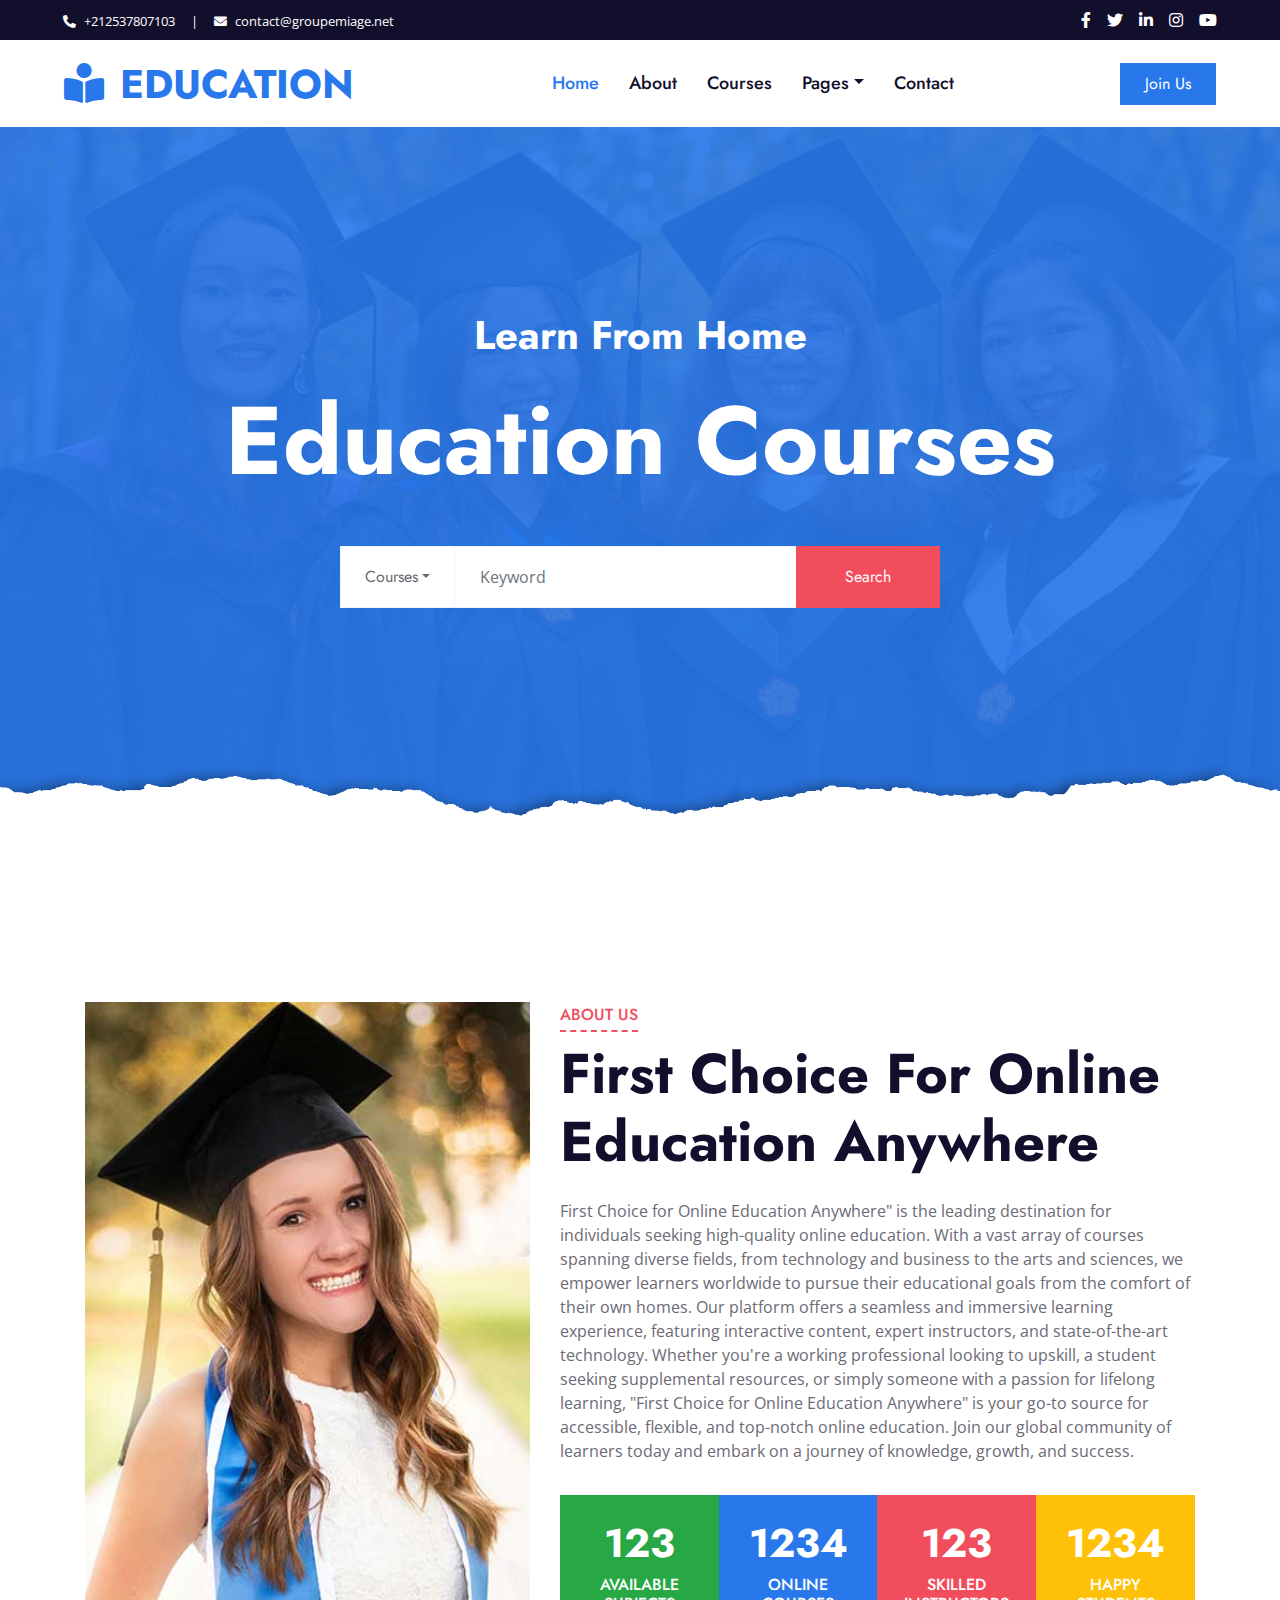
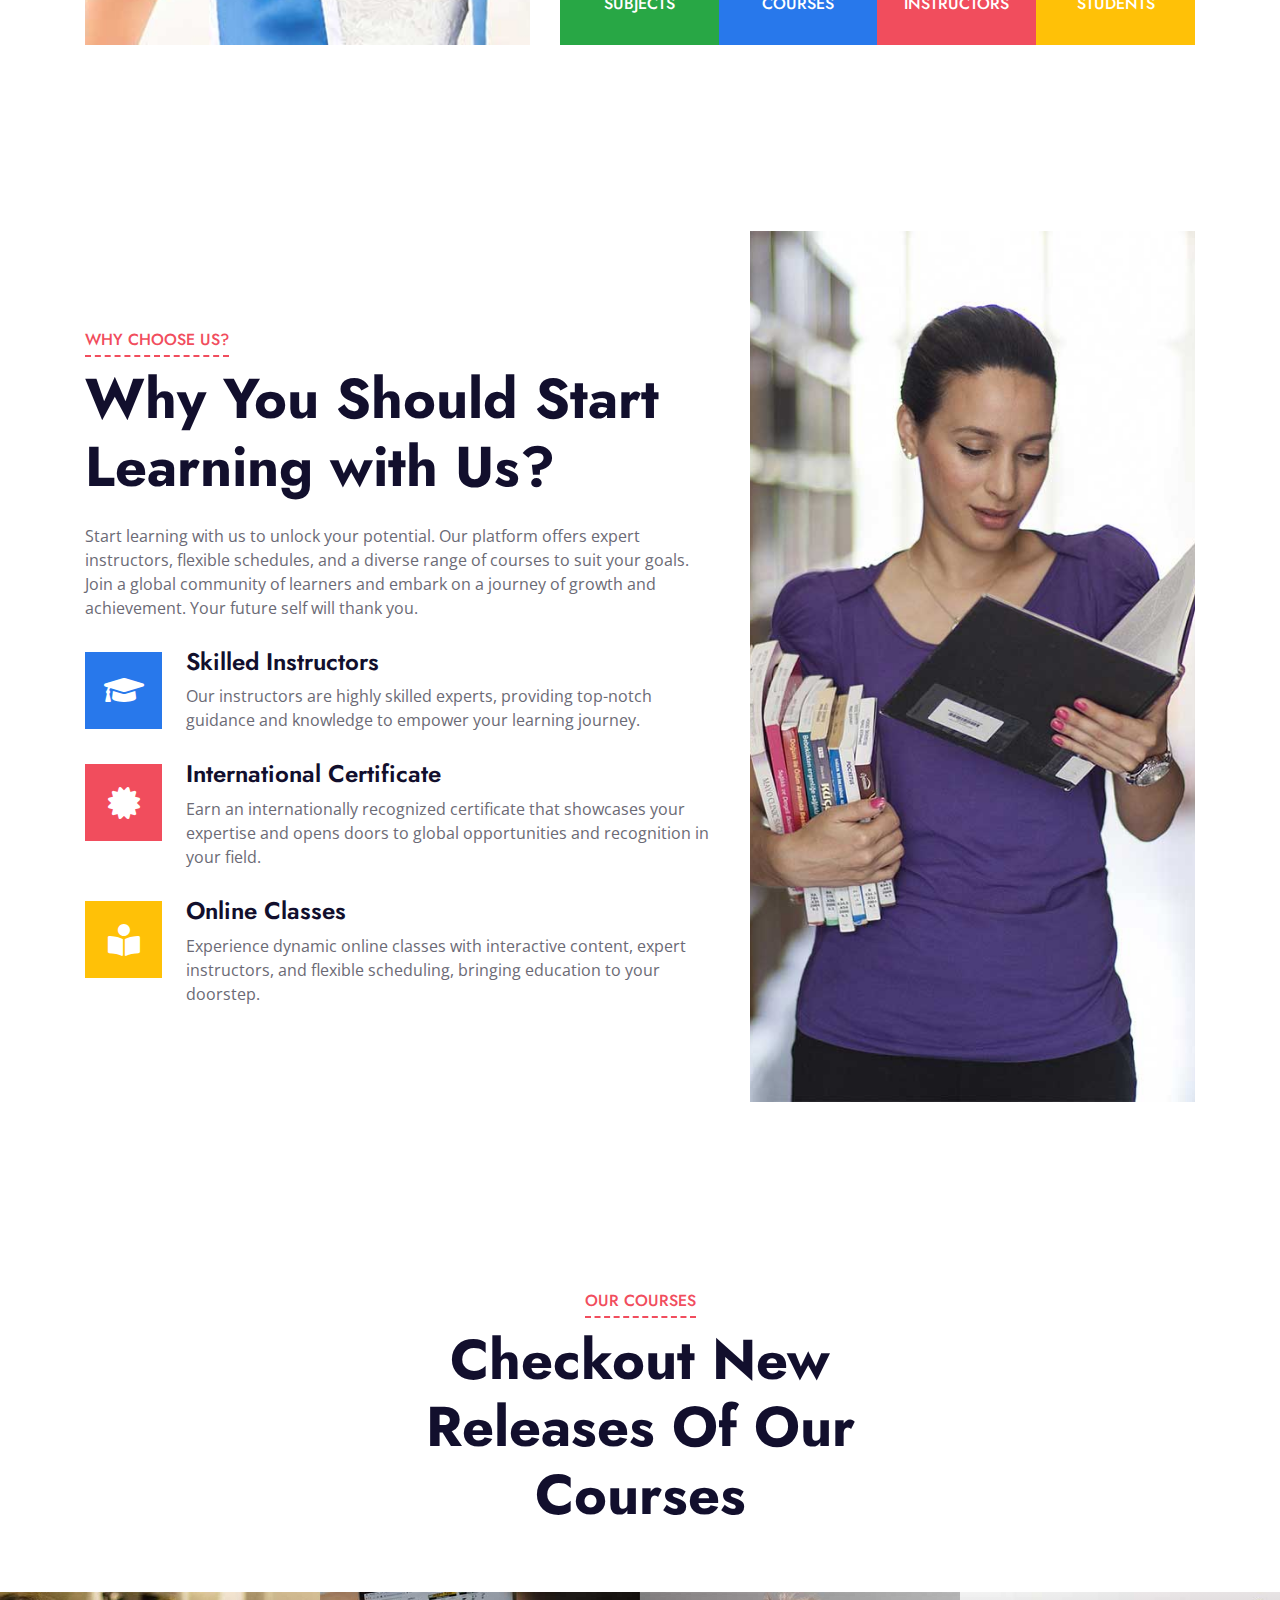
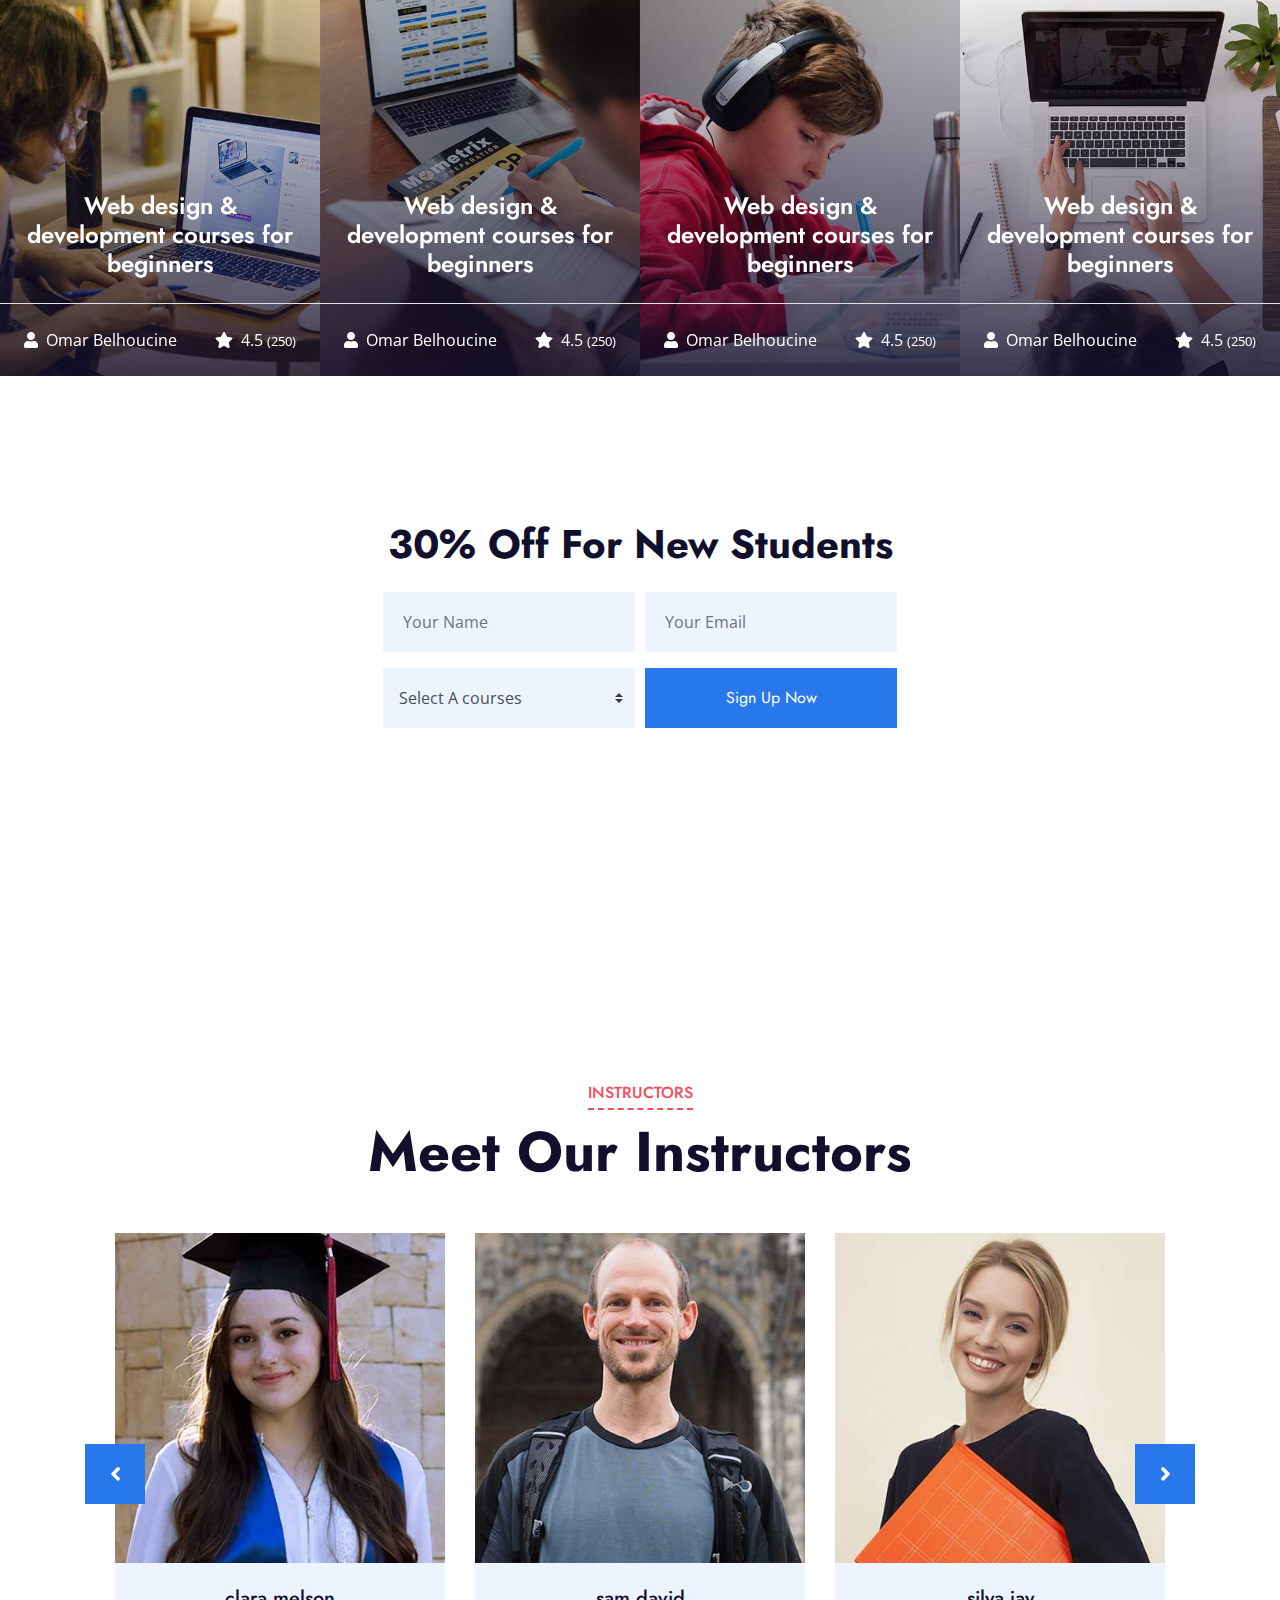
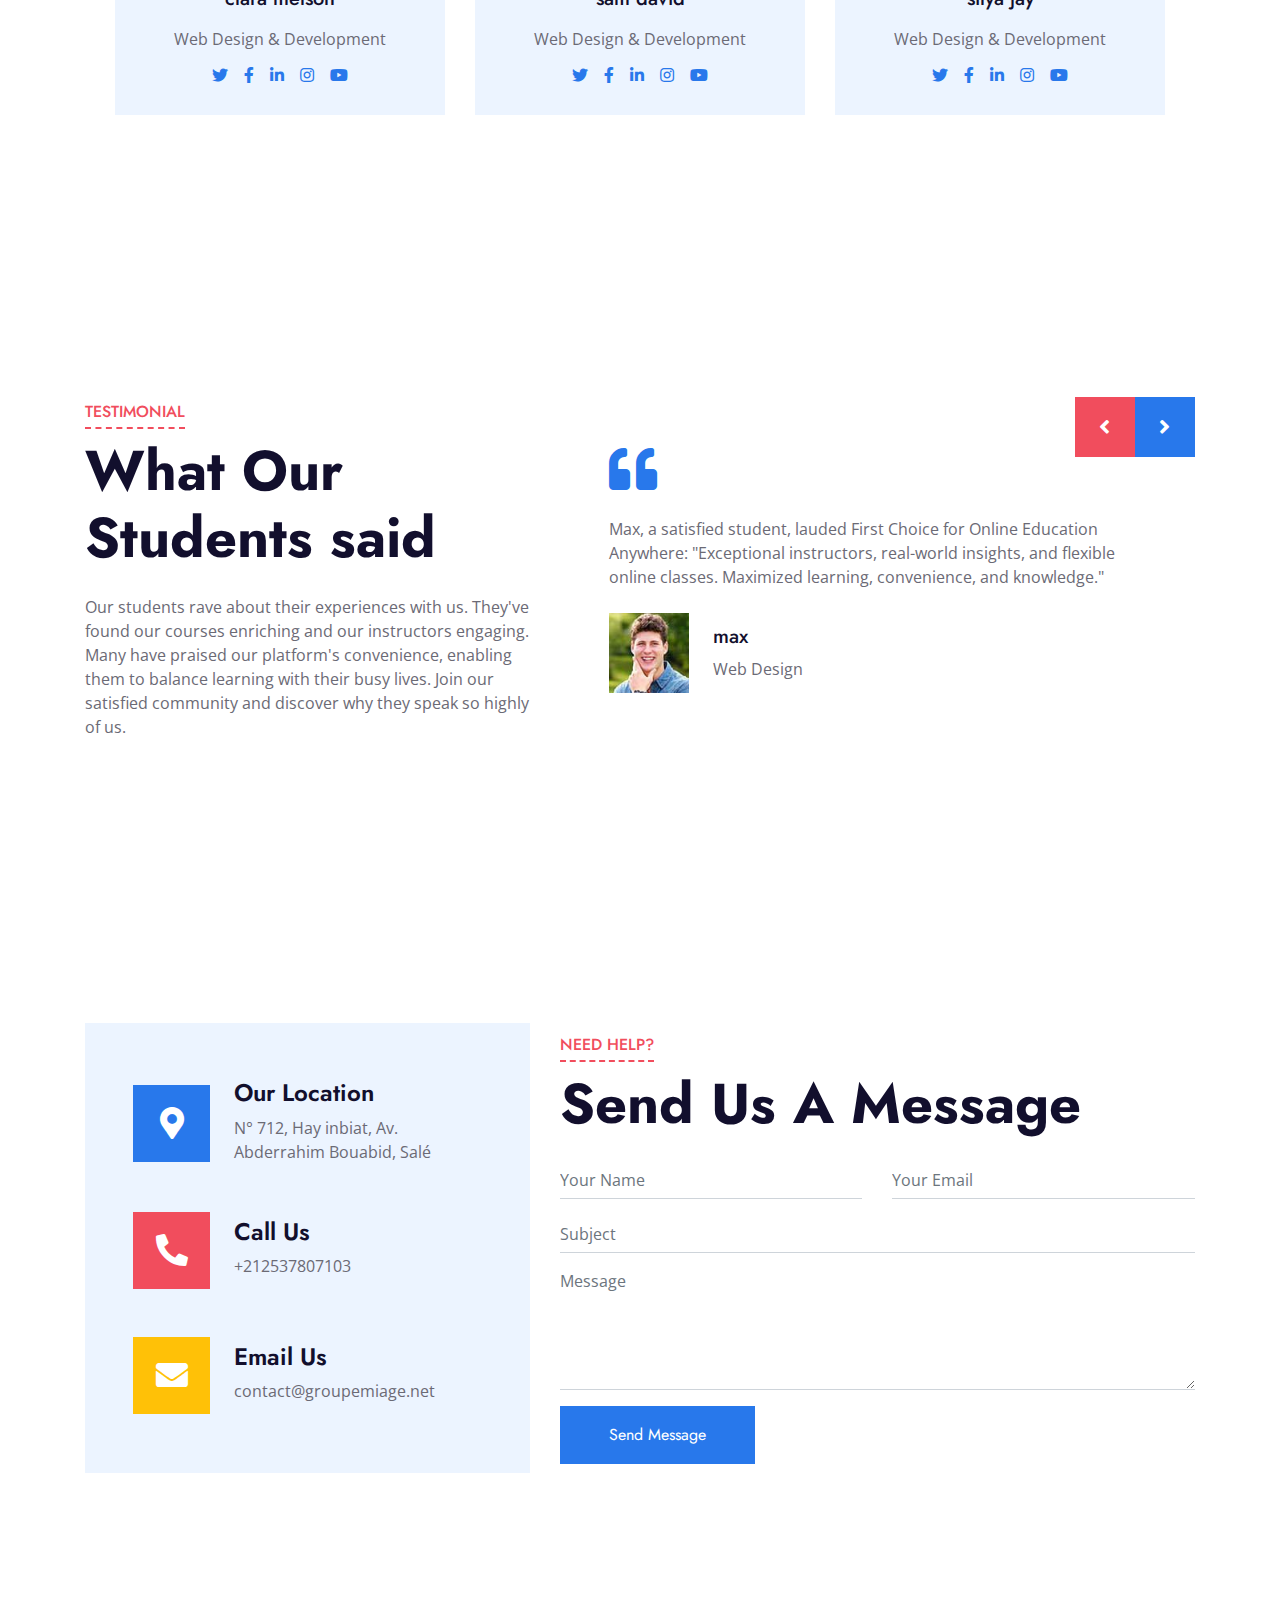
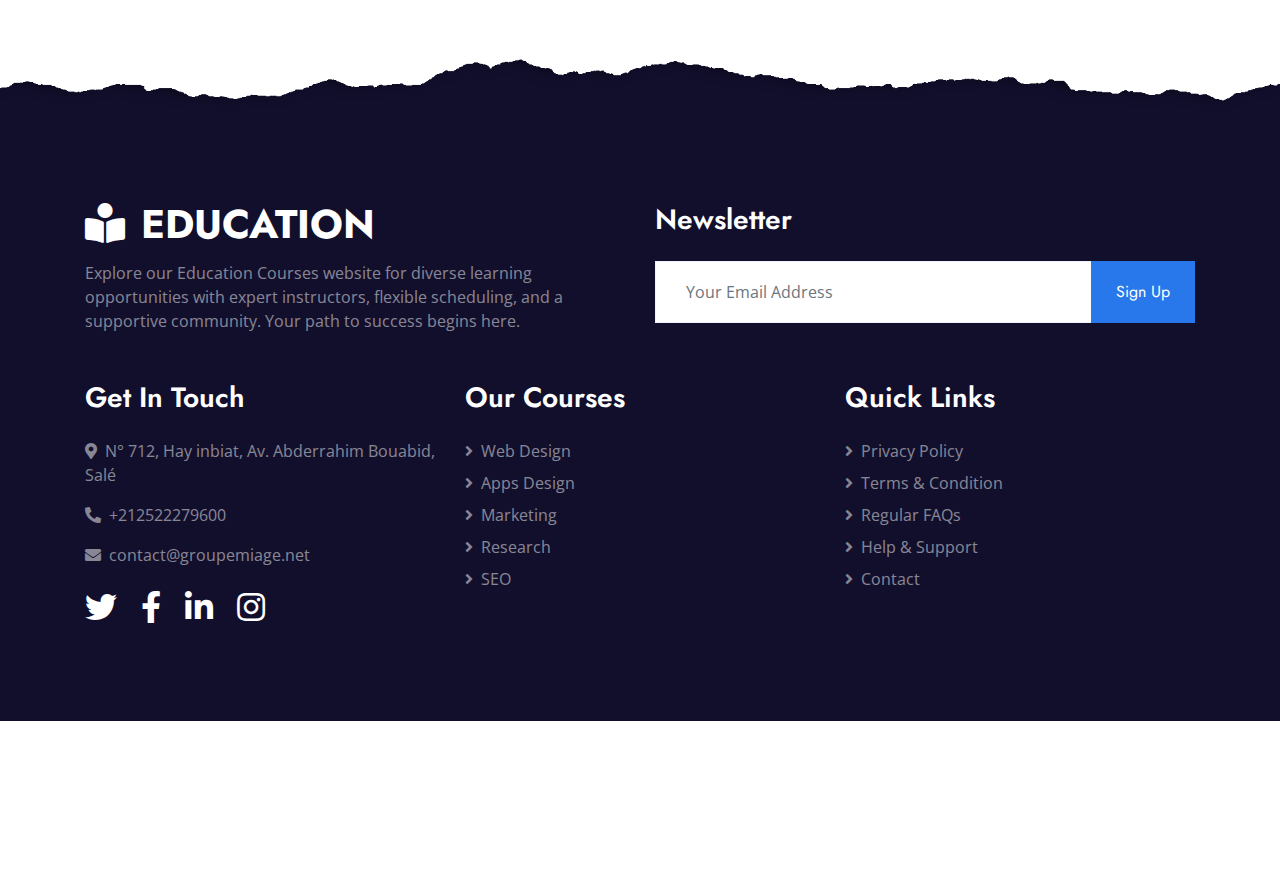
<file: index.html>
<!DOCTYPE html>
<html lang="en">

<head>
    <meta charset="utf-8">
    <title>EDUCATION</title>
    <meta content="width=device-width, initial-scale=1.0" name="viewport">


    <link href="favicon.ico" rel="icon">

    <link rel="preconnect" href="https://fonts.gstatic.com">
    <link href="https://fonts.googleapis.com/css2?family=Jost:wght@500;600;700&family=Open+Sans:wght@400;600&display=swap" rel="stylesheet"> 

    <link href="https://cdnjs.cloudflare.com/ajax/libs/font-awesome/5.10.0/css/all.min.css" rel="stylesheet">

    <link href="owl.carousel.min.css" rel="stylesheet">

    <link href="style.css" rel="stylesheet">
</head>

<body>
    <div class="container-fluid bg-dark">
        <div class="row py-2 px-lg-5">
            <div class="col-lg-6 text-center text-lg-left mb-2 mb-lg-0">
                <div class="d-inline-flex align-items-center text-white">
                    <small><i class="fa fa-phone-alt mr-2"></i>+212537807103</small>
                    <small class="px-3">|</small>
                    <small><i class="fa fa-envelope mr-2"></i>contact@groupemiage.net</small>
                </div>
            </div>
            <div class="col-lg-6 text-center text-lg-right">
                <div class="d-inline-flex align-items-center">
                    <a class="text-white px-2" href="">
                        <i class="fab fa-facebook-f"></i>
                    </a>
                    <a class="text-white px-2" href="">
                        <i class="fab fa-twitter"></i>
                    </a>
                    <a class="text-white px-2" href="">
                        <i class="fab fa-linkedin-in"></i>
                    </a>
                    <a class="text-white px-2" href="">
                        <i class="fab fa-instagram"></i>
                    </a>
                    <a class="text-white pl-2" href="">
                        <i class="fab fa-youtube"></i>
                    </a>
                </div>
            </div>
        </div>
    </div>


    <div class="container-fluid p-0">
        <nav class="navbar navbar-expand-lg bg-white navbar-light py-3 py-lg-0 px-lg-5">
            <a href="index.html" class="navbar-brand ml-lg-3">
                <h1 class="m-0 text-uppercase text-primary"><i class="fa fa-book-reader mr-3"></i>EDUCATION</h1>
            </a>
            <button type="button" class="navbar-toggler" data-toggle="collapse" data-target="#navbarCollapse">
                <span class="navbar-toggler-icon"></span>
            </button>
            <div class="collapse navbar-collapse justify-content-between px-lg-3" id="navbarCollapse">
                <div class="navbar-nav mx-auto py-0">
                    <a href="index.html" class="nav-item nav-link active">Home</a>
                    <a href="about.html" class="nav-item nav-link">About</a>
                    <a href="course.html" class="nav-item nav-link">Courses</a>
                    <div class="nav-item dropdown">
                        <a href="#" class="nav-link dropdown-toggle" data-toggle="dropdown">Pages</a>
                        <div class="dropdown-menu m-0">
                            <a href="detail.html" class="dropdown-item">Course Detail</a>
                            <a href="feature.html" class="dropdown-item">Our Features</a>
                            <a href="team.html" class="dropdown-item">Instructors</a>
                            <a href="testimonial.html" class="dropdown-item">Testimonial</a>
                        </div>
                    </div>
                    <a href="contact.html" class="nav-item nav-link">Contact</a>
                </div>
                <a href="" class="btn btn-primary py-2 px-4 d-none d-lg-block">Join Us</a>
            </div>
        </nav>
    </div>


    <div class="jumbotron jumbotron-fluid position-relative overlay-bottom" style="margin-bottom: 90px;">
        <div class="container text-center my-5 py-5">
            <h1 class="text-white mt-4 mb-4">Learn From Home</h1>
            <h1 class="text-white display-1 mb-5">Education Courses</h1>
            <div class="mx-auto mb-5" style="width: 100%; max-width: 600px;">
                <div class="input-group">
                    <div class="input-group-prepend">
                        <button class="btn btn-outline-light bg-white text-body px-4 dropdown-toggle" type="button" data-toggle="dropdown"
                            aria-haspopup="true" aria-expanded="false">Courses</button>
                        <div class="dropdown-menu">
                            <a class="dropdown-item" href="#">Courses 1</a>
                            <a class="dropdown-item" href="#">Courses 2</a>
                            <a class="dropdown-item" href="#">Courses 3</a>
                        </div>
                    </div>
                    <input type="text" class="form-control border-light" style="padding: 30px 25px;" placeholder="Keyword">
                    <div class="input-group-append">
                        <button class="btn btn-secondary px-4 px-lg-5">Search</button>
                    </div>
                </div>
            </div>
        </div>
    </div>


    <div class="container-fluid py-5">
        <div class="container py-5">
            <div class="row">
                <div class="col-lg-5 mb-5 mb-lg-0" style="min-height: 500px;">
                    <div class="position-relative h-100">
                        <img class="position-absolute w-100 h-100" src="about.jpg" style="object-fit: cover;">
                    </div>
                </div>
                <div class="col-lg-7">
                    <div class="section-title position-relative mb-4">
                        <h6 class="d-inline-block position-relative text-secondary text-uppercase pb-2">About Us</h6>
                        <h1 class="display-4">First Choice For Online Education Anywhere</h1>
                    </div>
                    <p>First Choice for Online Education Anywhere" is the leading destination for individuals seeking high-quality online education. With a vast array of courses spanning diverse fields, from technology and business to the arts and sciences, we empower learners worldwide to pursue their educational goals from the comfort of their own homes. Our platform offers a seamless and immersive learning experience, featuring interactive content, expert instructors, and state-of-the-art technology. Whether you're a working professional looking to upskill, a student seeking supplemental resources, or simply someone with a passion for lifelong learning, "First Choice for Online Education Anywhere" is your go-to source for accessible, flexible, and top-notch online education. Join our global community of learners today and embark on a journey of knowledge, growth, and success.</p>
                    <div class="row pt-3 mx-0">
                        <div class="col-3 px-0">
                            <div class="bg-success text-center p-4">
                                <h1 class="text-white" data-toggle="counter-up">123</h1>
                                <h6 class="text-uppercase text-white">Available<span class="d-block">Subjects</span></h6>
                            </div>
                        </div>
                        <div class="col-3 px-0">
                            <div class="bg-primary text-center p-4">
                                <h1 class="text-white" data-toggle="counter-up">1234</h1>
                                <h6 class="text-uppercase text-white">Online<span class="d-block">Courses</span></h6>
                            </div>
                        </div>
                        <div class="col-3 px-0">
                            <div class="bg-secondary text-center p-4">
                                <h1 class="text-white" data-toggle="counter-up">123</h1>
                                <h6 class="text-uppercase text-white">Skilled<span class="d-block">Instructors</span></h6>
                            </div>
                        </div>
                        <div class="col-3 px-0">
                            <div class="bg-warning text-center p-4">
                                <h1 class="text-white" data-toggle="counter-up">1234</h1>
                                <h6 class="text-uppercase text-white">Happy<span class="d-block">Students</span></h6>
                            </div>
                        </div>
                    </div>
                </div>
            </div>
        </div>
    </div>


    <div class="container-fluid bg-image" style="margin: 90px 0;">
        <div class="container">
            <div class="row">
                <div class="col-lg-7 my-5 pt-5 pb-lg-5">
                    <div class="section-title position-relative mb-4">
                        <h6 class="d-inline-block position-relative text-secondary text-uppercase pb-2">Why Choose Us?</h6>
                        <h1 class="display-4">Why You Should Start Learning with Us?</h1>
                    </div>
                    <p class="mb-4 pb-2">Start learning with us to unlock your potential. Our platform offers expert instructors, flexible schedules, and a diverse range of courses to suit your goals. Join a global community of learners and embark on a journey of growth and achievement. Your future self will thank you.</p>
                    <div class="d-flex mb-3">
                        <div class="btn-icon bg-primary mr-4">
                            <i class="fa fa-2x fa-graduation-cap text-white"></i>
                        </div>
                        <div class="mt-n1">
                            <h4>Skilled Instructors</h4>
                            <p>Our instructors are highly skilled experts, providing top-notch guidance and knowledge to empower your learning journey.</p>
                        </div>
                    </div>
                    <div class="d-flex mb-3">
                        <div class="btn-icon bg-secondary mr-4">
                            <i class="fa fa-2x fa-certificate text-white"></i>
                        </div>
                        <div class="mt-n1">
                            <h4>International Certificate</h4>
                            <p>Earn an internationally recognized certificate that showcases your expertise and opens doors to global opportunities and recognition in your field.</p>
                        </div>
                    </div>
                    <div class="d-flex">
                        <div class="btn-icon bg-warning mr-4">
                            <i class="fa fa-2x fa-book-reader text-white"></i>
                        </div>
                        <div class="mt-n1">
                            <h4>Online Classes</h4>
                            <p class="m-0">Experience dynamic online classes with interactive content, expert instructors, and flexible scheduling, bringing education to your doorstep.</p>
                        </div>
                    </div>
                </div>
                <div class="col-lg-5" style="min-height: 500px;">
                    <div class="position-relative h-100">
                        <img class="position-absolute w-100 h-100" src="feature.jpg" style="object-fit: cover;">
                    </div>
                </div>
            </div>
        </div>
    </div>


    <div class="container-fluid px-0 py-5">
        <div class="row mx-0 justify-content-center pt-5">
            <div class="col-lg-6">
                <div class="section-title text-center position-relative mb-4">
                    <h6 class="d-inline-block position-relative text-secondary text-uppercase pb-2">Our Courses</h6>
                    <h1 class="display-4">Checkout New Releases Of Our Courses</h1>
                </div>
            </div>
        </div>
        <div class="owl-carousel courses-carousel">
            <div class="courses-item position-relative">
                <img class="img-fluid" src="courses-1.jpg" alt="">
                <div class="courses-text">
                    <h4 class="text-center text-white px-3">Web design & development courses for beginners</h4>
                    <div class="border-top w-100 mt-3">
                        <div class="d-flex justify-content-between p-4">
                            <span class="text-white"><i class="fa fa-user mr-2"></i>Omar Belhoucine</span>
                            <span class="text-white"><i class="fa fa-star mr-2"></i>4.5 <small>(250)</small></span>
                        </div>
                    </div>
                    <div class="w-100 bg-white text-center p-4" >
                        <a class="btn btn-primary" href="detail.html">Course Detail</a>
                    </div>
                </div>
            </div>
            <div class="courses-item position-relative">
                <img class="img-fluid" src="courses-2.jpg" alt="">
                <div class="courses-text">
                    <h4 class="text-center text-white px-3">Web design & development courses for beginners</h4>
                    <div class="border-top w-100 mt-3">
                        <div class="d-flex justify-content-between p-4">
                            <span class="text-white"><i class="fa fa-user mr-2"></i>Omar Belhoucine</span>
                            <span class="text-white"><i class="fa fa-star mr-2"></i>4.5 <small>(250)</small></span>
                        </div>
                    </div>
                    <div class="w-100 bg-white text-center p-4" >
                        <a class="btn btn-primary" href="detail.html">Course Detail</a>
                    </div>
                </div>
            </div>
            <div class="courses-item position-relative">
                <img class="img-fluid" src="courses-3.jpg" alt="">
                <div class="courses-text">
                    <h4 class="text-center text-white px-3">Web design & development courses for beginners</h4>
                    <div class="border-top w-100 mt-3">
                        <div class="d-flex justify-content-between p-4">
                            <span class="text-white"><i class="fa fa-user mr-2"></i>Omar Belhoucine</span>
                            <span class="text-white"><i class="fa fa-star mr-2"></i>4.5 <small>(250)</small></span>
                        </div>
                    </div>
                    <div class="w-100 bg-white text-center p-4" >
                        <a class="btn btn-primary" href="detail.html">Course Detail</a>
                    </div>
                </div>
            </div>
            <div class="courses-item position-relative">
                <img class="img-fluid" src="courses-4.jpg" alt="">
                <div class="courses-text">
                    <h4 class="text-center text-white px-3">Web design & development courses for beginners</h4>
                    <div class="border-top w-100 mt-3">
                        <div class="d-flex justify-content-between p-4">
                            <span class="text-white"><i class="fa fa-user mr-2"></i>Omar Belhoucine</span>
                            <span class="text-white"><i class="fa fa-star mr-2"></i>4.5 <small>(250)</small></span>
                        </div>
                    </div>
                    <div class="w-100 bg-white text-center p-4" >
                        <a class="btn btn-primary" href="detail.html">Course Detail</a>
                    </div>
                </div>
            </div>
            <div class="courses-item position-relative">
                <img class="img-fluid" src="courses-5.jpg" alt="">
                <div class="courses-text">
                    <h4 class="text-center text-white px-3">Web design & development courses for beginners</h4>
                    <div class="border-top w-100 mt-3">
                        <div class="d-flex justify-content-between p-4">
                            <span class="text-white"><i class="fa fa-user mr-2"></i>Omar Belhoucine</span>
                            <span class="text-white"><i class="fa fa-star mr-2"></i>4.5 <small>(250)</small></span>
                        </div>
                    </div>
                    <div class="w-100 bg-white text-center p-4" >
                        <a class="btn btn-primary" href="detail.html">Course Detail</a>
                    </div>
                </div>
            </div>
            <div class="courses-item position-relative">
                <img class="img-fluid" src="courses-6.jpg" alt="">
                <div class="courses-text">
                    <h4 class="text-center text-white px-3">Web design & development courses for beginners</h4>
                    <div class="border-top w-100 mt-3">
                        <div class="d-flex justify-content-between p-4">
                            <span class="text-white"><i class="fa fa-user mr-2"></i>Omar Belhoucine</span>
                            <span class="text-white"><i class="fa fa-star mr-2"></i>4.5 <small>(250)</small></span>
                        </div>
                    </div>
                    <div class="w-100 bg-white text-center p-4" >
                        <a class="btn btn-primary" href="detail.html">Course Detail</a>
                    </div>
                </div>
            </div>
        </div>
        <div class="row justify-content-center bg-image mx-0 mb-5">
            <div class="col-lg-6 py-5">
                <div class="bg-white p-5 my-5">
                    <h1 class="text-center mb-4">30% Off For New Students</h1>
                    <form>
                        <div class="form-row">
                            <div class="col-sm-6">
                                <div class="form-group">
                                    <input type="text" class="form-control bg-light border-0" placeholder="Your Name" style="padding: 30px 20px;">
                                </div>
                            </div>
                            <div class="col-sm-6">
                                <div class="form-group">
                                    <input type="email" class="form-control bg-light border-0" placeholder="Your Email" style="padding: 30px 20px;">
                                </div>
                            </div>
                        </div>
                        <div class="form-row">
                            <div class="col-sm-6">
                                <div class="form-group">
                                    <select class="custom-select bg-light border-0 px-3" style="height: 60px;">
                                        <option selected>Select A courses</option>
                                        <option value="1">courses 1</option>
                                        <option value="2">courses 1</option>
                                        <option value="3">courses 1</option>
                                    </select>
                                </div>
                            </div>
                            <div class="col-sm-6">
                                <button class="btn btn-primary btn-block" type="submit" style="height: 60px;">Sign Up Now</button>
                            </div>
                        </div>
                    </form>
                </div>
            </div>
        </div>
    </div>


    <div class="container-fluid py-5">
        <div class="container py-5">
            <div class="section-title text-center position-relative mb-5">
                <h6 class="d-inline-block position-relative text-secondary text-uppercase pb-2">Instructors</h6>
                <h1 class="display-4">Meet Our Instructors</h1>
            </div>
            <div class="owl-carousel team-carousel position-relative" style="padding: 0 30px;">
                <div class="team-item">
                    <img class="img-fluid w-100" src="team-1.jpg" alt="">
                    <div class="bg-light text-center p-4">
                        <h5 class="mb-3">clara melson</h5>
                        <p class="mb-2">Web Design & Development</p>
                        <div class="d-flex justify-content-center">
                            <a class="mx-1 p-1" href="#"><i class="fab fa-twitter"></i></a>
                            <a class="mx-1 p-1" href="#"><i class="fab fa-facebook-f"></i></a>
                            <a class="mx-1 p-1" href="#"><i class="fab fa-linkedin-in"></i></a>
                            <a class="mx-1 p-1" href="#"><i class="fab fa-instagram"></i></a>
                            <a class="mx-1 p-1" href="#"><i class="fab fa-youtube"></i></a>
                        </div>
                    </div>
                </div>
                <div class="team-item">
                    <img class="img-fluid w-100" src="team-2.jpg" alt="">
                    <div class="bg-light text-center p-4">
                        <h5 class="mb-3">sam david</h5>
                        <p class="mb-2">Web Design & Development</p>
                        <div class="d-flex justify-content-center">
                            <a class="mx-1 p-1" href="#"><i class="fab fa-twitter"></i></a>
                            <a class="mx-1 p-1" href="#"><i class="fab fa-facebook-f"></i></a>
                            <a class="mx-1 p-1" href="#"><i class="fab fa-linkedin-in"></i></a>
                            <a class="mx-1 p-1" href="#"><i class="fab fa-instagram"></i></a>
                            <a class="mx-1 p-1" href="#"><i class="fab fa-youtube"></i></a>
                        </div>
                    </div>
                </div>
                <div class="team-item">
                    <img class="img-fluid w-100" src="team-3.jpg" alt="">
                    <div class="bg-light text-center p-4">
                        <h5 class="mb-3">silya jay</h5>
                        <p class="mb-2">Web Design & Development</p>
                        <div class="d-flex justify-content-center">
                            <a class="mx-1 p-1" href="#"><i class="fab fa-twitter"></i></a>
                            <a class="mx-1 p-1" href="#"><i class="fab fa-facebook-f"></i></a>
                            <a class="mx-1 p-1" href="#"><i class="fab fa-linkedin-in"></i></a>
                            <a class="mx-1 p-1" href="#"><i class="fab fa-instagram"></i></a>
                            <a class="mx-1 p-1" href="#"><i class="fab fa-youtube"></i></a>
                        </div>
                    </div>
                </div>
                <div class="team-item">
                    <img class="img-fluid w-100" src="team-4.jpg" alt="">
                    <div class="bg-light text-center p-4">
                        <h5 class="mb-3">robert korny</h5>
                        <p class="mb-2">Web Design & Development</p>
                        <div class="d-flex justify-content-center">
                            <a class="mx-1 p-1" href="#"><i class="fab fa-twitter"></i></a>
                            <a class="mx-1 p-1" href="#"><i class="fab fa-facebook-f"></i></a>
                            <a class="mx-1 p-1" href="#"><i class="fab fa-linkedin-in"></i></a>
                            <a class="mx-1 p-1" href="#"><i class="fab fa-instagram"></i></a>
                            <a class="mx-1 p-1" href="#"><i class="fab fa-youtube"></i></a>
                        </div>
                    </div>
                </div>
            </div>
        </div>
    </div>


    <div class="container-fluid bg-image py-5" style="margin: 90px 0;">
        <div class="container py-5">
            <div class="row align-items-center">
                <div class="col-lg-5 mb-5 mb-lg-0">
                    <div class="section-title position-relative mb-4">
                        <h6 class="d-inline-block position-relative text-secondary text-uppercase pb-2">Testimonial</h6>
                        <h1 class="display-4">What Our Students said</h1>
                    </div>
                    <p class="m-0">Our students rave about their experiences with us. They've found our courses enriching and our instructors engaging. Many have praised our platform's convenience, enabling them to balance learning with their busy lives. Join our satisfied community and discover why they speak so highly of us.</p>
                </div>
                <div class="col-lg-7">
                    <div class="owl-carousel testimonial-carousel">
                        <div class="bg-white p-5">
                            <i class="fa fa-3x fa-quote-left text-primary mb-4"></i>
                            <p>Max, a satisfied student, lauded First Choice for Online Education Anywhere: "Exceptional instructors, real-world insights, and flexible online classes. Maximized learning, convenience, and knowledge."</p>
                            <div class="d-flex flex-shrink-0 align-items-center mt-4">
                                <img class="img-fluid mr-4" src="testimonial-2.jpg" alt="">
                                <div>
                                    <h5>max</h5>
                                    <span>Web Design</span>
                                </div>
                            </div>
                        </div>
                        <div class="bg-white p-5">
                            <i class="fa fa-3x fa-quote-left text-primary mb-4"></i>
                            <p>Nickolete expressed her satisfaction: "I'm thrilled with my experience at First Choice for Online Education Anywhere. Invaluable knowledge and flexibility."</p>
                            <div class="d-flex flex-shrink-0 align-items-center mt-4">
                                <img class="img-fluid mr-4" src="testimonial-1.jpg" alt="">
                                <div>
                                    <h5>nickolete</h5>
                                    <span>Web Design</span>
                                </div>
                            </div>
                        </div>
                    </div>
                </div>
            </div>
        </div>
    </div>


    <div class="container-fluid py-5">
        <div class="container py-5">
            <div class="row align-items-center">
                <div class="col-lg-5 mb-5 mb-lg-0">
                    <div class="bg-light d-flex flex-column justify-content-center px-5" style="height: 450px;">
                        <div class="d-flex align-items-center mb-5">
                            <div class="btn-icon bg-primary mr-4">
                                <i class="fa fa-2x fa-map-marker-alt text-white"></i>
                            </div>
                            <div class="mt-n1">
                                <h4>Our Location</h4>
                                <p class="m-0">N° 712, Hay inbiat, Av. Abderrahim Bouabid, Salé</p>
                            </div>
                        </div>
                        <div class="d-flex align-items-center mb-5">
                            <div class="btn-icon bg-secondary mr-4">
                                <i class="fa fa-2x fa-phone-alt text-white"></i>
                            </div>
                            <div class="mt-n1">
                                <h4>Call Us</h4>
                                <p class="m-0">+212537807103</p>
                            </div>
                        </div>
                        <div class="d-flex align-items-center">
                            <div class="btn-icon bg-warning mr-4">
                                <i class="fa fa-2x fa-envelope text-white"></i>
                            </div>
                            <div class="mt-n1">
                                <h4>Email Us</h4>
                                <p class="m-0">contact@groupemiage.net</p>
                            </div>
                        </div>
                    </div>
                </div>
                <div class="col-lg-7">
                    <div class="section-title position-relative mb-4">
                        <h6 class="d-inline-block position-relative text-secondary text-uppercase pb-2">Need Help?</h6>
                        <h1 class="display-4">Send Us A Message</h1>
                    </div>
                    <div class="contact-form">
                        <form>
                            <div class="row">
                                <div class="col-6 form-group">
                                    <input type="text" class="form-control border-top-0 border-right-0 border-left-0 p-0" placeholder="Your Name" required="required">
                                </div>
                                <div class="col-6 form-group">
                                    <input type="email" class="form-control border-top-0 border-right-0 border-left-0 p-0" placeholder="Your Email" required="required">
                                </div>
                            </div>
                            <div class="form-group">
                                <input type="text" class="form-control border-top-0 border-right-0 border-left-0 p-0" placeholder="Subject" required="required">
                            </div>
                            <div class="form-group">
                                <textarea class="form-control border-top-0 border-right-0 border-left-0 p-0" rows="5" placeholder="Message" required="required"></textarea>
                            </div>
                            <div>
                                <button class="btn btn-primary py-3 px-5" type="submit">Send Message</button>
                            </div>
                        </form>
                    </div>
                </div>
            </div>
        </div>
    </div>


    <div class="container-fluid position-relative overlay-top bg-dark text-white-50 py-5" style="margin-top: 90px;">
        <div class="container mt-5 pt-5">
            <div class="row">
                <div class="col-md-6 mb-5">
                    <a href="index.html" class="navbar-brand">
                        <h1 class="mt-n2 text-uppercase text-white"><i class="fa fa-book-reader mr-3"></i>EDUCATION</h1>
                    </a>
                    <p class="m-0">Explore our Education Courses website for diverse learning opportunities with expert instructors, flexible scheduling, and a supportive community. Your path to success begins here.</p>
                </div>
                <div class="col-md-6 mb-5">
                    <h3 class="text-white mb-4">Newsletter</h3>
                    <div class="w-100">
                        <div class="input-group">
                            <input type="text" class="form-control border-light" style="padding: 30px;" placeholder="Your Email Address">
                            <div class="input-group-append">
                                <button class="btn btn-primary px-4">Sign Up</button>
                            </div>
                        </div>
                    </div>
                </div>
            </div>
            <div class="row">
                <div class="col-md-4 mb-5">
                    <h3 class="text-white mb-4">Get In Touch</h3>
                    <p><i class="fa fa-map-marker-alt mr-2"></i>N° 712, Hay inbiat, Av. Abderrahim Bouabid, Salé</p>
                    <p><i class="fa fa-phone-alt mr-2"></i>+212522279600</p>
                    <p><i class="fa fa-envelope mr-2"></i>contact@groupemiage.net</p>
                    <div class="d-flex justify-content-start mt-4">
                        <a class="text-white mr-4" href="#"><i class="fab fa-2x fa-twitter"></i></a>
                        <a class="text-white mr-4" href="#"><i class="fab fa-2x fa-facebook-f"></i></a>
                        <a class="text-white mr-4" href="#"><i class="fab fa-2x fa-linkedin-in"></i></a>
                        <a class="text-white" href="#"><i class="fab fa-2x fa-instagram"></i></a>
                    </div>
                </div>
                <div class="col-md-4 mb-5">
                    <h3 class="text-white mb-4">Our Courses</h3>
                    <div class="d-flex flex-column justify-content-start">
                        <a class="text-white-50 mb-2" href="#"><i class="fa fa-angle-right mr-2"></i>Web Design</a>
                        <a class="text-white-50 mb-2" href="#"><i class="fa fa-angle-right mr-2"></i>Apps Design</a>
                        <a class="text-white-50 mb-2" href="#"><i class="fa fa-angle-right mr-2"></i>Marketing</a>
                        <a class="text-white-50 mb-2" href="#"><i class="fa fa-angle-right mr-2"></i>Research</a>
                        <a class="text-white-50" href="#"><i class="fa fa-angle-right mr-2"></i>SEO</a>
                    </div>
                </div>
                <div class="col-md-4 mb-5">
                    <h3 class="text-white mb-4">Quick Links</h3>
                    <div class="d-flex flex-column justify-content-start">
                        <a class="text-white-50 mb-2" href="#"><i class="fa fa-angle-right mr-2"></i>Privacy Policy</a>
                        <a class="text-white-50 mb-2" href="#"><i class="fa fa-angle-right mr-2"></i>Terms & Condition</a>
                        <a class="text-white-50 mb-2" href="#"><i class="fa fa-angle-right mr-2"></i>Regular FAQs</a>
                        <a class="text-white-50 mb-2" href="#"><i class="fa fa-angle-right mr-2"></i>Help & Support</a>
                        <a class="text-white-50" href="#"><i class="fa fa-angle-right mr-2"></i>Contact</a>
                    </div>
                </div>
            </div>
        </div>
    </div>
    <iframe
  src="https://api.leadconnectorhq.com/widget/form/cXNMm9LK801RXK3EmgyE"
  style="width:100%;height:100%;border:none;border-radius:3px"
  id="inline-cXNMm9LK801RXK3EmgyE" 
  data-layout="{'id':'INLINE'}"
  data-trigger-type="alwaysShow"
  data-trigger-value=""
  data-activation-type="alwaysActivated"
  data-activation-value=""
  data-deactivation-type="neverDeactivate"
  data-deactivation-value=""
  data-form-name="Form 0"
  data-height="872"
  data-layout-iframe-id="inline-cXNMm9LK801RXK3EmgyE"
  data-form-id="cXNMm9LK801RXK3EmgyE"
  title="Form 0"
      >
</iframe>
    <div
data-chat-widget
data-location-id="aETJkUnld4gqyZqGwfVV"
data-prompt-msg="if you have a question don't hesetate"
data-agency-name="wolf of wolfs automation"
data-agency-website="wolfofwolfs.online"
data-locale="location"
data-chat-type="liveChat"
data-live-chat-user-inactive-msg=" Looks like it’s taking too long. Please leave your contact details. We will get back to you shortly"
data-live-chat-feedback-note="Thank you, for taking your time." >
</div>
<script
src="https://widgets.leadconnectorhq.com/loader.js"
data-resources-url="https://widgets.leadconnectorhq.com/chat-widget/loader.js" >
</script>
<script src="https://link.msgsndr.com/js/form_embed.js"></script>
    


    <a href="#" class="btn btn-lg btn-primary rounded-0 btn-lg-square back-to-top"><i class="fa fa-angle-double-up"></i></a>


    <script src="https://code.jquery.com/jquery-3.4.1.min.js"></script>
    <script src="https://stackpath.bootstrapcdn.com/bootstrap/4.4.1/js/bootstrap.bundle.min.js"></script>
    <script src="easing.min.js"></script>
    <script src="waypoints.min.js"></script>
    <script src="counterup.min.js"></script>
    <script src="owl.carousel.min.js"></script>

    <script src="main.js"></script>
    <div class="gtranslate_wrapper"></div>
<script>window.gtranslateSettings = {"default_language":"en","languages":["en","fr","es","ar"],"globe_color":"#66aaff","wrapper_selector":".gtranslate_wrapper","horizontal_position":"left","vertical_position":"bottom","alt_flags":{"en":"usa","pt":"brazil"}}</script>
<script src="https://cdn.gtranslate.net/widgets/latest/globe.js" defer></script>
</body>

</html>
</file>
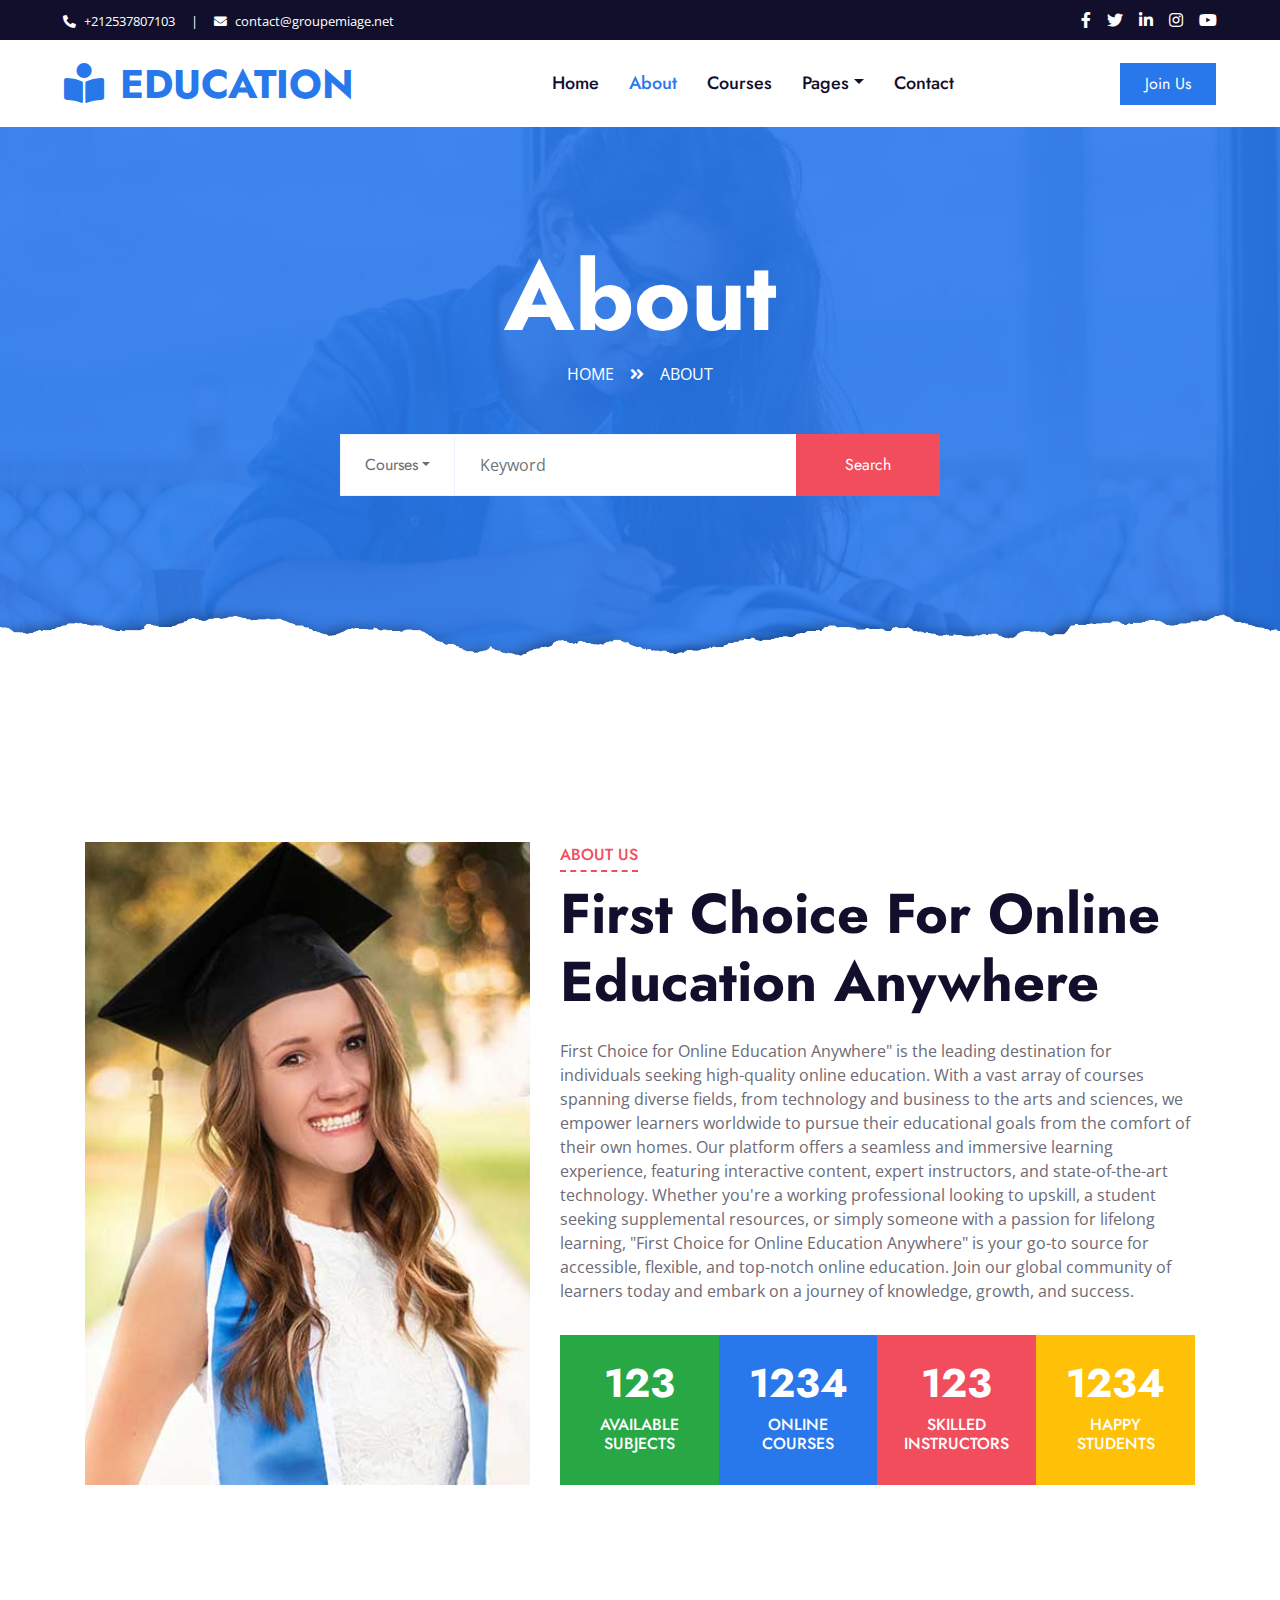
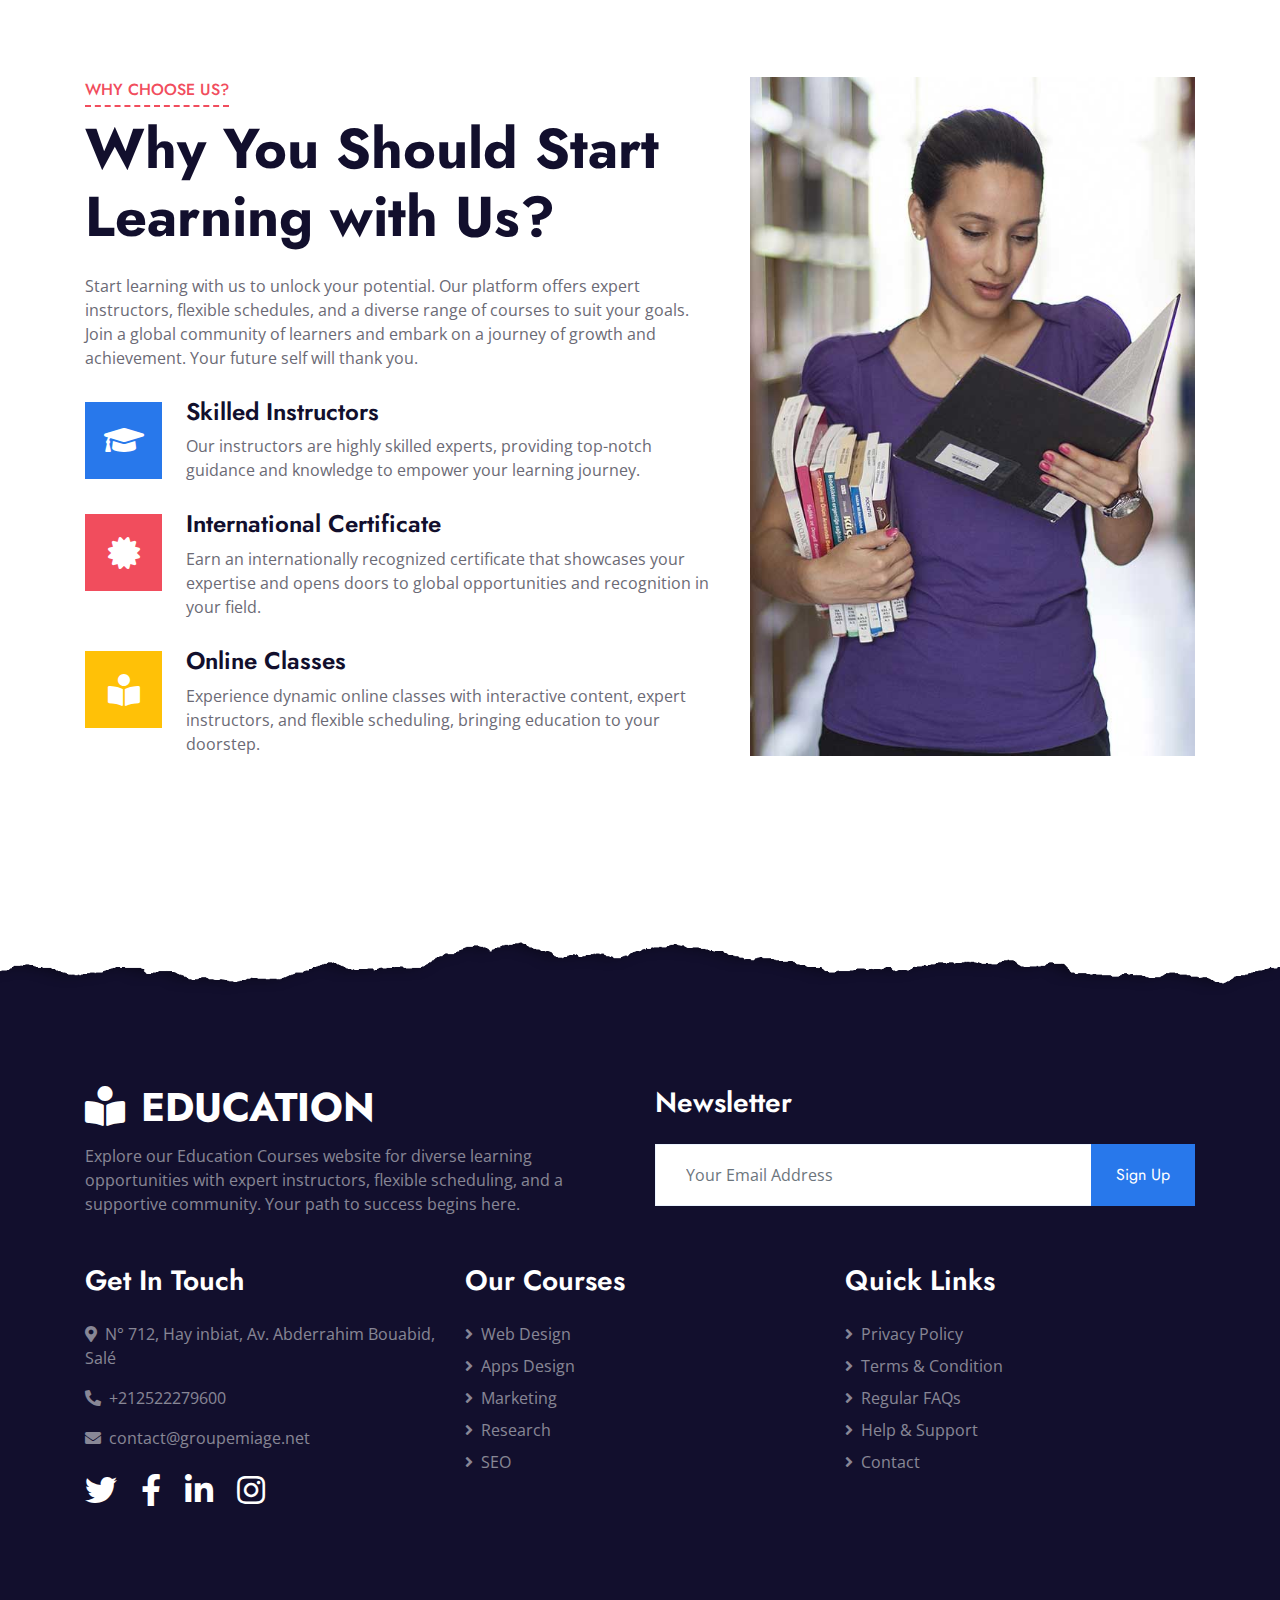
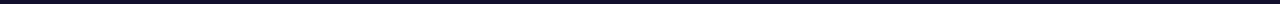
<file: about.html>
<!DOCTYPE html>
<html lang="en">

<head>
    <meta charset="utf-8">
    <title>EDUCATION</title>
    <meta content="width=device-width, initial-scale=1.0" name="viewport">


    <link href="favicon.ico" rel="icon">

    <link rel="preconnect" href="https://fonts.gstatic.com">
    <link href="https://fonts.googleapis.com/css2?family=Jost:wght@500;600;700&family=Open+Sans:wght@400;600&display=swap" rel="stylesheet"> 

    <link href="https://cdnjs.cloudflare.com/ajax/libs/font-awesome/5.10.0/css/all.min.css" rel="stylesheet">

    <link href="owl.carousel.min.css" rel="stylesheet">

    <link href="style.css" rel="stylesheet">
</head>

<body>
    <div class="container-fluid bg-dark">
        <div class="row py-2 px-lg-5">
            <div class="col-lg-6 text-center text-lg-left mb-2 mb-lg-0">
                <div class="d-inline-flex align-items-center text-white">
                    <small><i class="fa fa-phone-alt mr-2"></i>+212537807103</small>
                    <small class="px-3">|</small>
                    <small><i class="fa fa-envelope mr-2"></i>contact@groupemiage.net</small>
                </div>
            </div>
            <div class="col-lg-6 text-center text-lg-right">
                <div class="d-inline-flex align-items-center">
                    <a class="text-white px-2" href="">
                        <i class="fab fa-facebook-f"></i>
                    </a>
                    <a class="text-white px-2" href="">
                        <i class="fab fa-twitter"></i>
                    </a>
                    <a class="text-white px-2" href="">
                        <i class="fab fa-linkedin-in"></i>
                    </a>
                    <a class="text-white px-2" href="">
                        <i class="fab fa-instagram"></i>
                    </a>
                    <a class="text-white pl-2" href="">
                        <i class="fab fa-youtube"></i>
                    </a>
                </div>
            </div>
        </div>
    </div>


    <div class="container-fluid p-0">
        <nav class="navbar navbar-expand-lg bg-white navbar-light py-3 py-lg-0 px-lg-5">
            <a href="index.html" class="navbar-brand ml-lg-3">
                <h1 class="m-0 text-uppercase text-primary"><i class="fa fa-book-reader mr-3"></i>EDUCATION</h1>
            </a>
            <button type="button" class="navbar-toggler" data-toggle="collapse" data-target="#navbarCollapse">
                <span class="navbar-toggler-icon"></span>
            </button>
            <div class="collapse navbar-collapse justify-content-between px-lg-3" id="navbarCollapse">
                <div class="navbar-nav mx-auto py-0">
                    <a href="index.html" class="nav-item nav-link">Home</a>
                    <a href="about.html" class="nav-item nav-link active">About</a>
                    <a href="course.html" class="nav-item nav-link">Courses</a>
                    <div class="nav-item dropdown">
                        <a href="#" class="nav-link dropdown-toggle" data-toggle="dropdown">Pages</a>
                        <div class="dropdown-menu m-0">
                            <a href="detail.html" class="dropdown-item">Course Detail</a>
                            <a href="feature.html" class="dropdown-item">Our Features</a>
                            <a href="team.html" class="dropdown-item">Instructors</a>
                            <a href="testimonial.html" class="dropdown-item">Testimonial</a>
                        </div>
                    </div>
                    <a href="contact.html" class="nav-item nav-link">Contact</a>
                </div>
                <a href="" class="btn btn-primary py-2 px-4 d-none d-lg-block">Join Us</a>
            </div>
        </nav>
    </div>


    <div class="jumbotron jumbotron-fluid page-header position-relative overlay-bottom" style="margin-bottom: 90px;">
        <div class="container text-center py-5">
            <h1 class="text-white display-1">About</h1>
            <div class="d-inline-flex text-white mb-5">
                <p class="m-0 text-uppercase"><a class="text-white" href="">Home</a></p>
                <i class="fa fa-angle-double-right pt-1 px-3"></i>
                <p class="m-0 text-uppercase">About</p>
            </div>
            <div class="mx-auto mb-5" style="width: 100%; max-width: 600px;">
                <div class="input-group">
                    <div class="input-group-prepend">
                        <button class="btn btn-outline-light bg-white text-body px-4 dropdown-toggle" type="button" data-toggle="dropdown"
                            aria-haspopup="true" aria-expanded="false">Courses</button>
                        <div class="dropdown-menu">
                            <a class="dropdown-item" href="#">Courses 1</a>
                            <a class="dropdown-item" href="#">Courses 2</a>
                            <a class="dropdown-item" href="#">Courses 3</a>
                        </div>
                    </div>
                    <input type="text" class="form-control border-light" style="padding: 30px 25px;" placeholder="Keyword">
                    <div class="input-group-append">
                        <button class="btn btn-secondary px-4 px-lg-5">Search</button>
                    </div>
                </div>
            </div>
        </div>
    </div>


    <div class="container-fluid py-5">
        <div class="container py-5">
            <div class="row">
                <div class="col-lg-5 mb-5 mb-lg-0" style="min-height: 500px;">
                    <div class="position-relative h-100">
                        <img class="position-absolute w-100 h-100" src="about.jpg" style="object-fit: cover;">
                    </div>
                </div>
                <div class="col-lg-7">
                    <div class="section-title position-relative mb-4">
                        <h6 class="d-inline-block position-relative text-secondary text-uppercase pb-2">About Us</h6>
                        <h1 class="display-4">First Choice For Online Education Anywhere</h1>
                    </div>
                    <p>First Choice for Online Education Anywhere" is the leading destination for individuals seeking high-quality online education. With a vast array of courses spanning diverse fields, from technology and business to the arts and sciences, we empower learners worldwide to pursue their educational goals from the comfort of their own homes. Our platform offers a seamless and immersive learning experience, featuring interactive content, expert instructors, and state-of-the-art technology. Whether you're a working professional looking to upskill, a student seeking supplemental resources, or simply someone with a passion for lifelong learning, "First Choice for Online Education Anywhere" is your go-to source for accessible, flexible, and top-notch online education. Join our global community of learners today and embark on a journey of knowledge, growth, and success.</p>
                    <div class="row pt-3 mx-0">
                        <div class="col-3 px-0">
                            <div class="bg-success text-center p-4">
                                <h1 class="text-white" data-toggle="counter-up">123</h1>
                                <h6 class="text-uppercase text-white">Available<span class="d-block">Subjects</span></h6>
                            </div>
                        </div>
                        <div class="col-3 px-0">
                            <div class="bg-primary text-center p-4">
                                <h1 class="text-white" data-toggle="counter-up">1234</h1>
                                <h6 class="text-uppercase text-white">Online<span class="d-block">Courses</span></h6>
                            </div>
                        </div>
                        <div class="col-3 px-0">
                            <div class="bg-secondary text-center p-4">
                                <h1 class="text-white" data-toggle="counter-up">123</h1>
                                <h6 class="text-uppercase text-white">Skilled<span class="d-block">Instructors</span></h6>
                            </div>
                        </div>
                        <div class="col-3 px-0">
                            <div class="bg-warning text-center p-4">
                                <h1 class="text-white" data-toggle="counter-up">1234</h1>
                                <h6 class="text-uppercase text-white">Happy<span class="d-block">Students</span></h6>
                            </div>
                        </div>
                    </div>
                </div>
            </div>
        </div>
    </div>


    <div class="container-fluid py-5">
        <div class="container py-5">
            <div class="row">
                <div class="col-lg-7 mb-5 mb-lg-0">
                    <div class="section-title position-relative mb-4">
                        <h6 class="d-inline-block position-relative text-secondary text-uppercase pb-2">Why Choose Us?</h6>
                        <h1 class="display-4">Why You Should Start Learning with Us?</h1>
                    </div>
                    <p class="mb-4 pb-2">Start learning with us to unlock your potential. Our platform offers expert instructors, flexible schedules, and a diverse range of courses to suit your goals. Join a global community of learners and embark on a journey of growth and achievement. Your future self will thank you.</p>
                    <div class="d-flex mb-3">
                        <div class="btn-icon bg-primary mr-4">
                            <i class="fa fa-2x fa-graduation-cap text-white"></i>
                        </div>
                        <div class="mt-n1">
                            <h4>Skilled Instructors</h4>
                            <p>Our instructors are highly skilled experts, providing top-notch guidance and knowledge to empower your learning journey.</p>
                        </div>
                    </div>
                    <div class="d-flex mb-3">
                        <div class="btn-icon bg-secondary mr-4">
                            <i class="fa fa-2x fa-certificate text-white"></i>
                        </div>
                        <div class="mt-n1">
                            <h4>International Certificate</h4>
                            <p>Earn an internationally recognized certificate that showcases your expertise and opens doors to global opportunities and recognition in your field.</p>
                        </div>
                    </div>
                    <div class="d-flex">
                        <div class="btn-icon bg-warning mr-4">
                            <i class="fa fa-2x fa-book-reader text-white"></i>
                        </div>
                        <div class="mt-n1">
                            <h4>Online Classes</h4>
                            <p class="m-0">Experience dynamic online classes with interactive content, expert instructors, and flexible scheduling, bringing education to your doorstep.</p>
                        </div>
                    </div>
                </div>
                <div class="col-lg-5" style="min-height: 500px;">
                    <div class="position-relative h-100">
                        <img class="position-absolute w-100 h-100" src="feature.jpg" style="object-fit: cover;">
                    </div>
                </div>
            </div>
        </div>
    </div>


    <div class="container-fluid position-relative overlay-top bg-dark text-white-50 py-5" style="margin-top: 90px;">
        <div class="container mt-5 pt-5">
            <div class="row">
                <div class="col-md-6 mb-5">
                    <a href="index.html" class="navbar-brand">
                        <h1 class="mt-n2 text-uppercase text-white"><i class="fa fa-book-reader mr-3"></i>EDUCATION</h1>
                    </a>
                    <p class="m-0">Explore our Education Courses website for diverse learning opportunities with expert instructors, flexible scheduling, and a supportive community. Your path to success begins here.</p>
                </div>
                <div class="col-md-6 mb-5">
                    <h3 class="text-white mb-4">Newsletter</h3>
                    <div class="w-100">
                        <div class="input-group">
                            <input type="text" class="form-control border-light" style="padding: 30px;" placeholder="Your Email Address">
                            <div class="input-group-append">
                                <button class="btn btn-primary px-4">Sign Up</button>
                            </div>
                        </div>
                    </div>
                </div>
            </div>
            <div class="row">
                <div class="col-md-4 mb-5">
                    <h3 class="text-white mb-4">Get In Touch</h3>
                    <p><i class="fa fa-map-marker-alt mr-2"></i>N° 712, Hay inbiat, Av. Abderrahim Bouabid, Salé</p>
                    <p><i class="fa fa-phone-alt mr-2"></i>+212522279600</p>
                    <p><i class="fa fa-envelope mr-2"></i>contact@groupemiage.net</p>
                    <div class="d-flex justify-content-start mt-4">
                        <a class="text-white mr-4" href="#"><i class="fab fa-2x fa-twitter"></i></a>
                        <a class="text-white mr-4" href="#"><i class="fab fa-2x fa-facebook-f"></i></a>
                        <a class="text-white mr-4" href="#"><i class="fab fa-2x fa-linkedin-in"></i></a>
                        <a class="text-white" href="#"><i class="fab fa-2x fa-instagram"></i></a>
                    </div>
                </div>
                <div class="col-md-4 mb-5">
                    <h3 class="text-white mb-4">Our Courses</h3>
                    <div class="d-flex flex-column justify-content-start">
                        <a class="text-white-50 mb-2" href="#"><i class="fa fa-angle-right mr-2"></i>Web Design</a>
                        <a class="text-white-50 mb-2" href="#"><i class="fa fa-angle-right mr-2"></i>Apps Design</a>
                        <a class="text-white-50 mb-2" href="#"><i class="fa fa-angle-right mr-2"></i>Marketing</a>
                        <a class="text-white-50 mb-2" href="#"><i class="fa fa-angle-right mr-2"></i>Research</a>
                        <a class="text-white-50" href="#"><i class="fa fa-angle-right mr-2"></i>SEO</a>
                    </div>
                </div>
                <div class="col-md-4 mb-5">
                    <h3 class="text-white mb-4">Quick Links</h3>
                    <div class="d-flex flex-column justify-content-start">
                        <a class="text-white-50 mb-2" href="#"><i class="fa fa-angle-right mr-2"></i>Privacy Policy</a>
                        <a class="text-white-50 mb-2" href="#"><i class="fa fa-angle-right mr-2"></i>Terms & Condition</a>
                        <a class="text-white-50 mb-2" href="#"><i class="fa fa-angle-right mr-2"></i>Regular FAQs</a>
                        <a class="text-white-50 mb-2" href="#"><i class="fa fa-angle-right mr-2"></i>Help & Support</a>
                        <a class="text-white-50" href="#"><i class="fa fa-angle-right mr-2"></i>Contact</a>
                    </div>
                </div>
            </div>
        </div>
    </div>


    <a href="#" class="btn btn-lg btn-primary rounded-0 btn-lg-square back-to-top"><i class="fa fa-angle-double-up"></i></a>


    <script src="https://code.jquery.com/jquery-3.4.1.min.js"></script>
    <script src="https://stackpath.bootstrapcdn.com/bootstrap/4.4.1/js/bootstrap.bundle.min.js"></script>
    <script src="easing.min.js"></script>
    <script src="waypoints.min.js"></script>
    <script src="counterup.min.js"></script>
    <script src="owl.carousel.min.js"></script>

    <script src="main.js"></script>
    <div class="gtranslate_wrapper"></div>
<script>window.gtranslateSettings = {"default_language":"en","languages":["en","fr","es","ar"],"globe_color":"#66aaff","wrapper_selector":".gtranslate_wrapper","horizontal_position":"left","vertical_position":"bottom","alt_flags":{"en":"usa","pt":"brazil"}}</script>
<script src="https://cdn.gtranslate.net/widgets/latest/globe.js" defer></script>
</body>

</html>
</file>
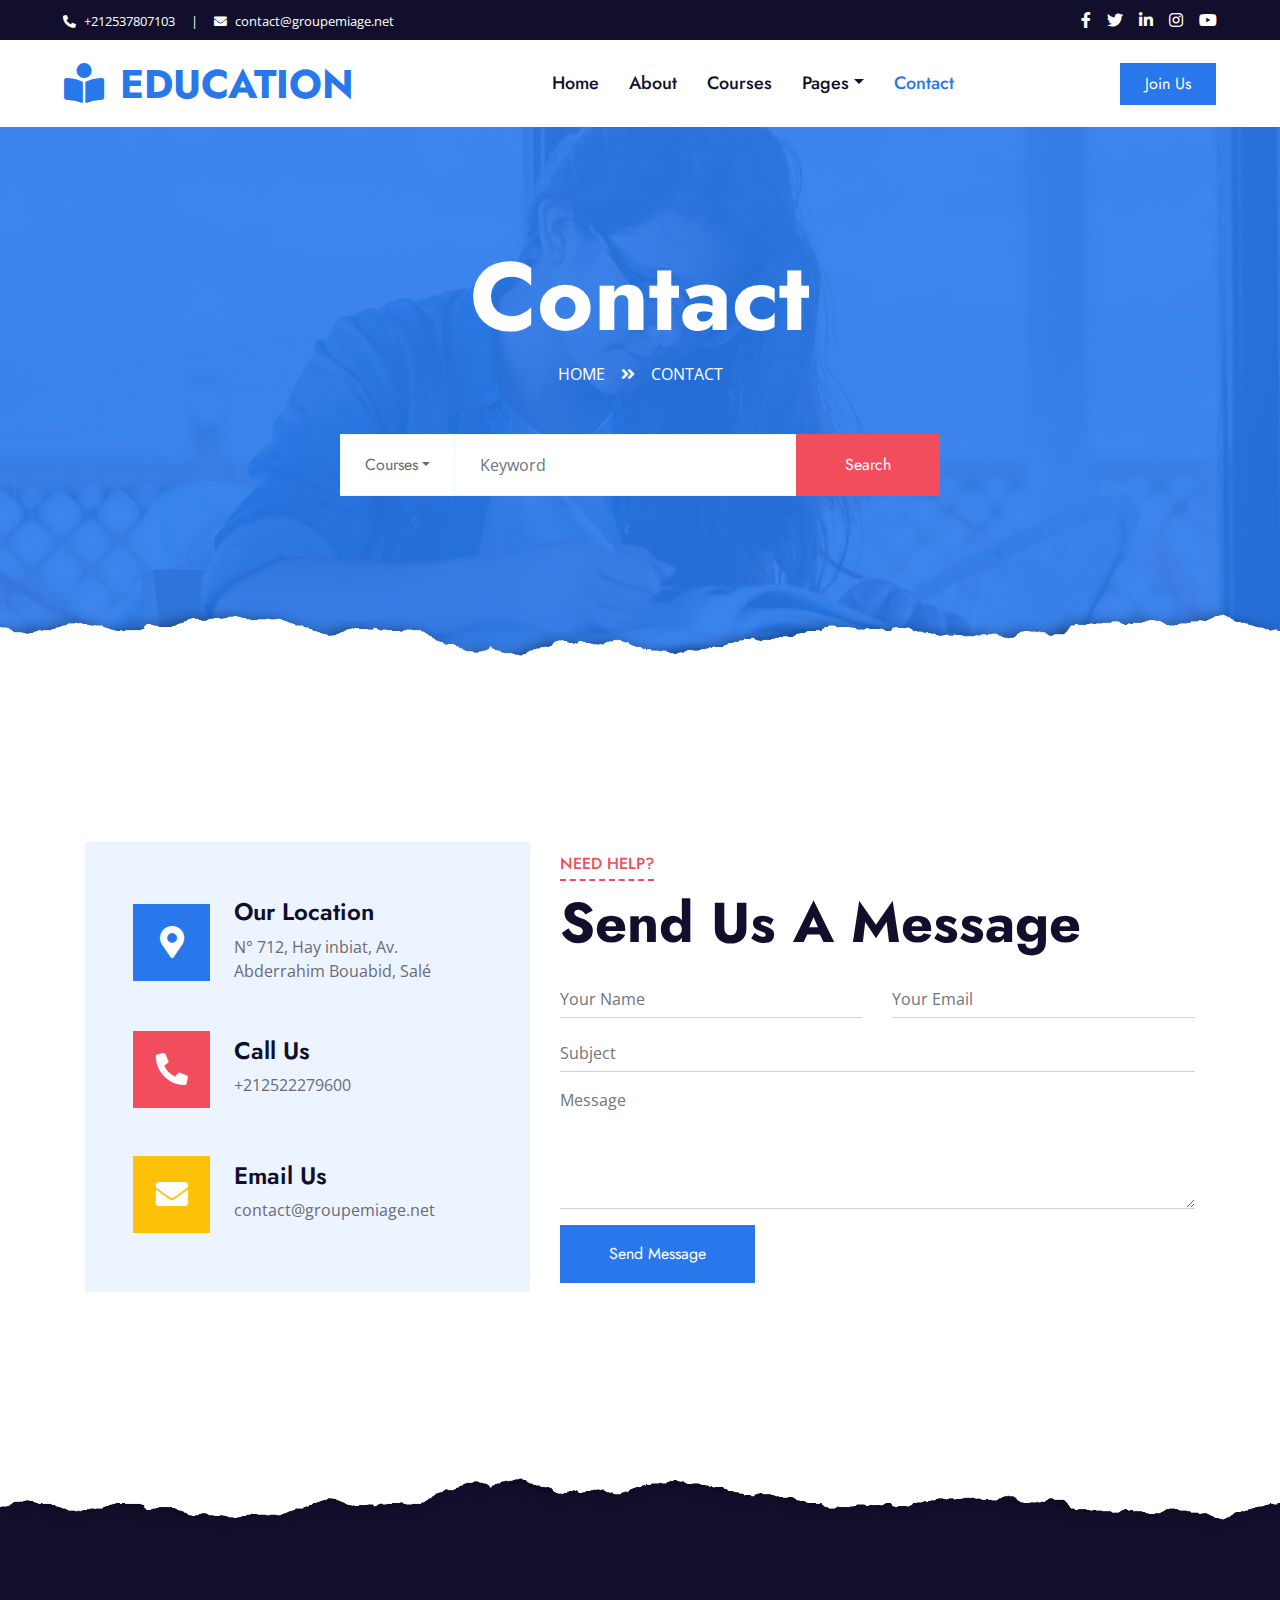
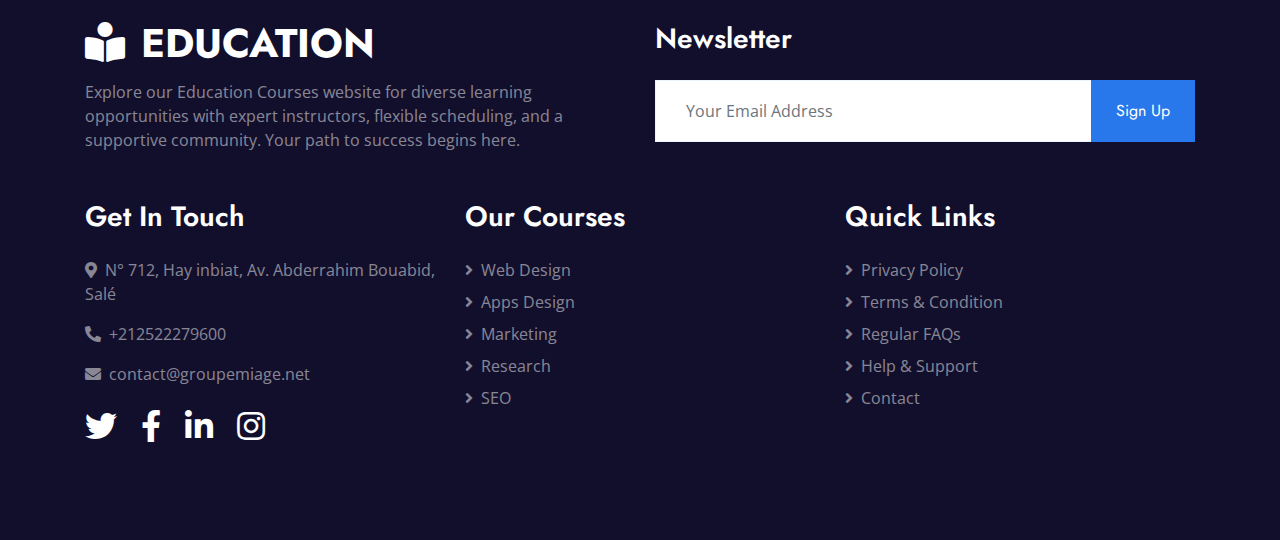
<file: contact.html>
<!DOCTYPE html>
<html lang="en">

<head>
    <meta charset="utf-8">
    <title>EDUCATION</title>
    <meta content="width=device-width, initial-scale=1.0" name="viewport">


    <link href="favicon.ico" rel="icon">

    <link rel="preconnect" href="https://fonts.gstatic.com">
    <link href="https://fonts.googleapis.com/css2?family=Jost:wght@500;600;700&family=Open+Sans:wght@400;600&display=swap" rel="stylesheet"> 

    <link href="https://cdnjs.cloudflare.com/ajax/libs/font-awesome/5.10.0/css/all.min.css" rel="stylesheet">

    <link href="owl.carousel.min.css" rel="stylesheet">

    <link href="style.css" rel="stylesheet">
</head>

<body>
    <div class="container-fluid bg-dark">
        <div class="row py-2 px-lg-5">
            <div class="col-lg-6 text-center text-lg-left mb-2 mb-lg-0">
                <div class="d-inline-flex align-items-center text-white">
                    <small><i class="fa fa-phone-alt mr-2"></i>+212537807103</small>
                    <small class="px-3">|</small>
                    <small><i class="fa fa-envelope mr-2"></i>contact@groupemiage.net</small>
                </div>
            </div>
            <div class="col-lg-6 text-center text-lg-right">
                <div class="d-inline-flex align-items-center">
                    <a class="text-white px-2" href="">
                        <i class="fab fa-facebook-f"></i>
                    </a>
                    <a class="text-white px-2" href="">
                        <i class="fab fa-twitter"></i>
                    </a>
                    <a class="text-white px-2" href="">
                        <i class="fab fa-linkedin-in"></i>
                    </a>
                    <a class="text-white px-2" href="">
                        <i class="fab fa-instagram"></i>
                    </a>
                    <a class="text-white pl-2" href="">
                        <i class="fab fa-youtube"></i>
                    </a>
                </div>
            </div>
        </div>
    </div>


    <div class="container-fluid p-0">
        <nav class="navbar navbar-expand-lg bg-white navbar-light py-3 py-lg-0 px-lg-5">
            <a href="index.html" class="navbar-brand ml-lg-3">
                <h1 class="m-0 text-uppercase text-primary"><i class="fa fa-book-reader mr-3"></i>EDUCATION</h1>
            </a>
            <button type="button" class="navbar-toggler" data-toggle="collapse" data-target="#navbarCollapse">
                <span class="navbar-toggler-icon"></span>
            </button>
            <div class="collapse navbar-collapse justify-content-between px-lg-3" id="navbarCollapse">
                <div class="navbar-nav mx-auto py-0">
                    <a href="index.html" class="nav-item nav-link">Home</a>
                    <a href="about.html" class="nav-item nav-link">About</a>
                    <a href="course.html" class="nav-item nav-link">Courses</a>
                    <div class="nav-item dropdown">
                        <a href="#" class="nav-link dropdown-toggle" data-toggle="dropdown">Pages</a>
                        <div class="dropdown-menu m-0">
                            <a href="detail.html" class="dropdown-item">Course Detail</a>
                            <a href="feature.html" class="dropdown-item">Our Features</a>
                            <a href="team.html" class="dropdown-item">Instructors</a>
                            <a href="testimonial.html" class="dropdown-item">Testimonial</a>
                        </div>
                    </div>
                    <a href="contact.html" class="nav-item nav-link active">Contact</a>
                </div>
                <a href="" class="btn btn-primary py-2 px-4 d-none d-lg-block">Join Us</a>
            </div>
        </nav>
    </div>


    <div class="jumbotron jumbotron-fluid page-header position-relative overlay-bottom" style="margin-bottom: 90px;">
        <div class="container text-center py-5">
            <h1 class="text-white display-1">Contact</h1>
            <div class="d-inline-flex text-white mb-5">
                <p class="m-0 text-uppercase"><a class="text-white" href="">Home</a></p>
                <i class="fa fa-angle-double-right pt-1 px-3"></i>
                <p class="m-0 text-uppercase">Contact</p>
            </div>
            <div class="mx-auto mb-5" style="width: 100%; max-width: 600px;">
                <div class="input-group">
                    <div class="input-group-prepend">
                        <button class="btn btn-outline-light bg-white text-body px-4 dropdown-toggle" type="button" data-toggle="dropdown"
                            aria-haspopup="true" aria-expanded="false">Courses</button>
                        <div class="dropdown-menu">
                            <a class="dropdown-item" href="#">Courses 1</a>
                            <a class="dropdown-item" href="#">Courses 2</a>
                            <a class="dropdown-item" href="#">Courses 3</a>
                        </div>
                    </div>
                    <input type="text" class="form-control border-light" style="padding: 30px 25px;" placeholder="Keyword">
                    <div class="input-group-append">
                        <button class="btn btn-secondary px-4 px-lg-5">Search</button>
                    </div>
                </div>
            </div>
        </div>
    </div>


    <div class="container-fluid py-5">
        <div class="container py-5">
            <div class="row align-items-center">
                <div class="col-lg-5 mb-5 mb-lg-0">
                    <div class="bg-light d-flex flex-column justify-content-center px-5" style="height: 450px;">
                        <div class="d-flex align-items-center mb-5">
                            <div class="btn-icon bg-primary mr-4">
                                <i class="fa fa-2x fa-map-marker-alt text-white"></i>
                            </div>
                            <div class="mt-n1">
                                <h4>Our Location</h4>
                                <p class="m-0">N° 712, Hay inbiat, Av. Abderrahim Bouabid, Salé</p>
                            </div>
                        </div>
                        <div class="d-flex align-items-center mb-5">
                            <div class="btn-icon bg-secondary mr-4">
                                <i class="fa fa-2x fa-phone-alt text-white"></i>
                            </div>
                            <div class="mt-n1">
                                <h4>Call Us</h4>
                                <p class="m-0">+212522279600</p>
                            </div>
                        </div>
                        <div class="d-flex align-items-center">
                            <div class="btn-icon bg-warning mr-4">
                                <i class="fa fa-2x fa-envelope text-white"></i>
                            </div>
                            <div class="mt-n1">
                                <h4>Email Us</h4>
                                <p class="m-0">contact@groupemiage.net</p>
                            </div>
                        </div>
                    </div>
                </div>
                <div class="col-lg-7">
                    <div class="section-title position-relative mb-4">
                        <h6 class="d-inline-block position-relative text-secondary text-uppercase pb-2">Need Help?</h6>
                        <h1 class="display-4">Send Us A Message</h1>
                    </div>
                    <div class="contact-form">
                        <form>
                            <div class="row">
                                <div class="col-6 form-group">
                                    <input type="text" class="form-control border-top-0 border-right-0 border-left-0 p-0" placeholder="Your Name" required="required">
                                </div>
                                <div class="col-6 form-group">
                                    <input type="email" class="form-control border-top-0 border-right-0 border-left-0 p-0" placeholder="Your Email" required="required">
                                </div>
                            </div>
                            <div class="form-group">
                                <input type="text" class="form-control border-top-0 border-right-0 border-left-0 p-0" placeholder="Subject" required="required">
                            </div>
                            <div class="form-group">
                                <textarea class="form-control border-top-0 border-right-0 border-left-0 p-0" rows="5" placeholder="Message" required="required"></textarea>
                            </div>
                            <div>
                                <button class="btn btn-primary py-3 px-5" type="submit">Send Message</button>
                            </div>
                        </form>
                    </div>
                </div>
            </div>
        </div>
    </div>


    <div class="container-fluid position-relative overlay-top bg-dark text-white-50 py-5" style="margin-top: 90px;">
        <div class="container mt-5 pt-5">
            <div class="row">
                <div class="col-md-6 mb-5">
                    <a href="index.html" class="navbar-brand">
                        <h1 class="mt-n2 text-uppercase text-white"><i class="fa fa-book-reader mr-3"></i>EDUCATION</h1>
                    </a>
                    <p class="m-0">Explore our Education Courses website for diverse learning opportunities with expert instructors, flexible scheduling, and a supportive community. Your path to success begins here.</p>
                </div>
                <div class="col-md-6 mb-5">
                    <h3 class="text-white mb-4">Newsletter</h3>
                    <div class="w-100">
                        <div class="input-group">
                            <input type="text" class="form-control border-light" style="padding: 30px;" placeholder="Your Email Address">
                            <div class="input-group-append">
                                <button class="btn btn-primary px-4">Sign Up</button>
                            </div>
                        </div>
                    </div>
                </div>
            </div>
            <div class="row">
                <div class="col-md-4 mb-5">
                    <h3 class="text-white mb-4">Get In Touch</h3>
                    <p><i class="fa fa-map-marker-alt mr-2"></i>N° 712, Hay inbiat, Av. Abderrahim Bouabid, Salé</p>
                    <p><i class="fa fa-phone-alt mr-2"></i>+212522279600</p>
                    <p><i class="fa fa-envelope mr-2"></i>contact@groupemiage.net</p>
                    <div class="d-flex justify-content-start mt-4">
                        <a class="text-white mr-4" href="#"><i class="fab fa-2x fa-twitter"></i></a>
                        <a class="text-white mr-4" href="#"><i class="fab fa-2x fa-facebook-f"></i></a>
                        <a class="text-white mr-4" href="#"><i class="fab fa-2x fa-linkedin-in"></i></a>
                        <a class="text-white" href="#"><i class="fab fa-2x fa-instagram"></i></a>
                    </div>
                </div>
                <div class="col-md-4 mb-5">
                    <h3 class="text-white mb-4">Our Courses</h3>
                    <div class="d-flex flex-column justify-content-start">
                        <a class="text-white-50 mb-2" href="#"><i class="fa fa-angle-right mr-2"></i>Web Design</a>
                        <a class="text-white-50 mb-2" href="#"><i class="fa fa-angle-right mr-2"></i>Apps Design</a>
                        <a class="text-white-50 mb-2" href="#"><i class="fa fa-angle-right mr-2"></i>Marketing</a>
                        <a class="text-white-50 mb-2" href="#"><i class="fa fa-angle-right mr-2"></i>Research</a>
                        <a class="text-white-50" href="#"><i class="fa fa-angle-right mr-2"></i>SEO</a>
                    </div>
                </div>
                <div class="col-md-4 mb-5">
                    <h3 class="text-white mb-4">Quick Links</h3>
                    <div class="d-flex flex-column justify-content-start">
                        <a class="text-white-50 mb-2" href="#"><i class="fa fa-angle-right mr-2"></i>Privacy Policy</a>
                        <a class="text-white-50 mb-2" href="#"><i class="fa fa-angle-right mr-2"></i>Terms & Condition</a>
                        <a class="text-white-50 mb-2" href="#"><i class="fa fa-angle-right mr-2"></i>Regular FAQs</a>
                        <a class="text-white-50 mb-2" href="#"><i class="fa fa-angle-right mr-2"></i>Help & Support</a>
                        <a class="text-white-50" href="#"><i class="fa fa-angle-right mr-2"></i>Contact</a>
                    </div>
                </div>
            </div>
        </div>
    </div>
    


    <a href="#" class="btn btn-lg btn-primary rounded-0 btn-lg-square back-to-top"><i class="fa fa-angle-double-up"></i></a>


    <script src="https://code.jquery.com/jquery-3.4.1.min.js"></script>
    <script src="https://stackpath.bootstrapcdn.com/bootstrap/4.4.1/js/bootstrap.bundle.min.js"></script>
    <script src="easing.min.js"></script>
    <script src="waypoints.min.js"></script>
    <script src="counterup.min.js"></script>
    <script src="owl.carousel.min.js"></script>

    <script src="main.js"></script>
    <div class="gtranslate_wrapper"></div>
<script>window.gtranslateSettings = {"default_language":"en","languages":["en","fr","es","ar"],"globe_color":"#66aaff","wrapper_selector":".gtranslate_wrapper","horizontal_position":"left","vertical_position":"bottom","alt_flags":{"en":"usa","pt":"brazil"}}</script>
<script src="https://cdn.gtranslate.net/widgets/latest/globe.js" defer></script>
</body>

</html>
</file>
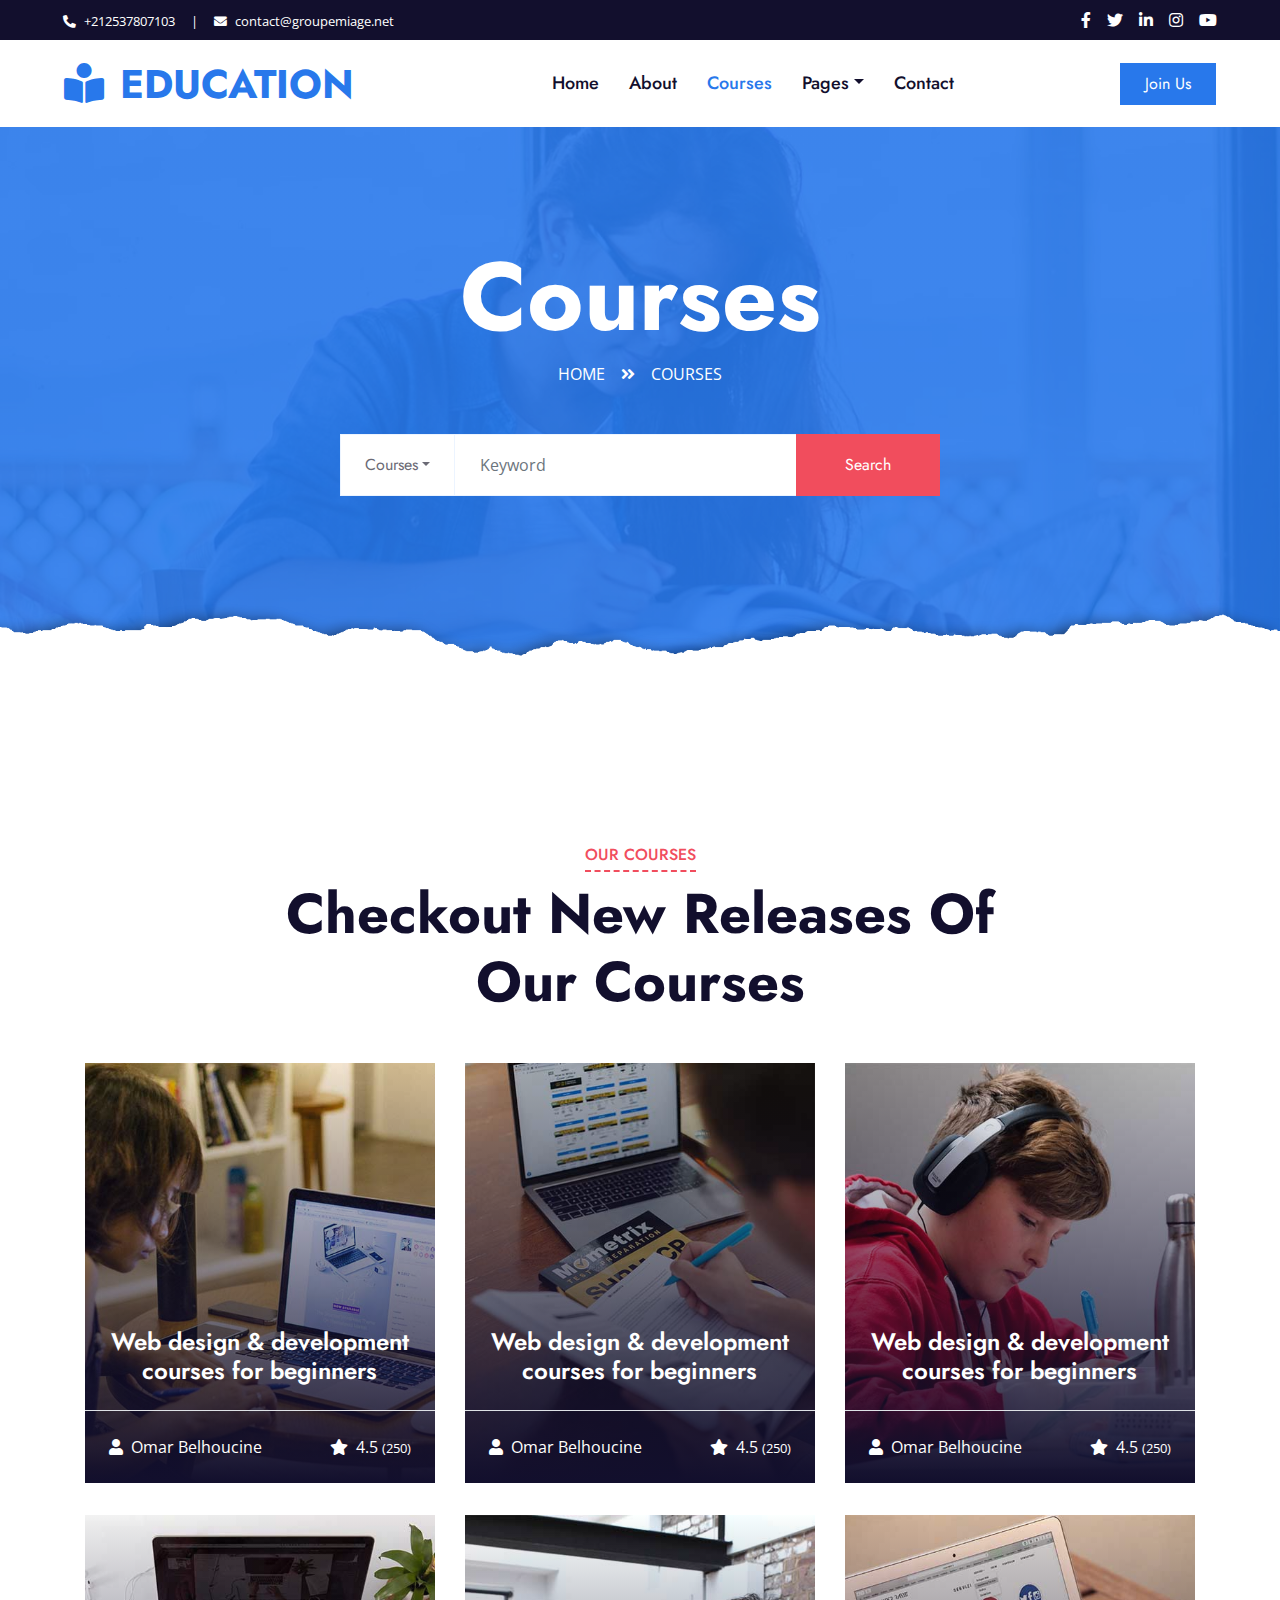
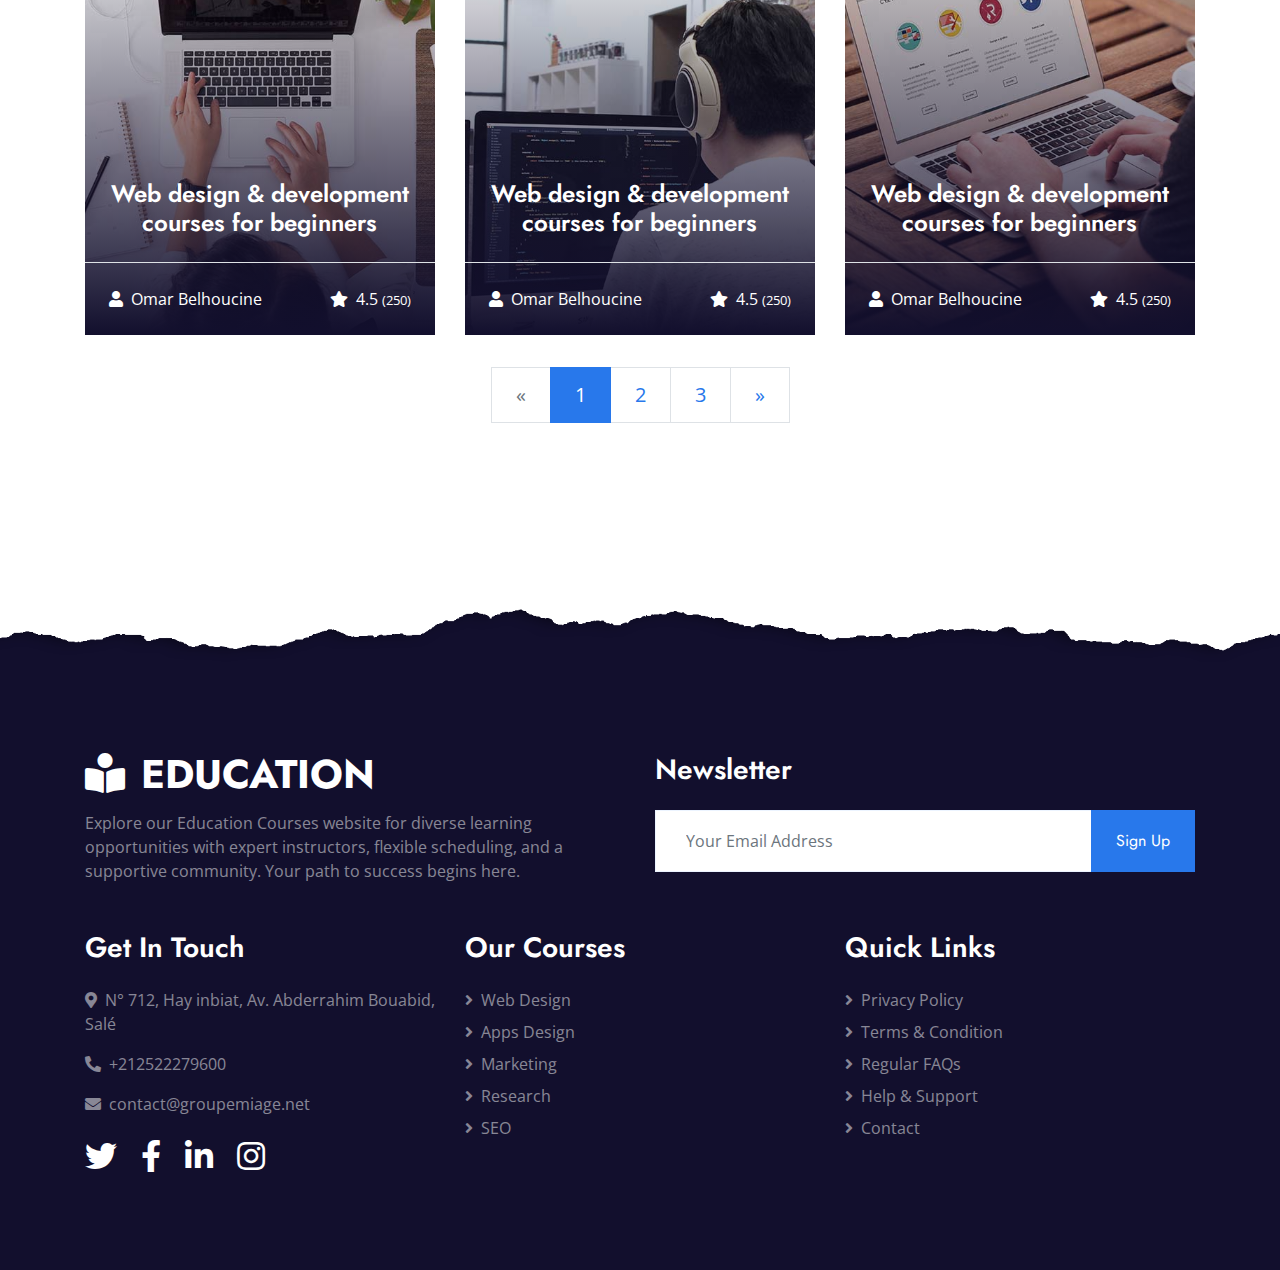
<file: course.html>
<!DOCTYPE html>
<html lang="en">

<head>
    <meta charset="utf-8">
    <title>EDUCATION</title>
    <meta content="width=device-width, initial-scale=1.0" name="viewport">


    <link href="favicon.ico" rel="icon">

    <link rel="preconnect" href="https://fonts.gstatic.com">
    <link href="https://fonts.googleapis.com/css2?family=Jost:wght@500;600;700&family=Open+Sans:wght@400;600&display=swap" rel="stylesheet"> 

    <link href="https://cdnjs.cloudflare.com/ajax/libs/font-awesome/5.10.0/css/all.min.css" rel="stylesheet">

    <link href="owl.carousel.min.css" rel="stylesheet">

    <link href="style.css" rel="stylesheet">
</head>

<body>
    <div class="container-fluid bg-dark">
        <div class="row py-2 px-lg-5">
            <div class="col-lg-6 text-center text-lg-left mb-2 mb-lg-0">
                <div class="d-inline-flex align-items-center text-white">
                    <small><i class="fa fa-phone-alt mr-2"></i>+212537807103</small>
                    <small class="px-3">|</small>
                    <small><i class="fa fa-envelope mr-2"></i>contact@groupemiage.net</small>
                </div>
            </div>
            <div class="col-lg-6 text-center text-lg-right">
                <div class="d-inline-flex align-items-center">
                    <a class="text-white px-2" href="">
                        <i class="fab fa-facebook-f"></i>
                    </a>
                    <a class="text-white px-2" href="">
                        <i class="fab fa-twitter"></i>
                    </a>
                    <a class="text-white px-2" href="">
                        <i class="fab fa-linkedin-in"></i>
                    </a>
                    <a class="text-white px-2" href="">
                        <i class="fab fa-instagram"></i>
                    </a>
                    <a class="text-white pl-2" href="">
                        <i class="fab fa-youtube"></i>
                    </a>
                </div>
            </div>
        </div>
    </div>


    <div class="container-fluid p-0">
        <nav class="navbar navbar-expand-lg bg-white navbar-light py-3 py-lg-0 px-lg-5">
            <a href="index.html" class="navbar-brand ml-lg-3">
                <h1 class="m-0 text-uppercase text-primary"><i class="fa fa-book-reader mr-3"></i>EDUCATION</h1>
            </a>
            <button type="button" class="navbar-toggler" data-toggle="collapse" data-target="#navbarCollapse">
                <span class="navbar-toggler-icon"></span>
            </button>
            <div class="collapse navbar-collapse justify-content-between px-lg-3" id="navbarCollapse">
                <div class="navbar-nav mx-auto py-0">
                    <a href="index.html" class="nav-item nav-link">Home</a>
                    <a href="about.html" class="nav-item nav-link">About</a>
                    <a href="course.html" class="nav-item nav-link active">Courses</a>
                    <div class="nav-item dropdown">
                        <a href="#" class="nav-link dropdown-toggle" data-toggle="dropdown">Pages</a>
                        <div class="dropdown-menu m-0">
                            <a href="detail.html" class="dropdown-item">Course Detail</a>
                            <a href="feature.html" class="dropdown-item">Our Features</a>
                            <a href="team.html" class="dropdown-item">Instructors</a>
                            <a href="testimonial.html" class="dropdown-item">Testimonial</a>
                        </div>
                    </div>
                    <a href="contact.html" class="nav-item nav-link">Contact</a>
                </div>
                <a href="" class="btn btn-primary py-2 px-4 d-none d-lg-block">Join Us</a>
            </div>
        </nav>
    </div>


    <div class="jumbotron jumbotron-fluid page-header position-relative overlay-bottom" style="margin-bottom: 90px;">
        <div class="container text-center py-5">
            <h1 class="text-white display-1">Courses</h1>
            <div class="d-inline-flex text-white mb-5">
                <p class="m-0 text-uppercase"><a class="text-white" href="">Home</a></p>
                <i class="fa fa-angle-double-right pt-1 px-3"></i>
                <p class="m-0 text-uppercase">Courses</p>
            </div>
            <div class="mx-auto mb-5" style="width: 100%; max-width: 600px;">
                <div class="input-group">
                    <div class="input-group-prepend">
                        <button class="btn btn-outline-light bg-white text-body px-4 dropdown-toggle" type="button" data-toggle="dropdown"
                            aria-haspopup="true" aria-expanded="false">Courses</button>
                        <div class="dropdown-menu">
                            <a class="dropdown-item" href="#">Courses 1</a>
                            <a class="dropdown-item" href="#">Courses 2</a>
                            <a class="dropdown-item" href="#">Courses 3</a>
                        </div>
                    </div>
                    <input type="text" class="form-control border-light" style="padding: 30px 25px;" placeholder="Keyword">
                    <div class="input-group-append">
                        <button class="btn btn-secondary px-4 px-lg-5">Search</button>
                    </div>
                </div>
            </div>
        </div>
    </div>


    <div class="container-fluid py-5">
        <div class="container py-5">
            <div class="row mx-0 justify-content-center">
                <div class="col-lg-8">
                    <div class="section-title text-center position-relative mb-5">
                        <h6 class="d-inline-block position-relative text-secondary text-uppercase pb-2">Our Courses</h6>
                        <h1 class="display-4">Checkout New Releases Of Our Courses</h1>
                    </div>
                </div>
            </div>
            <div class="row">
                <div class="col-lg-4 col-md-6 pb-4">
                    <a class="courses-list-item position-relative d-block overflow-hidden mb-2" href="detail.html">
                        <img class="img-fluid" src="courses-1.jpg" alt="">
                        <div class="courses-text">
                            <h4 class="text-center text-white px-3">Web design & development courses for
                                beginners</h4>
                            <div class="border-top w-100 mt-3">
                                <div class="d-flex justify-content-between p-4">
                                    <span class="text-white"><i class="fa fa-user mr-2"></i>Omar Belhoucine</span>
                                    <span class="text-white"><i class="fa fa-star mr-2"></i>4.5
                                        <small>(250)</small></span>
                                </div>
                            </div>
                        </div>
                    </a>
                </div>
                <div class="col-lg-4 col-md-6 pb-4">
                    <a class="courses-list-item position-relative d-block overflow-hidden mb-2" href="detail.html">
                        <img class="img-fluid" src="courses-2.jpg" alt="">
                        <div class="courses-text">
                            <h4 class="text-center text-white px-3">Web design & development courses for
                                beginners</h4>
                            <div class="border-top w-100 mt-3">
                                <div class="d-flex justify-content-between p-4">
                                    <span class="text-white"><i class="fa fa-user mr-2"></i>Omar Belhoucine</span>
                                    <span class="text-white"><i class="fa fa-star mr-2"></i>4.5
                                        <small>(250)</small></span>
                                </div>
                            </div>
                        </div>
                    </a>
                </div>
                <div class="col-lg-4 col-md-6 pb-4">
                    <a class="courses-list-item position-relative d-block overflow-hidden mb-2" href="detail.html">
                        <img class="img-fluid" src="courses-3.jpg" alt="">
                        <div class="courses-text">
                            <h4 class="text-center text-white px-3">Web design & development courses for
                                beginners</h4>
                            <div class="border-top w-100 mt-3">
                                <div class="d-flex justify-content-between p-4">
                                    <span class="text-white"><i class="fa fa-user mr-2"></i>Omar Belhoucine</span>
                                    <span class="text-white"><i class="fa fa-star mr-2"></i>4.5
                                        <small>(250)</small></span>
                                </div>
                            </div>
                        </div>
                    </a>
                </div>
                <div class="col-lg-4 col-md-6 pb-4">
                    <a class="courses-list-item position-relative d-block overflow-hidden mb-2" href="detail.html">
                        <img class="img-fluid" src="courses-4.jpg" alt="">
                        <div class="courses-text">
                            <h4 class="text-center text-white px-3">Web design & development courses for
                                beginners</h4>
                            <div class="border-top w-100 mt-3">
                                <div class="d-flex justify-content-between p-4">
                                    <span class="text-white"><i class="fa fa-user mr-2"></i>Omar Belhoucine</span>
                                    <span class="text-white"><i class="fa fa-star mr-2"></i>4.5
                                        <small>(250)</small></span>
                                </div>
                            </div>
                        </div>
                    </a>
                </div>
                <div class="col-lg-4 col-md-6 pb-4">
                    <a class="courses-list-item position-relative d-block overflow-hidden mb-2" href="detail.html">
                        <img class="img-fluid" src="courses-5.jpg" alt="">
                        <div class="courses-text">
                            <h4 class="text-center text-white px-3">Web design & development courses for
                                beginners</h4>
                            <div class="border-top w-100 mt-3">
                                <div class="d-flex justify-content-between p-4">
                                    <span class="text-white"><i class="fa fa-user mr-2"></i>Omar Belhoucine</span>
                                    <span class="text-white"><i class="fa fa-star mr-2"></i>4.5
                                        <small>(250)</small></span>
                                </div>
                            </div>
                        </div>
                    </a>
                </div>
                <div class="col-lg-4 col-md-6 pb-4">
                    <a class="courses-list-item position-relative d-block overflow-hidden mb-2" href="detail.html">
                        <img class="img-fluid" src="courses-6.jpg" alt="">
                        <div class="courses-text">
                            <h4 class="text-center text-white px-3">Web design & development courses for
                                beginners</h4>
                            <div class="border-top w-100 mt-3">
                                <div class="d-flex justify-content-between p-4">
                                    <span class="text-white"><i class="fa fa-user mr-2"></i>Omar Belhoucine</span>
                                    <span class="text-white"><i class="fa fa-star mr-2"></i>4.5
                                        <small>(250)</small></span>
                                </div>
                            </div>
                        </div>
                    </a>
                </div>
                <div class="col-12">
                    <nav aria-label="Page navigation">
                        <ul class="pagination pagination-lg justify-content-center mb-0">
                          <li class="page-item disabled">
                            <a class="page-link rounded-0" href="#" aria-label="Previous">
                              <span aria-hidden="true">&laquo;</span>
                              <span class="sr-only">Previous</span>
                            </a>
                          </li>
                          <li class="page-item active"><a class="page-link" href="#">1</a></li>
                          <li class="page-item"><a class="page-link" href="#">2</a></li>
                          <li class="page-item"><a class="page-link" href="#">3</a></li>
                          <li class="page-item">
                            <a class="page-link rounded-0" href="#" aria-label="Next">
                              <span aria-hidden="true">&raquo;</span>
                              <span class="sr-only">Next</span>
                            </a>
                          </li>
                        </ul>
                      </nav>
                </div>
            </div>
        </div>
    </div>


    <div class="container-fluid position-relative overlay-top bg-dark text-white-50 py-5" style="margin-top: 90px;">
        <div class="container mt-5 pt-5">
            <div class="row">
                <div class="col-md-6 mb-5">
                    <a href="index.html" class="navbar-brand">
                        <h1 class="mt-n2 text-uppercase text-white"><i class="fa fa-book-reader mr-3"></i>EDUCATION</h1>
                    </a>
                    <p class="m-0">Explore our Education Courses website for diverse learning opportunities with expert instructors, flexible scheduling, and a supportive community. Your path to success begins here.</p>
                </div>
                <div class="col-md-6 mb-5">
                    <h3 class="text-white mb-4">Newsletter</h3>
                    <div class="w-100">
                        <div class="input-group">
                            <input type="text" class="form-control border-light" style="padding: 30px;" placeholder="Your Email Address">
                            <div class="input-group-append">
                                <button class="btn btn-primary px-4">Sign Up</button>
                            </div>
                        </div>
                    </div>
                </div>
            </div>
            <div class="row">
                <div class="col-md-4 mb-5">
                    <h3 class="text-white mb-4">Get In Touch</h3>
                    <p><i class="fa fa-map-marker-alt mr-2"></i>N° 712, Hay inbiat, Av. Abderrahim Bouabid, Salé</p>
                    <p><i class="fa fa-phone-alt mr-2"></i>+212522279600</p>
                    <p><i class="fa fa-envelope mr-2"></i>contact@groupemiage.net</p>
                    <div class="d-flex justify-content-start mt-4">
                        <a class="text-white mr-4" href="#"><i class="fab fa-2x fa-twitter"></i></a>
                        <a class="text-white mr-4" href="#"><i class="fab fa-2x fa-facebook-f"></i></a>
                        <a class="text-white mr-4" href="#"><i class="fab fa-2x fa-linkedin-in"></i></a>
                        <a class="text-white" href="#"><i class="fab fa-2x fa-instagram"></i></a>
                    </div>
                </div>
                <div class="col-md-4 mb-5">
                    <h3 class="text-white mb-4">Our Courses</h3>
                    <div class="d-flex flex-column justify-content-start">
                        <a class="text-white-50 mb-2" href="#"><i class="fa fa-angle-right mr-2"></i>Web Design</a>
                        <a class="text-white-50 mb-2" href="#"><i class="fa fa-angle-right mr-2"></i>Apps Design</a>
                        <a class="text-white-50 mb-2" href="#"><i class="fa fa-angle-right mr-2"></i>Marketing</a>
                        <a class="text-white-50 mb-2" href="#"><i class="fa fa-angle-right mr-2"></i>Research</a>
                        <a class="text-white-50" href="#"><i class="fa fa-angle-right mr-2"></i>SEO</a>
                    </div>
                </div>
                <div class="col-md-4 mb-5">
                    <h3 class="text-white mb-4">Quick Links</h3>
                    <div class="d-flex flex-column justify-content-start">
                        <a class="text-white-50 mb-2" href="#"><i class="fa fa-angle-right mr-2"></i>Privacy Policy</a>
                        <a class="text-white-50 mb-2" href="#"><i class="fa fa-angle-right mr-2"></i>Terms & Condition</a>
                        <a class="text-white-50 mb-2" href="#"><i class="fa fa-angle-right mr-2"></i>Regular FAQs</a>
                        <a class="text-white-50 mb-2" href="#"><i class="fa fa-angle-right mr-2"></i>Help & Support</a>
                        <a class="text-white-50" href="#"><i class="fa fa-angle-right mr-2"></i>Contact</a>
                    </div>
                </div>
            </div>
        </div>
    </div>


    <a href="#" class="btn btn-lg btn-primary rounded-0 btn-lg-square back-to-top"><i class="fa fa-angle-double-up"></i></a>


    <script src="https://code.jquery.com/jquery-3.4.1.min.js"></script>
    <script src="https://stackpath.bootstrapcdn.com/bootstrap/4.4.1/js/bootstrap.bundle.min.js"></script>
    <script src="easing.min.js"></script>
    <script src="waypoints.min.js"></script>
    <script src="counterup.min.js"></script>
    <script src="owl.carousel.min.js"></script>

    <script src="main.js"></script>
    <div class="gtranslate_wrapper"></div>
<script>window.gtranslateSettings = {"default_language":"en","languages":["en","fr","es","ar"],"globe_color":"#66aaff","wrapper_selector":".gtranslate_wrapper","horizontal_position":"left","vertical_position":"bottom","alt_flags":{"en":"usa","pt":"brazil"}}</script>
<script src="https://cdn.gtranslate.net/widgets/latest/globe.js" defer></script>
</body>

</html>
</file>
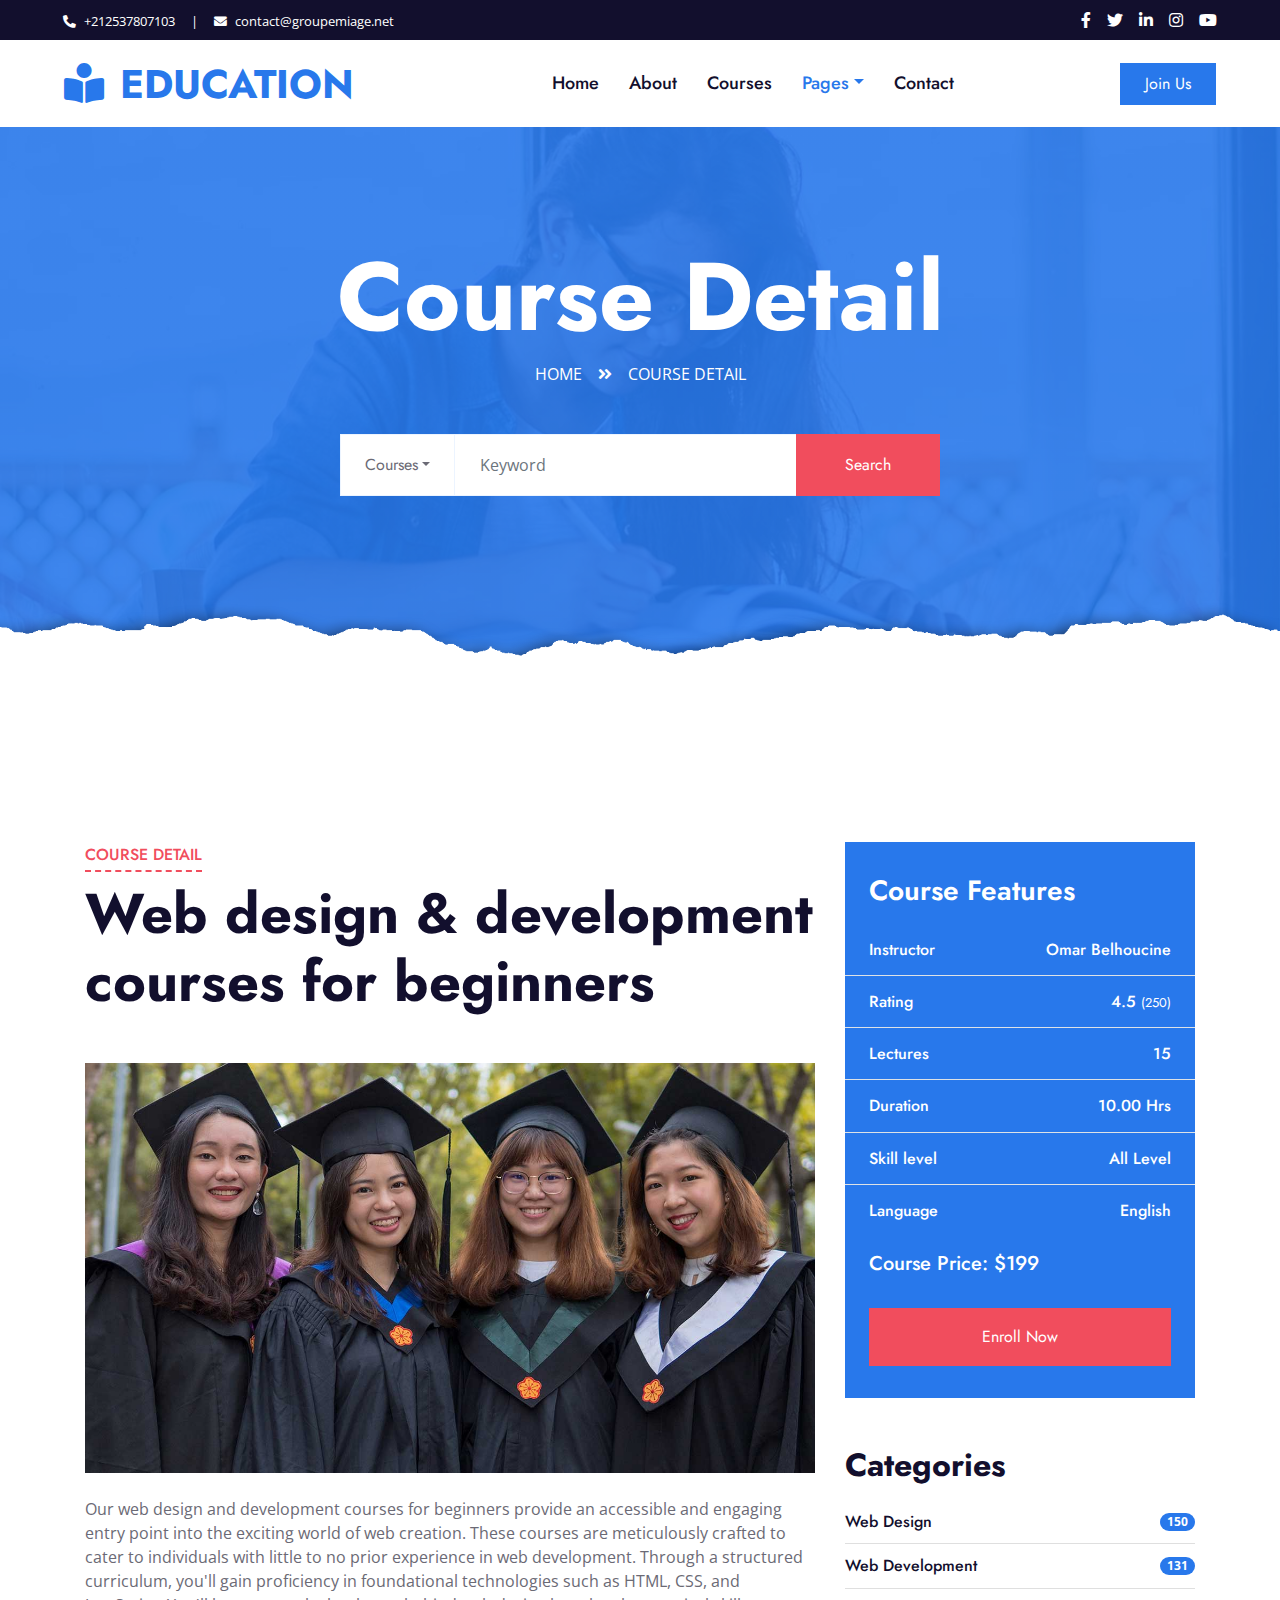
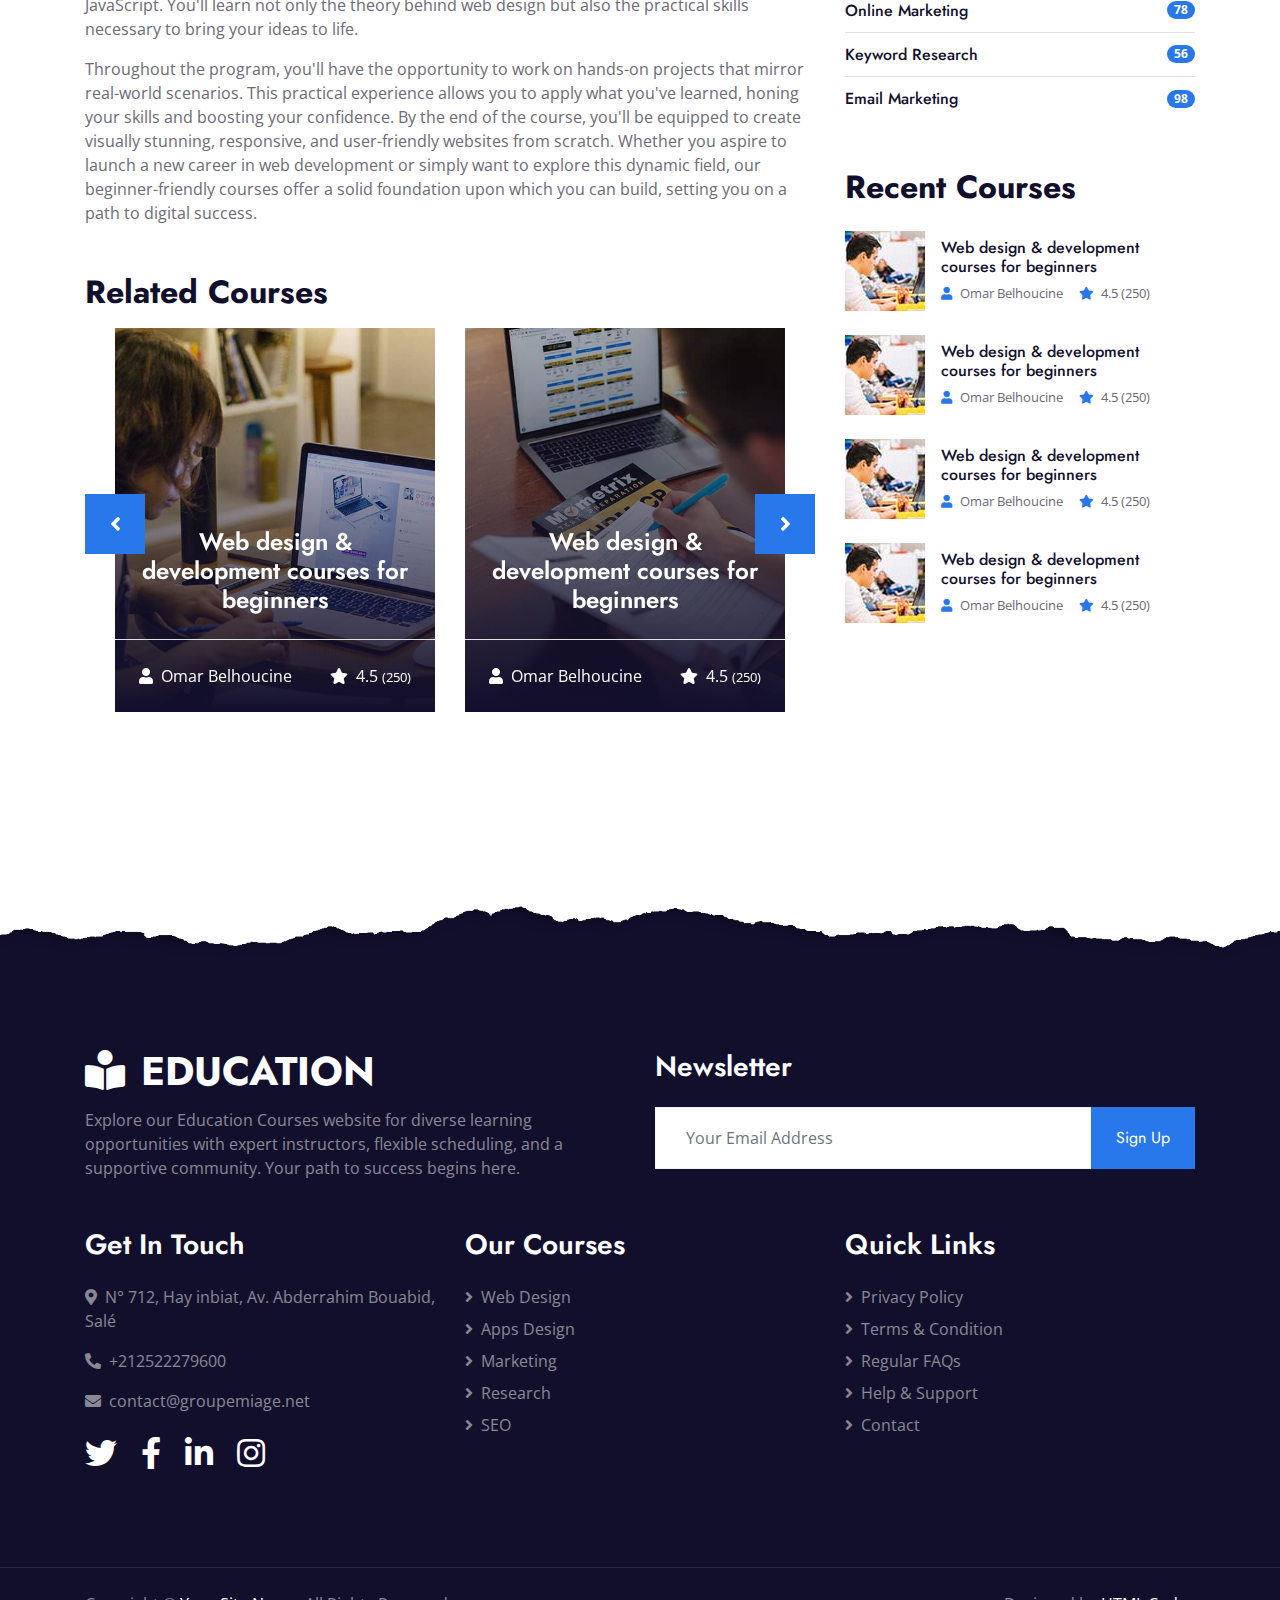
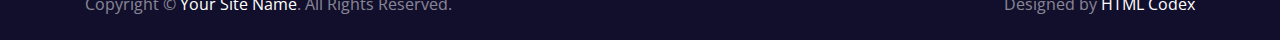
<file: detail.html>
<!DOCTYPE html>
<html lang="en">

<head>
    <meta charset="utf-8">
    <title>EDUCATION</title>
    <meta content="width=device-width, initial-scale=1.0" name="viewport">


    <link href="favicon.ico" rel="icon">

    <link rel="preconnect" href="https://fonts.gstatic.com">
    <link href="https://fonts.googleapis.com/css2?family=Jost:wght@500;600;700&family=Open+Sans:wght@400;600&display=swap" rel="stylesheet"> 

    <link href="https://cdnjs.cloudflare.com/ajax/libs/font-awesome/5.10.0/css/all.min.css" rel="stylesheet">

    <link href="owl.carousel.min.css" rel="stylesheet">

    <link href="style.css" rel="stylesheet">
</head>

<body>
    <div class="container-fluid bg-dark">
        <div class="row py-2 px-lg-5">
            <div class="col-lg-6 text-center text-lg-left mb-2 mb-lg-0">
                <div class="d-inline-flex align-items-center text-white">
                    <small><i class="fa fa-phone-alt mr-2"></i>+212537807103</small>
                    <small class="px-3">|</small>
                    <small><i class="fa fa-envelope mr-2"></i>contact@groupemiage.net</small>
                </div>
            </div>
            <div class="col-lg-6 text-center text-lg-right">
                <div class="d-inline-flex align-items-center">
                    <a class="text-white px-2" href="">
                        <i class="fab fa-facebook-f"></i>
                    </a>
                    <a class="text-white px-2" href="">
                        <i class="fab fa-twitter"></i>
                    </a>
                    <a class="text-white px-2" href="">
                        <i class="fab fa-linkedin-in"></i>
                    </a>
                    <a class="text-white px-2" href="">
                        <i class="fab fa-instagram"></i>
                    </a>
                    <a class="text-white pl-2" href="">
                        <i class="fab fa-youtube"></i>
                    </a>
                </div>
            </div>
        </div>
    </div>


    <div class="container-fluid p-0">
        <nav class="navbar navbar-expand-lg bg-white navbar-light py-3 py-lg-0 px-lg-5">
            <a href="index.html" class="navbar-brand ml-lg-3">
                <h1 class="m-0 text-uppercase text-primary"><i class="fa fa-book-reader mr-3"></i>EDUCATION</h1>
            </a>
            <button type="button" class="navbar-toggler" data-toggle="collapse" data-target="#navbarCollapse">
                <span class="navbar-toggler-icon"></span>
            </button>
            <div class="collapse navbar-collapse justify-content-between px-lg-3" id="navbarCollapse">
                <div class="navbar-nav mx-auto py-0">
                    <a href="index.html" class="nav-item nav-link">Home</a>
                    <a href="about.html" class="nav-item nav-link">About</a>
                    <a href="course.html" class="nav-item nav-link">Courses</a>
                    <div class="nav-item dropdown">
                        <a href="#" class="nav-link dropdown-toggle active" data-toggle="dropdown">Pages</a>
                        <div class="dropdown-menu m-0">
                            <a href="detail.html" class="dropdown-item active">Course Detail</a>
                            <a href="feature.html" class="dropdown-item">Our Features</a>
                            <a href="team.html" class="dropdown-item">Instructors</a>
                            <a href="testimonial.html" class="dropdown-item">Testimonial</a>
                        </div>
                    </div>
                    <a href="contact.html" class="nav-item nav-link">Contact</a>
                </div>
                <a href="" class="btn btn-primary py-2 px-4 d-none d-lg-block">Join Us</a>
            </div>
        </nav>
    </div>


    <div class="jumbotron jumbotron-fluid page-header position-relative overlay-bottom" style="margin-bottom: 90px;">
        <div class="container text-center py-5">
            <h1 class="text-white display-1">Course Detail</h1>
            <div class="d-inline-flex text-white mb-5">
                <p class="m-0 text-uppercase"><a class="text-white" href="">Home</a></p>
                <i class="fa fa-angle-double-right pt-1 px-3"></i>
                <p class="m-0 text-uppercase">Course Detail</p>
            </div>
            <div class="mx-auto mb-5" style="width: 100%; max-width: 600px;">
                <div class="input-group">
                    <div class="input-group-prepend">
                        <button class="btn btn-outline-light bg-white text-body px-4 dropdown-toggle" type="button" data-toggle="dropdown"
                            aria-haspopup="true" aria-expanded="false">Courses</button>
                        <div class="dropdown-menu">
                            <a class="dropdown-item" href="#">Courses 1</a>
                            <a class="dropdown-item" href="#">Courses 2</a>
                            <a class="dropdown-item" href="#">Courses 3</a>
                        </div>
                    </div>
                    <input type="text" class="form-control border-light" style="padding: 30px 25px;" placeholder="Keyword">
                    <div class="input-group-append">
                        <button class="btn btn-secondary px-4 px-lg-5">Search</button>
                    </div>
                </div>
            </div>
        </div>
    </div>


    <div class="container-fluid py-5">
        <div class="container py-5">
            <div class="row">
                <div class="col-lg-8">
                    <div class="mb-5">
                        <div class="section-title position-relative mb-5">
                            <h6 class="d-inline-block position-relative text-secondary text-uppercase pb-2">Course Detail</h6>
                            <h1 class="display-4">Web design & development courses for beginners</h1>
                        </div>
                        <img class="img-fluid rounded w-100 mb-4" src="header.jpg" alt="Image">
                        <p>Our web design and development courses for beginners provide an accessible and engaging entry point into the exciting world of web creation. These courses are meticulously crafted to cater to individuals with little to no prior experience in web development. Through a structured curriculum, you'll gain proficiency in foundational technologies such as HTML, CSS, and JavaScript. You'll learn not only the theory behind web design but also the practical skills necessary to bring your ideas to life.</p>
                        
                        <p>Throughout the program, you'll have the opportunity to work on hands-on projects that mirror real-world scenarios. This practical experience allows you to apply what you've learned, honing your skills and boosting your confidence. By the end of the course, you'll be equipped to create visually stunning, responsive, and user-friendly websites from scratch. Whether you aspire to launch a new career in web development or simply want to explore this dynamic field, our beginner-friendly courses offer a solid foundation upon which you can build, setting you on a path to digital success.</p>
                    </div>

                    <h2 class="mb-3">Related Courses</h2>
                    <div class="owl-carousel related-carousel position-relative" style="padding: 0 30px;">
                        <a class="courses-list-item position-relative d-block overflow-hidden mb-2" href="detail.html">
                            <img class="img-fluid" src="courses-1.jpg" alt="">
                            <div class="courses-text">
                                <h4 class="text-center text-white px-3">Web design & development courses for
                                    beginners</h4>
                                <div class="border-top w-100 mt-3">
                                    <div class="d-flex justify-content-between p-4">
                                        <span class="text-white"><i class="fa fa-user mr-2"></i>Omar Belhoucine</span>
                                        <span class="text-white"><i class="fa fa-star mr-2"></i>4.5
                                            <small>(250)</small></span>
                                    </div>
                                </div>
                            </div>
                        </a>
                        <a class="courses-list-item position-relative d-block overflow-hidden mb-2" href="detail.html">
                            <img class="img-fluid" src="courses-2.jpg" alt="">
                            <div class="courses-text">
                                <h4 class="text-center text-white px-3">Web design & development courses for
                                    beginners</h4>
                                <div class="border-top w-100 mt-3">
                                    <div class="d-flex justify-content-between p-4">
                                        <span class="text-white"><i class="fa fa-user mr-2"></i>Omar Belhoucine</span>
                                        <span class="text-white"><i class="fa fa-star mr-2"></i>4.5
                                            <small>(250)</small></span>
                                    </div>
                                </div>
                            </div>
                        </a>
                        <a class="courses-list-item position-relative d-block overflow-hidden mb-2" href="detail.html">
                            <img class="img-fluid" src="courses-3.jpg" alt="">
                            <div class="courses-text">
                                <h4 class="text-center text-white px-3">Web design & development courses for
                                    beginners</h4>
                                <div class="border-top w-100 mt-3">
                                    <div class="d-flex justify-content-between p-4">
                                        <span class="text-white"><i class="fa fa-user mr-2"></i>Omar Belhoucine</span>
                                        <span class="text-white"><i class="fa fa-star mr-2"></i>4.5
                                            <small>(250)</small></span>
                                    </div>
                                </div>
                            </div>
                        </a>
                    </div>
               </div>

                <div class="col-lg-4 mt-5 mt-lg-0">
                    <div class="bg-primary mb-5 py-3">
                        <h3 class="text-white py-3 px-4 m-0">Course Features</h3>
                        <div class="d-flex justify-content-between border-bottom px-4">
                            <h6 class="text-white my-3">Instructor</h6>
                            <h6 class="text-white my-3">Omar Belhoucine</h6>
                        </div>
                        <div class="d-flex justify-content-between border-bottom px-4">
                            <h6 class="text-white my-3">Rating</h6>
                            <h6 class="text-white my-3">4.5 <small>(250)</small></h6>
                        </div>
                        <div class="d-flex justify-content-between border-bottom px-4">
                            <h6 class="text-white my-3">Lectures</h6>
                            <h6 class="text-white my-3">15</h6>
                        </div>
                        <div class="d-flex justify-content-between border-bottom px-4">
                            <h6 class="text-white my-3">Duration</h6>
                            <h6 class="text-white my-3">10.00 Hrs</h6>
                        </div>
                        <div class="d-flex justify-content-between border-bottom px-4">
                            <h6 class="text-white my-3">Skill level</h6>
                            <h6 class="text-white my-3">All Level</h6>
                        </div>
                        <div class="d-flex justify-content-between px-4">
                            <h6 class="text-white my-3">Language</h6>
                            <h6 class="text-white my-3">English</h6>
                        </div>
                        <h5 class="text-white py-3 px-4 m-0">Course Price: $199</h5>
                        <div class="py-3 px-4">
                            <a class="btn btn-block btn-secondary py-3 px-5" href="">Enroll Now</a>
                        </div>
                    </div>

                    <div class="mb-5">
                        <h2 class="mb-3">Categories</h2>
                        <ul class="list-group list-group-flush">
                            <li class="list-group-item d-flex justify-content-between align-items-center px-0">
                                <a href="" class="text-decoration-none h6 m-0">Web Design</a>
                                <span class="badge badge-primary badge-pill">150</span>
                            </li>
                            <li class="list-group-item d-flex justify-content-between align-items-center px-0">
                                <a href="" class="text-decoration-none h6 m-0">Web Development</a>
                                <span class="badge badge-primary badge-pill">131</span>
                            </li>
                            <li class="list-group-item d-flex justify-content-between align-items-center px-0">
                                <a href="" class="text-decoration-none h6 m-0">Online Marketing</a>
                                <span class="badge badge-primary badge-pill">78</span>
                            </li>
                            <li class="list-group-item d-flex justify-content-between align-items-center px-0">
                                <a href="" class="text-decoration-none h6 m-0">Keyword Research</a>
                                <span class="badge badge-primary badge-pill">56</span>
                            </li>
                            <li class="list-group-item d-flex justify-content-between align-items-center px-0">
                                <a href="" class="text-decoration-none h6 m-0">Email Marketing</a>
                                <span class="badge badge-primary badge-pill">98</span>
                            </li>
                        </ul>
                    </div>

                    <div class="mb-5">
                        <h2 class="mb-4">Recent Courses</h2>
                        <a class="d-flex align-items-center text-decoration-none mb-4" href="">
                            <img class="img-fluid rounded" src="courses-80x80.jpg" alt="">
                            <div class="pl-3">
                                <h6>Web design & development courses for beginners</h6>
                                <div class="d-flex">
                                    <small class="text-body mr-3"><i class="fa fa-user text-primary mr-2"></i>Omar Belhoucine</small>
                                    <small class="text-body"><i class="fa fa-star text-primary mr-2"></i>4.5 (250)</small>
                                </div>
                            </div>
                        </a>
                        <a class="d-flex align-items-center text-decoration-none mb-4" href="">
                            <img class="img-fluid rounded" src="courses-80x80.jpg" alt="">
                            <div class="pl-3">
                                <h6>Web design & development courses for beginners</h6>
                                <div class="d-flex">
                                    <small class="text-body mr-3"><i class="fa fa-user text-primary mr-2"></i>Omar Belhoucine</small>
                                    <small class="text-body"><i class="fa fa-star text-primary mr-2"></i>4.5 (250)</small>
                                </div>
                            </div>
                        </a>
                        <a class="d-flex align-items-center text-decoration-none mb-4" href="">
                            <img class="img-fluid rounded" src="courses-80x80.jpg" alt="">
                            <div class="pl-3">
                                <h6>Web design & development courses for beginners</h6>
                                <div class="d-flex">
                                    <small class="text-body mr-3"><i class="fa fa-user text-primary mr-2"></i>Omar Belhoucine</small>
                                    <small class="text-body"><i class="fa fa-star text-primary mr-2"></i>4.5 (250)</small>
                                </div>
                            </div>
                        </a>
                        <a class="d-flex align-items-center text-decoration-none" href="">
                            <img class="img-fluid rounded" src="courses-80x80.jpg" alt="">
                            <div class="pl-3">
                                <h6>Web design & development courses for beginners</h6>
                                <div class="d-flex">
                                    <small class="text-body mr-3"><i class="fa fa-user text-primary mr-2"></i>Omar Belhoucine</small>
                                    <small class="text-body"><i class="fa fa-star text-primary mr-2"></i>4.5 (250)</small>
                                </div>
                            </div>
                        </a>
                    </div>
                </div>
            </div>
        </div>
    </div>


    <div class="container-fluid position-relative overlay-top bg-dark text-white-50 py-5" style="margin-top: 90px;">
        <div class="container mt-5 pt-5">
            <div class="row">
                <div class="col-md-6 mb-5">
                    <a href="index.html" class="navbar-brand">
                        <h1 class="mt-n2 text-uppercase text-white"><i class="fa fa-book-reader mr-3"></i>EDUCATION</h1>
                    </a>
                    <p class="m-0">Explore our Education Courses website for diverse learning opportunities with expert instructors, flexible scheduling, and a supportive community. Your path to success begins here.</p>
                </div>
                <div class="col-md-6 mb-5">
                    <h3 class="text-white mb-4">Newsletter</h3>
                    <div class="w-100">
                        <div class="input-group">
                            <input type="text" class="form-control border-light" style="padding: 30px;" placeholder="Your Email Address">
                            <div class="input-group-append">
                                <button class="btn btn-primary px-4">Sign Up</button>
                            </div>
                        </div>
                    </div>
                </div>
            </div>
            <div class="row">
                <div class="col-md-4 mb-5">
                    <h3 class="text-white mb-4">Get In Touch</h3>
                    <p><i class="fa fa-map-marker-alt mr-2"></i>N° 712, Hay inbiat, Av. Abderrahim Bouabid, Salé</p>
                    <p><i class="fa fa-phone-alt mr-2"></i>+212522279600</p>
                    <p><i class="fa fa-envelope mr-2"></i>contact@groupemiage.net</p>
                    <div class="d-flex justify-content-start mt-4">
                        <a class="text-white mr-4" href="#"><i class="fab fa-2x fa-twitter"></i></a>
                        <a class="text-white mr-4" href="#"><i class="fab fa-2x fa-facebook-f"></i></a>
                        <a class="text-white mr-4" href="#"><i class="fab fa-2x fa-linkedin-in"></i></a>
                        <a class="text-white" href="#"><i class="fab fa-2x fa-instagram"></i></a>
                    </div>
                </div>
                <div class="col-md-4 mb-5">
                    <h3 class="text-white mb-4">Our Courses</h3>
                    <div class="d-flex flex-column justify-content-start">
                        <a class="text-white-50 mb-2" href="#"><i class="fa fa-angle-right mr-2"></i>Web Design</a>
                        <a class="text-white-50 mb-2" href="#"><i class="fa fa-angle-right mr-2"></i>Apps Design</a>
                        <a class="text-white-50 mb-2" href="#"><i class="fa fa-angle-right mr-2"></i>Marketing</a>
                        <a class="text-white-50 mb-2" href="#"><i class="fa fa-angle-right mr-2"></i>Research</a>
                        <a class="text-white-50" href="#"><i class="fa fa-angle-right mr-2"></i>SEO</a>
                    </div>
                </div>
                <div class="col-md-4 mb-5">
                    <h3 class="text-white mb-4">Quick Links</h3>
                    <div class="d-flex flex-column justify-content-start">
                        <a class="text-white-50 mb-2" href="#"><i class="fa fa-angle-right mr-2"></i>Privacy Policy</a>
                        <a class="text-white-50 mb-2" href="#"><i class="fa fa-angle-right mr-2"></i>Terms & Condition</a>
                        <a class="text-white-50 mb-2" href="#"><i class="fa fa-angle-right mr-2"></i>Regular FAQs</a>
                        <a class="text-white-50 mb-2" href="#"><i class="fa fa-angle-right mr-2"></i>Help & Support</a>
                        <a class="text-white-50" href="#"><i class="fa fa-angle-right mr-2"></i>Contact</a>
                    </div>
                </div>
            </div>
        </div>
    </div>
    <div class="container-fluid bg-dark text-white-50 border-top py-4" style="border-color: rgba(256, 256, 256, .1) !important;">
        <div class="container">
            <div class="row">
                <div class="col-md-6 text-center text-md-left mb-3 mb-md-0">
                    <p class="m-0">Copyright &copy; <a class="text-white" href="#">Your Site Name</a>. All Rights Reserved.
                    </p>
                </div>
                <div class="col-md-6 text-center text-md-right">
                    <p class="m-0">Designed by <a class="text-white" href="https://htmlcodex.com">HTML Codex</a>
                    </p>
                </div>
            </div>
        </div>
    </div>


    <a href="#" class="btn btn-lg btn-primary rounded-0 btn-lg-square back-to-top"><i class="fa fa-angle-double-up"></i></a>


    <script src="https://code.jquery.com/jquery-3.4.1.min.js"></script>
    <script src="https://stackpath.bootstrapcdn.com/bootstrap/4.4.1/js/bootstrap.bundle.min.js"></script>
    <script src="easing.min.js"></script>
    <script src="waypoints.min.js"></script>
    <script src="counterup.min.js"></script>
    <script src="owl.carousel.min.js"></script>

    <script src="main.js"></script>
    <div class="gtranslate_wrapper"></div>
<script>window.gtranslateSettings = {"default_language":"en","languages":["en","fr","es","ar"],"globe_color":"#66aaff","wrapper_selector":".gtranslate_wrapper","horizontal_position":"left","vertical_position":"bottom","alt_flags":{"en":"usa","pt":"brazil"}}</script>
<script src="https://cdn.gtranslate.net/widgets/latest/globe.js" defer></script>
</body>

</html>
</file>
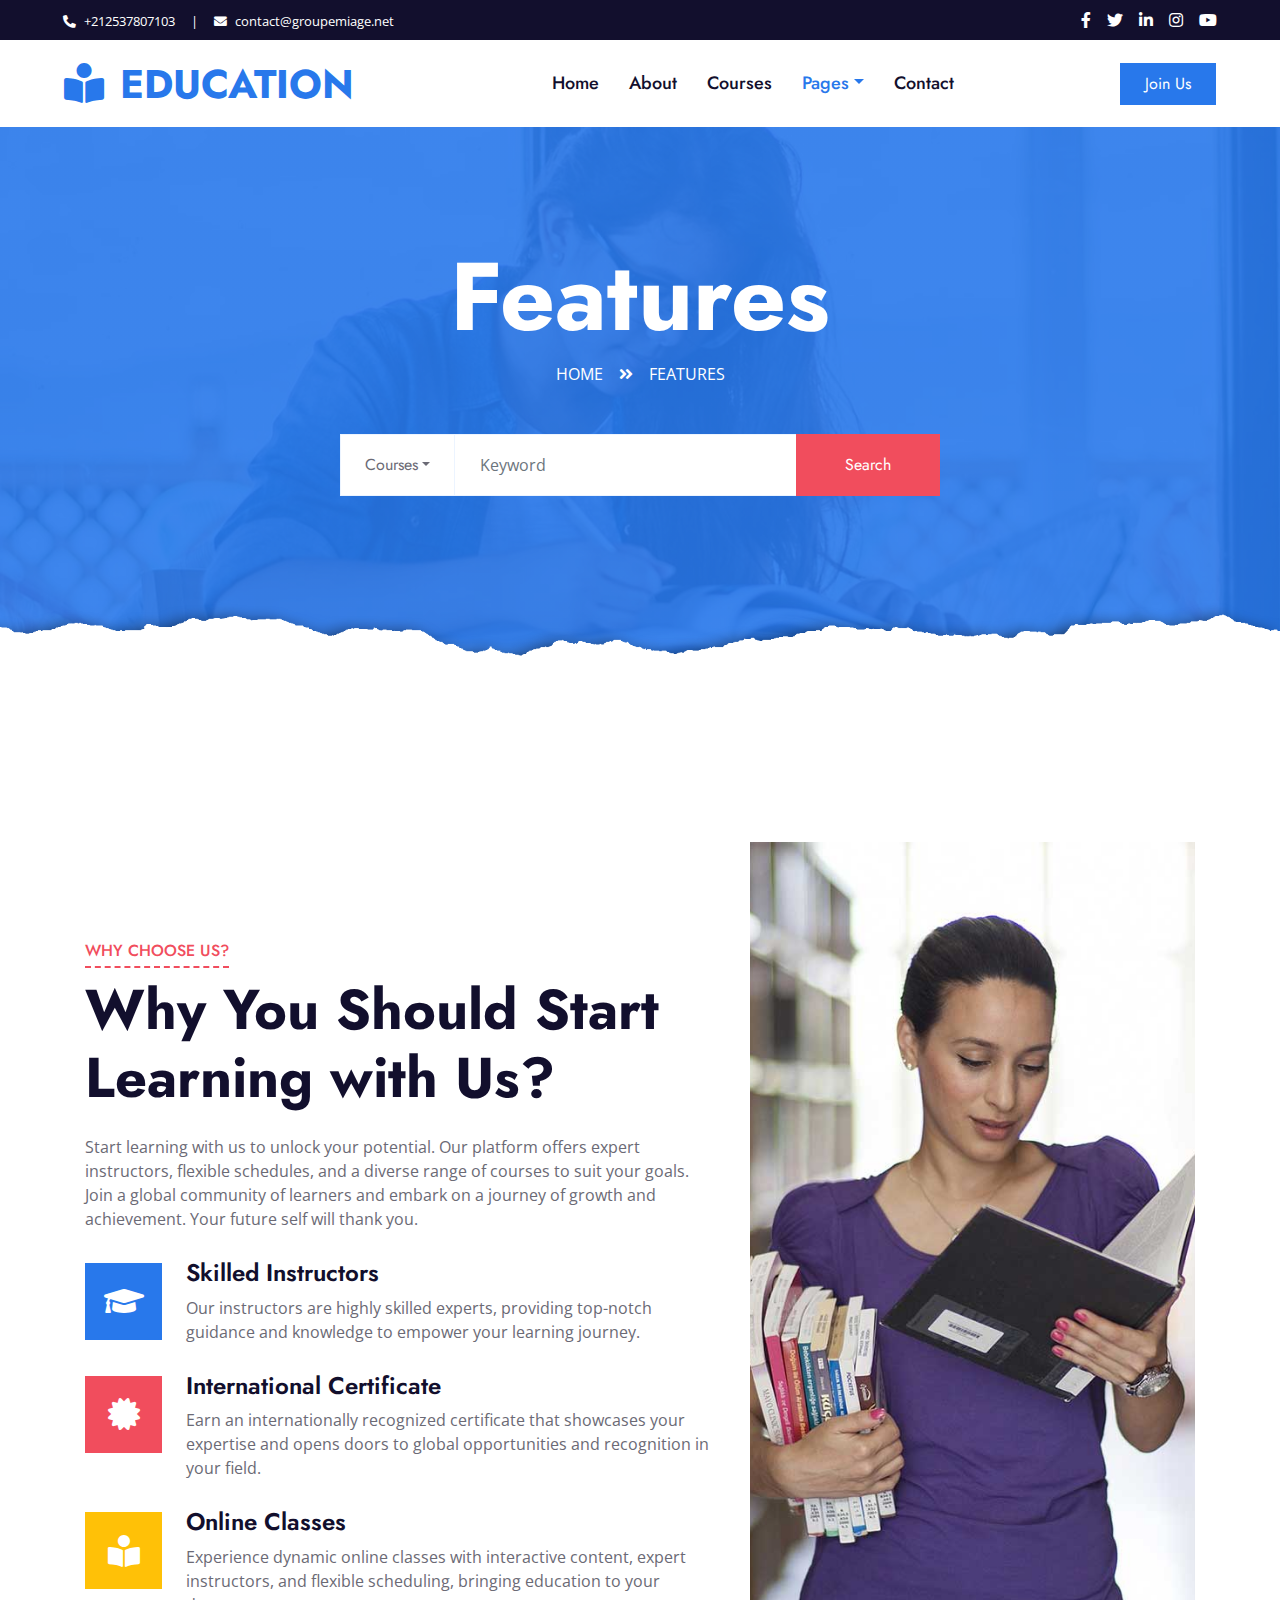
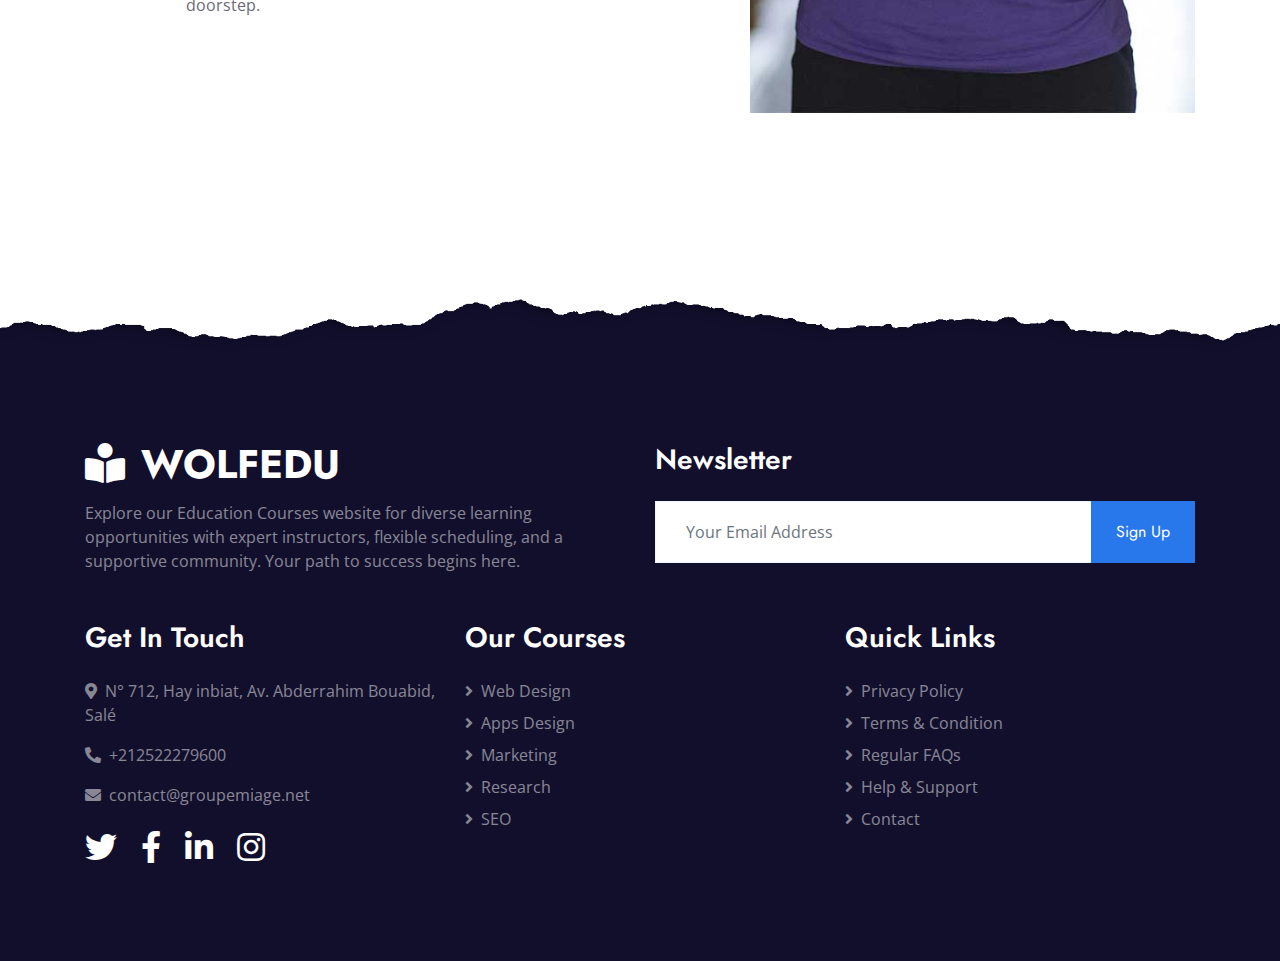
<file: feature.html>
<!DOCTYPE html>
<html lang="en">

<head>
    <meta charset="utf-8">
    <title>EDUCATION</title>
    <meta content="width=device-width, initial-scale=1.0" name="viewport">


    <link href="favicon.ico" rel="icon">

    <link rel="preconnect" href="https://fonts.gstatic.com">
    <link href="https://fonts.googleapis.com/css2?family=Jost:wght@500;600;700&family=Open+Sans:wght@400;600&display=swap" rel="stylesheet"> 

    <link href="https://cdnjs.cloudflare.com/ajax/libs/font-awesome/5.10.0/css/all.min.css" rel="stylesheet">

    <link href="owl.carousel.min.css" rel="stylesheet">

    <link href="style.css" rel="stylesheet">
</head>

<body>
    <div class="container-fluid bg-dark">
        <div class="row py-2 px-lg-5">
            <div class="col-lg-6 text-center text-lg-left mb-2 mb-lg-0">
                <div class="d-inline-flex align-items-center text-white">
                    <small><i class="fa fa-phone-alt mr-2"></i>+212537807103</small>
                    <small class="px-3">|</small>
                    <small><i class="fa fa-envelope mr-2"></i>contact@groupemiage.net</small>
                </div>
            </div>
            <div class="col-lg-6 text-center text-lg-right">
                <div class="d-inline-flex align-items-center">
                    <a class="text-white px-2" href="">
                        <i class="fab fa-facebook-f"></i>
                    </a>
                    <a class="text-white px-2" href="">
                        <i class="fab fa-twitter"></i>
                    </a>
                    <a class="text-white px-2" href="">
                        <i class="fab fa-linkedin-in"></i>
                    </a>
                    <a class="text-white px-2" href="">
                        <i class="fab fa-instagram"></i>
                    </a>
                    <a class="text-white pl-2" href="">
                        <i class="fab fa-youtube"></i>
                    </a>
                </div>
            </div>
        </div>
    </div>


    <div class="container-fluid p-0">
        <nav class="navbar navbar-expand-lg bg-white navbar-light py-3 py-lg-0 px-lg-5">
            <a href="index.html" class="navbar-brand ml-lg-3">
                <h1 class="m-0 text-uppercase text-primary"><i class="fa fa-book-reader mr-3"></i>EDUCATION</h1>
            </a>
            <button type="button" class="navbar-toggler" data-toggle="collapse" data-target="#navbarCollapse">
                <span class="navbar-toggler-icon"></span>
            </button>
            <div class="collapse navbar-collapse justify-content-between px-lg-3" id="navbarCollapse">
                <div class="navbar-nav mx-auto py-0">
                    <a href="index.html" class="nav-item nav-link">Home</a>
                    <a href="about.html" class="nav-item nav-link">About</a>
                    <a href="course.html" class="nav-item nav-link">Courses</a>
                    <div class="nav-item dropdown">
                        <a href="#" class="nav-link dropdown-toggle active" data-toggle="dropdown">Pages</a>
                        <div class="dropdown-menu m-0">
                            <a href="detail.html" class="dropdown-item">Course Detail</a>
                            <a href="feature.html" class="dropdown-item active">Our Features</a>
                            <a href="team.html" class="dropdown-item">Instructors</a>
                            <a href="testimonial.html" class="dropdown-item">Testimonial</a>
                        </div>
                    </div>
                    <a href="contact.html" class="nav-item nav-link">Contact</a>
                </div>
                <a href="" class="btn btn-primary py-2 px-4 d-none d-lg-block">Join Us</a>
            </div>
        </nav>
    </div>


    <div class="jumbotron jumbotron-fluid page-header position-relative overlay-bottom" style="margin-bottom: 90px;">
        <div class="container text-center py-5">
            <h1 class="text-white display-1">Features</h1>
            <div class="d-inline-flex text-white mb-5">
                <p class="m-0 text-uppercase"><a class="text-white" href="">Home</a></p>
                <i class="fa fa-angle-double-right pt-1 px-3"></i>
                <p class="m-0 text-uppercase">Features</p>
            </div>
            <div class="mx-auto mb-5" style="width: 100%; max-width: 600px;">
                <div class="input-group">
                    <div class="input-group-prepend">
                        <button class="btn btn-outline-light bg-white text-body px-4 dropdown-toggle" type="button" data-toggle="dropdown"
                            aria-haspopup="true" aria-expanded="false">Courses</button>
                        <div class="dropdown-menu">
                            <a class="dropdown-item" href="#">Courses 1</a>
                            <a class="dropdown-item" href="#">Courses 2</a>
                            <a class="dropdown-item" href="#">Courses 3</a>
                        </div>
                    </div>
                    <input type="text" class="form-control border-light" style="padding: 30px 25px;" placeholder="Keyword">
                    <div class="input-group-append">
                        <button class="btn btn-secondary px-4 px-lg-5">Search</button>
                    </div>
                </div>
            </div>
        </div>
    </div>


    <div class="container-fluid py-5">
        <div class="container py-5">
            <div class="row">
                <div class="col-lg-7 my-5 pt-5 pb-lg-5">
                    <div class="section-title position-relative mb-4">
                        <h6 class="d-inline-block position-relative text-secondary text-uppercase pb-2">Why Choose Us?</h6>
                        <h1 class="display-4">Why You Should Start Learning with Us?</h1>
                    </div>
                    <p class="mb-4 pb-2">Start learning with us to unlock your potential. Our platform offers expert instructors, flexible schedules, and a diverse range of courses to suit your goals. Join a global community of learners and embark on a journey of growth and achievement. Your future self will thank you.</p>
                    <div class="d-flex mb-3">
                        <div class="btn-icon bg-primary mr-4">
                            <i class="fa fa-2x fa-graduation-cap text-white"></i>
                        </div>
                        <div class="mt-n1">
                            <h4>Skilled Instructors</h4>
                            <p>Our instructors are highly skilled experts, providing top-notch guidance and knowledge to empower your learning journey.</p>
                        </div>
                    </div>
                    <div class="d-flex mb-3">
                        <div class="btn-icon bg-secondary mr-4">
                            <i class="fa fa-2x fa-certificate text-white"></i>
                        </div>
                        <div class="mt-n1">
                            <h4>International Certificate</h4>
                            <p>Earn an internationally recognized certificate that showcases your expertise and opens doors to global opportunities and recognition in your field.</p>
                        </div>
                    </div>
                    <div class="d-flex">
                        <div class="btn-icon bg-warning mr-4">
                            <i class="fa fa-2x fa-book-reader text-white"></i>
                        </div>
                        <div class="mt-n1">
                            <h4>Online Classes</h4>
                            <p class="m-0">Experience dynamic online classes with interactive content, expert instructors, and flexible scheduling, bringing education to your doorstep.</p>
                        </div>
                    </div>
                </div>
                <div class="col-lg-5" style="min-height: 500px;">
                    <div class="position-relative h-100">
                        <img class="position-absolute w-100 h-100" src="feature.jpg" style="object-fit: cover;">
                    </div>
                </div>
            </div>
        </div>
    </div>


    <div class="container-fluid position-relative overlay-top bg-dark text-white-50 py-5" style="margin-top: 90px;">
        <div class="container mt-5 pt-5">
            <div class="row">
                <div class="col-md-6 mb-5">
                    <a href="index.html" class="navbar-brand">
                        <h1 class="mt-n2 text-uppercase text-white"><i class="fa fa-book-reader mr-3"></i>WOLFEDU</h1>
                    </a>
                    <p class="m-0">Explore our Education Courses website for diverse learning opportunities with expert instructors, flexible scheduling, and a supportive community. Your path to success begins here.</p>
                </div>
                <div class="col-md-6 mb-5">
                    <h3 class="text-white mb-4">Newsletter</h3>
                    <div class="w-100">
                        <div class="input-group">
                            <input type="text" class="form-control border-light" style="padding: 30px;" placeholder="Your Email Address">
                            <div class="input-group-append">
                                <button class="btn btn-primary px-4">Sign Up</button>
                            </div>
                        </div>
                    </div>
                </div>
            </div>
            <div class="row">
                <div class="col-md-4 mb-5">
                    <h3 class="text-white mb-4">Get In Touch</h3>
                    <p><i class="fa fa-map-marker-alt mr-2"></i>N° 712, Hay inbiat, Av. Abderrahim Bouabid, Salé</p>
                    <p><i class="fa fa-phone-alt mr-2"></i>+212522279600</p>
                    <p><i class="fa fa-envelope mr-2"></i>contact@groupemiage.net</p>
                    <div class="d-flex justify-content-start mt-4">
                        <a class="text-white mr-4" href="#"><i class="fab fa-2x fa-twitter"></i></a>
                        <a class="text-white mr-4" href="#"><i class="fab fa-2x fa-facebook-f"></i></a>
                        <a class="text-white mr-4" href="#"><i class="fab fa-2x fa-linkedin-in"></i></a>
                        <a class="text-white" href="#"><i class="fab fa-2x fa-instagram"></i></a>
                    </div>
                </div>
                <div class="col-md-4 mb-5">
                    <h3 class="text-white mb-4">Our Courses</h3>
                    <div class="d-flex flex-column justify-content-start">
                        <a class="text-white-50 mb-2" href="#"><i class="fa fa-angle-right mr-2"></i>Web Design</a>
                        <a class="text-white-50 mb-2" href="#"><i class="fa fa-angle-right mr-2"></i>Apps Design</a>
                        <a class="text-white-50 mb-2" href="#"><i class="fa fa-angle-right mr-2"></i>Marketing</a>
                        <a class="text-white-50 mb-2" href="#"><i class="fa fa-angle-right mr-2"></i>Research</a>
                        <a class="text-white-50" href="#"><i class="fa fa-angle-right mr-2"></i>SEO</a>
                    </div>
                </div>
                <div class="col-md-4 mb-5">
                    <h3 class="text-white mb-4">Quick Links</h3>
                    <div class="d-flex flex-column justify-content-start">
                        <a class="text-white-50 mb-2" href="#"><i class="fa fa-angle-right mr-2"></i>Privacy Policy</a>
                        <a class="text-white-50 mb-2" href="#"><i class="fa fa-angle-right mr-2"></i>Terms & Condition</a>
                        <a class="text-white-50 mb-2" href="#"><i class="fa fa-angle-right mr-2"></i>Regular FAQs</a>
                        <a class="text-white-50 mb-2" href="#"><i class="fa fa-angle-right mr-2"></i>Help & Support</a>
                        <a class="text-white-50" href="#"><i class="fa fa-angle-right mr-2"></i>Contact</a>
                    </div>
                </div>
            </div>
        </div>
    </div>


    <a href="#" class="btn btn-lg btn-primary rounded-0 btn-lg-square back-to-top"><i class="fa fa-angle-double-up"></i></a>


    <script src="https://code.jquery.com/jquery-3.4.1.min.js"></script>
    <script src="https://stackpath.bootstrapcdn.com/bootstrap/4.4.1/js/bootstrap.bundle.min.js"></script>
    <script src="easing.min.js"></script>
    <script src="waypoints.min.js"></script>
    <script src="counterup.min.js"></script>
    <script src="owl.carousel.min.js"></script>

    <script src="main.js"></script>
    <div class="gtranslate_wrapper"></div>
<script>window.gtranslateSettings = {"default_language":"en","languages":["en","fr","es","ar"],"globe_color":"#66aaff","wrapper_selector":".gtranslate_wrapper","horizontal_position":"left","vertical_position":"bottom","alt_flags":{"en":"usa","pt":"brazil"}}</script>
<script src="https://cdn.gtranslate.net/widgets/latest/globe.js" defer></script>
</body>

</html>
</file>
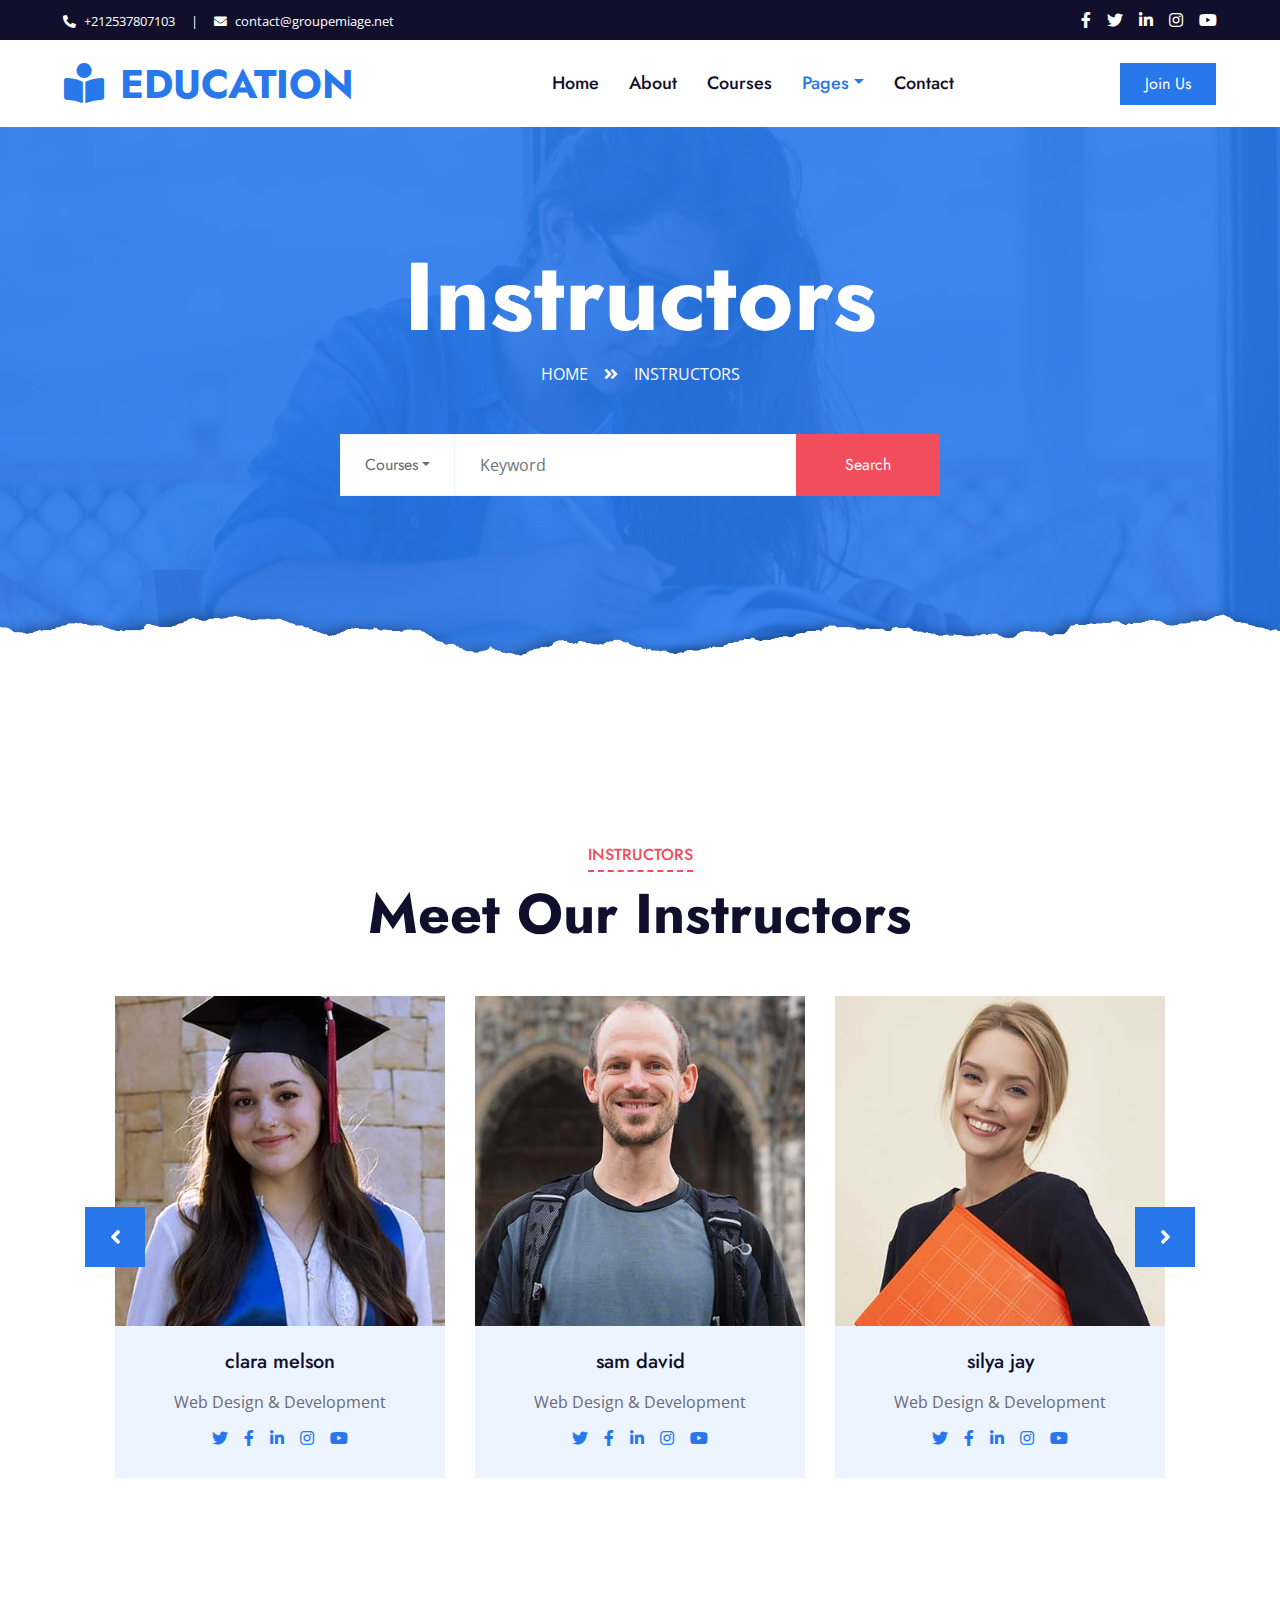
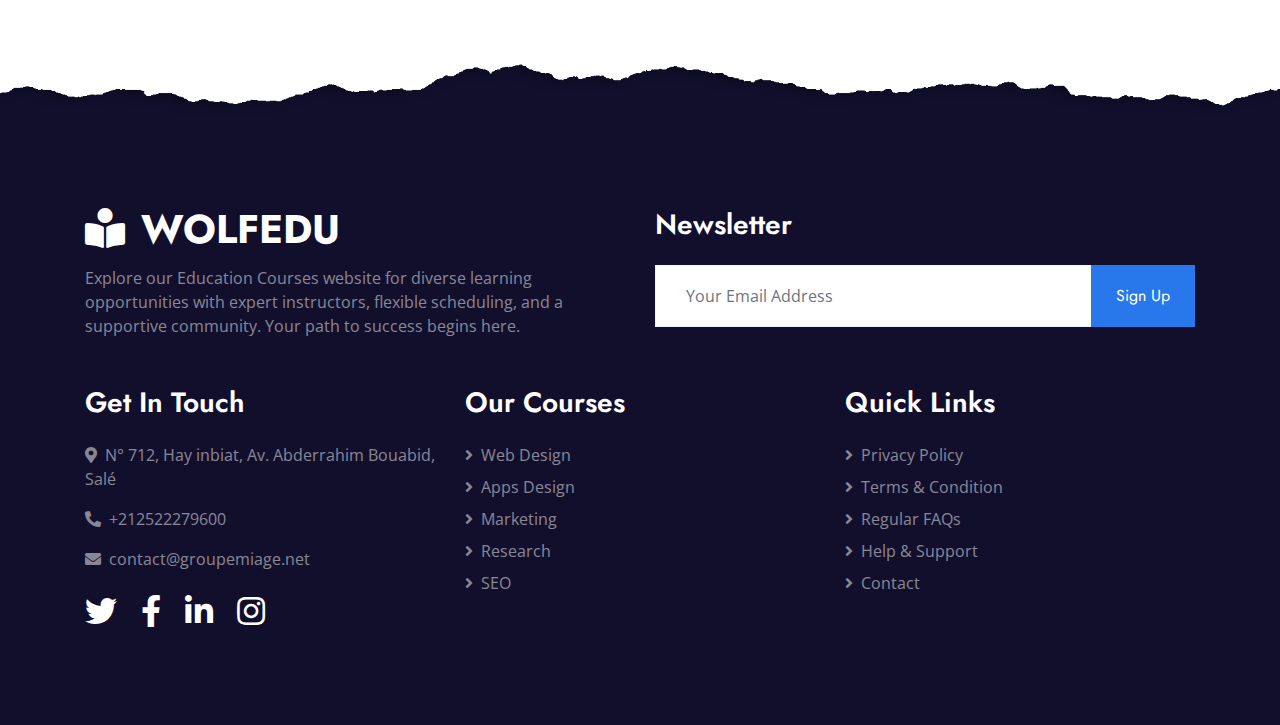
<file: team.html>
<!DOCTYPE html>
<html lang="en">

<head>
    <meta charset="utf-8">
    <title>EDUCATION</title>
    <meta content="width=device-width, initial-scale=1.0" name="viewport">


    <link href="favicon.ico" rel="icon">

    <link rel="preconnect" href="https://fonts.gstatic.com">
    <link href="https://fonts.googleapis.com/css2?family=Jost:wght@500;600;700&family=Open+Sans:wght@400;600&display=swap" rel="stylesheet"> 

    <link href="https://cdnjs.cloudflare.com/ajax/libs/font-awesome/5.10.0/css/all.min.css" rel="stylesheet">

    <link href="owl.carousel.min.css" rel="stylesheet">

    <link href="style.css" rel="stylesheet">
</head>

<body>
    <div class="container-fluid bg-dark">
        <div class="row py-2 px-lg-5">
            <div class="col-lg-6 text-center text-lg-left mb-2 mb-lg-0">
                <div class="d-inline-flex align-items-center text-white">
                    <small><i class="fa fa-phone-alt mr-2"></i>+212537807103</small>
                    <small class="px-3">|</small>
                    <small><i class="fa fa-envelope mr-2"></i>contact@groupemiage.net</small>
                </div>
            </div>
            <div class="col-lg-6 text-center text-lg-right">
                <div class="d-inline-flex align-items-center">
                    <a class="text-white px-2" href="">
                        <i class="fab fa-facebook-f"></i>
                    </a>
                    <a class="text-white px-2" href="">
                        <i class="fab fa-twitter"></i>
                    </a>
                    <a class="text-white px-2" href="">
                        <i class="fab fa-linkedin-in"></i>
                    </a>
                    <a class="text-white px-2" href="">
                        <i class="fab fa-instagram"></i>
                    </a>
                    <a class="text-white pl-2" href="">
                        <i class="fab fa-youtube"></i>
                    </a>
                </div>
            </div>
        </div>
    </div>


    <div class="container-fluid p-0">
        <nav class="navbar navbar-expand-lg bg-white navbar-light py-3 py-lg-0 px-lg-5">
            <a href="index.html" class="navbar-brand ml-lg-3">
                <h1 class="m-0 text-uppercase text-primary"><i class="fa fa-book-reader mr-3"></i>EDUCATION</h1>
            </a>
            <button type="button" class="navbar-toggler" data-toggle="collapse" data-target="#navbarCollapse">
                <span class="navbar-toggler-icon"></span>
            </button>
            <div class="collapse navbar-collapse justify-content-between px-lg-3" id="navbarCollapse">
                <div class="navbar-nav mx-auto py-0">
                    <a href="index.html" class="nav-item nav-link">Home</a>
                    <a href="about.html" class="nav-item nav-link">About</a>
                    <a href="course.html" class="nav-item nav-link">Courses</a>
                    <div class="nav-item dropdown">
                        <a href="#" class="nav-link dropdown-toggle active" data-toggle="dropdown">Pages</a>
                        <div class="dropdown-menu m-0">
                            <a href="detail.html" class="dropdown-item">Course Detail</a>
                            <a href="feature.html" class="dropdown-item">Our Features</a>
                            <a href="team.html" class="dropdown-item active">Instructors</a>
                            <a href="testimonial.html" class="dropdown-item">Testimonial</a>
                        </div>
                    </div>
                    <a href="contact.html" class="nav-item nav-link">Contact</a>
                </div>
                <a href="" class="btn btn-primary py-2 px-4 d-none d-lg-block">Join Us</a>
            </div>
        </nav>
    </div>


    <div class="jumbotron jumbotron-fluid page-header position-relative overlay-bottom" style="margin-bottom: 90px;">
        <div class="container text-center py-5">
            <h1 class="text-white display-1">Instructors</h1>
            <div class="d-inline-flex text-white mb-5">
                <p class="m-0 text-uppercase"><a class="text-white" href="">Home</a></p>
                <i class="fa fa-angle-double-right pt-1 px-3"></i>
                <p class="m-0 text-uppercase">Instructors</p>
            </div>
            <div class="mx-auto mb-5" style="width: 100%; max-width: 600px;">
                <div class="input-group">
                    <div class="input-group-prepend">
                        <button class="btn btn-outline-light bg-white text-body px-4 dropdown-toggle" type="button" data-toggle="dropdown"
                            aria-haspopup="true" aria-expanded="false">Courses</button>
                        <div class="dropdown-menu">
                            <a class="dropdown-item" href="#">Courses 1</a>
                            <a class="dropdown-item" href="#">Courses 2</a>
                            <a class="dropdown-item" href="#">Courses 3</a>
                        </div>
                    </div>
                    <input type="text" class="form-control border-light" style="padding: 30px 25px;" placeholder="Keyword">
                    <div class="input-group-append">
                        <button class="btn btn-secondary px-4 px-lg-5">Search</button>
                    </div>
                </div>
            </div>
        </div>
    </div>


    <div class="container-fluid py-5">
        <div class="container py-5">
            <div class="section-title text-center position-relative mb-5">
                <h6 class="d-inline-block position-relative text-secondary text-uppercase pb-2">Instructors</h6>
                <h1 class="display-4">Meet Our Instructors</h1>
            </div>
            <div class="owl-carousel team-carousel position-relative" style="padding: 0 30px;">
                <div class="team-item">
                    <img class="img-fluid w-100" src="team-1.jpg" alt="">
                    <div class="bg-light text-center p-4">
                        <h5 class="mb-3">clara melson</h5>
                        <p class="mb-2">Web Design & Development</p>
                        <div class="d-flex justify-content-center">
                            <a class="mx-1 p-1" href="#"><i class="fab fa-twitter"></i></a>
                            <a class="mx-1 p-1" href="#"><i class="fab fa-facebook-f"></i></a>
                            <a class="mx-1 p-1" href="#"><i class="fab fa-linkedin-in"></i></a>
                            <a class="mx-1 p-1" href="#"><i class="fab fa-instagram"></i></a>
                            <a class="mx-1 p-1" href="#"><i class="fab fa-youtube"></i></a>
                        </div>
                    </div>
                </div>
                <div class="team-item">
                    <img class="img-fluid w-100" src="team-2.jpg" alt="">
                    <div class="bg-light text-center p-4">
                        <h5 class="mb-3">sam david</h5>
                        <p class="mb-2">Web Design & Development</p>
                        <div class="d-flex justify-content-center">
                            <a class="mx-1 p-1" href="#"><i class="fab fa-twitter"></i></a>
                            <a class="mx-1 p-1" href="#"><i class="fab fa-facebook-f"></i></a>
                            <a class="mx-1 p-1" href="#"><i class="fab fa-linkedin-in"></i></a>
                            <a class="mx-1 p-1" href="#"><i class="fab fa-instagram"></i></a>
                            <a class="mx-1 p-1" href="#"><i class="fab fa-youtube"></i></a>
                        </div>
                    </div>
                </div>
                <div class="team-item">
                    <img class="img-fluid w-100" src="team-3.jpg" alt="">
                    <div class="bg-light text-center p-4">
                        <h5 class="mb-3">silya jay</h5>
                        <p class="mb-2">Web Design & Development</p>
                        <div class="d-flex justify-content-center">
                            <a class="mx-1 p-1" href="#"><i class="fab fa-twitter"></i></a>
                            <a class="mx-1 p-1" href="#"><i class="fab fa-facebook-f"></i></a>
                            <a class="mx-1 p-1" href="#"><i class="fab fa-linkedin-in"></i></a>
                            <a class="mx-1 p-1" href="#"><i class="fab fa-instagram"></i></a>
                            <a class="mx-1 p-1" href="#"><i class="fab fa-youtube"></i></a>
                        </div>
                    </div>
                </div>
                <div class="team-item">
                    <img class="img-fluid w-100" src="team-4.jpg" alt="">
                    <div class="bg-light text-center p-4">
                        <h5 class="mb-3">robert korny</h5>
                        <p class="mb-2">Web Design & Development</p>
                        <div class="d-flex justify-content-center">
                            <a class="mx-1 p-1" href="#"><i class="fab fa-twitter"></i></a>
                            <a class="mx-1 p-1" href="#"><i class="fab fa-facebook-f"></i></a>
                            <a class="mx-1 p-1" href="#"><i class="fab fa-linkedin-in"></i></a>
                            <a class="mx-1 p-1" href="#"><i class="fab fa-instagram"></i></a>
                            <a class="mx-1 p-1" href="#"><i class="fab fa-youtube"></i></a>
                        </div>
                    </div>
                </div>
            </div>
        </div>
    </div>


    <div class="container-fluid position-relative overlay-top bg-dark text-white-50 py-5" style="margin-top: 90px;">
        <div class="container mt-5 pt-5">
            <div class="row">
                <div class="col-md-6 mb-5">
                    <a href="index.html" class="navbar-brand">
                        <h1 class="mt-n2 text-uppercase text-white"><i class="fa fa-book-reader mr-3"></i>WOLFEDU</h1>
                    </a>
                    <p class="m-0">Explore our Education Courses website for diverse learning opportunities with expert instructors, flexible scheduling, and a supportive community. Your path to success begins here.</p>
                </div>
                <div class="col-md-6 mb-5">
                    <h3 class="text-white mb-4">Newsletter</h3>
                    <div class="w-100">
                        <div class="input-group">
                            <input type="text" class="form-control border-light" style="padding: 30px;" placeholder="Your Email Address">
                            <div class="input-group-append">
                                <button class="btn btn-primary px-4">Sign Up</button>
                            </div>
                        </div>
                    </div>
                </div>
            </div>
            <div class="row">
                <div class="col-md-4 mb-5">
                    <h3 class="text-white mb-4">Get In Touch</h3>
                    <p><i class="fa fa-map-marker-alt mr-2"></i>N° 712, Hay inbiat, Av. Abderrahim Bouabid, Salé</p>
                    <p><i class="fa fa-phone-alt mr-2"></i>+212522279600</p>
                    <p><i class="fa fa-envelope mr-2"></i>contact@groupemiage.net</p>
                    <div class="d-flex justify-content-start mt-4">
                        <a class="text-white mr-4" href="#"><i class="fab fa-2x fa-twitter"></i></a>
                        <a class="text-white mr-4" href="#"><i class="fab fa-2x fa-facebook-f"></i></a>
                        <a class="text-white mr-4" href="#"><i class="fab fa-2x fa-linkedin-in"></i></a>
                        <a class="text-white" href="#"><i class="fab fa-2x fa-instagram"></i></a>
                    </div>
                </div>
                <div class="col-md-4 mb-5">
                    <h3 class="text-white mb-4">Our Courses</h3>
                    <div class="d-flex flex-column justify-content-start">
                        <a class="text-white-50 mb-2" href="#"><i class="fa fa-angle-right mr-2"></i>Web Design</a>
                        <a class="text-white-50 mb-2" href="#"><i class="fa fa-angle-right mr-2"></i>Apps Design</a>
                        <a class="text-white-50 mb-2" href="#"><i class="fa fa-angle-right mr-2"></i>Marketing</a>
                        <a class="text-white-50 mb-2" href="#"><i class="fa fa-angle-right mr-2"></i>Research</a>
                        <a class="text-white-50" href="#"><i class="fa fa-angle-right mr-2"></i>SEO</a>
                    </div>
                </div>
                <div class="col-md-4 mb-5">
                    <h3 class="text-white mb-4">Quick Links</h3>
                    <div class="d-flex flex-column justify-content-start">
                        <a class="text-white-50 mb-2" href="#"><i class="fa fa-angle-right mr-2"></i>Privacy Policy</a>
                        <a class="text-white-50 mb-2" href="#"><i class="fa fa-angle-right mr-2"></i>Terms & Condition</a>
                        <a class="text-white-50 mb-2" href="#"><i class="fa fa-angle-right mr-2"></i>Regular FAQs</a>
                        <a class="text-white-50 mb-2" href="#"><i class="fa fa-angle-right mr-2"></i>Help & Support</a>
                        <a class="text-white-50" href="#"><i class="fa fa-angle-right mr-2"></i>Contact</a>
                    </div>
                </div>
            </div>
        </div>
    </div>


    <a href="#" class="btn btn-lg btn-primary rounded-0 btn-lg-square back-to-top"><i class="fa fa-angle-double-up"></i></a>


    <script src="https://code.jquery.com/jquery-3.4.1.min.js"></script>
    <script src="https://stackpath.bootstrapcdn.com/bootstrap/4.4.1/js/bootstrap.bundle.min.js"></script>
    <script src="easing.min.js"></script>
    <script src="waypoints.min.js"></script>
    <script src="counterup.min.js"></script>
    <script src="owl.carousel.min.js"></script>

    <script src="main.js"></script>
    <div class="gtranslate_wrapper"></div>
<script>window.gtranslateSettings = {"default_language":"en","languages":["en","fr","es","ar"],"globe_color":"#66aaff","wrapper_selector":".gtranslate_wrapper","horizontal_position":"left","vertical_position":"bottom","alt_flags":{"en":"usa","pt":"brazil"}}</script>
<script src="https://cdn.gtranslate.net/widgets/latest/globe.js" defer></script>
</body>

</html>
</file>
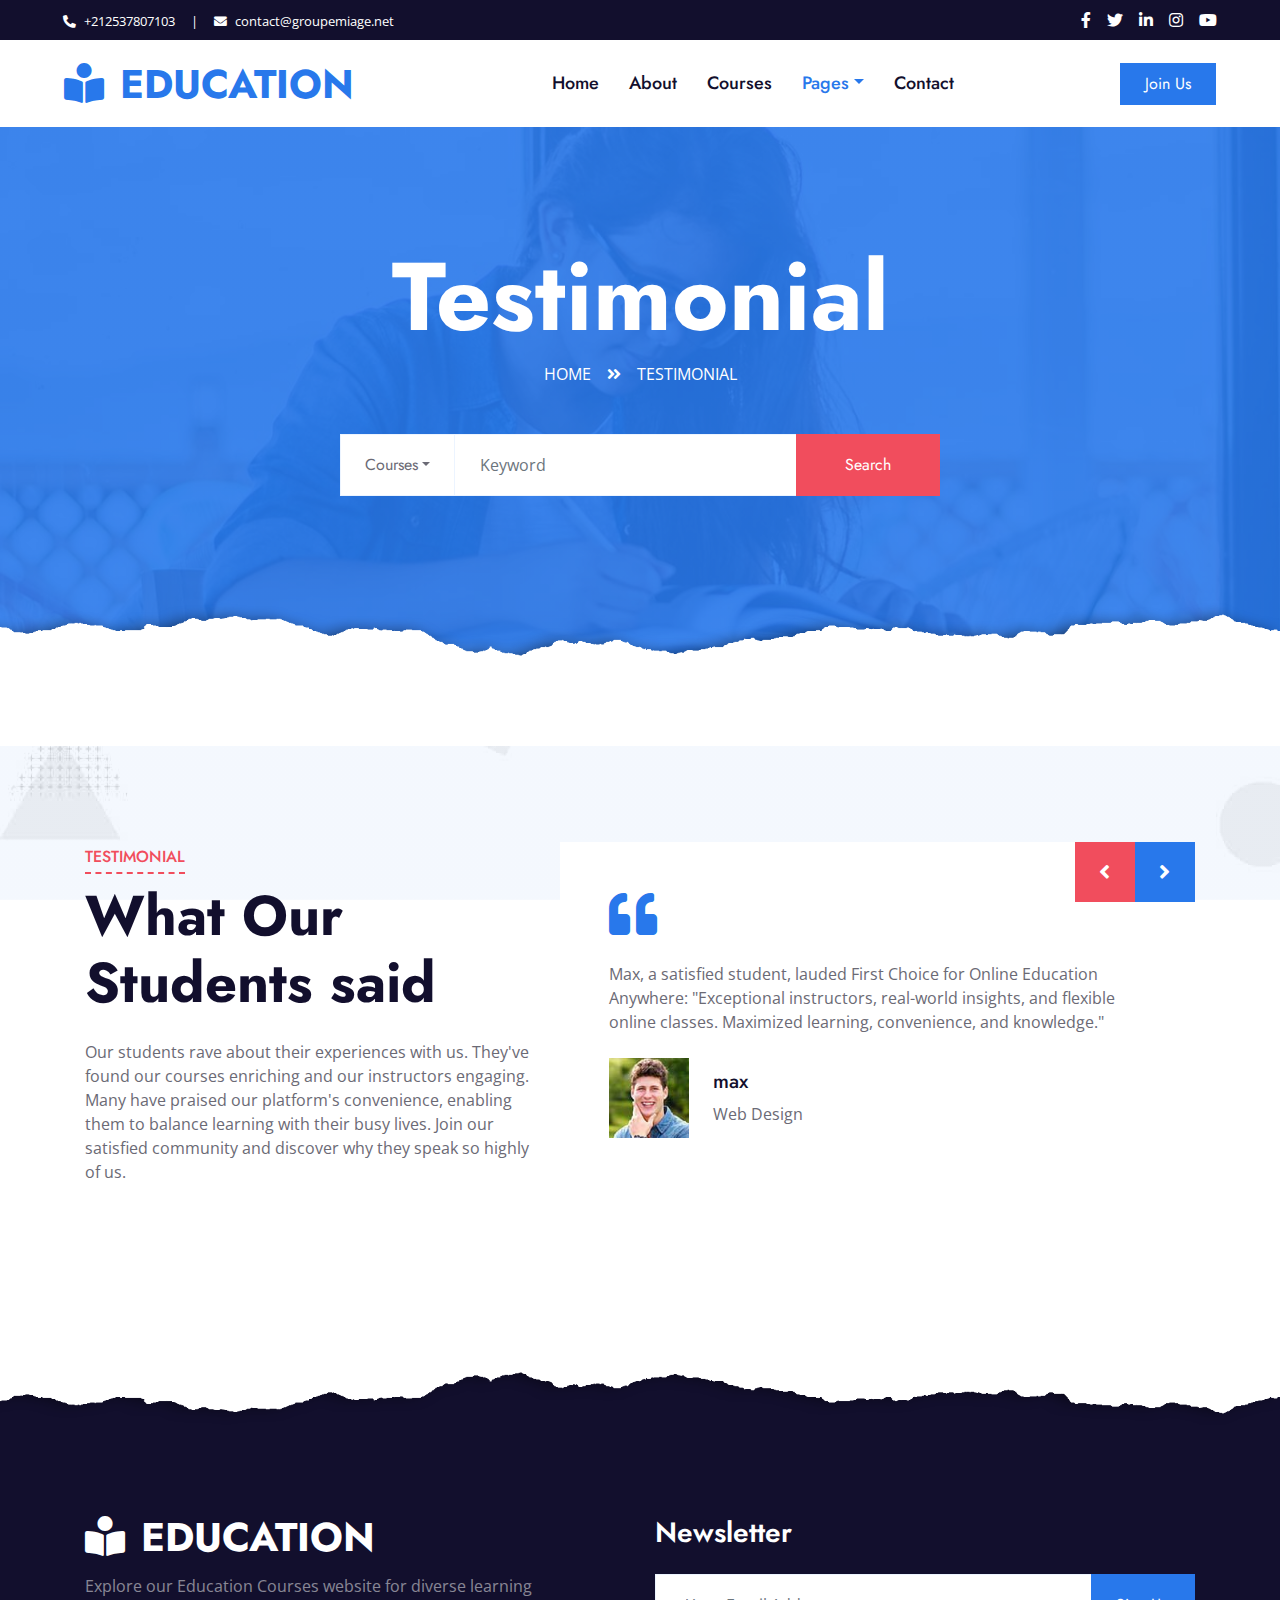
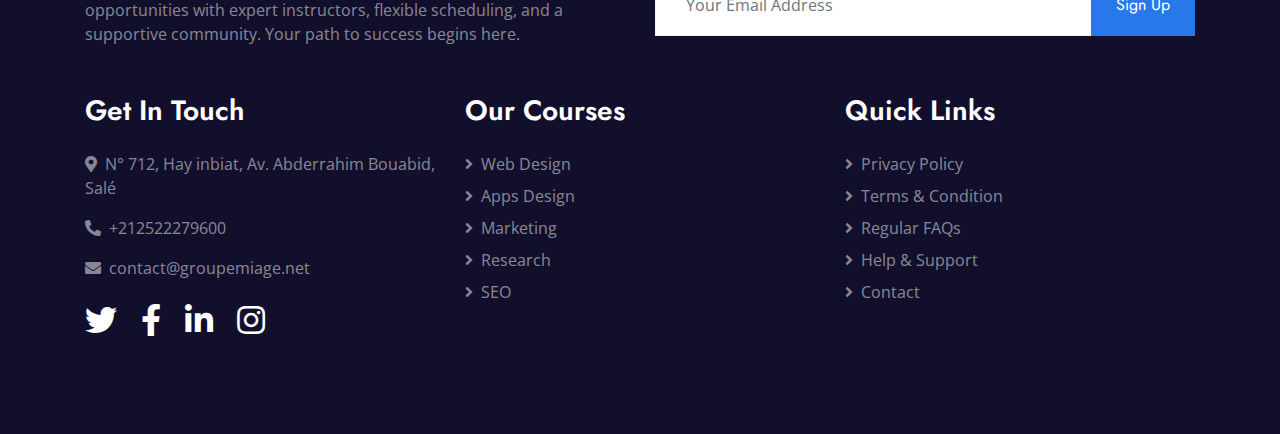
<file: testimonial.html>
<!DOCTYPE html>
<html lang="en">

<head>
    <meta charset="utf-8">
    <title>EDUCATION</title>
    <meta content="width=device-width, initial-scale=1.0" name="viewport">


    <link href="favicon.ico" rel="icon">

    <link rel="preconnect" href="https://fonts.gstatic.com">
    <link href="https://fonts.googleapis.com/css2?family=Jost:wght@500;600;700&family=Open+Sans:wght@400;600&display=swap" rel="stylesheet"> 

    <link href="https://cdnjs.cloudflare.com/ajax/libs/font-awesome/5.10.0/css/all.min.css" rel="stylesheet">

    <link href="owl.carousel.min.css" rel="stylesheet">

    <link href="style.css" rel="stylesheet">
</head>

<body>
    <div class="container-fluid bg-dark">
        <div class="row py-2 px-lg-5">
            <div class="col-lg-6 text-center text-lg-left mb-2 mb-lg-0">
                <div class="d-inline-flex align-items-center text-white">
                    <small><i class="fa fa-phone-alt mr-2"></i>+212537807103</small>
                    <small class="px-3">|</small>
                    <small><i class="fa fa-envelope mr-2"></i>contact@groupemiage.net</small>
                </div>
            </div>
            <div class="col-lg-6 text-center text-lg-right">
                <div class="d-inline-flex align-items-center">
                    <a class="text-white px-2" href="">
                        <i class="fab fa-facebook-f"></i>
                    </a>
                    <a class="text-white px-2" href="">
                        <i class="fab fa-twitter"></i>
                    </a>
                    <a class="text-white px-2" href="">
                        <i class="fab fa-linkedin-in"></i>
                    </a>
                    <a class="text-white px-2" href="">
                        <i class="fab fa-instagram"></i>
                    </a>
                    <a class="text-white pl-2" href="">
                        <i class="fab fa-youtube"></i>
                    </a>
                </div>
            </div>
        </div>
    </div>


    <div class="container-fluid p-0">
        <nav class="navbar navbar-expand-lg bg-white navbar-light py-3 py-lg-0 px-lg-5">
            <a href="index.html" class="navbar-brand ml-lg-3">
                <h1 class="m-0 text-uppercase text-primary"><i class="fa fa-book-reader mr-3"></i>EDUCATION</h1>
            </a>
            <button type="button" class="navbar-toggler" data-toggle="collapse" data-target="#navbarCollapse">
                <span class="navbar-toggler-icon"></span>
            </button>
            <div class="collapse navbar-collapse justify-content-between px-lg-3" id="navbarCollapse">
                <div class="navbar-nav mx-auto py-0">
                    <a href="index.html" class="nav-item nav-link">Home</a>
                    <a href="about.html" class="nav-item nav-link">About</a>
                    <a href="course.html" class="nav-item nav-link">Courses</a>
                    <div class="nav-item dropdown">
                        <a href="#" class="nav-link dropdown-toggle active" data-toggle="dropdown">Pages</a>
                        <div class="dropdown-menu m-0">
                            <a href="detail.html" class="dropdown-item">Course Detail</a>
                            <a href="feature.html" class="dropdown-item">Our Features</a>
                            <a href="team.html" class="dropdown-item">Instructors</a>
                            <a href="testimonial.html" class="dropdown-item active">Testimonial</a>
                        </div>
                    </div>
                    <a href="contact.html" class="nav-item nav-link">Contact</a>
                </div>
                <a href="" class="btn btn-primary py-2 px-4 d-none d-lg-block">Join Us</a>
            </div>
        </nav>
    </div>


    <div class="jumbotron jumbotron-fluid page-header position-relative overlay-bottom" style="margin-bottom: 90px;">
        <div class="container text-center py-5">
            <h1 class="text-white display-1">Testimonial</h1>
            <div class="d-inline-flex text-white mb-5">
                <p class="m-0 text-uppercase"><a class="text-white" href="">Home</a></p>
                <i class="fa fa-angle-double-right pt-1 px-3"></i>
                <p class="m-0 text-uppercase">Testimonial</p>
            </div>
            <div class="mx-auto mb-5" style="width: 100%; max-width: 600px;">
                <div class="input-group">
                    <div class="input-group-prepend">
                        <button class="btn btn-outline-light bg-white text-body px-4 dropdown-toggle" type="button" data-toggle="dropdown"
                            aria-haspopup="true" aria-expanded="false">Courses</button>
                        <div class="dropdown-menu">
                            <a class="dropdown-item" href="#">Courses 1</a>
                            <a class="dropdown-item" href="#">Courses 2</a>
                            <a class="dropdown-item" href="#">Courses 3</a>
                        </div>
                    </div>
                    <input type="text" class="form-control border-light" style="padding: 30px 25px;" placeholder="Keyword">
                    <div class="input-group-append">
                        <button class="btn btn-secondary px-4 px-lg-5">Search</button>
                    </div>
                </div>
            </div>
        </div>
    </div>


    <div class="container-fluid bg-image py-5" style="margin: 90px 0;">
        <div class="container py-5">
            <div class="row align-items-center">
                <div class="col-lg-5 mb-5 mb-lg-0">
                    <div class="section-title position-relative mb-4">
                        <h6 class="d-inline-block position-relative text-secondary text-uppercase pb-2">Testimonial</h6>
                        <h1 class="display-4">What Our Students said</h1>
                    </div>
                    <p class="m-0">Our students rave about their experiences with us. They've found our courses enriching and our instructors engaging. Many have praised our platform's convenience, enabling them to balance learning with their busy lives. Join our satisfied community and discover why they speak so highly of us.</p>
                </div>
                <div class="col-lg-7">
                    <div class="owl-carousel testimonial-carousel">
                        <div class="bg-white p-5">
                            <i class="fa fa-3x fa-quote-left text-primary mb-4"></i>
                            <p>Max, a satisfied student, lauded First Choice for Online Education Anywhere: "Exceptional instructors, real-world insights, and flexible online classes. Maximized learning, convenience, and knowledge."</p>
                            <div class="d-flex flex-shrink-0 align-items-center mt-4">
                                <img class="img-fluid mr-4" src="testimonial-2.jpg" alt="">
                                <div>
                                    <h5>max</h5>
                                    <span>Web Design</span>
                                </div>
                            </div>
                        </div>
                        <div class="bg-white p-5">
                            <i class="fa fa-3x fa-quote-left text-primary mb-4"></i>
                            <p>Nickolete expressed her satisfaction: "I'm thrilled with my experience at First Choice for Online Education Anywhere. Invaluable knowledge and flexibility."</p>
                            <div class="d-flex flex-shrink-0 align-items-center mt-4">
                                <img class="img-fluid mr-4" src="testimonial-1.jpg" alt="">
                                <div>
                                    <h5>nickolete</h5>
                                    <span>Web Design</span>
                                </div>
                            </div>
                        </div>
                    </div>
                </div>
            </div>
        </div>
    </div>


    <div class="container-fluid position-relative overlay-top bg-dark text-white-50 py-5" style="margin-top: 90px;">
        <div class="container mt-5 pt-5">
            <div class="row">
                <div class="col-md-6 mb-5">
                    <a href="index.html" class="navbar-brand">
                        <h1 class="mt-n2 text-uppercase text-white"><i class="fa fa-book-reader mr-3"></i>EDUCATION</h1>
                    </a>
                    <p class="m-0">Explore our Education Courses website for diverse learning opportunities with expert instructors, flexible scheduling, and a supportive community. Your path to success begins here.</p>
                </div>
                <div class="col-md-6 mb-5">
                    <h3 class="text-white mb-4">Newsletter</h3>
                    <div class="w-100">
                        <div class="input-group">
                            <input type="text" class="form-control border-light" style="padding: 30px;" placeholder="Your Email Address">
                            <div class="input-group-append">
                                <button class="btn btn-primary px-4">Sign Up</button>
                            </div>
                        </div>
                    </div>
                </div>
            </div>
            <div class="row">
                <div class="col-md-4 mb-5">
                    <h3 class="text-white mb-4">Get In Touch</h3>
                    <p><i class="fa fa-map-marker-alt mr-2"></i>N° 712, Hay inbiat, Av. Abderrahim Bouabid, Salé</p>
                    <p><i class="fa fa-phone-alt mr-2"></i>+212522279600</p>
                    <p><i class="fa fa-envelope mr-2"></i>contact@groupemiage.net</p>
                    <div class="d-flex justify-content-start mt-4">
                        <a class="text-white mr-4" href="#"><i class="fab fa-2x fa-twitter"></i></a>
                        <a class="text-white mr-4" href="#"><i class="fab fa-2x fa-facebook-f"></i></a>
                        <a class="text-white mr-4" href="#"><i class="fab fa-2x fa-linkedin-in"></i></a>
                        <a class="text-white" href="#"><i class="fab fa-2x fa-instagram"></i></a>
                    </div>
                </div>
                <div class="col-md-4 mb-5">
                    <h3 class="text-white mb-4">Our Courses</h3>
                    <div class="d-flex flex-column justify-content-start">
                        <a class="text-white-50 mb-2" href="#"><i class="fa fa-angle-right mr-2"></i>Web Design</a>
                        <a class="text-white-50 mb-2" href="#"><i class="fa fa-angle-right mr-2"></i>Apps Design</a>
                        <a class="text-white-50 mb-2" href="#"><i class="fa fa-angle-right mr-2"></i>Marketing</a>
                        <a class="text-white-50 mb-2" href="#"><i class="fa fa-angle-right mr-2"></i>Research</a>
                        <a class="text-white-50" href="#"><i class="fa fa-angle-right mr-2"></i>SEO</a>
                    </div>
                </div>
                <div class="col-md-4 mb-5">
                    <h3 class="text-white mb-4">Quick Links</h3>
                    <div class="d-flex flex-column justify-content-start">
                        <a class="text-white-50 mb-2" href="#"><i class="fa fa-angle-right mr-2"></i>Privacy Policy</a>
                        <a class="text-white-50 mb-2" href="#"><i class="fa fa-angle-right mr-2"></i>Terms & Condition</a>
                        <a class="text-white-50 mb-2" href="#"><i class="fa fa-angle-right mr-2"></i>Regular FAQs</a>
                        <a class="text-white-50 mb-2" href="#"><i class="fa fa-angle-right mr-2"></i>Help & Support</a>
                        <a class="text-white-50" href="#"><i class="fa fa-angle-right mr-2"></i>Contact</a>
                    </div>
                </div>
            </div>
        </div>
    </div>
    


    <a href="#" class="btn btn-lg btn-primary rounded-0 btn-lg-square back-to-top"><i class="fa fa-angle-double-up"></i></a>


    <script src="https://code.jquery.com/jquery-3.4.1.min.js"></script>
    <script src="https://stackpath.bootstrapcdn.com/bootstrap/4.4.1/js/bootstrap.bundle.min.js"></script>
    <script src="easing.min.js"></script>
    <script src="waypoints.min.js"></script>
    <script src="counterup.min.js"></script>
    <script src="owl.carousel.min.js"></script>

    <script src="main.js"></script>
    <div class="gtranslate_wrapper"></div>
<script>window.gtranslateSettings = {"default_language":"en","languages":["en","fr","es","ar"],"globe_color":"#66aaff","wrapper_selector":".gtranslate_wrapper","horizontal_position":"left","vertical_position":"bottom","alt_flags":{"en":"usa","pt":"brazil"}}</script>
<script src="https://cdn.gtranslate.net/widgets/latest/globe.js" defer></script>
</body>

</html>
</file>
<file: style.css>
/******* Bootstrap Theming ********/
/*!
 * Bootstrap v4.5.3 (https://getbootstrap.com/)
 * Copyright 2011-2020 The Bootstrap Authors
 * Copyright 2011-2020 Twitter, Inc.
 * Licensed under MIT (https://github.com/twbs/bootstrap/blob/main/LICENSE)
 */
:root {
  --blue: #007bff;
  --indigo: #6610f2;
  --purple: #6f42c1;
  --pink: #e83e8c;
  --red: #dc3545;
  --orange: #fd7e14;
  --yellow: #ffc107;
  --green: #28a745;
  --teal: #20c997;
  --cyan: #17a2b8;
  --white: #fff;
  --gray: #6c757d;
  --gray-dark: #343a40;
  --primary: #2878EB;
  --secondary: #F14D5D;
  --success: #28a745;
  --info: #17a2b8;
  --warning: #ffc107;
  --danger: #dc3545;
  --light: #ECF4FF;
  --dark: #120F2D;
  --breakpoint-xs: 0;
  --breakpoint-sm: 576px;
  --breakpoint-md: 768px;
  --breakpoint-lg: 992px;
  --breakpoint-xl: 1200px;
  --font-family-sans-serif: -apple-system, BlinkMacSystemFont, "Segoe UI", Roboto, "Helvetica Neue", Arial, "Noto Sans", sans-serif, "Apple Color Emoji", "Segoe UI Emoji", "Segoe UI Symbol", "Noto Color Emoji";
  --font-family-monospace: SFMono-Regular, Menlo, Monaco, Consolas, "Liberation Mono", "Courier New", monospace;
}

*,
*::before,
*::after {
  box-sizing: border-box;
}

html {
  font-family: sans-serif;
  line-height: 1.15;
  -webkit-text-size-adjust: 100%;
  -webkit-tap-highlight-color: rgba(0, 0, 0, 0);
}

article, aside, figcaption, figure, footer, header, hgroup, main, nav, section {
  display: block;
}

body {
  margin: 0;
  font-family: "Open Sans", sans-serif;
  font-size: 1rem;
  font-weight: 400;
  line-height: 1.5;
  color: #6B6A75;
  text-align: left;
  background-color: #FFFFFF;
}

[tabindex="-1"]:focus:not(:focus-visible) {
  outline: 0 !important;
}

hr {
  box-sizing: content-box;
  height: 0;
  overflow: visible;
}

h1, h2, h3, h4, h5, h6 {
  margin-top: 0;
  margin-bottom: 0.5rem;
}

p {
  margin-top: 0;
  margin-bottom: 1rem;
}

abbr[title],
abbr[data-original-title] {
  text-decoration: underline;
  text-decoration: underline dotted;
  cursor: help;
  border-bottom: 0;
  text-decoration-skip-ink: none;
}

address {
  margin-bottom: 1rem;
  font-style: normal;
  line-height: inherit;
}

ol,
ul,
dl {
  margin-top: 0;
  margin-bottom: 1rem;
}

ol ol,
ul ul,
ol ul,
ul ol {
  margin-bottom: 0;
}

dt {
  font-weight: 700;
}

dd {
  margin-bottom: .5rem;
  margin-left: 0;
}

blockquote {
  margin: 0 0 1rem;
}

b,
strong {
  font-weight: bolder;
}

small {
  font-size: 80%;
}

sub,
sup {
  position: relative;
  font-size: 75%;
  line-height: 0;
  vertical-align: baseline;
}

sub {
  bottom: -.25em;
}

sup {
  top: -.5em;
}

a {
  color: #2878EB;
  text-decoration: none;
  background-color: transparent;
}

a:hover {
  color: #1154b6;
  text-decoration: underline;
}

a:not([href]):not([class]) {
  color: inherit;
  text-decoration: none;
}

a:not([href]):not([class]):hover {
  color: inherit;
  text-decoration: none;
}

pre,
code,
kbd,
samp {
  font-family: SFMono-Regular, Menlo, Monaco, Consolas, "Liberation Mono", "Courier New", monospace;
  font-size: 1em;
}

pre {
  margin-top: 0;
  margin-bottom: 1rem;
  overflow: auto;
  -ms-overflow-style: scrollbar;
}

figure {
  margin: 0 0 1rem;
}

img {
  vertical-align: middle;
  border-style: none;
}

svg {
  overflow: hidden;
  vertical-align: middle;
}

table {
  border-collapse: collapse;
}

caption {
  padding-top: 0.75rem;
  padding-bottom: 0.75rem;
  color: #6c757d;
  text-align: left;
  caption-side: bottom;
}

th {
  text-align: inherit;
  text-align: -webkit-match-parent;
}

label {
  display: inline-block;
  margin-bottom: 0.5rem;
}

button {
  border-radius: 0;
}

button:focus {
  outline: 1px dotted;
  outline: 5px auto -webkit-focus-ring-color;
}

input,
button,
select,
optgroup,
textarea {
  margin: 0;
  font-family: inherit;
  font-size: inherit;
  line-height: inherit;
}

button,
input {
  overflow: visible;
}

button,
select {
  text-transform: none;
}

[role="button"] {
  cursor: pointer;
}

select {
  word-wrap: normal;
}

button,
[type="button"],
[type="reset"],
[type="submit"] {
  -webkit-appearance: button;
}

button:not(:disabled),
[type="button"]:not(:disabled),
[type="reset"]:not(:disabled),
[type="submit"]:not(:disabled) {
  cursor: pointer;
}

button::-moz-focus-inner,
[type="button"]::-moz-focus-inner,
[type="reset"]::-moz-focus-inner,
[type="submit"]::-moz-focus-inner {
  padding: 0;
  border-style: none;
}

input[type="radio"],
input[type="checkbox"] {
  box-sizing: border-box;
  padding: 0;
}

textarea {
  overflow: auto;
  resize: vertical;
}

fieldset {
  min-width: 0;
  padding: 0;
  margin: 0;
  border: 0;
}

legend {
  display: block;
  width: 100%;
  max-width: 100%;
  padding: 0;
  margin-bottom: .5rem;
  font-size: 1.5rem;
  line-height: inherit;
  color: inherit;
  white-space: normal;
}

@media (max-width: 1200px) {
  legend {
    font-size: calc(1.275rem + 0.3vw) ;
  }
}

progress {
  vertical-align: baseline;
}

[type="number"]::-webkit-inner-spin-button,
[type="number"]::-webkit-outer-spin-button {
  height: auto;
}

[type="search"] {
  outline-offset: -2px;
  -webkit-appearance: none;
}

[type="search"]::-webkit-search-decoration {
  -webkit-appearance: none;
}

::-webkit-file-upload-button {
  font: inherit;
  -webkit-appearance: button;
}

output {
  display: inline-block;
}

summary {
  display: list-item;
  cursor: pointer;
}

template {
  display: none;
}

[hidden] {
  display: none !important;
}

h1, h2, h3, h4, h5, h6,
.h1, .h2, .h3, .h4, .h5, .h6 {
  margin-bottom: 0.5rem;
  font-family: "Jost", sans-serif;
  font-weight: 500;
  line-height: 1.2;
  color: #120F2D;
}

h1, .h1 {
  font-size: 2.5rem;
}

@media (max-width: 1200px) {
  h1, .h1 {
    font-size: calc(1.375rem + 1.5vw) ;
  }
}

h2, .h2 {
  font-size: 2rem;
}

@media (max-width: 1200px) {
  h2, .h2 {
    font-size: calc(1.325rem + 0.9vw) ;
  }
}

h3, .h3 {
  font-size: 1.75rem;
}

@media (max-width: 1200px) {
  h3, .h3 {
    font-size: calc(1.3rem + 0.6vw) ;
  }
}

h4, .h4 {
  font-size: 1.5rem;
}

@media (max-width: 1200px) {
  h4, .h4 {
    font-size: calc(1.275rem + 0.3vw) ;
  }
}

h5, .h5 {
  font-size: 1.25rem;
}

h6, .h6 {
  font-size: 1rem;
}

.lead {
  font-size: 1.25rem;
  font-weight: 300;
}

.display-1 {
  font-size: 6rem;
  font-weight: 300;
  line-height: 1.2;
}

@media (max-width: 1200px) {
  .display-1 {
    font-size: calc(1.725rem + 5.7vw) ;
  }
}

.display-2 {
  font-size: 5.5rem;
  font-weight: 300;
  line-height: 1.2;
}

@media (max-width: 1200px) {
  .display-2 {
    font-size: calc(1.675rem + 5.1vw) ;
  }
}

.display-3 {
  font-size: 4.5rem;
  font-weight: 300;
  line-height: 1.2;
}

@media (max-width: 1200px) {
  .display-3 {
    font-size: calc(1.575rem + 3.9vw) ;
  }
}

.display-4 {
  font-size: 3.5rem;
  font-weight: 300;
  line-height: 1.2;
}

@media (max-width: 1200px) {
  .display-4 {
    font-size: calc(1.475rem + 2.7vw) ;
  }
}

hr {
  margin-top: 1rem;
  margin-bottom: 1rem;
  border: 0;
  border-top: 1px solid rgba(0, 0, 0, 0.1);
}

small,
.small {
  font-size: 80%;
  font-weight: 400;
}

mark,
.mark {
  padding: 0.2em;
  background-color: #fcf8e3;
}

.list-unstyled {
  padding-left: 0;
  list-style: none;
}

.list-inline {
  padding-left: 0;
  list-style: none;
}

.list-inline-item {
  display: inline-block;
}

.list-inline-item:not(:last-child) {
  margin-right: 0.5rem;
}

.initialism {
  font-size: 90%;
  text-transform: uppercase;
}

.blockquote {
  margin-bottom: 1rem;
  font-size: 1.25rem;
}

.blockquote-footer {
  display: block;
  font-size: 80%;
  color: #6c757d;
}

.blockquote-footer::before {
  content: "\2014\00A0";
}

.img-fluid {
  max-width: 100%;
  height: auto;
}

.img-thumbnail {
  padding: 0.25rem;
  background-color: #FFFFFF;
  border: 1px solid #dee2e6;
  border-radius: false;
  max-width: 100%;
  height: auto;
}

.figure {
  display: inline-block;
}

.figure-img {
  margin-bottom: 0.5rem;
  line-height: 1;
}

.figure-caption {
  font-size: 90%;
  color: #6c757d;
}

code {
  font-size: 87.5%;
  color: #e83e8c;
  word-wrap: break-word;
}

a > code {
  color: inherit;
}

kbd {
  padding: 0.2rem 0.4rem;
  font-size: 87.5%;
  color: #fff;
  background-color: #212529;
  border-radius: 0.2rem;
}

kbd kbd {
  padding: 0;
  font-size: 100%;
  font-weight: 700;
}

pre {
  display: block;
  font-size: 87.5%;
  color: #212529;
}

pre code {
  font-size: inherit;
  color: inherit;
  word-break: normal;
}

.pre-scrollable {
  max-height: 340px;
  overflow-y: scroll;
}

.container,
.container-fluid,
.container-sm,
.container-md,
.container-lg,
.container-xl {
  width: 100%;
  padding-right: 15px;
  padding-left: 15px;
  margin-right: auto;
  margin-left: auto;
}

@media (min-width: 576px) {
  .container, .container-sm {
    max-width: 540px;
  }
}

@media (min-width: 768px) {
  .container, .container-sm, .container-md {
    max-width: 720px;
  }
}

@media (min-width: 992px) {
  .container, .container-sm, .container-md, .container-lg {
    max-width: 960px;
  }
}

@media (min-width: 1200px) {
  .container, .container-sm, .container-md, .container-lg, .container-xl {
    max-width: 1140px;
  }
}

.row {
  display: flex;
  flex-wrap: wrap;
  margin-right: -15px;
  margin-left: -15px;
}

.no-gutters {
  margin-right: 0;
  margin-left: 0;
}

.no-gutters > .col,
.no-gutters > [class*="col-"] {
  padding-right: 0;
  padding-left: 0;
}

.col-1, .col-2, .col-3, .col-4, .col-5, .col-6, .col-7, .col-8, .col-9, .col-10, .col-11, .col-12, .col,
.col-auto, .col-sm-1, .col-sm-2, .col-sm-3, .col-sm-4, .col-sm-5, .col-sm-6, .col-sm-7, .col-sm-8, .col-sm-9, .col-sm-10, .col-sm-11, .col-sm-12, .col-sm,
.col-sm-auto, .col-md-1, .col-md-2, .col-md-3, .col-md-4, .col-md-5, .col-md-6, .col-md-7, .col-md-8, .col-md-9, .col-md-10, .col-md-11, .col-md-12, .col-md,
.col-md-auto, .col-lg-1, .col-lg-2, .col-lg-3, .col-lg-4, .col-lg-5, .col-lg-6, .col-lg-7, .col-lg-8, .col-lg-9, .col-lg-10, .col-lg-11, .col-lg-12, .col-lg,
.col-lg-auto, .col-xl-1, .col-xl-2, .col-xl-3, .col-xl-4, .col-xl-5, .col-xl-6, .col-xl-7, .col-xl-8, .col-xl-9, .col-xl-10, .col-xl-11, .col-xl-12, .col-xl,
.col-xl-auto {
  position: relative;
  width: 100%;
  padding-right: 15px;
  padding-left: 15px;
}

.col {
  flex-basis: 0;
  flex-grow: 1;
  max-width: 100%;
}

.row-cols-1 > * {
  flex: 0 0 100%;
  max-width: 100%;
}

.row-cols-2 > * {
  flex: 0 0 50%;
  max-width: 50%;
}

.row-cols-3 > * {
  flex: 0 0 33.33333%;
  max-width: 33.33333%;
}

.row-cols-4 > * {
  flex: 0 0 25%;
  max-width: 25%;
}

.row-cols-5 > * {
  flex: 0 0 20%;
  max-width: 20%;
}

.row-cols-6 > * {
  flex: 0 0 16.66667%;
  max-width: 16.66667%;
}

.col-auto {
  flex: 0 0 auto;
  width: auto;
  max-width: 100%;
}

.col-1 {
  flex: 0 0 8.33333%;
  max-width: 8.33333%;
}

.col-2 {
  flex: 0 0 16.66667%;
  max-width: 16.66667%;
}

.col-3 {
  flex: 0 0 25%;
  max-width: 25%;
}

.col-4 {
  flex: 0 0 33.33333%;
  max-width: 33.33333%;
}

.col-5 {
  flex: 0 0 41.66667%;
  max-width: 41.66667%;
}

.col-6 {
  flex: 0 0 50%;
  max-width: 50%;
}

.col-7 {
  flex: 0 0 58.33333%;
  max-width: 58.33333%;
}

.col-8 {
  flex: 0 0 66.66667%;
  max-width: 66.66667%;
}

.col-9 {
  flex: 0 0 75%;
  max-width: 75%;
}

.col-10 {
  flex: 0 0 83.33333%;
  max-width: 83.33333%;
}

.col-11 {
  flex: 0 0 91.66667%;
  max-width: 91.66667%;
}

.col-12 {
  flex: 0 0 100%;
  max-width: 100%;
}

.order-first {
  order: -1;
}

.order-last {
  order: 13;
}

.order-0 {
  order: 0;
}

.order-1 {
  order: 1;
}

.order-2 {
  order: 2;
}

.order-3 {
  order: 3;
}

.order-4 {
  order: 4;
}

.order-5 {
  order: 5;
}

.order-6 {
  order: 6;
}

.order-7 {
  order: 7;
}

.order-8 {
  order: 8;
}

.order-9 {
  order: 9;
}

.order-10 {
  order: 10;
}

.order-11 {
  order: 11;
}

.order-12 {
  order: 12;
}

.offset-1 {
  margin-left: 8.33333%;
}

.offset-2 {
  margin-left: 16.66667%;
}

.offset-3 {
  margin-left: 25%;
}

.offset-4 {
  margin-left: 33.33333%;
}

.offset-5 {
  margin-left: 41.66667%;
}

.offset-6 {
  margin-left: 50%;
}

.offset-7 {
  margin-left: 58.33333%;
}

.offset-8 {
  margin-left: 66.66667%;
}

.offset-9 {
  margin-left: 75%;
}

.offset-10 {
  margin-left: 83.33333%;
}

.offset-11 {
  margin-left: 91.66667%;
}

@media (min-width: 576px) {
  .col-sm {
    flex-basis: 0;
    flex-grow: 1;
    max-width: 100%;
  }
  .row-cols-sm-1 > * {
    flex: 0 0 100%;
    max-width: 100%;
  }
  .row-cols-sm-2 > * {
    flex: 0 0 50%;
    max-width: 50%;
  }
  .row-cols-sm-3 > * {
    flex: 0 0 33.33333%;
    max-width: 33.33333%;
  }
  .row-cols-sm-4 > * {
    flex: 0 0 25%;
    max-width: 25%;
  }
  .row-cols-sm-5 > * {
    flex: 0 0 20%;
    max-width: 20%;
  }
  .row-cols-sm-6 > * {
    flex: 0 0 16.66667%;
    max-width: 16.66667%;
  }
  .col-sm-auto {
    flex: 0 0 auto;
    width: auto;
    max-width: 100%;
  }
  .col-sm-1 {
    flex: 0 0 8.33333%;
    max-width: 8.33333%;
  }
  .col-sm-2 {
    flex: 0 0 16.66667%;
    max-width: 16.66667%;
  }
  .col-sm-3 {
    flex: 0 0 25%;
    max-width: 25%;
  }
  .col-sm-4 {
    flex: 0 0 33.33333%;
    max-width: 33.33333%;
  }
  .col-sm-5 {
    flex: 0 0 41.66667%;
    max-width: 41.66667%;
  }
  .col-sm-6 {
    flex: 0 0 50%;
    max-width: 50%;
  }
  .col-sm-7 {
    flex: 0 0 58.33333%;
    max-width: 58.33333%;
  }
  .col-sm-8 {
    flex: 0 0 66.66667%;
    max-width: 66.66667%;
  }
  .col-sm-9 {
    flex: 0 0 75%;
    max-width: 75%;
  }
  .col-sm-10 {
    flex: 0 0 83.33333%;
    max-width: 83.33333%;
  }
  .col-sm-11 {
    flex: 0 0 91.66667%;
    max-width: 91.66667%;
  }
  .col-sm-12 {
    flex: 0 0 100%;
    max-width: 100%;
  }
  .order-sm-first {
    order: -1;
  }
  .order-sm-last {
    order: 13;
  }
  .order-sm-0 {
    order: 0;
  }
  .order-sm-1 {
    order: 1;
  }
  .order-sm-2 {
    order: 2;
  }
  .order-sm-3 {
    order: 3;
  }
  .order-sm-4 {
    order: 4;
  }
  .order-sm-5 {
    order: 5;
  }
  .order-sm-6 {
    order: 6;
  }
  .order-sm-7 {
    order: 7;
  }
  .order-sm-8 {
    order: 8;
  }
  .order-sm-9 {
    order: 9;
  }
  .order-sm-10 {
    order: 10;
  }
  .order-sm-11 {
    order: 11;
  }
  .order-sm-12 {
    order: 12;
  }
  .offset-sm-0 {
    margin-left: 0;
  }
  .offset-sm-1 {
    margin-left: 8.33333%;
  }
  .offset-sm-2 {
    margin-left: 16.66667%;
  }
  .offset-sm-3 {
    margin-left: 25%;
  }
  .offset-sm-4 {
    margin-left: 33.33333%;
  }
  .offset-sm-5 {
    margin-left: 41.66667%;
  }
  .offset-sm-6 {
    margin-left: 50%;
  }
  .offset-sm-7 {
    margin-left: 58.33333%;
  }
  .offset-sm-8 {
    margin-left: 66.66667%;
  }
  .offset-sm-9 {
    margin-left: 75%;
  }
  .offset-sm-10 {
    margin-left: 83.33333%;
  }
  .offset-sm-11 {
    margin-left: 91.66667%;
  }
}

@media (min-width: 768px) {
  .col-md {
    flex-basis: 0;
    flex-grow: 1;
    max-width: 100%;
  }
  .row-cols-md-1 > * {
    flex: 0 0 100%;
    max-width: 100%;
  }
  .row-cols-md-2 > * {
    flex: 0 0 50%;
    max-width: 50%;
  }
  .row-cols-md-3 > * {
    flex: 0 0 33.33333%;
    max-width: 33.33333%;
  }
  .row-cols-md-4 > * {
    flex: 0 0 25%;
    max-width: 25%;
  }
  .row-cols-md-5 > * {
    flex: 0 0 20%;
    max-width: 20%;
  }
  .row-cols-md-6 > * {
    flex: 0 0 16.66667%;
    max-width: 16.66667%;
  }
  .col-md-auto {
    flex: 0 0 auto;
    width: auto;
    max-width: 100%;
  }
  .col-md-1 {
    flex: 0 0 8.33333%;
    max-width: 8.33333%;
  }
  .col-md-2 {
    flex: 0 0 16.66667%;
    max-width: 16.66667%;
  }
  .col-md-3 {
    flex: 0 0 25%;
    max-width: 25%;
  }
  .col-md-4 {
    flex: 0 0 33.33333%;
    max-width: 33.33333%;
  }
  .col-md-5 {
    flex: 0 0 41.66667%;
    max-width: 41.66667%;
  }
  .col-md-6 {
    flex: 0 0 50%;
    max-width: 50%;
  }
  .col-md-7 {
    flex: 0 0 58.33333%;
    max-width: 58.33333%;
  }
  .col-md-8 {
    flex: 0 0 66.66667%;
    max-width: 66.66667%;
  }
  .col-md-9 {
    flex: 0 0 75%;
    max-width: 75%;
  }
  .col-md-10 {
    flex: 0 0 83.33333%;
    max-width: 83.33333%;
  }
  .col-md-11 {
    flex: 0 0 91.66667%;
    max-width: 91.66667%;
  }
  .col-md-12 {
    flex: 0 0 100%;
    max-width: 100%;
  }
  .order-md-first {
    order: -1;
  }
  .order-md-last {
    order: 13;
  }
  .order-md-0 {
    order: 0;
  }
  .order-md-1 {
    order: 1;
  }
  .order-md-2 {
    order: 2;
  }
  .order-md-3 {
    order: 3;
  }
  .order-md-4 {
    order: 4;
  }
  .order-md-5 {
    order: 5;
  }
  .order-md-6 {
    order: 6;
  }
  .order-md-7 {
    order: 7;
  }
  .order-md-8 {
    order: 8;
  }
  .order-md-9 {
    order: 9;
  }
  .order-md-10 {
    order: 10;
  }
  .order-md-11 {
    order: 11;
  }
  .order-md-12 {
    order: 12;
  }
  .offset-md-0 {
    margin-left: 0;
  }
  .offset-md-1 {
    margin-left: 8.33333%;
  }
  .offset-md-2 {
    margin-left: 16.66667%;
  }
  .offset-md-3 {
    margin-left: 25%;
  }
  .offset-md-4 {
    margin-left: 33.33333%;
  }
  .offset-md-5 {
    margin-left: 41.66667%;
  }
  .offset-md-6 {
    margin-left: 50%;
  }
  .offset-md-7 {
    margin-left: 58.33333%;
  }
  .offset-md-8 {
    margin-left: 66.66667%;
  }
  .offset-md-9 {
    margin-left: 75%;
  }
  .offset-md-10 {
    margin-left: 83.33333%;
  }
  .offset-md-11 {
    margin-left: 91.66667%;
  }
}

@media (min-width: 992px) {
  .col-lg {
    flex-basis: 0;
    flex-grow: 1;
    max-width: 100%;
  }
  .row-cols-lg-1 > * {
    flex: 0 0 100%;
    max-width: 100%;
  }
  .row-cols-lg-2 > * {
    flex: 0 0 50%;
    max-width: 50%;
  }
  .row-cols-lg-3 > * {
    flex: 0 0 33.33333%;
    max-width: 33.33333%;
  }
  .row-cols-lg-4 > * {
    flex: 0 0 25%;
    max-width: 25%;
  }
  .row-cols-lg-5 > * {
    flex: 0 0 20%;
    max-width: 20%;
  }
  .row-cols-lg-6 > * {
    flex: 0 0 16.66667%;
    max-width: 16.66667%;
  }
  .col-lg-auto {
    flex: 0 0 auto;
    width: auto;
    max-width: 100%;
  }
  .col-lg-1 {
    flex: 0 0 8.33333%;
    max-width: 8.33333%;
  }
  .col-lg-2 {
    flex: 0 0 16.66667%;
    max-width: 16.66667%;
  }
  .col-lg-3 {
    flex: 0 0 25%;
    max-width: 25%;
  }
  .col-lg-4 {
    flex: 0 0 33.33333%;
    max-width: 33.33333%;
  }
  .col-lg-5 {
    flex: 0 0 41.66667%;
    max-width: 41.66667%;
  }
  .col-lg-6 {
    flex: 0 0 50%;
    max-width: 50%;
  }
  .col-lg-7 {
    flex: 0 0 58.33333%;
    max-width: 58.33333%;
  }
  .col-lg-8 {
    flex: 0 0 66.66667%;
    max-width: 66.66667%;
  }
  .col-lg-9 {
    flex: 0 0 75%;
    max-width: 75%;
  }
  .col-lg-10 {
    flex: 0 0 83.33333%;
    max-width: 83.33333%;
  }
  .col-lg-11 {
    flex: 0 0 91.66667%;
    max-width: 91.66667%;
  }
  .col-lg-12 {
    flex: 0 0 100%;
    max-width: 100%;
  }
  .order-lg-first {
    order: -1;
  }
  .order-lg-last {
    order: 13;
  }
  .order-lg-0 {
    order: 0;
  }
  .order-lg-1 {
    order: 1;
  }
  .order-lg-2 {
    order: 2;
  }
  .order-lg-3 {
    order: 3;
  }
  .order-lg-4 {
    order: 4;
  }
  .order-lg-5 {
    order: 5;
  }
  .order-lg-6 {
    order: 6;
  }
  .order-lg-7 {
    order: 7;
  }
  .order-lg-8 {
    order: 8;
  }
  .order-lg-9 {
    order: 9;
  }
  .order-lg-10 {
    order: 10;
  }
  .order-lg-11 {
    order: 11;
  }
  .order-lg-12 {
    order: 12;
  }
  .offset-lg-0 {
    margin-left: 0;
  }
  .offset-lg-1 {
    margin-left: 8.33333%;
  }
  .offset-lg-2 {
    margin-left: 16.66667%;
  }
  .offset-lg-3 {
    margin-left: 25%;
  }
  .offset-lg-4 {
    margin-left: 33.33333%;
  }
  .offset-lg-5 {
    margin-left: 41.66667%;
  }
  .offset-lg-6 {
    margin-left: 50%;
  }
  .offset-lg-7 {
    margin-left: 58.33333%;
  }
  .offset-lg-8 {
    margin-left: 66.66667%;
  }
  .offset-lg-9 {
    margin-left: 75%;
  }
  .offset-lg-10 {
    margin-left: 83.33333%;
  }
  .offset-lg-11 {
    margin-left: 91.66667%;
  }
}

@media (min-width: 1200px) {
  .col-xl {
    flex-basis: 0;
    flex-grow: 1;
    max-width: 100%;
  }
  .row-cols-xl-1 > * {
    flex: 0 0 100%;
    max-width: 100%;
  }
  .row-cols-xl-2 > * {
    flex: 0 0 50%;
    max-width: 50%;
  }
  .row-cols-xl-3 > * {
    flex: 0 0 33.33333%;
    max-width: 33.33333%;
  }
  .row-cols-xl-4 > * {
    flex: 0 0 25%;
    max-width: 25%;
  }
  .row-cols-xl-5 > * {
    flex: 0 0 20%;
    max-width: 20%;
  }
  .row-cols-xl-6 > * {
    flex: 0 0 16.66667%;
    max-width: 16.66667%;
  }
  .col-xl-auto {
    flex: 0 0 auto;
    width: auto;
    max-width: 100%;
  }
  .col-xl-1 {
    flex: 0 0 8.33333%;
    max-width: 8.33333%;
  }
  .col-xl-2 {
    flex: 0 0 16.66667%;
    max-width: 16.66667%;
  }
  .col-xl-3 {
    flex: 0 0 25%;
    max-width: 25%;
  }
  .col-xl-4 {
    flex: 0 0 33.33333%;
    max-width: 33.33333%;
  }
  .col-xl-5 {
    flex: 0 0 41.66667%;
    max-width: 41.66667%;
  }
  .col-xl-6 {
    flex: 0 0 50%;
    max-width: 50%;
  }
  .col-xl-7 {
    flex: 0 0 58.33333%;
    max-width: 58.33333%;
  }
  .col-xl-8 {
    flex: 0 0 66.66667%;
    max-width: 66.66667%;
  }
  .col-xl-9 {
    flex: 0 0 75%;
    max-width: 75%;
  }
  .col-xl-10 {
    flex: 0 0 83.33333%;
    max-width: 83.33333%;
  }
  .col-xl-11 {
    flex: 0 0 91.66667%;
    max-width: 91.66667%;
  }
  .col-xl-12 {
    flex: 0 0 100%;
    max-width: 100%;
  }
  .order-xl-first {
    order: -1;
  }
  .order-xl-last {
    order: 13;
  }
  .order-xl-0 {
    order: 0;
  }
  .order-xl-1 {
    order: 1;
  }
  .order-xl-2 {
    order: 2;
  }
  .order-xl-3 {
    order: 3;
  }
  .order-xl-4 {
    order: 4;
  }
  .order-xl-5 {
    order: 5;
  }
  .order-xl-6 {
    order: 6;
  }
  .order-xl-7 {
    order: 7;
  }
  .order-xl-8 {
    order: 8;
  }
  .order-xl-9 {
    order: 9;
  }
  .order-xl-10 {
    order: 10;
  }
  .order-xl-11 {
    order: 11;
  }
  .order-xl-12 {
    order: 12;
  }
  .offset-xl-0 {
    margin-left: 0;
  }
  .offset-xl-1 {
    margin-left: 8.33333%;
  }
  .offset-xl-2 {
    margin-left: 16.66667%;
  }
  .offset-xl-3 {
    margin-left: 25%;
  }
  .offset-xl-4 {
    margin-left: 33.33333%;
  }
  .offset-xl-5 {
    margin-left: 41.66667%;
  }
  .offset-xl-6 {
    margin-left: 50%;
  }
  .offset-xl-7 {
    margin-left: 58.33333%;
  }
  .offset-xl-8 {
    margin-left: 66.66667%;
  }
  .offset-xl-9 {
    margin-left: 75%;
  }
  .offset-xl-10 {
    margin-left: 83.33333%;
  }
  .offset-xl-11 {
    margin-left: 91.66667%;
  }
}

.table {
  width: 100%;
  margin-bottom: 1rem;
  color: #6B6A75;
}

.table th,
.table td {
  padding: 0.75rem;
  vertical-align: top;
  border-top: 1px solid #dee2e6;
}

.table thead th {
  vertical-align: bottom;
  border-bottom: 2px solid #dee2e6;
}

.table tbody + tbody {
  border-top: 2px solid #dee2e6;
}

.table-sm th,
.table-sm td {
  padding: 0.3rem;
}

.table-bordered {
  border: 1px solid #dee2e6;
}

.table-bordered th,
.table-bordered td {
  border: 1px solid #dee2e6;
}

.table-bordered thead th,
.table-bordered thead td {
  border-bottom-width: 2px;
}

.table-borderless th,
.table-borderless td,
.table-borderless thead th,
.table-borderless tbody + tbody {
  border: 0;
}

.table-striped tbody tr:nth-of-type(odd) {
  background-color: rgba(0, 0, 0, 0.05);
}

.table-hover tbody tr:hover {
  color: #6B6A75;
  background-color: rgba(0, 0, 0, 0.075);
}

.table-primary,
.table-primary > th,
.table-primary > td {
  background-color: #c3d9f9;
}

.table-primary th,
.table-primary td,
.table-primary thead th,
.table-primary tbody + tbody {
  border-color: #8fb9f5;
}

.table-hover .table-primary:hover {
  background-color: #accaf7;
}

.table-hover .table-primary:hover > td,
.table-hover .table-primary:hover > th {
  background-color: #accaf7;
}

.table-secondary,
.table-secondary > th,
.table-secondary > td {
  background-color: #fbcdd2;
}

.table-secondary th,
.table-secondary td,
.table-secondary thead th,
.table-secondary tbody + tbody {
  border-color: #f8a2ab;
}

.table-hover .table-secondary:hover {
  background-color: #f9b5bd;
}

.table-hover .table-secondary:hover > td,
.table-hover .table-secondary:hover > th {
  background-color: #f9b5bd;
}

.table-success,
.table-success > th,
.table-success > td {
  background-color: #c3e6cb;
}

.table-success th,
.table-success td,
.table-success thead th,
.table-success tbody + tbody {
  border-color: #8fd19e;
}

.table-hover .table-success:hover {
  background-color: #b1dfbb;
}

.table-hover .table-success:hover > td,
.table-hover .table-success:hover > th {
  background-color: #b1dfbb;
}

.table-info,
.table-info > th,
.table-info > td {
  background-color: #bee5eb;
}

.table-info th,
.table-info td,
.table-info thead th,
.table-info tbody + tbody {
  border-color: #86cfda;
}

.table-hover .table-info:hover {
  background-color: #abdde5;
}

.table-hover .table-info:hover > td,
.table-hover .table-info:hover > th {
  background-color: #abdde5;
}

.table-warning,
.table-warning > th,
.table-warning > td {
  background-color: #ffeeba;
}

.table-warning th,
.table-warning td,
.table-warning thead th,
.table-warning tbody + tbody {
  border-color: #ffdf7e;
}

.table-hover .table-warning:hover {
  background-color: #ffe8a1;
}

.table-hover .table-warning:hover > td,
.table-hover .table-warning:hover > th {
  background-color: #ffe8a1;
}

.table-danger,
.table-danger > th,
.table-danger > td {
  background-color: #f5c6cb;
}

.table-danger th,
.table-danger td,
.table-danger thead th,
.table-danger tbody + tbody {
  border-color: #ed969e;
}

.table-hover .table-danger:hover {
  background-color: #f1b0b7;
}

.table-hover .table-danger:hover > td,
.table-hover .table-danger:hover > th {
  background-color: #f1b0b7;
}

.table-light,
.table-light > th,
.table-light > td {
  background-color: #fafcff;
}

.table-light th,
.table-light td,
.table-light thead th,
.table-light tbody + tbody {
  border-color: #f5f9ff;
}

.table-hover .table-light:hover {
  background-color: #e1edff;
}

.table-hover .table-light:hover > td,
.table-hover .table-light:hover > th {
  background-color: #e1edff;
}

.table-dark,
.table-dark > th,
.table-dark > td {
  background-color: #bdbcc4;
}

.table-dark th,
.table-dark td,
.table-dark thead th,
.table-dark tbody + tbody {
  border-color: #848292;
}

.table-hover .table-dark:hover {
  background-color: #b0aeb8;
}

.table-hover .table-dark:hover > td,
.table-hover .table-dark:hover > th {
  background-color: #b0aeb8;
}

.table-active,
.table-active > th,
.table-active > td {
  background-color: rgba(0, 0, 0, 0.075);
}

.table-hover .table-active:hover {
  background-color: rgba(0, 0, 0, 0.075);
}

.table-hover .table-active:hover > td,
.table-hover .table-active:hover > th {
  background-color: rgba(0, 0, 0, 0.075);
}

.table .thead-dark th {
  color: #fff;
  background-color: #343a40;
  border-color: #454d55;
}

.table .thead-light th {
  color: #495057;
  background-color: #e9ecef;
  border-color: #dee2e6;
}

.table-dark {
  color: #fff;
  background-color: #343a40;
}

.table-dark th,
.table-dark td,
.table-dark thead th {
  border-color: #454d55;
}

.table-dark.table-bordered {
  border: 0;
}

.table-dark.table-striped tbody tr:nth-of-type(odd) {
  background-color: rgba(255, 255, 255, 0.05);
}

.table-dark.table-hover tbody tr:hover {
  color: #fff;
  background-color: rgba(255, 255, 255, 0.075);
}

@media (max-width: 575.98px) {
  .table-responsive-sm {
    display: block;
    width: 100%;
    overflow-x: auto;
    -webkit-overflow-scrolling: touch;
  }
  .table-responsive-sm > .table-bordered {
    border: 0;
  }
}

@media (max-width: 767.98px) {
  .table-responsive-md {
    display: block;
    width: 100%;
    overflow-x: auto;
    -webkit-overflow-scrolling: touch;
  }
  .table-responsive-md > .table-bordered {
    border: 0;
  }
}

@media (max-width: 991.98px) {
  .table-responsive-lg {
    display: block;
    width: 100%;
    overflow-x: auto;
    -webkit-overflow-scrolling: touch;
  }
  .table-responsive-lg > .table-bordered {
    border: 0;
  }
}

@media (max-width: 1199.98px) {
  .table-responsive-xl {
    display: block;
    width: 100%;
    overflow-x: auto;
    -webkit-overflow-scrolling: touch;
  }
  .table-responsive-xl > .table-bordered {
    border: 0;
  }
}

.table-responsive {
  display: block;
  width: 100%;
  overflow-x: auto;
  -webkit-overflow-scrolling: touch;
}

.table-responsive > .table-bordered {
  border: 0;
}

.form-control {
  display: block;
  width: 100%;
  height: calc(1.5em + 0.75rem + 2px);
  padding: 0.375rem 0.75rem;
  font-size: 1rem;
  font-weight: 400;
  line-height: 1.5;
  color: #495057;
  background-color: #fff;
  background-clip: padding-box;
  border: 1px solid #ced4da;
  border-radius: false;
  transition: border-color 0.15s ease-in-out, box-shadow 0.15s ease-in-out;
}

@media (prefers-reduced-motion: reduce) {
  .form-control {
    transition: none;
  }
}

.form-control::-ms-expand {
  background-color: transparent;
  border: 0;
}

.form-control:-moz-focusring {
  color: transparent;
  text-shadow: 0 0 0 #495057;
}

.form-control:focus {
  color: #495057;
  background-color: #fff;
  border-color: #9dc1f6;
  outline: 0;
  box-shadow: 0 0 0 0.2rem rgba(40, 120, 235, 0.25);
}

.form-control::placeholder {
  color: #6c757d;
  opacity: 1;
}

.form-control:disabled, .form-control[readonly] {
  background-color: #e9ecef;
  opacity: 1;
}

input[type="date"].form-control,
input[type="time"].form-control,
input[type="datetime-local"].form-control,
input[type="month"].form-control {
  appearance: none;
}

select.form-control:focus::-ms-value {
  color: #495057;
  background-color: #fff;
}

.form-control-file,
.form-control-range {
  display: block;
  width: 100%;
}

.col-form-label {
  padding-top: calc(0.375rem + 1px);
  padding-bottom: calc(0.375rem + 1px);
  margin-bottom: 0;
  font-size: inherit;
  line-height: 1.5;
}

.col-form-label-lg {
  padding-top: calc(0.5rem + 1px);
  padding-bottom: calc(0.5rem + 1px);
  font-size: 1.25rem;
  line-height: 1.5;
}

.col-form-label-sm {
  padding-top: calc(0.25rem + 1px);
  padding-bottom: calc(0.25rem + 1px);
  font-size: 0.875rem;
  line-height: 1.5;
}

.form-control-plaintext {
  display: block;
  width: 100%;
  padding: 0.375rem 0;
  margin-bottom: 0;
  font-size: 1rem;
  line-height: 1.5;
  color: #6B6A75;
  background-color: transparent;
  border: solid transparent;
  border-width: 1px 0;
}

.form-control-plaintext.form-control-sm, .form-control-plaintext.form-control-lg {
  padding-right: 0;
  padding-left: 0;
}

.form-control-sm {
  height: calc(1.5em + 0.5rem + 2px);
  padding: 0.25rem 0.5rem;
  font-size: 0.875rem;
  line-height: 1.5;
  border-radius: 0.2rem;
}

.form-control-lg {
  height: calc(1.5em + 1rem + 2px);
  padding: 0.5rem 1rem;
  font-size: 1.25rem;
  line-height: 1.5;
  border-radius: 0.3rem;
}

select.form-control[size], select.form-control[multiple] {
  height: auto;
}

textarea.form-control {
  height: auto;
}

.form-group {
  margin-bottom: 1rem;
}

.form-text {
  display: block;
  margin-top: 0.25rem;
}

.form-row {
  display: flex;
  flex-wrap: wrap;
  margin-right: -5px;
  margin-left: -5px;
}

.form-row > .col,
.form-row > [class*="col-"] {
  padding-right: 5px;
  padding-left: 5px;
}

.form-check {
  position: relative;
  display: block;
  padding-left: 1.25rem;
}

.form-check-input {
  position: absolute;
  margin-top: 0.3rem;
  margin-left: -1.25rem;
}

.form-check-input[disabled] ~ .form-check-label,
.form-check-input:disabled ~ .form-check-label {
  color: #6c757d;
}

.form-check-label {
  margin-bottom: 0;
}

.form-check-inline {
  display: inline-flex;
  align-items: center;
  padding-left: 0;
  margin-right: 0.75rem;
}

.form-check-inline .form-check-input {
  position: static;
  margin-top: 0;
  margin-right: 0.3125rem;
  margin-left: 0;
}

.valid-feedback {
  display: none;
  width: 100%;
  margin-top: 0.25rem;
  font-size: 80%;
  color: #28a745;
}

.valid-tooltip {
  position: absolute;
  top: 100%;
  left: 0;
  z-index: 5;
  display: none;
  max-width: 100%;
  padding: 0.25rem 0.5rem;
  margin-top: .1rem;
  font-size: 0.875rem;
  line-height: 1.5;
  color: #fff;
  background-color: rgba(40, 167, 69, 0.9);
  border-radius: false;
}

.was-validated :valid ~ .valid-feedback,
.was-validated :valid ~ .valid-tooltip,
.is-valid ~ .valid-feedback,
.is-valid ~ .valid-tooltip {
  display: block;
}

.was-validated .form-control:valid, .form-control.is-valid {
  border-color: #28a745;
  padding-right: calc(1.5em + 0.75rem);
  background-image: url("data:image/svg+xml,%3csvg xmlns='http://www.w3.org/2000/svg' width='8' height='8' viewBox='0 0 8 8'%3e%3cpath fill='%2328a745' d='M2.3 6.73L.6 4.53c-.4-1.04.46-1.4 1.1-.8l1.1 1.4 3.4-3.8c.6-.63 1.6-.27 1.2.7l-4 4.6c-.43.5-.8.4-1.1.1z'/%3e%3c/svg%3e");
  background-repeat: no-repeat;
  background-position: right calc(0.375em + 0.1875rem) center;
  background-size: calc(0.75em + 0.375rem) calc(0.75em + 0.375rem);
}

.was-validated .form-control:valid:focus, .form-control.is-valid:focus {
  border-color: #28a745;
  box-shadow: 0 0 0 0.2rem rgba(40, 167, 69, 0.25);
}

.was-validated textarea.form-control:valid, textarea.form-control.is-valid {
  padding-right: calc(1.5em + 0.75rem);
  background-position: top calc(0.375em + 0.1875rem) right calc(0.375em + 0.1875rem);
}

.was-validated .custom-select:valid, .custom-select.is-valid {
  border-color: #28a745;
  padding-right: calc(0.75em + 2.3125rem);
  background: url("data:image/svg+xml,%3csvg xmlns='http://www.w3.org/2000/svg' width='4' height='5' viewBox='0 0 4 5'%3e%3cpath fill='%23343a40' d='M2 0L0 2h4zm0 5L0 3h4z'/%3e%3c/svg%3e") no-repeat right 0.75rem center/8px 10px, url("data:image/svg+xml,%3csvg xmlns='http://www.w3.org/2000/svg' width='8' height='8' viewBox='0 0 8 8'%3e%3cpath fill='%2328a745' d='M2.3 6.73L.6 4.53c-.4-1.04.46-1.4 1.1-.8l1.1 1.4 3.4-3.8c.6-.63 1.6-.27 1.2.7l-4 4.6c-.43.5-.8.4-1.1.1z'/%3e%3c/svg%3e") #fff no-repeat center right 1.75rem/calc(0.75em + 0.375rem) calc(0.75em + 0.375rem);
}

.was-validated .custom-select:valid:focus, .custom-select.is-valid:focus {
  border-color: #28a745;
  box-shadow: 0 0 0 0.2rem rgba(40, 167, 69, 0.25);
}

.was-validated .form-check-input:valid ~ .form-check-label, .form-check-input.is-valid ~ .form-check-label {
  color: #28a745;
}

.was-validated .form-check-input:valid ~ .valid-feedback,
.was-validated .form-check-input:valid ~ .valid-tooltip, .form-check-input.is-valid ~ .valid-feedback,
.form-check-input.is-valid ~ .valid-tooltip {
  display: block;
}

.was-validated .custom-control-input:valid ~ .custom-control-label, .custom-control-input.is-valid ~ .custom-control-label {
  color: #28a745;
}

.was-validated .custom-control-input:valid ~ .custom-control-label::before, .custom-control-input.is-valid ~ .custom-control-label::before {
  border-color: #28a745;
}

.was-validated .custom-control-input:valid:checked ~ .custom-control-label::before, .custom-control-input.is-valid:checked ~ .custom-control-label::before {
  border-color: #34ce57;
  background-color: #34ce57;
}

.was-validated .custom-control-input:valid:focus ~ .custom-control-label::before, .custom-control-input.is-valid:focus ~ .custom-control-label::before {
  box-shadow: 0 0 0 0.2rem rgba(40, 167, 69, 0.25);
}

.was-validated .custom-control-input:valid:focus:not(:checked) ~ .custom-control-label::before, .custom-control-input.is-valid:focus:not(:checked) ~ .custom-control-label::before {
  border-color: #28a745;
}

.was-validated .custom-file-input:valid ~ .custom-file-label, .custom-file-input.is-valid ~ .custom-file-label {
  border-color: #28a745;
}

.was-validated .custom-file-input:valid:focus ~ .custom-file-label, .custom-file-input.is-valid:focus ~ .custom-file-label {
  border-color: #28a745;
  box-shadow: 0 0 0 0.2rem rgba(40, 167, 69, 0.25);
}

.invalid-feedback {
  display: none;
  width: 100%;
  margin-top: 0.25rem;
  font-size: 80%;
  color: #dc3545;
}

.invalid-tooltip {
  position: absolute;
  top: 100%;
  left: 0;
  z-index: 5;
  display: none;
  max-width: 100%;
  padding: 0.25rem 0.5rem;
  margin-top: .1rem;
  font-size: 0.875rem;
  line-height: 1.5;
  color: #fff;
  background-color: rgba(220, 53, 69, 0.9);
  border-radius: false;
}

.was-validated :invalid ~ .invalid-feedback,
.was-validated :invalid ~ .invalid-tooltip,
.is-invalid ~ .invalid-feedback,
.is-invalid ~ .invalid-tooltip {
  display: block;
}

.was-validated .form-control:invalid, .form-control.is-invalid {
  border-color: #dc3545;
  padding-right: calc(1.5em + 0.75rem);
  background-image: url("data:image/svg+xml,%3csvg xmlns='http://www.w3.org/2000/svg' width='12' height='12' fill='none' stroke='%23dc3545' viewBox='0 0 12 12'%3e%3ccircle cx='6' cy='6' r='4.5'/%3e%3cpath stroke-linejoin='round' d='M5.8 3.6h.4L6 6.5z'/%3e%3ccircle cx='6' cy='8.2' r='.6' fill='%23dc3545' stroke='none'/%3e%3c/svg%3e");
  background-repeat: no-repeat;
  background-position: right calc(0.375em + 0.1875rem) center;
  background-size: calc(0.75em + 0.375rem) calc(0.75em + 0.375rem);
}

.was-validated .form-control:invalid:focus, .form-control.is-invalid:focus {
  border-color: #dc3545;
  box-shadow: 0 0 0 0.2rem rgba(220, 53, 69, 0.25);
}

.was-validated textarea.form-control:invalid, textarea.form-control.is-invalid {
  padding-right: calc(1.5em + 0.75rem);
  background-position: top calc(0.375em + 0.1875rem) right calc(0.375em + 0.1875rem);
}

.was-validated .custom-select:invalid, .custom-select.is-invalid {
  border-color: #dc3545;
  padding-right: calc(0.75em + 2.3125rem);
  background: url("data:image/svg+xml,%3csvg xmlns='http://www.w3.org/2000/svg' width='4' height='5' viewBox='0 0 4 5'%3e%3cpath fill='%23343a40' d='M2 0L0 2h4zm0 5L0 3h4z'/%3e%3c/svg%3e") no-repeat right 0.75rem center/8px 10px, url("data:image/svg+xml,%3csvg xmlns='http://www.w3.org/2000/svg' width='12' height='12' fill='none' stroke='%23dc3545' viewBox='0 0 12 12'%3e%3ccircle cx='6' cy='6' r='4.5'/%3e%3cpath stroke-linejoin='round' d='M5.8 3.6h.4L6 6.5z'/%3e%3ccircle cx='6' cy='8.2' r='.6' fill='%23dc3545' stroke='none'/%3e%3c/svg%3e") #fff no-repeat center right 1.75rem/calc(0.75em + 0.375rem) calc(0.75em + 0.375rem);
}

.was-validated .custom-select:invalid:focus, .custom-select.is-invalid:focus {
  border-color: #dc3545;
  box-shadow: 0 0 0 0.2rem rgba(220, 53, 69, 0.25);
}

.was-validated .form-check-input:invalid ~ .form-check-label, .form-check-input.is-invalid ~ .form-check-label {
  color: #dc3545;
}

.was-validated .form-check-input:invalid ~ .invalid-feedback,
.was-validated .form-check-input:invalid ~ .invalid-tooltip, .form-check-input.is-invalid ~ .invalid-feedback,
.form-check-input.is-invalid ~ .invalid-tooltip {
  display: block;
}

.was-validated .custom-control-input:invalid ~ .custom-control-label, .custom-control-input.is-invalid ~ .custom-control-label {
  color: #dc3545;
}

.was-validated .custom-control-input:invalid ~ .custom-control-label::before, .custom-control-input.is-invalid ~ .custom-control-label::before {
  border-color: #dc3545;
}

.was-validated .custom-control-input:invalid:checked ~ .custom-control-label::before, .custom-control-input.is-invalid:checked ~ .custom-control-label::before {
  border-color: #e4606d;
  background-color: #e4606d;
}

.was-validated .custom-control-input:invalid:focus ~ .custom-control-label::before, .custom-control-input.is-invalid:focus ~ .custom-control-label::before {
  box-shadow: 0 0 0 0.2rem rgba(220, 53, 69, 0.25);
}

.was-validated .custom-control-input:invalid:focus:not(:checked) ~ .custom-control-label::before, .custom-control-input.is-invalid:focus:not(:checked) ~ .custom-control-label::before {
  border-color: #dc3545;
}

.was-validated .custom-file-input:invalid ~ .custom-file-label, .custom-file-input.is-invalid ~ .custom-file-label {
  border-color: #dc3545;
}

.was-validated .custom-file-input:invalid:focus ~ .custom-file-label, .custom-file-input.is-invalid:focus ~ .custom-file-label {
  border-color: #dc3545;
  box-shadow: 0 0 0 0.2rem rgba(220, 53, 69, 0.25);
}

.form-inline {
  display: flex;
  flex-flow: row wrap;
  align-items: center;
}

.form-inline .form-check {
  width: 100%;
}

@media (min-width: 576px) {
  .form-inline label {
    display: flex;
    align-items: center;
    justify-content: center;
    margin-bottom: 0;
  }
  .form-inline .form-group {
    display: flex;
    flex: 0 0 auto;
    flex-flow: row wrap;
    align-items: center;
    margin-bottom: 0;
  }
  .form-inline .form-control {
    display: inline-block;
    width: auto;
    vertical-align: middle;
  }
  .form-inline .form-control-plaintext {
    display: inline-block;
  }
  .form-inline .input-group,
  .form-inline .custom-select {
    width: auto;
  }
  .form-inline .form-check {
    display: flex;
    align-items: center;
    justify-content: center;
    width: auto;
    padding-left: 0;
  }
  .form-inline .form-check-input {
    position: relative;
    flex-shrink: 0;
    margin-top: 0;
    margin-right: 0.25rem;
    margin-left: 0;
  }
  .form-inline .custom-control {
    align-items: center;
    justify-content: center;
  }
  .form-inline .custom-control-label {
    margin-bottom: 0;
  }
}

.btn {
  display: inline-block;
  font-weight: 400;
  color: #6B6A75;
  text-align: center;
  vertical-align: middle;
  user-select: none;
  background-color: transparent;
  border: 1px solid transparent;
  padding: 0.375rem 0.75rem;
  font-size: 1rem;
  line-height: 1.5;
  border-radius: false;
  transition: color 0.15s ease-in-out, background-color 0.15s ease-in-out, border-color 0.15s ease-in-out, box-shadow 0.15s ease-in-out;
}

@media (prefers-reduced-motion: reduce) {
  .btn {
    transition: none;
  }
}

.btn:hover {
  color: #6B6A75;
  text-decoration: none;
}

.btn:focus, .btn.focus {
  outline: 0;
  box-shadow: 0 0 0 0.2rem rgba(40, 120, 235, 0.25);
}

.btn.disabled, .btn:disabled {
  opacity: 0.65;
}

.btn:not(:disabled):not(.disabled) {
  cursor: pointer;
}

a.btn.disabled,
fieldset:disabled a.btn {
  pointer-events: none;
}

.btn-primary {
  color: #fff;
  background-color: #2878EB;
  border-color: #2878EB;
}

.btn-primary:hover {
  color: #fff;
  background-color: #1465d9;
  border-color: #135fcd;
}

.btn-primary:focus, .btn-primary.focus {
  color: #fff;
  background-color: #1465d9;
  border-color: #135fcd;
  box-shadow: 0 0 0 0.2rem rgba(72, 140, 238, 0.5);
}

.btn-primary.disabled, .btn-primary:disabled {
  color: #fff;
  background-color: #2878EB;
  border-color: #2878EB;
}

.btn-primary:not(:disabled):not(.disabled):active, .btn-primary:not(:disabled):not(.disabled).active,
.show > .btn-primary.dropdown-toggle {
  color: #fff;
  background-color: #135fcd;
  border-color: #125ac1;
}

.btn-primary:not(:disabled):not(.disabled):active:focus, .btn-primary:not(:disabled):not(.disabled).active:focus,
.show > .btn-primary.dropdown-toggle:focus {
  box-shadow: 0 0 0 0.2rem rgba(72, 140, 238, 0.5);
}

.btn-secondary {
  color: #fff;
  background-color: #F14D5D;
  border-color: #F14D5D;
}

.btn-secondary:hover {
  color: #fff;
  background-color: #ee2a3d;
  border-color: #ed1e32;
}

.btn-secondary:focus, .btn-secondary.focus {
  color: #fff;
  background-color: #ee2a3d;
  border-color: #ed1e32;
  box-shadow: 0 0 0 0.2rem rgba(243, 104, 117, 0.5);
}

.btn-secondary.disabled, .btn-secondary:disabled {
  color: #fff;
  background-color: #F14D5D;
  border-color: #F14D5D;
}

.btn-secondary:not(:disabled):not(.disabled):active, .btn-secondary:not(:disabled):not(.disabled).active,
.show > .btn-secondary.dropdown-toggle {
  color: #fff;
  background-color: #ed1e32;
  border-color: #ec1328;
}

.btn-secondary:not(:disabled):not(.disabled):active:focus, .btn-secondary:not(:disabled):not(.disabled).active:focus,
.show > .btn-secondary.dropdown-toggle:focus {
  box-shadow: 0 0 0 0.2rem rgba(243, 104, 117, 0.5);
}

.btn-success {
  color: #fff;
  background-color: #28a745;
  border-color: #28a745;
}

.btn-success:hover {
  color: #fff;
  background-color: #218838;
  border-color: #1e7e34;
}

.btn-success:focus, .btn-success.focus {
  color: #fff;
  background-color: #218838;
  border-color: #1e7e34;
  box-shadow: 0 0 0 0.2rem rgba(72, 180, 97, 0.5);
}

.btn-success.disabled, .btn-success:disabled {
  color: #fff;
  background-color: #28a745;
  border-color: #28a745;
}

.btn-success:not(:disabled):not(.disabled):active, .btn-success:not(:disabled):not(.disabled).active,
.show > .btn-success.dropdown-toggle {
  color: #fff;
  background-color: #1e7e34;
  border-color: #1c7430;
}

.btn-success:not(:disabled):not(.disabled):active:focus, .btn-success:not(:disabled):not(.disabled).active:focus,
.show > .btn-success.dropdown-toggle:focus {
  box-shadow: 0 0 0 0.2rem rgba(72, 180, 97, 0.5);
}

.btn-info {
  color: #fff;
  background-color: #17a2b8;
  border-color: #17a2b8;
}

.btn-info:hover {
  color: #fff;
  background-color: #138496;
  border-color: #117a8b;
}

.btn-info:focus, .btn-info.focus {
  color: #fff;
  background-color: #138496;
  border-color: #117a8b;
  box-shadow: 0 0 0 0.2rem rgba(58, 176, 195, 0.5);
}

.btn-info.disabled, .btn-info:disabled {
  color: #fff;
  background-color: #17a2b8;
  border-color: #17a2b8;
}

.btn-info:not(:disabled):not(.disabled):active, .btn-info:not(:disabled):not(.disabled).active,
.show > .btn-info.dropdown-toggle {
  color: #fff;
  background-color: #117a8b;
  border-color: #10707f;
}

.btn-info:not(:disabled):not(.disabled):active:focus, .btn-info:not(:disabled):not(.disabled).active:focus,
.show > .btn-info.dropdown-toggle:focus {
  box-shadow: 0 0 0 0.2rem rgba(58, 176, 195, 0.5);
}

.btn-warning {
  color: #212529;
  background-color: #ffc107;
  border-color: #ffc107;
}

.btn-warning:hover {
  color: #212529;
  background-color: #e0a800;
  border-color: #d39e00;
}

.btn-warning:focus, .btn-warning.focus {
  color: #212529;
  background-color: #e0a800;
  border-color: #d39e00;
  box-shadow: 0 0 0 0.2rem rgba(222, 170, 12, 0.5);
}

.btn-warning.disabled, .btn-warning:disabled {
  color: #212529;
  background-color: #ffc107;
  border-color: #ffc107;
}

.btn-warning:not(:disabled):not(.disabled):active, .btn-warning:not(:disabled):not(.disabled).active,
.show > .btn-warning.dropdown-toggle {
  color: #212529;
  background-color: #d39e00;
  border-color: #c69500;
}

.btn-warning:not(:disabled):not(.disabled):active:focus, .btn-warning:not(:disabled):not(.disabled).active:focus,
.show > .btn-warning.dropdown-toggle:focus {
  box-shadow: 0 0 0 0.2rem rgba(222, 170, 12, 0.5);
}

.btn-danger {
  color: #fff;
  background-color: #dc3545;
  border-color: #dc3545;
}

.btn-danger:hover {
  color: #fff;
  background-color: #c82333;
  border-color: #bd2130;
}

.btn-danger:focus, .btn-danger.focus {
  color: #fff;
  background-color: #c82333;
  border-color: #bd2130;
  box-shadow: 0 0 0 0.2rem rgba(225, 83, 97, 0.5);
}

.btn-danger.disabled, .btn-danger:disabled {
  color: #fff;
  background-color: #dc3545;
  border-color: #dc3545;
}

.btn-danger:not(:disabled):not(.disabled):active, .btn-danger:not(:disabled):not(.disabled).active,
.show > .btn-danger.dropdown-toggle {
  color: #fff;
  background-color: #bd2130;
  border-color: #b21f2d;
}

.btn-danger:not(:disabled):not(.disabled):active:focus, .btn-danger:not(:disabled):not(.disabled).active:focus,
.show > .btn-danger.dropdown-toggle:focus {
  box-shadow: 0 0 0 0.2rem rgba(225, 83, 97, 0.5);
}

.btn-light {
  color: #212529;
  background-color: #ECF4FF;
  border-color: #ECF4FF;
}

.btn-light:hover {
  color: #212529;
  background-color: #c6deff;
  border-color: #b9d6ff;
}

.btn-light:focus, .btn-light.focus {
  color: #212529;
  background-color: #c6deff;
  border-color: #b9d6ff;
  box-shadow: 0 0 0 0.2rem rgba(206, 213, 223, 0.5);
}

.btn-light.disabled, .btn-light:disabled {
  color: #212529;
  background-color: #ECF4FF;
  border-color: #ECF4FF;
}

.btn-light:not(:disabled):not(.disabled):active, .btn-light:not(:disabled):not(.disabled).active,
.show > .btn-light.dropdown-toggle {
  color: #212529;
  background-color: #b9d6ff;
  border-color: #accfff;
}

.btn-light:not(:disabled):not(.disabled):active:focus, .btn-light:not(:disabled):not(.disabled).active:focus,
.show > .btn-light.dropdown-toggle:focus {
  box-shadow: 0 0 0 0.2rem rgba(206, 213, 223, 0.5);
}

.btn-dark {
  color: #fff;
  background-color: #120F2D;
  border-color: #120F2D;
}

.btn-dark:hover {
  color: #fff;
  background-color: #070510;
  border-color: #030207;
}

.btn-dark:focus, .btn-dark.focus {
  color: #fff;
  background-color: #070510;
  border-color: #030207;
  box-shadow: 0 0 0 0.2rem rgba(54, 51, 77, 0.5);
}

.btn-dark.disabled, .btn-dark:disabled {
  color: #fff;
  background-color: #120F2D;
  border-color: #120F2D;
}

.btn-dark:not(:disabled):not(.disabled):active, .btn-dark:not(:disabled):not(.disabled).active,
.show > .btn-dark.dropdown-toggle {
  color: #fff;
  background-color: #030207;
  border-color: black;
}

.btn-dark:not(:disabled):not(.disabled):active:focus, .btn-dark:not(:disabled):not(.disabled).active:focus,
.show > .btn-dark.dropdown-toggle:focus {
  box-shadow: 0 0 0 0.2rem rgba(54, 51, 77, 0.5);
}

.btn-outline-primary {
  color: #2878EB;
  border-color: #2878EB;
}

.btn-outline-primary:hover {
  color: #fff;
  background-color: #2878EB;
  border-color: #2878EB;
}

.btn-outline-primary:focus, .btn-outline-primary.focus {
  box-shadow: 0 0 0 0.2rem rgba(40, 120, 235, 0.5);
}

.btn-outline-primary.disabled, .btn-outline-primary:disabled {
  color: #2878EB;
  background-color: transparent;
}

.btn-outline-primary:not(:disabled):not(.disabled):active, .btn-outline-primary:not(:disabled):not(.disabled).active,
.show > .btn-outline-primary.dropdown-toggle {
  color: #fff;
  background-color: #2878EB;
  border-color: #2878EB;
}

.btn-outline-primary:not(:disabled):not(.disabled):active:focus, .btn-outline-primary:not(:disabled):not(.disabled).active:focus,
.show > .btn-outline-primary.dropdown-toggle:focus {
  box-shadow: 0 0 0 0.2rem rgba(40, 120, 235, 0.5);
}

.btn-outline-secondary {
  color: #F14D5D;
  border-color: #F14D5D;
}

.btn-outline-secondary:hover {
  color: #fff;
  background-color: #F14D5D;
  border-color: #F14D5D;
}

.btn-outline-secondary:focus, .btn-outline-secondary.focus {
  box-shadow: 0 0 0 0.2rem rgba(241, 77, 93, 0.5);
}

.btn-outline-secondary.disabled, .btn-outline-secondary:disabled {
  color: #F14D5D;
  background-color: transparent;
}

.btn-outline-secondary:not(:disabled):not(.disabled):active, .btn-outline-secondary:not(:disabled):not(.disabled).active,
.show > .btn-outline-secondary.dropdown-toggle {
  color: #fff;
  background-color: #F14D5D;
  border-color: #F14D5D;
}

.btn-outline-secondary:not(:disabled):not(.disabled):active:focus, .btn-outline-secondary:not(:disabled):not(.disabled).active:focus,
.show > .btn-outline-secondary.dropdown-toggle:focus {
  box-shadow: 0 0 0 0.2rem rgba(241, 77, 93, 0.5);
}

.btn-outline-success {
  color: #28a745;
  border-color: #28a745;
}

.btn-outline-success:hover {
  color: #fff;
  background-color: #28a745;
  border-color: #28a745;
}

.btn-outline-success:focus, .btn-outline-success.focus {
  box-shadow: 0 0 0 0.2rem rgba(40, 167, 69, 0.5);
}

.btn-outline-success.disabled, .btn-outline-success:disabled {
  color: #28a745;
  background-color: transparent;
}

.btn-outline-success:not(:disabled):not(.disabled):active, .btn-outline-success:not(:disabled):not(.disabled).active,
.show > .btn-outline-success.dropdown-toggle {
  color: #fff;
  background-color: #28a745;
  border-color: #28a745;
}

.btn-outline-success:not(:disabled):not(.disabled):active:focus, .btn-outline-success:not(:disabled):not(.disabled).active:focus,
.show > .btn-outline-success.dropdown-toggle:focus {
  box-shadow: 0 0 0 0.2rem rgba(40, 167, 69, 0.5);
}

.btn-outline-info {
  color: #17a2b8;
  border-color: #17a2b8;
}

.btn-outline-info:hover {
  color: #fff;
  background-color: #17a2b8;
  border-color: #17a2b8;
}

.btn-outline-info:focus, .btn-outline-info.focus {
  box-shadow: 0 0 0 0.2rem rgba(23, 162, 184, 0.5);
}

.btn-outline-info.disabled, .btn-outline-info:disabled {
  color: #17a2b8;
  background-color: transparent;
}

.btn-outline-info:not(:disabled):not(.disabled):active, .btn-outline-info:not(:disabled):not(.disabled).active,
.show > .btn-outline-info.dropdown-toggle {
  color: #fff;
  background-color: #17a2b8;
  border-color: #17a2b8;
}

.btn-outline-info:not(:disabled):not(.disabled):active:focus, .btn-outline-info:not(:disabled):not(.disabled).active:focus,
.show > .btn-outline-info.dropdown-toggle:focus {
  box-shadow: 0 0 0 0.2rem rgba(23, 162, 184, 0.5);
}

.btn-outline-warning {
  color: #ffc107;
  border-color: #ffc107;
}

.btn-outline-warning:hover {
  color: #212529;
  background-color: #ffc107;
  border-color: #ffc107;
}

.btn-outline-warning:focus, .btn-outline-warning.focus {
  box-shadow: 0 0 0 0.2rem rgba(255, 193, 7, 0.5);
}

.btn-outline-warning.disabled, .btn-outline-warning:disabled {
  color: #ffc107;
  background-color: transparent;
}

.btn-outline-warning:not(:disabled):not(.disabled):active, .btn-outline-warning:not(:disabled):not(.disabled).active,
.show > .btn-outline-warning.dropdown-toggle {
  color: #212529;
  background-color: #ffc107;
  border-color: #ffc107;
}

.btn-outline-warning:not(:disabled):not(.disabled):active:focus, .btn-outline-warning:not(:disabled):not(.disabled).active:focus,
.show > .btn-outline-warning.dropdown-toggle:focus {
  box-shadow: 0 0 0 0.2rem rgba(255, 193, 7, 0.5);
}

.btn-outline-danger {
  color: #dc3545;
  border-color: #dc3545;
}

.btn-outline-danger:hover {
  color: #fff;
  background-color: #dc3545;
  border-color: #dc3545;
}

.btn-outline-danger:focus, .btn-outline-danger.focus {
  box-shadow: 0 0 0 0.2rem rgba(220, 53, 69, 0.5);
}

.btn-outline-danger.disabled, .btn-outline-danger:disabled {
  color: #dc3545;
  background-color: transparent;
}

.btn-outline-danger:not(:disabled):not(.disabled):active, .btn-outline-danger:not(:disabled):not(.disabled).active,
.show > .btn-outline-danger.dropdown-toggle {
  color: #fff;
  background-color: #dc3545;
  border-color: #dc3545;
}

.btn-outline-danger:not(:disabled):not(.disabled):active:focus, .btn-outline-danger:not(:disabled):not(.disabled).active:focus,
.show > .btn-outline-danger.dropdown-toggle:focus {
  box-shadow: 0 0 0 0.2rem rgba(220, 53, 69, 0.5);
}

.btn-outline-light {
  color: #ECF4FF;
  border-color: #ECF4FF;
}

.btn-outline-light:hover {
  color: #212529;
  background-color: #ECF4FF;
  border-color: #ECF4FF;
}

.btn-outline-light:focus, .btn-outline-light.focus {
  box-shadow: 0 0 0 0.2rem rgba(236, 244, 255, 0.5);
}

.btn-outline-light.disabled, .btn-outline-light:disabled {
  color: #ECF4FF;
  background-color: transparent;
}

.btn-outline-light:not(:disabled):not(.disabled):active, .btn-outline-light:not(:disabled):not(.disabled).active,
.show > .btn-outline-light.dropdown-toggle {
  color: #212529;
  background-color: #ECF4FF;
  border-color: #ECF4FF;
}

.btn-outline-light:not(:disabled):not(.disabled):active:focus, .btn-outline-light:not(:disabled):not(.disabled).active:focus,
.show > .btn-outline-light.dropdown-toggle:focus {
  box-shadow: 0 0 0 0.2rem rgba(236, 244, 255, 0.5);
}

.btn-outline-dark {
  color: #120F2D;
  border-color: #120F2D;
}

.btn-outline-dark:hover {
  color: #fff;
  background-color: #120F2D;
  border-color: #120F2D;
}

.btn-outline-dark:focus, .btn-outline-dark.focus {
  box-shadow: 0 0 0 0.2rem rgba(18, 15, 45, 0.5);
}

.btn-outline-dark.disabled, .btn-outline-dark:disabled {
  color: #120F2D;
  background-color: transparent;
}

.btn-outline-dark:not(:disabled):not(.disabled):active, .btn-outline-dark:not(:disabled):not(.disabled).active,
.show > .btn-outline-dark.dropdown-toggle {
  color: #fff;
  background-color: #120F2D;
  border-color: #120F2D;
}

.btn-outline-dark:not(:disabled):not(.disabled):active:focus, .btn-outline-dark:not(:disabled):not(.disabled).active:focus,
.show > .btn-outline-dark.dropdown-toggle:focus {
  box-shadow: 0 0 0 0.2rem rgba(18, 15, 45, 0.5);
}

.btn-link {
  font-weight: 400;
  color: #2878EB;
  text-decoration: none;
}

.btn-link:hover {
  color: #1154b6;
  text-decoration: underline;
}

.btn-link:focus, .btn-link.focus {
  text-decoration: underline;
}

.btn-link:disabled, .btn-link.disabled {
  color: #6c757d;
  pointer-events: none;
}

.btn-lg, .btn-group-lg > .btn {
  padding: 0.5rem 1rem;
  font-size: 1.25rem;
  line-height: 1.5;
  border-radius: 0.3rem;
}

.btn-sm, .btn-group-sm > .btn {
  padding: 0.25rem 0.5rem;
  font-size: 0.875rem;
  line-height: 1.5;
  border-radius: 0.2rem;
}

.btn-block {
  display: block;
  width: 100%;
}

.btn-block + .btn-block {
  margin-top: 0.5rem;
}

input[type="submit"].btn-block,
input[type="reset"].btn-block,
input[type="button"].btn-block {
  width: 100%;
}

.fade {
  transition: opacity 0.15s linear;
}

@media (prefers-reduced-motion: reduce) {
  .fade {
    transition: none;
  }
}

.fade:not(.show) {
  opacity: 0;
}

.collapse:not(.show) {
  display: none;
}

.collapsing {
  position: relative;
  height: 0;
  overflow: hidden;
  transition: height 0.35s ease;
}

@media (prefers-reduced-motion: reduce) {
  .collapsing {
    transition: none;
  }
}

.dropup,
.dropright,
.dropdown,
.dropleft {
  position: relative;
}

.dropdown-toggle {
  white-space: nowrap;
}

.dropdown-toggle::after {
  display: inline-block;
  margin-left: 0.255em;
  vertical-align: 0.255em;
  content: "";
  border-top: 0.3em solid;
  border-right: 0.3em solid transparent;
  border-bottom: 0;
  border-left: 0.3em solid transparent;
}

.dropdown-toggle:empty::after {
  margin-left: 0;
}

.dropdown-menu {
  position: absolute;
  top: 100%;
  left: 0;
  z-index: 1000;
  display: none;
  float: left;
  min-width: 10rem;
  padding: 0.5rem 0;
  margin: 0.125rem 0 0;
  font-size: 1rem;
  color: #6B6A75;
  text-align: left;
  list-style: none;
  background-color: #fff;
  background-clip: padding-box;
  border: 1px solid rgba(0, 0, 0, 0.15);
  border-radius: false;
}

.dropdown-menu-left {
  right: auto;
  left: 0;
}

.dropdown-menu-right {
  right: 0;
  left: auto;
}

@media (min-width: 576px) {
  .dropdown-menu-sm-left {
    right: auto;
    left: 0;
  }
  .dropdown-menu-sm-right {
    right: 0;
    left: auto;
  }
}

@media (min-width: 768px) {
  .dropdown-menu-md-left {
    right: auto;
    left: 0;
  }
  .dropdown-menu-md-right {
    right: 0;
    left: auto;
  }
}

@media (min-width: 992px) {
  .dropdown-menu-lg-left {
    right: auto;
    left: 0;
  }
  .dropdown-menu-lg-right {
    right: 0;
    left: auto;
  }
}

@media (min-width: 1200px) {
  .dropdown-menu-xl-left {
    right: auto;
    left: 0;
  }
  .dropdown-menu-xl-right {
    right: 0;
    left: auto;
  }
}

.dropup .dropdown-menu {
  top: auto;
  bottom: 100%;
  margin-top: 0;
  margin-bottom: 0.125rem;
}

.dropup .dropdown-toggle::after {
  display: inline-block;
  margin-left: 0.255em;
  vertical-align: 0.255em;
  content: "";
  border-top: 0;
  border-right: 0.3em solid transparent;
  border-bottom: 0.3em solid;
  border-left: 0.3em solid transparent;
}

.dropup .dropdown-toggle:empty::after {
  margin-left: 0;
}

.dropright .dropdown-menu {
  top: 0;
  right: auto;
  left: 100%;
  margin-top: 0;
  margin-left: 0.125rem;
}

.dropright .dropdown-toggle::after {
  display: inline-block;
  margin-left: 0.255em;
  vertical-align: 0.255em;
  content: "";
  border-top: 0.3em solid transparent;
  border-right: 0;
  border-bottom: 0.3em solid transparent;
  border-left: 0.3em solid;
}

.dropright .dropdown-toggle:empty::after {
  margin-left: 0;
}

.dropright .dropdown-toggle::after {
  vertical-align: 0;
}

.dropleft .dropdown-menu {
  top: 0;
  right: 100%;
  left: auto;
  margin-top: 0;
  margin-right: 0.125rem;
}

.dropleft .dropdown-toggle::after {
  display: inline-block;
  margin-left: 0.255em;
  vertical-align: 0.255em;
  content: "";
}

.dropleft .dropdown-toggle::after {
  display: none;
}

.dropleft .dropdown-toggle::before {
  display: inline-block;
  margin-right: 0.255em;
  vertical-align: 0.255em;
  content: "";
  border-top: 0.3em solid transparent;
  border-right: 0.3em solid;
  border-bottom: 0.3em solid transparent;
}

.dropleft .dropdown-toggle:empty::after {
  margin-left: 0;
}

.dropleft .dropdown-toggle::before {
  vertical-align: 0;
}

.dropdown-menu[x-placement^="top"], .dropdown-menu[x-placement^="right"], .dropdown-menu[x-placement^="bottom"], .dropdown-menu[x-placement^="left"] {
  right: auto;
  bottom: auto;
}

.dropdown-divider {
  height: 0;
  margin: 0.5rem 0;
  overflow: hidden;
  border-top: 1px solid #e9ecef;
}

.dropdown-item {
  display: block;
  width: 100%;
  padding: 0.25rem 1.5rem;
  clear: both;
  font-weight: 400;
  color: #212529;
  text-align: inherit;
  white-space: nowrap;
  background-color: transparent;
  border: 0;
}

.dropdown-item:hover, .dropdown-item:focus {
  color: #16181b;
  text-decoration: none;
  background-color: #f8f9fa;
}

.dropdown-item.active, .dropdown-item:active {
  color: #fff;
  text-decoration: none;
  background-color: #2878EB;
}

.dropdown-item.disabled, .dropdown-item:disabled {
  color: #6c757d;
  pointer-events: none;
  background-color: transparent;
}

.dropdown-menu.show {
  display: block;
}

.dropdown-header {
  display: block;
  padding: 0.5rem 1.5rem;
  margin-bottom: 0;
  font-size: 0.875rem;
  color: #6c757d;
  white-space: nowrap;
}

.dropdown-item-text {
  display: block;
  padding: 0.25rem 1.5rem;
  color: #212529;
}

.btn-group,
.btn-group-vertical {
  position: relative;
  display: inline-flex;
  vertical-align: middle;
}

.btn-group > .btn,
.btn-group-vertical > .btn {
  position: relative;
  flex: 1 1 auto;
}

.btn-group > .btn:hover,
.btn-group-vertical > .btn:hover {
  z-index: 1;
}

.btn-group > .btn:focus, .btn-group > .btn:active, .btn-group > .btn.active,
.btn-group-vertical > .btn:focus,
.btn-group-vertical > .btn:active,
.btn-group-vertical > .btn.active {
  z-index: 1;
}

.btn-toolbar {
  display: flex;
  flex-wrap: wrap;
  justify-content: flex-start;
}

.btn-toolbar .input-group {
  width: auto;
}

.btn-group > .btn:not(:first-child),
.btn-group > .btn-group:not(:first-child) {
  margin-left: -1px;
}

.btn-group > .btn:not(:last-child):not(.dropdown-toggle),
.btn-group > .btn-group:not(:last-child) > .btn {
  border-top-right-radius: 0;
  border-bottom-right-radius: 0;
}

.btn-group > .btn:not(:first-child),
.btn-group > .btn-group:not(:first-child) > .btn {
  border-top-left-radius: 0;
  border-bottom-left-radius: 0;
}

.dropdown-toggle-split {
  padding-right: 0.5625rem;
  padding-left: 0.5625rem;
}

.dropdown-toggle-split::after,
.dropup .dropdown-toggle-split::after,
.dropright .dropdown-toggle-split::after {
  margin-left: 0;
}

.dropleft .dropdown-toggle-split::before {
  margin-right: 0;
}

.btn-sm + .dropdown-toggle-split, .btn-group-sm > .btn + .dropdown-toggle-split {
  padding-right: 0.375rem;
  padding-left: 0.375rem;
}

.btn-lg + .dropdown-toggle-split, .btn-group-lg > .btn + .dropdown-toggle-split {
  padding-right: 0.75rem;
  padding-left: 0.75rem;
}

.btn-group-vertical {
  flex-direction: column;
  align-items: flex-start;
  justify-content: center;
}

.btn-group-vertical > .btn,
.btn-group-vertical > .btn-group {
  width: 100%;
}

.btn-group-vertical > .btn:not(:first-child),
.btn-group-vertical > .btn-group:not(:first-child) {
  margin-top: -1px;
}

.btn-group-vertical > .btn:not(:last-child):not(.dropdown-toggle),
.btn-group-vertical > .btn-group:not(:last-child) > .btn {
  border-bottom-right-radius: 0;
  border-bottom-left-radius: 0;
}

.btn-group-vertical > .btn:not(:first-child),
.btn-group-vertical > .btn-group:not(:first-child) > .btn {
  border-top-left-radius: 0;
  border-top-right-radius: 0;
}

.btn-group-toggle > .btn,
.btn-group-toggle > .btn-group > .btn {
  margin-bottom: 0;
}

.btn-group-toggle > .btn input[type="radio"],
.btn-group-toggle > .btn input[type="checkbox"],
.btn-group-toggle > .btn-group > .btn input[type="radio"],
.btn-group-toggle > .btn-group > .btn input[type="checkbox"] {
  position: absolute;
  clip: rect(0, 0, 0, 0);
  pointer-events: none;
}

.input-group {
  position: relative;
  display: flex;
  flex-wrap: wrap;
  align-items: stretch;
  width: 100%;
}

.input-group > .form-control,
.input-group > .form-control-plaintext,
.input-group > .custom-select,
.input-group > .custom-file {
  position: relative;
  flex: 1 1 auto;
  width: 1%;
  min-width: 0;
  margin-bottom: 0;
}

.input-group > .form-control + .form-control,
.input-group > .form-control + .custom-select,
.input-group > .form-control + .custom-file,
.input-group > .form-control-plaintext + .form-control,
.input-group > .form-control-plaintext + .custom-select,
.input-group > .form-control-plaintext + .custom-file,
.input-group > .custom-select + .form-control,
.input-group > .custom-select + .custom-select,
.input-group > .custom-select + .custom-file,
.input-group > .custom-file + .form-control,
.input-group > .custom-file + .custom-select,
.input-group > .custom-file + .custom-file {
  margin-left: -1px;
}

.input-group > .form-control:focus,
.input-group > .custom-select:focus,
.input-group > .custom-file .custom-file-input:focus ~ .custom-file-label {
  z-index: 3;
}

.input-group > .custom-file .custom-file-input:focus {
  z-index: 4;
}

.input-group > .form-control:not(:last-child),
.input-group > .custom-select:not(:last-child) {
  border-top-right-radius: 0;
  border-bottom-right-radius: 0;
}

.input-group > .form-control:not(:first-child),
.input-group > .custom-select:not(:first-child) {
  border-top-left-radius: 0;
  border-bottom-left-radius: 0;
}

.input-group > .custom-file {
  display: flex;
  align-items: center;
}

.input-group > .custom-file:not(:last-child) .custom-file-label,
.input-group > .custom-file:not(:last-child) .custom-file-label::after {
  border-top-right-radius: 0;
  border-bottom-right-radius: 0;
}

.input-group > .custom-file:not(:first-child) .custom-file-label {
  border-top-left-radius: 0;
  border-bottom-left-radius: 0;
}

.input-group-prepend,
.input-group-append {
  display: flex;
}

.input-group-prepend .btn,
.input-group-append .btn {
  position: relative;
  z-index: 2;
}

.input-group-prepend .btn:focus,
.input-group-append .btn:focus {
  z-index: 3;
}

.input-group-prepend .btn + .btn,
.input-group-prepend .btn + .input-group-text,
.input-group-prepend .input-group-text + .input-group-text,
.input-group-prepend .input-group-text + .btn,
.input-group-append .btn + .btn,
.input-group-append .btn + .input-group-text,
.input-group-append .input-group-text + .input-group-text,
.input-group-append .input-group-text + .btn {
  margin-left: -1px;
}

.input-group-prepend {
  margin-right: -1px;
}

.input-group-append {
  margin-left: -1px;
}

.input-group-text {
  display: flex;
  align-items: center;
  padding: 0.375rem 0.75rem;
  margin-bottom: 0;
  font-size: 1rem;
  font-weight: 400;
  line-height: 1.5;
  color: #495057;
  text-align: center;
  white-space: nowrap;
  background-color: #e9ecef;
  border: 1px solid #ced4da;
  border-radius: false;
}

.input-group-text input[type="radio"],
.input-group-text input[type="checkbox"] {
  margin-top: 0;
}

.input-group-lg > .form-control:not(textarea),
.input-group-lg > .custom-select {
  height: calc(1.5em + 1rem + 2px);
}

.input-group-lg > .form-control,
.input-group-lg > .custom-select,
.input-group-lg > .input-group-prepend > .input-group-text,
.input-group-lg > .input-group-append > .input-group-text,
.input-group-lg > .input-group-prepend > .btn,
.input-group-lg > .input-group-append > .btn {
  padding: 0.5rem 1rem;
  font-size: 1.25rem;
  line-height: 1.5;
  border-radius: 0.3rem;
}

.input-group-sm > .form-control:not(textarea),
.input-group-sm > .custom-select {
  height: calc(1.5em + 0.5rem + 2px);
}

.input-group-sm > .form-control,
.input-group-sm > .custom-select,
.input-group-sm > .input-group-prepend > .input-group-text,
.input-group-sm > .input-group-append > .input-group-text,
.input-group-sm > .input-group-prepend > .btn,
.input-group-sm > .input-group-append > .btn {
  padding: 0.25rem 0.5rem;
  font-size: 0.875rem;
  line-height: 1.5;
  border-radius: 0.2rem;
}

.input-group-lg > .custom-select,
.input-group-sm > .custom-select {
  padding-right: 1.75rem;
}

.input-group > .input-group-prepend > .btn,
.input-group > .input-group-prepend > .input-group-text,
.input-group > .input-group-append:not(:last-child) > .btn,
.input-group > .input-group-append:not(:last-child) > .input-group-text,
.input-group > .input-group-append:last-child > .btn:not(:last-child):not(.dropdown-toggle),
.input-group > .input-group-append:last-child > .input-group-text:not(:last-child) {
  border-top-right-radius: 0;
  border-bottom-right-radius: 0;
}

.input-group > .input-group-append > .btn,
.input-group > .input-group-append > .input-group-text,
.input-group > .input-group-prepend:not(:first-child) > .btn,
.input-group > .input-group-prepend:not(:first-child) > .input-group-text,
.input-group > .input-group-prepend:first-child > .btn:not(:first-child),
.input-group > .input-group-prepend:first-child > .input-group-text:not(:first-child) {
  border-top-left-radius: 0;
  border-bottom-left-radius: 0;
}

.custom-control {
  position: relative;
  z-index: 1;
  display: block;
  min-height: 1.5rem;
  padding-left: 1.5rem;
  color-adjust: exact;
}

.custom-control-inline {
  display: inline-flex;
  margin-right: 1rem;
}

.custom-control-input {
  position: absolute;
  left: 0;
  z-index: -1;
  width: 1rem;
  height: 1.25rem;
  opacity: 0;
}

.custom-control-input:checked ~ .custom-control-label::before {
  color: #fff;
  border-color: #2878EB;
  background-color: #2878EB;
}

.custom-control-input:focus ~ .custom-control-label::before {
  box-shadow: 0 0 0 0.2rem rgba(40, 120, 235, 0.25);
}

.custom-control-input:focus:not(:checked) ~ .custom-control-label::before {
  border-color: #9dc1f6;
}

.custom-control-input:not(:disabled):active ~ .custom-control-label::before {
  color: #fff;
  background-color: #cbdffa;
  border-color: #cbdffa;
}

.custom-control-input[disabled] ~ .custom-control-label, .custom-control-input:disabled ~ .custom-control-label {
  color: #6c757d;
}

.custom-control-input[disabled] ~ .custom-control-label::before, .custom-control-input:disabled ~ .custom-control-label::before {
  background-color: #e9ecef;
}

.custom-control-label {
  position: relative;
  margin-bottom: 0;
  vertical-align: top;
}

.custom-control-label::before {
  position: absolute;
  top: 0.25rem;
  left: -1.5rem;
  display: block;
  width: 1rem;
  height: 1rem;
  pointer-events: none;
  content: "";
  background-color: #fff;
  border: #adb5bd solid 1px;
}

.custom-control-label::after {
  position: absolute;
  top: 0.25rem;
  left: -1.5rem;
  display: block;
  width: 1rem;
  height: 1rem;
  content: "";
  background: no-repeat 50% / 50% 50%;
}

.custom-checkbox .custom-control-label::before {
  border-radius: false;
}

.custom-checkbox .custom-control-input:checked ~ .custom-control-label::after {
  background-image: url("data:image/svg+xml,%3csvg xmlns='http://www.w3.org/2000/svg' width='8' height='8' viewBox='0 0 8 8'%3e%3cpath fill='%23fff' d='M6.564.75l-3.59 3.612-1.538-1.55L0 4.26l2.974 2.99L8 2.193z'/%3e%3c/svg%3e");
}

.custom-checkbox .custom-control-input:indeterminate ~ .custom-control-label::before {
  border-color: #2878EB;
  background-color: #2878EB;
}

.custom-checkbox .custom-control-input:indeterminate ~ .custom-control-label::after {
  background-image: url("data:image/svg+xml,%3csvg xmlns='http://www.w3.org/2000/svg' width='4' height='4' viewBox='0 0 4 4'%3e%3cpath stroke='%23fff' d='M0 2h4'/%3e%3c/svg%3e");
}

.custom-checkbox .custom-control-input:disabled:checked ~ .custom-control-label::before {
  background-color: rgba(40, 120, 235, 0.5);
}

.custom-checkbox .custom-control-input:disabled:indeterminate ~ .custom-control-label::before {
  background-color: rgba(40, 120, 235, 0.5);
}

.custom-radio .custom-control-label::before {
  border-radius: 50%;
}

.custom-radio .custom-control-input:checked ~ .custom-control-label::after {
  background-image: url("data:image/svg+xml,%3csvg xmlns='http://www.w3.org/2000/svg' width='12' height='12' viewBox='-4 -4 8 8'%3e%3ccircle r='3' fill='%23fff'/%3e%3c/svg%3e");
}

.custom-radio .custom-control-input:disabled:checked ~ .custom-control-label::before {
  background-color: rgba(40, 120, 235, 0.5);
}

.custom-switch {
  padding-left: 2.25rem;
}

.custom-switch .custom-control-label::before {
  left: -2.25rem;
  width: 1.75rem;
  pointer-events: all;
  border-radius: 0.5rem;
}

.custom-switch .custom-control-label::after {
  top: calc(0.25rem + 2px);
  left: calc(-2.25rem + 2px);
  width: calc(1rem - 4px);
  height: calc(1rem - 4px);
  background-color: #adb5bd;
  border-radius: 0.5rem;
  transition: transform 0.15s ease-in-out, background-color 0.15s ease-in-out, border-color 0.15s ease-in-out, box-shadow 0.15s ease-in-out;
}

@media (prefers-reduced-motion: reduce) {
  .custom-switch .custom-control-label::after {
    transition: none;
  }
}

.custom-switch .custom-control-input:checked ~ .custom-control-label::after {
  background-color: #fff;
  transform: translateX(0.75rem);
}

.custom-switch .custom-control-input:disabled:checked ~ .custom-control-label::before {
  background-color: rgba(40, 120, 235, 0.5);
}

.custom-select {
  display: inline-block;
  width: 100%;
  height: calc(1.5em + 0.75rem + 2px);
  padding: 0.375rem 1.75rem 0.375rem 0.75rem;
  font-size: 1rem;
  font-weight: 400;
  line-height: 1.5;
  color: #495057;
  vertical-align: middle;
  background: #fff url("data:image/svg+xml,%3csvg xmlns='http://www.w3.org/2000/svg' width='4' height='5' viewBox='0 0 4 5'%3e%3cpath fill='%23343a40' d='M2 0L0 2h4zm0 5L0 3h4z'/%3e%3c/svg%3e") no-repeat right 0.75rem center/8px 10px;
  border: 1px solid #ced4da;
  border-radius: false;
  appearance: none;
}

.custom-select:focus {
  border-color: #9dc1f6;
  outline: 0;
  box-shadow: 0 0 0 0.2rem rgba(40, 120, 235, 0.25);
}

.custom-select:focus::-ms-value {
  color: #495057;
  background-color: #fff;
}

.custom-select[multiple], .custom-select[size]:not([size="1"]) {
  height: auto;
  padding-right: 0.75rem;
  background-image: none;
}

.custom-select:disabled {
  color: #6c757d;
  background-color: #e9ecef;
}

.custom-select::-ms-expand {
  display: none;
}

.custom-select:-moz-focusring {
  color: transparent;
  text-shadow: 0 0 0 #495057;
}

.custom-select-sm {
  height: calc(1.5em + 0.5rem + 2px);
  padding-top: 0.25rem;
  padding-bottom: 0.25rem;
  padding-left: 0.5rem;
  font-size: 0.875rem;
}

.custom-select-lg {
  height: calc(1.5em + 1rem + 2px);
  padding-top: 0.5rem;
  padding-bottom: 0.5rem;
  padding-left: 1rem;
  font-size: 1.25rem;
}

.custom-file {
  position: relative;
  display: inline-block;
  width: 100%;
  height: calc(1.5em + 0.75rem + 2px);
  margin-bottom: 0;
}

.custom-file-input {
  position: relative;
  z-index: 2;
  width: 100%;
  height: calc(1.5em + 0.75rem + 2px);
  margin: 0;
  opacity: 0;
}

.custom-file-input:focus ~ .custom-file-label {
  border-color: #9dc1f6;
  box-shadow: 0 0 0 0.2rem rgba(40, 120, 235, 0.25);
}

.custom-file-input[disabled] ~ .custom-file-label,
.custom-file-input:disabled ~ .custom-file-label {
  background-color: #e9ecef;
}

.custom-file-input:lang(en) ~ .custom-file-label::after {
  content: "Browse";
}

.custom-file-input ~ .custom-file-label[data-browse]::after {
  content: attr(data-browse);
}

.custom-file-label {
  position: absolute;
  top: 0;
  right: 0;
  left: 0;
  z-index: 1;
  height: calc(1.5em + 0.75rem + 2px);
  padding: 0.375rem 0.75rem;
  font-weight: 400;
  line-height: 1.5;
  color: #495057;
  background-color: #fff;
  border: 1px solid #ced4da;
  border-radius: false;
}

.custom-file-label::after {
  position: absolute;
  top: 0;
  right: 0;
  bottom: 0;
  z-index: 3;
  display: block;
  height: calc(1.5em + 0.75rem);
  padding: 0.375rem 0.75rem;
  line-height: 1.5;
  color: #495057;
  content: "Browse";
  background-color: #e9ecef;
  border-left: inherit;
  border-radius: 0 false false 0;
}

.custom-range {
  width: 100%;
  height: 1.4rem;
  padding: 0;
  background-color: transparent;
  appearance: none;
}

.custom-range:focus {
  outline: none;
}

.custom-range:focus::-webkit-slider-thumb {
  box-shadow: 0 0 0 1px #FFFFFF, 0 0 0 0.2rem rgba(40, 120, 235, 0.25);
}

.custom-range:focus::-moz-range-thumb {
  box-shadow: 0 0 0 1px #FFFFFF, 0 0 0 0.2rem rgba(40, 120, 235, 0.25);
}

.custom-range:focus::-ms-thumb {
  box-shadow: 0 0 0 1px #FFFFFF, 0 0 0 0.2rem rgba(40, 120, 235, 0.25);
}

.custom-range::-moz-focus-outer {
  border: 0;
}

.custom-range::-webkit-slider-thumb {
  width: 1rem;
  height: 1rem;
  margin-top: -0.25rem;
  background-color: #2878EB;
  border: 0;
  border-radius: 1rem;
  transition: background-color 0.15s ease-in-out, border-color 0.15s ease-in-out, box-shadow 0.15s ease-in-out;
  appearance: none;
}

@media (prefers-reduced-motion: reduce) {
  .custom-range::-webkit-slider-thumb {
    transition: none;
  }
}

.custom-range::-webkit-slider-thumb:active {
  background-color: #cbdffa;
}

.custom-range::-webkit-slider-runnable-track {
  width: 100%;
  height: 0.5rem;
  color: transparent;
  cursor: pointer;
  background-color: #dee2e6;
  border-color: transparent;
  border-radius: 1rem;
}

.custom-range::-moz-range-thumb {
  width: 1rem;
  height: 1rem;
  background-color: #2878EB;
  border: 0;
  border-radius: 1rem;
  transition: background-color 0.15s ease-in-out, border-color 0.15s ease-in-out, box-shadow 0.15s ease-in-out;
  appearance: none;
}

@media (prefers-reduced-motion: reduce) {
  .custom-range::-moz-range-thumb {
    transition: none;
  }
}

.custom-range::-moz-range-thumb:active {
  background-color: #cbdffa;
}

.custom-range::-moz-range-track {
  width: 100%;
  height: 0.5rem;
  color: transparent;
  cursor: pointer;
  background-color: #dee2e6;
  border-color: transparent;
  border-radius: 1rem;
}

.custom-range::-ms-thumb {
  width: 1rem;
  height: 1rem;
  margin-top: 0;
  margin-right: 0.2rem;
  margin-left: 0.2rem;
  background-color: #2878EB;
  border: 0;
  border-radius: 1rem;
  transition: background-color 0.15s ease-in-out, border-color 0.15s ease-in-out, box-shadow 0.15s ease-in-out;
  appearance: none;
}

@media (prefers-reduced-motion: reduce) {
  .custom-range::-ms-thumb {
    transition: none;
  }
}

.custom-range::-ms-thumb:active {
  background-color: #cbdffa;
}

.custom-range::-ms-track {
  width: 100%;
  height: 0.5rem;
  color: transparent;
  cursor: pointer;
  background-color: transparent;
  border-color: transparent;
  border-width: 0.5rem;
}

.custom-range::-ms-fill-lower {
  background-color: #dee2e6;
  border-radius: 1rem;
}

.custom-range::-ms-fill-upper {
  margin-right: 15px;
  background-color: #dee2e6;
  border-radius: 1rem;
}

.custom-range:disabled::-webkit-slider-thumb {
  background-color: #adb5bd;
}

.custom-range:disabled::-webkit-slider-runnable-track {
  cursor: default;
}

.custom-range:disabled::-moz-range-thumb {
  background-color: #adb5bd;
}

.custom-range:disabled::-moz-range-track {
  cursor: default;
}

.custom-range:disabled::-ms-thumb {
  background-color: #adb5bd;
}

.custom-control-label::before,
.custom-file-label,
.custom-select {
  transition: background-color 0.15s ease-in-out, border-color 0.15s ease-in-out, box-shadow 0.15s ease-in-out;
}

@media (prefers-reduced-motion: reduce) {
  .custom-control-label::before,
  .custom-file-label,
  .custom-select {
    transition: none;
  }
}

.nav {
  display: flex;
  flex-wrap: wrap;
  padding-left: 0;
  margin-bottom: 0;
  list-style: none;
}

.nav-link {
  display: block;
  padding: 0.5rem 1rem;
}

.nav-link:hover, .nav-link:focus {
  text-decoration: none;
}

.nav-link.disabled {
  color: #6c757d;
  pointer-events: none;
  cursor: default;
}

.nav-tabs {
  border-bottom: 1px solid #dee2e6;
}

.nav-tabs .nav-item {
  margin-bottom: -1px;
}

.nav-tabs .nav-link {
  border: 1px solid transparent;
  border-top-left-radius: false;
  border-top-right-radius: false;
}

.nav-tabs .nav-link:hover, .nav-tabs .nav-link:focus {
  border-color: #e9ecef #e9ecef #dee2e6;
}

.nav-tabs .nav-link.disabled {
  color: #6c757d;
  background-color: transparent;
  border-color: transparent;
}

.nav-tabs .nav-link.active,
.nav-tabs .nav-item.show .nav-link {
  color: #495057;
  background-color: #FFFFFF;
  border-color: #dee2e6 #dee2e6 #FFFFFF;
}

.nav-tabs .dropdown-menu {
  margin-top: -1px;
  border-top-left-radius: 0;
  border-top-right-radius: 0;
}

.nav-pills .nav-link {
  border-radius: false;
}

.nav-pills .nav-link.active,
.nav-pills .show > .nav-link {
  color: #fff;
  background-color: #2878EB;
}

.nav-fill > .nav-link,
.nav-fill .nav-item {
  flex: 1 1 auto;
  text-align: center;
}

.nav-justified > .nav-link,
.nav-justified .nav-item {
  flex-basis: 0;
  flex-grow: 1;
  text-align: center;
}

.tab-content > .tab-pane {
  display: none;
}

.tab-content > .active {
  display: block;
}

.navbar {
  position: relative;
  display: flex;
  flex-wrap: wrap;
  align-items: center;
  justify-content: space-between;
  padding: 0.5rem 1rem;
}

.navbar .container,
.navbar .container-fluid, .navbar .container-sm, .navbar .container-md, .navbar .container-lg, .navbar .container-xl {
  display: flex;
  flex-wrap: wrap;
  align-items: center;
  justify-content: space-between;
}

.navbar-brand {
  display: inline-block;
  padding-top: 0.3125rem;
  padding-bottom: 0.3125rem;
  margin-right: 1rem;
  font-size: 1.25rem;
  line-height: inherit;
  white-space: nowrap;
}

.navbar-brand:hover, .navbar-brand:focus {
  text-decoration: none;
}

.navbar-nav {
  display: flex;
  flex-direction: column;
  padding-left: 0;
  margin-bottom: 0;
  list-style: none;
}

.navbar-nav .nav-link {
  padding-right: 0;
  padding-left: 0;
}

.navbar-nav .dropdown-menu {
  position: static;
  float: none;
}

.navbar-text {
  display: inline-block;
  padding-top: 0.5rem;
  padding-bottom: 0.5rem;
}

.navbar-collapse {
  flex-basis: 100%;
  flex-grow: 1;
  align-items: center;
}

.navbar-toggler {
  padding: 0.25rem 0.75rem;
  font-size: 1.25rem;
  line-height: 1;
  background-color: transparent;
  border: 1px solid transparent;
  border-radius: false;
}

.navbar-toggler:hover, .navbar-toggler:focus {
  text-decoration: none;
}

.navbar-toggler-icon {
  display: inline-block;
  width: 1.5em;
  height: 1.5em;
  vertical-align: middle;
  content: "";
  background: no-repeat center center;
  background-size: 100% 100%;
}

@media (max-width: 575.98px) {
  .navbar-expand-sm > .container,
  .navbar-expand-sm > .container-fluid, .navbar-expand-sm > .container-sm, .navbar-expand-sm > .container-md, .navbar-expand-sm > .container-lg, .navbar-expand-sm > .container-xl {
    padding-right: 0;
    padding-left: 0;
  }
}

@media (min-width: 576px) {
  .navbar-expand-sm {
    flex-flow: row nowrap;
    justify-content: flex-start;
  }
  .navbar-expand-sm .navbar-nav {
    flex-direction: row;
  }
  .navbar-expand-sm .navbar-nav .dropdown-menu {
    position: absolute;
  }
  .navbar-expand-sm .navbar-nav .nav-link {
    padding-right: 0.5rem;
    padding-left: 0.5rem;
  }
  .navbar-expand-sm > .container,
  .navbar-expand-sm > .container-fluid, .navbar-expand-sm > .container-sm, .navbar-expand-sm > .container-md, .navbar-expand-sm > .container-lg, .navbar-expand-sm > .container-xl {
    flex-wrap: nowrap;
  }
  .navbar-expand-sm .navbar-collapse {
    display: flex !important;
    flex-basis: auto;
  }
  .navbar-expand-sm .navbar-toggler {
    display: none;
  }
}

@media (max-width: 767.98px) {
  .navbar-expand-md > .container,
  .navbar-expand-md > .container-fluid, .navbar-expand-md > .container-sm, .navbar-expand-md > .container-md, .navbar-expand-md > .container-lg, .navbar-expand-md > .container-xl {
    padding-right: 0;
    padding-left: 0;
  }
}

@media (min-width: 768px) {
  .navbar-expand-md {
    flex-flow: row nowrap;
    justify-content: flex-start;
  }
  .navbar-expand-md .navbar-nav {
    flex-direction: row;
  }
  .navbar-expand-md .navbar-nav .dropdown-menu {
    position: absolute;
  }
  .navbar-expand-md .navbar-nav .nav-link {
    padding-right: 0.5rem;
    padding-left: 0.5rem;
  }
  .navbar-expand-md > .container,
  .navbar-expand-md > .container-fluid, .navbar-expand-md > .container-sm, .navbar-expand-md > .container-md, .navbar-expand-md > .container-lg, .navbar-expand-md > .container-xl {
    flex-wrap: nowrap;
  }
  .navbar-expand-md .navbar-collapse {
    display: flex !important;
    flex-basis: auto;
  }
  .navbar-expand-md .navbar-toggler {
    display: none;
  }
}

@media (max-width: 991.98px) {
  .navbar-expand-lg > .container,
  .navbar-expand-lg > .container-fluid, .navbar-expand-lg > .container-sm, .navbar-expand-lg > .container-md, .navbar-expand-lg > .container-lg, .navbar-expand-lg > .container-xl {
    padding-right: 0;
    padding-left: 0;
  }
}

@media (min-width: 992px) {
  .navbar-expand-lg {
    flex-flow: row nowrap;
    justify-content: flex-start;
  }
  .navbar-expand-lg .navbar-nav {
    flex-direction: row;
  }
  .navbar-expand-lg .navbar-nav .dropdown-menu {
    position: absolute;
  }
  .navbar-expand-lg .navbar-nav .nav-link {
    padding-right: 0.5rem;
    padding-left: 0.5rem;
  }
  .navbar-expand-lg > .container,
  .navbar-expand-lg > .container-fluid, .navbar-expand-lg > .container-sm, .navbar-expand-lg > .container-md, .navbar-expand-lg > .container-lg, .navbar-expand-lg > .container-xl {
    flex-wrap: nowrap;
  }
  .navbar-expand-lg .navbar-collapse {
    display: flex !important;
    flex-basis: auto;
  }
  .navbar-expand-lg .navbar-toggler {
    display: none;
  }
}

@media (max-width: 1199.98px) {
  .navbar-expand-xl > .container,
  .navbar-expand-xl > .container-fluid, .navbar-expand-xl > .container-sm, .navbar-expand-xl > .container-md, .navbar-expand-xl > .container-lg, .navbar-expand-xl > .container-xl {
    padding-right: 0;
    padding-left: 0;
  }
}

@media (min-width: 1200px) {
  .navbar-expand-xl {
    flex-flow: row nowrap;
    justify-content: flex-start;
  }
  .navbar-expand-xl .navbar-nav {
    flex-direction: row;
  }
  .navbar-expand-xl .navbar-nav .dropdown-menu {
    position: absolute;
  }
  .navbar-expand-xl .navbar-nav .nav-link {
    padding-right: 0.5rem;
    padding-left: 0.5rem;
  }
  .navbar-expand-xl > .container,
  .navbar-expand-xl > .container-fluid, .navbar-expand-xl > .container-sm, .navbar-expand-xl > .container-md, .navbar-expand-xl > .container-lg, .navbar-expand-xl > .container-xl {
    flex-wrap: nowrap;
  }
  .navbar-expand-xl .navbar-collapse {
    display: flex !important;
    flex-basis: auto;
  }
  .navbar-expand-xl .navbar-toggler {
    display: none;
  }
}

.navbar-expand {
  flex-flow: row nowrap;
  justify-content: flex-start;
}

.navbar-expand > .container,
.navbar-expand > .container-fluid, .navbar-expand > .container-sm, .navbar-expand > .container-md, .navbar-expand > .container-lg, .navbar-expand > .container-xl {
  padding-right: 0;
  padding-left: 0;
}

.navbar-expand .navbar-nav {
  flex-direction: row;
}

.navbar-expand .navbar-nav .dropdown-menu {
  position: absolute;
}

.navbar-expand .navbar-nav .nav-link {
  padding-right: 0.5rem;
  padding-left: 0.5rem;
}

.navbar-expand > .container,
.navbar-expand > .container-fluid, .navbar-expand > .container-sm, .navbar-expand > .container-md, .navbar-expand > .container-lg, .navbar-expand > .container-xl {
  flex-wrap: nowrap;
}

.navbar-expand .navbar-collapse {
  display: flex !important;
  flex-basis: auto;
}

.navbar-expand .navbar-toggler {
  display: none;
}

.navbar-light .navbar-brand {
  color: rgba(0, 0, 0, 0.9);
}

.navbar-light .navbar-brand:hover, .navbar-light .navbar-brand:focus {
  color: rgba(0, 0, 0, 0.9);
}

.navbar-light .navbar-nav .nav-link {
  color: rgba(0, 0, 0, 0.5);
}

.navbar-light .navbar-nav .nav-link:hover, .navbar-light .navbar-nav .nav-link:focus {
  color: rgba(0, 0, 0, 0.7);
}

.navbar-light .navbar-nav .nav-link.disabled {
  color: rgba(0, 0, 0, 0.3);
}

.navbar-light .navbar-nav .show > .nav-link,
.navbar-light .navbar-nav .active > .nav-link,
.navbar-light .navbar-nav .nav-link.show,
.navbar-light .navbar-nav .nav-link.active {
  color: rgba(0, 0, 0, 0.9);
}

.navbar-light .navbar-toggler {
  color: rgba(0, 0, 0, 0.5);
  border-color: rgba(0, 0, 0, 0.1);
}

.navbar-light .navbar-toggler-icon {
  background-image: url("data:image/svg+xml,%3csvg xmlns='http://www.w3.org/2000/svg' width='30' height='30' viewBox='0 0 30 30'%3e%3cpath stroke='rgba%280, 0, 0, 0.5%29' stroke-linecap='round' stroke-miterlimit='10' stroke-width='2' d='M4 7h22M4 15h22M4 23h22'/%3e%3c/svg%3e");
}

.navbar-light .navbar-text {
  color: rgba(0, 0, 0, 0.5);
}

.navbar-light .navbar-text a {
  color: rgba(0, 0, 0, 0.9);
}

.navbar-light .navbar-text a:hover, .navbar-light .navbar-text a:focus {
  color: rgba(0, 0, 0, 0.9);
}

.navbar-dark .navbar-brand {
  color: #fff;
}

.navbar-dark .navbar-brand:hover, .navbar-dark .navbar-brand:focus {
  color: #fff;
}

.navbar-dark .navbar-nav .nav-link {
  color: rgba(255, 255, 255, 0.5);
}

.navbar-dark .navbar-nav .nav-link:hover, .navbar-dark .navbar-nav .nav-link:focus {
  color: rgba(255, 255, 255, 0.75);
}

.navbar-dark .navbar-nav .nav-link.disabled {
  color: rgba(255, 255, 255, 0.25);
}

.navbar-dark .navbar-nav .show > .nav-link,
.navbar-dark .navbar-nav .active > .nav-link,
.navbar-dark .navbar-nav .nav-link.show,
.navbar-dark .navbar-nav .nav-link.active {
  color: #fff;
}

.navbar-dark .navbar-toggler {
  color: rgba(255, 255, 255, 0.5);
  border-color: rgba(255, 255, 255, 0.1);
}

.navbar-dark .navbar-toggler-icon {
  background-image: url("data:image/svg+xml,%3csvg xmlns='http://www.w3.org/2000/svg' width='30' height='30' viewBox='0 0 30 30'%3e%3cpath stroke='rgba%28255, 255, 255, 0.5%29' stroke-linecap='round' stroke-miterlimit='10' stroke-width='2' d='M4 7h22M4 15h22M4 23h22'/%3e%3c/svg%3e");
}

.navbar-dark .navbar-text {
  color: rgba(255, 255, 255, 0.5);
}

.navbar-dark .navbar-text a {
  color: #fff;
}

.navbar-dark .navbar-text a:hover, .navbar-dark .navbar-text a:focus {
  color: #fff;
}

.card {
  position: relative;
  display: flex;
  flex-direction: column;
  min-width: 0;
  word-wrap: break-word;
  background-color: #fff;
  background-clip: border-box;
  border: 1px solid rgba(0, 0, 0, 0.125);
  border-radius: false;
}

.card > hr {
  margin-right: 0;
  margin-left: 0;
}

.card > .list-group {
  border-top: inherit;
  border-bottom: inherit;
}

.card > .list-group:first-child {
  border-top-width: 0;
  border-top-left-radius: calc(false - 1px);
  border-top-right-radius: calc(false - 1px);
}

.card > .list-group:last-child {
  border-bottom-width: 0;
  border-bottom-right-radius: calc(false - 1px);
  border-bottom-left-radius: calc(false - 1px);
}

.card > .card-header + .list-group,
.card > .list-group + .card-footer {
  border-top: 0;
}

.card-body {
  flex: 1 1 auto;
  min-height: 1px;
  padding: 1.25rem;
}

.card-title {
  margin-bottom: 0.75rem;
}

.card-subtitle {
  margin-top: -0.375rem;
  margin-bottom: 0;
}

.card-text:last-child {
  margin-bottom: 0;
}

.card-link:hover {
  text-decoration: none;
}

.card-link + .card-link {
  margin-left: 1.25rem;
}

.card-header {
  padding: 0.75rem 1.25rem;
  margin-bottom: 0;
  background-color: rgba(0, 0, 0, 0.03);
  border-bottom: 1px solid rgba(0, 0, 0, 0.125);
}

.card-header:first-child {
  border-radius: calc(false - 1px) calc(false - 1px) 0 0;
}

.card-footer {
  padding: 0.75rem 1.25rem;
  background-color: rgba(0, 0, 0, 0.03);
  border-top: 1px solid rgba(0, 0, 0, 0.125);
}

.card-footer:last-child {
  border-radius: 0 0 calc(false - 1px) calc(false - 1px);
}

.card-header-tabs {
  margin-right: -0.625rem;
  margin-bottom: -0.75rem;
  margin-left: -0.625rem;
  border-bottom: 0;
}

.card-header-pills {
  margin-right: -0.625rem;
  margin-left: -0.625rem;
}

.card-img-overlay {
  position: absolute;
  top: 0;
  right: 0;
  bottom: 0;
  left: 0;
  padding: 1.25rem;
  border-radius: calc(false - 1px);
}

.card-img,
.card-img-top,
.card-img-bottom {
  flex-shrink: 0;
  width: 100%;
}

.card-img,
.card-img-top {
  border-top-left-radius: calc(false - 1px);
  border-top-right-radius: calc(false - 1px);
}

.card-img,
.card-img-bottom {
  border-bottom-right-radius: calc(false - 1px);
  border-bottom-left-radius: calc(false - 1px);
}

.card-deck .card {
  margin-bottom: 15px;
}

@media (min-width: 576px) {
  .card-deck {
    display: flex;
    flex-flow: row wrap;
    margin-right: -15px;
    margin-left: -15px;
  }
  .card-deck .card {
    flex: 1 0 0%;
    margin-right: 15px;
    margin-bottom: 0;
    margin-left: 15px;
  }
}

.card-group > .card {
  margin-bottom: 15px;
}

@media (min-width: 576px) {
  .card-group {
    display: flex;
    flex-flow: row wrap;
  }
  .card-group > .card {
    flex: 1 0 0%;
    margin-bottom: 0;
  }
  .card-group > .card + .card {
    margin-left: 0;
    border-left: 0;
  }
  .card-group > .card:not(:last-child) {
    border-top-right-radius: 0;
    border-bottom-right-radius: 0;
  }
  .card-group > .card:not(:last-child) .card-img-top,
  .card-group > .card:not(:last-child) .card-header {
    border-top-right-radius: 0;
  }
  .card-group > .card:not(:last-child) .card-img-bottom,
  .card-group > .card:not(:last-child) .card-footer {
    border-bottom-right-radius: 0;
  }
  .card-group > .card:not(:first-child) {
    border-top-left-radius: 0;
    border-bottom-left-radius: 0;
  }
  .card-group > .card:not(:first-child) .card-img-top,
  .card-group > .card:not(:first-child) .card-header {
    border-top-left-radius: 0;
  }
  .card-group > .card:not(:first-child) .card-img-bottom,
  .card-group > .card:not(:first-child) .card-footer {
    border-bottom-left-radius: 0;
  }
}

.card-columns .card {
  margin-bottom: 0.75rem;
}

@media (min-width: 576px) {
  .card-columns {
    column-count: 3;
    column-gap: 1.25rem;
    orphans: 1;
    widows: 1;
  }
  .card-columns .card {
    display: inline-block;
    width: 100%;
  }
}

.accordion {
  overflow-anchor: none;
}

.accordion > .card {
  overflow: hidden;
}

.accordion > .card:not(:last-of-type) {
  border-bottom: 0;
  border-bottom-right-radius: 0;
  border-bottom-left-radius: 0;
}

.accordion > .card:not(:first-of-type) {
  border-top-left-radius: 0;
  border-top-right-radius: 0;
}

.accordion > .card > .card-header {
  border-radius: 0;
  margin-bottom: -1px;
}

.breadcrumb {
  display: flex;
  flex-wrap: wrap;
  padding: 0.75rem 1rem;
  margin-bottom: 1rem;
  list-style: none;
  background-color: #e9ecef;
  border-radius: false;
}

.breadcrumb-item {
  display: flex;
}

.breadcrumb-item + .breadcrumb-item {
  padding-left: 0.5rem;
}

.breadcrumb-item + .breadcrumb-item::before {
  display: inline-block;
  padding-right: 0.5rem;
  color: #6c757d;
  content: "/";
}

.breadcrumb-item + .breadcrumb-item:hover::before {
  text-decoration: underline;
}

.breadcrumb-item + .breadcrumb-item:hover::before {
  text-decoration: none;
}

.breadcrumb-item.active {
  color: #6c757d;
}

.pagination {
  display: flex;
  padding-left: 0;
  list-style: none;
  border-radius: false;
}

.page-link {
  position: relative;
  display: block;
  padding: 0.5rem 0.75rem;
  margin-left: -1px;
  line-height: 1.25;
  color: #2878EB;
  background-color: #fff;
  border: 1px solid #dee2e6;
}

.page-link:hover {
  z-index: 2;
  color: #1154b6;
  text-decoration: none;
  background-color: #e9ecef;
  border-color: #dee2e6;
}

.page-link:focus {
  z-index: 3;
  outline: 0;
  box-shadow: 0 0 0 0.2rem rgba(40, 120, 235, 0.25);
}

.page-item:first-child .page-link {
  margin-left: 0;
  border-top-left-radius: false;
  border-bottom-left-radius: false;
}

.page-item:last-child .page-link {
  border-top-right-radius: false;
  border-bottom-right-radius: false;
}

.page-item.active .page-link {
  z-index: 3;
  color: #fff;
  background-color: #2878EB;
  border-color: #2878EB;
}

.page-item.disabled .page-link {
  color: #6c757d;
  pointer-events: none;
  cursor: auto;
  background-color: #fff;
  border-color: #dee2e6;
}

.pagination-lg .page-link {
  padding: 0.75rem 1.5rem;
  font-size: 1.25rem;
  line-height: 1.5;
}

.pagination-lg .page-item:first-child .page-link {
  border-top-left-radius: 0.3rem;
  border-bottom-left-radius: 0.3rem;
}

.pagination-lg .page-item:last-child .page-link {
  border-top-right-radius: 0.3rem;
  border-bottom-right-radius: 0.3rem;
}

.pagination-sm .page-link {
  padding: 0.25rem 0.5rem;
  font-size: 0.875rem;
  line-height: 1.5;
}

.pagination-sm .page-item:first-child .page-link {
  border-top-left-radius: 0.2rem;
  border-bottom-left-radius: 0.2rem;
}

.pagination-sm .page-item:last-child .page-link {
  border-top-right-radius: 0.2rem;
  border-bottom-right-radius: 0.2rem;
}

.badge {
  display: inline-block;
  padding: 0.25em 0.4em;
  font-size: 75%;
  font-weight: 700;
  line-height: 1;
  text-align: center;
  white-space: nowrap;
  vertical-align: baseline;
  border-radius: false;
  transition: color 0.15s ease-in-out, background-color 0.15s ease-in-out, border-color 0.15s ease-in-out, box-shadow 0.15s ease-in-out;
}

@media (prefers-reduced-motion: reduce) {
  .badge {
    transition: none;
  }
}

a.badge:hover, a.badge:focus {
  text-decoration: none;
}

.badge:empty {
  display: none;
}

.btn .badge {
  position: relative;
  top: -1px;
}

.badge-pill {
  padding-right: 0.6em;
  padding-left: 0.6em;
  border-radius: 10rem;
}

.badge-primary {
  color: #fff;
  background-color: #2878EB;
}

a.badge-primary:hover, a.badge-primary:focus {
  color: #fff;
  background-color: #135fcd;
}

a.badge-primary:focus, a.badge-primary.focus {
  outline: 0;
  box-shadow: 0 0 0 0.2rem rgba(40, 120, 235, 0.5);
}

.badge-secondary {
  color: #fff;
  background-color: #F14D5D;
}

a.badge-secondary:hover, a.badge-secondary:focus {
  color: #fff;
  background-color: #ed1e32;
}

a.badge-secondary:focus, a.badge-secondary.focus {
  outline: 0;
  box-shadow: 0 0 0 0.2rem rgba(241, 77, 93, 0.5);
}

.badge-success {
  color: #fff;
  background-color: #28a745;
}

a.badge-success:hover, a.badge-success:focus {
  color: #fff;
  background-color: #1e7e34;
}

a.badge-success:focus, a.badge-success.focus {
  outline: 0;
  box-shadow: 0 0 0 0.2rem rgba(40, 167, 69, 0.5);
}

.badge-info {
  color: #fff;
  background-color: #17a2b8;
}

a.badge-info:hover, a.badge-info:focus {
  color: #fff;
  background-color: #117a8b;
}

a.badge-info:focus, a.badge-info.focus {
  outline: 0;
  box-shadow: 0 0 0 0.2rem rgba(23, 162, 184, 0.5);
}

.badge-warning {
  color: #212529;
  background-color: #ffc107;
}

a.badge-warning:hover, a.badge-warning:focus {
  color: #212529;
  background-color: #d39e00;
}

a.badge-warning:focus, a.badge-warning.focus {
  outline: 0;
  box-shadow: 0 0 0 0.2rem rgba(255, 193, 7, 0.5);
}

.badge-danger {
  color: #fff;
  background-color: #dc3545;
}

a.badge-danger:hover, a.badge-danger:focus {
  color: #fff;
  background-color: #bd2130;
}

a.badge-danger:focus, a.badge-danger.focus {
  outline: 0;
  box-shadow: 0 0 0 0.2rem rgba(220, 53, 69, 0.5);
}

.badge-light {
  color: #212529;
  background-color: #ECF4FF;
}

a.badge-light:hover, a.badge-light:focus {
  color: #212529;
  background-color: #b9d6ff;
}

a.badge-light:focus, a.badge-light.focus {
  outline: 0;
  box-shadow: 0 0 0 0.2rem rgba(236, 244, 255, 0.5);
}

.badge-dark {
  color: #fff;
  background-color: #120F2D;
}

a.badge-dark:hover, a.badge-dark:focus {
  color: #fff;
  background-color: #030207;
}

a.badge-dark:focus, a.badge-dark.focus {
  outline: 0;
  box-shadow: 0 0 0 0.2rem rgba(18, 15, 45, 0.5);
}

.jumbotron {
  padding: 2rem 1rem;
  margin-bottom: 2rem;
  background-color: #e9ecef;
  border-radius: 0.3rem;
}

@media (min-width: 576px) {
  .jumbotron {
    padding: 4rem 2rem;
  }
}

.jumbotron-fluid {
  padding-right: 0;
  padding-left: 0;
  border-radius: 0;
}

.alert {
  position: relative;
  padding: 0.75rem 1.25rem;
  margin-bottom: 1rem;
  border: 1px solid transparent;
  border-radius: false;
}

.alert-heading {
  color: inherit;
}

.alert-link {
  font-weight: 700;
}

.alert-dismissible {
  padding-right: 4rem;
}

.alert-dismissible .close {
  position: absolute;
  top: 0;
  right: 0;
  z-index: 2;
  padding: 0.75rem 1.25rem;
  color: inherit;
}

.alert-primary {
  color: #153e7a;
  background-color: #d4e4fb;
  border-color: #c3d9f9;
}

.alert-primary hr {
  border-top-color: #accaf7;
}

.alert-primary .alert-link {
  color: #0e284e;
}

.alert-secondary {
  color: #7d2830;
  background-color: #fcdbdf;
  border-color: #fbcdd2;
}

.alert-secondary hr {
  border-top-color: #f9b5bd;
}

.alert-secondary .alert-link {
  color: #561c21;
}

.alert-success {
  color: #155724;
  background-color: #d4edda;
  border-color: #c3e6cb;
}

.alert-success hr {
  border-top-color: #b1dfbb;
}

.alert-success .alert-link {
  color: #0b2e13;
}

.alert-info {
  color: #0c5460;
  background-color: #d1ecf1;
  border-color: #bee5eb;
}

.alert-info hr {
  border-top-color: #abdde5;
}

.alert-info .alert-link {
  color: #062c33;
}

.alert-warning {
  color: #856404;
  background-color: #fff3cd;
  border-color: #ffeeba;
}

.alert-warning hr {
  border-top-color: #ffe8a1;
}

.alert-warning .alert-link {
  color: #533f03;
}

.alert-danger {
  color: #721c24;
  background-color: #f8d7da;
  border-color: #f5c6cb;
}

.alert-danger hr {
  border-top-color: #f1b0b7;
}

.alert-danger .alert-link {
  color: #491217;
}

.alert-light {
  color: #7b7f85;
  background-color: #fbfdff;
  border-color: #fafcff;
}

.alert-light hr {
  border-top-color: #e1edff;
}

.alert-light .alert-link {
  color: #62666b;
}

.alert-dark {
  color: #090817;
  background-color: #d0cfd5;
  border-color: #bdbcc4;
}

.alert-dark hr {
  border-top-color: #b0aeb8;
}

.alert-dark .alert-link {
  color: black;
}

@keyframes progress-bar-stripes {
  from {
    background-position: 1rem 0;
  }
  to {
    background-position: 0 0;
  }
}

.progress {
  display: flex;
  height: 1rem;
  overflow: hidden;
  line-height: 0;
  font-size: 0.75rem;
  background-color: #e9ecef;
  border-radius: false;
}

.progress-bar {
  display: flex;
  flex-direction: column;
  justify-content: center;
  overflow: hidden;
  color: #fff;
  text-align: center;
  white-space: nowrap;
  background-color: #2878EB;
  transition: width 0.6s ease;
}

@media (prefers-reduced-motion: reduce) {
  .progress-bar {
    transition: none;
  }
}

.progress-bar-striped {
  background-image: linear-gradient(45deg, rgba(255, 255, 255, 0.15) 25%, transparent 25%, transparent 50%, rgba(255, 255, 255, 0.15) 50%, rgba(255, 255, 255, 0.15) 75%, transparent 75%, transparent);
  background-size: 1rem 1rem;
}

.progress-bar-animated {
  animation: progress-bar-stripes 1s linear infinite;
}

@media (prefers-reduced-motion: reduce) {
  .progress-bar-animated {
    animation: none;
  }
}

.media {
  display: flex;
  align-items: flex-start;
}

.media-body {
  flex: 1;
}

.list-group {
  display: flex;
  flex-direction: column;
  padding-left: 0;
  margin-bottom: 0;
  border-radius: false;
}

.list-group-item-action {
  width: 100%;
  color: #495057;
  text-align: inherit;
}

.list-group-item-action:hover, .list-group-item-action:focus {
  z-index: 1;
  color: #495057;
  text-decoration: none;
  background-color: #f8f9fa;
}

.list-group-item-action:active {
  color: #6B6A75;
  background-color: #e9ecef;
}

.list-group-item {
  position: relative;
  display: block;
  padding: 0.75rem 1.25rem;
  background-color: #fff;
  border: 1px solid rgba(0, 0, 0, 0.125);
}

.list-group-item:first-child {
  border-top-left-radius: inherit;
  border-top-right-radius: inherit;
}

.list-group-item:last-child {
  border-bottom-right-radius: inherit;
  border-bottom-left-radius: inherit;
}

.list-group-item.disabled, .list-group-item:disabled {
  color: #6c757d;
  pointer-events: none;
  background-color: #fff;
}

.list-group-item.active {
  z-index: 2;
  color: #fff;
  background-color: #2878EB;
  border-color: #2878EB;
}

.list-group-item + .list-group-item {
  border-top-width: 0;
}

.list-group-item + .list-group-item.active {
  margin-top: -1px;
  border-top-width: 1px;
}

.list-group-horizontal {
  flex-direction: row;
}

.list-group-horizontal > .list-group-item:first-child {
  border-bottom-left-radius: false;
  border-top-right-radius: 0;
}

.list-group-horizontal > .list-group-item:last-child {
  border-top-right-radius: false;
  border-bottom-left-radius: 0;
}

.list-group-horizontal > .list-group-item.active {
  margin-top: 0;
}

.list-group-horizontal > .list-group-item + .list-group-item {
  border-top-width: 1px;
  border-left-width: 0;
}

.list-group-horizontal > .list-group-item + .list-group-item.active {
  margin-left: -1px;
  border-left-width: 1px;
}

@media (min-width: 576px) {
  .list-group-horizontal-sm {
    flex-direction: row;
  }
  .list-group-horizontal-sm > .list-group-item:first-child {
    border-bottom-left-radius: false;
    border-top-right-radius: 0;
  }
  .list-group-horizontal-sm > .list-group-item:last-child {
    border-top-right-radius: false;
    border-bottom-left-radius: 0;
  }
  .list-group-horizontal-sm > .list-group-item.active {
    margin-top: 0;
  }
  .list-group-horizontal-sm > .list-group-item + .list-group-item {
    border-top-width: 1px;
    border-left-width: 0;
  }
  .list-group-horizontal-sm > .list-group-item + .list-group-item.active {
    margin-left: -1px;
    border-left-width: 1px;
  }
}

@media (min-width: 768px) {
  .list-group-horizontal-md {
    flex-direction: row;
  }
  .list-group-horizontal-md > .list-group-item:first-child {
    border-bottom-left-radius: false;
    border-top-right-radius: 0;
  }
  .list-group-horizontal-md > .list-group-item:last-child {
    border-top-right-radius: false;
    border-bottom-left-radius: 0;
  }
  .list-group-horizontal-md > .list-group-item.active {
    margin-top: 0;
  }
  .list-group-horizontal-md > .list-group-item + .list-group-item {
    border-top-width: 1px;
    border-left-width: 0;
  }
  .list-group-horizontal-md > .list-group-item + .list-group-item.active {
    margin-left: -1px;
    border-left-width: 1px;
  }
}

@media (min-width: 992px) {
  .list-group-horizontal-lg {
    flex-direction: row;
  }
  .list-group-horizontal-lg > .list-group-item:first-child {
    border-bottom-left-radius: false;
    border-top-right-radius: 0;
  }
  .list-group-horizontal-lg > .list-group-item:last-child {
    border-top-right-radius: false;
    border-bottom-left-radius: 0;
  }
  .list-group-horizontal-lg > .list-group-item.active {
    margin-top: 0;
  }
  .list-group-horizontal-lg > .list-group-item + .list-group-item {
    border-top-width: 1px;
    border-left-width: 0;
  }
  .list-group-horizontal-lg > .list-group-item + .list-group-item.active {
    margin-left: -1px;
    border-left-width: 1px;
  }
}

@media (min-width: 1200px) {
  .list-group-horizontal-xl {
    flex-direction: row;
  }
  .list-group-horizontal-xl > .list-group-item:first-child {
    border-bottom-left-radius: false;
    border-top-right-radius: 0;
  }
  .list-group-horizontal-xl > .list-group-item:last-child {
    border-top-right-radius: false;
    border-bottom-left-radius: 0;
  }
  .list-group-horizontal-xl > .list-group-item.active {
    margin-top: 0;
  }
  .list-group-horizontal-xl > .list-group-item + .list-group-item {
    border-top-width: 1px;
    border-left-width: 0;
  }
  .list-group-horizontal-xl > .list-group-item + .list-group-item.active {
    margin-left: -1px;
    border-left-width: 1px;
  }
}

.list-group-flush {
  border-radius: 0;
}

.list-group-flush > .list-group-item {
  border-width: 0 0 1px;
}

.list-group-flush > .list-group-item:last-child {
  border-bottom-width: 0;
}

.list-group-item-primary {
  color: #153e7a;
  background-color: #c3d9f9;
}

.list-group-item-primary.list-group-item-action:hover, .list-group-item-primary.list-group-item-action:focus {
  color: #153e7a;
  background-color: #accaf7;
}

.list-group-item-primary.list-group-item-action.active {
  color: #fff;
  background-color: #153e7a;
  border-color: #153e7a;
}

.list-group-item-secondary {
  color: #7d2830;
  background-color: #fbcdd2;
}

.list-group-item-secondary.list-group-item-action:hover, .list-group-item-secondary.list-group-item-action:focus {
  color: #7d2830;
  background-color: #f9b5bd;
}

.list-group-item-secondary.list-group-item-action.active {
  color: #fff;
  background-color: #7d2830;
  border-color: #7d2830;
}

.list-group-item-success {
  color: #155724;
  background-color: #c3e6cb;
}

.list-group-item-success.list-group-item-action:hover, .list-group-item-success.list-group-item-action:focus {
  color: #155724;
  background-color: #b1dfbb;
}

.list-group-item-success.list-group-item-action.active {
  color: #fff;
  background-color: #155724;
  border-color: #155724;
}

.list-group-item-info {
  color: #0c5460;
  background-color: #bee5eb;
}

.list-group-item-info.list-group-item-action:hover, .list-group-item-info.list-group-item-action:focus {
  color: #0c5460;
  background-color: #abdde5;
}

.list-group-item-info.list-group-item-action.active {
  color: #fff;
  background-color: #0c5460;
  border-color: #0c5460;
}

.list-group-item-warning {
  color: #856404;
  background-color: #ffeeba;
}

.list-group-item-warning.list-group-item-action:hover, .list-group-item-warning.list-group-item-action:focus {
  color: #856404;
  background-color: #ffe8a1;
}

.list-group-item-warning.list-group-item-action.active {
  color: #fff;
  background-color: #856404;
  border-color: #856404;
}

.list-group-item-danger {
  color: #721c24;
  background-color: #f5c6cb;
}

.list-group-item-danger.list-group-item-action:hover, .list-group-item-danger.list-group-item-action:focus {
  color: #721c24;
  background-color: #f1b0b7;
}

.list-group-item-danger.list-group-item-action.active {
  color: #fff;
  background-color: #721c24;
  border-color: #721c24;
}

.list-group-item-light {
  color: #7b7f85;
  background-color: #fafcff;
}

.list-group-item-light.list-group-item-action:hover, .list-group-item-light.list-group-item-action:focus {
  color: #7b7f85;
  background-color: #e1edff;
}

.list-group-item-light.list-group-item-action.active {
  color: #fff;
  background-color: #7b7f85;
  border-color: #7b7f85;
}

.list-group-item-dark {
  color: #090817;
  background-color: #bdbcc4;
}

.list-group-item-dark.list-group-item-action:hover, .list-group-item-dark.list-group-item-action:focus {
  color: #090817;
  background-color: #b0aeb8;
}

.list-group-item-dark.list-group-item-action.active {
  color: #fff;
  background-color: #090817;
  border-color: #090817;
}

.close {
  float: right;
  font-size: 1.5rem;
  font-weight: 700;
  line-height: 1;
  color: #000;
  text-shadow: 0 1px 0 #fff;
  opacity: .5;
}

@media (max-width: 1200px) {
  .close {
    font-size: calc(1.275rem + 0.3vw) ;
  }
}

.close:hover {
  color: #000;
  text-decoration: none;
}

.close:not(:disabled):not(.disabled):hover, .close:not(:disabled):not(.disabled):focus {
  opacity: .75;
}

button.close {
  padding: 0;
  background-color: transparent;
  border: 0;
}

a.close.disabled {
  pointer-events: none;
}

.toast {
  flex-basis: 350px;
  max-width: 350px;
  font-size: 0.875rem;
  background-color: rgba(255, 255, 255, 0.85);
  background-clip: padding-box;
  border: 1px solid rgba(0, 0, 0, 0.1);
  box-shadow: 0 0.25rem 0.75rem rgba(0, 0, 0, 0.1);
  opacity: 0;
  border-radius: 0.25rem;
}

.toast:not(:last-child) {
  margin-bottom: 0.75rem;
}

.toast.showing {
  opacity: 1;
}

.toast.show {
  display: block;
  opacity: 1;
}

.toast.hide {
  display: none;
}

.toast-header {
  display: flex;
  align-items: center;
  padding: 0.25rem 0.75rem;
  color: #6c757d;
  background-color: rgba(255, 255, 255, 0.85);
  background-clip: padding-box;
  border-bottom: 1px solid rgba(0, 0, 0, 0.05);
  border-top-left-radius: calc(0.25rem - 1px);
  border-top-right-radius: calc(0.25rem - 1px);
}

.toast-body {
  padding: 0.75rem;
}

.modal-open {
  overflow: hidden;
}

.modal-open .modal {
  overflow-x: hidden;
  overflow-y: auto;
}

.modal {
  position: fixed;
  top: 0;
  left: 0;
  z-index: 1050;
  display: none;
  width: 100%;
  height: 100%;
  overflow: hidden;
  outline: 0;
}

.modal-dialog {
  position: relative;
  width: auto;
  margin: 0.5rem;
  pointer-events: none;
}

.modal.fade .modal-dialog {
  transition: transform 0.3s ease-out;
  transform: translate(0, -50px);
}

@media (prefers-reduced-motion: reduce) {
  .modal.fade .modal-dialog {
    transition: none;
  }
}

.modal.show .modal-dialog {
  transform: none;
}

.modal.modal-static .modal-dialog {
  transform: scale(1.02);
}

.modal-dialog-scrollable {
  display: flex;
  max-height: calc(100% - 1rem);
}

.modal-dialog-scrollable .modal-content {
  max-height: calc(100vh - 1rem);
  overflow: hidden;
}

.modal-dialog-scrollable .modal-header,
.modal-dialog-scrollable .modal-footer {
  flex-shrink: 0;
}

.modal-dialog-scrollable .modal-body {
  overflow-y: auto;
}

.modal-dialog-centered {
  display: flex;
  align-items: center;
  min-height: calc(100% - 1rem);
}

.modal-dialog-centered::before {
  display: block;
  height: calc(100vh - 1rem);
  height: min-content;
  content: "";
}

.modal-dialog-centered.modal-dialog-scrollable {
  flex-direction: column;
  justify-content: center;
  height: 100%;
}

.modal-dialog-centered.modal-dialog-scrollable .modal-content {
  max-height: none;
}

.modal-dialog-centered.modal-dialog-scrollable::before {
  content: none;
}

.modal-content {
  position: relative;
  display: flex;
  flex-direction: column;
  width: 100%;
  pointer-events: auto;
  background-color: #fff;
  background-clip: padding-box;
  border: 1px solid rgba(0, 0, 0, 0.2);
  border-radius: 0.3rem;
  outline: 0;
}

.modal-backdrop {
  position: fixed;
  top: 0;
  left: 0;
  z-index: 1040;
  width: 100vw;
  height: 100vh;
  background-color: #000;
}

.modal-backdrop.fade {
  opacity: 0;
}

.modal-backdrop.show {
  opacity: 0.5;
}

.modal-header {
  display: flex;
  align-items: flex-start;
  justify-content: space-between;
  padding: 1rem 1rem;
  border-bottom: 1px solid #dee2e6;
  border-top-left-radius: calc(0.3rem - 1px);
  border-top-right-radius: calc(0.3rem - 1px);
}

.modal-header .close {
  padding: 1rem 1rem;
  margin: -1rem -1rem -1rem auto;
}

.modal-title {
  margin-bottom: 0;
  line-height: 1.5;
}

.modal-body {
  position: relative;
  flex: 1 1 auto;
  padding: 1rem;
}

.modal-footer {
  display: flex;
  flex-wrap: wrap;
  align-items: center;
  justify-content: flex-end;
  padding: 0.75rem;
  border-top: 1px solid #dee2e6;
  border-bottom-right-radius: calc(0.3rem - 1px);
  border-bottom-left-radius: calc(0.3rem - 1px);
}

.modal-footer > * {
  margin: 0.25rem;
}

.modal-scrollbar-measure {
  position: absolute;
  top: -9999px;
  width: 50px;
  height: 50px;
  overflow: scroll;
}

@media (min-width: 576px) {
  .modal-dialog {
    max-width: 500px;
    margin: 1.75rem auto;
  }
  .modal-dialog-scrollable {
    max-height: calc(100% - 3.5rem);
  }
  .modal-dialog-scrollable .modal-content {
    max-height: calc(100vh - 3.5rem);
  }
  .modal-dialog-centered {
    min-height: calc(100% - 3.5rem);
  }
  .modal-dialog-centered::before {
    height: calc(100vh - 3.5rem);
    height: min-content;
  }
  .modal-sm {
    max-width: 300px;
  }
}

@media (min-width: 992px) {
  .modal-lg,
  .modal-xl {
    max-width: 800px;
  }
}

@media (min-width: 1200px) {
  .modal-xl {
    max-width: 1140px;
  }
}

.tooltip {
  position: absolute;
  z-index: 1070;
  display: block;
  margin: 0;
  font-family: "Open Sans", sans-serif;
  font-style: normal;
  font-weight: 400;
  line-height: 1.5;
  text-align: left;
  text-align: start;
  text-decoration: none;
  text-shadow: none;
  text-transform: none;
  letter-spacing: normal;
  word-break: normal;
  word-spacing: normal;
  white-space: normal;
  line-break: auto;
  font-size: 0.875rem;
  word-wrap: break-word;
  opacity: 0;
}

.tooltip.show {
  opacity: 0.9;
}

.tooltip .arrow {
  position: absolute;
  display: block;
  width: 0.8rem;
  height: 0.4rem;
}

.tooltip .arrow::before {
  position: absolute;
  content: "";
  border-color: transparent;
  border-style: solid;
}

.bs-tooltip-top, .bs-tooltip-auto[x-placement^="top"] {
  padding: 0.4rem 0;
}

.bs-tooltip-top .arrow, .bs-tooltip-auto[x-placement^="top"] .arrow {
  bottom: 0;
}

.bs-tooltip-top .arrow::before, .bs-tooltip-auto[x-placement^="top"] .arrow::before {
  top: 0;
  border-width: 0.4rem 0.4rem 0;
  border-top-color: #000;
}

.bs-tooltip-right, .bs-tooltip-auto[x-placement^="right"] {
  padding: 0 0.4rem;
}

.bs-tooltip-right .arrow, .bs-tooltip-auto[x-placement^="right"] .arrow {
  left: 0;
  width: 0.4rem;
  height: 0.8rem;
}

.bs-tooltip-right .arrow::before, .bs-tooltip-auto[x-placement^="right"] .arrow::before {
  right: 0;
  border-width: 0.4rem 0.4rem 0.4rem 0;
  border-right-color: #000;
}

.bs-tooltip-bottom, .bs-tooltip-auto[x-placement^="bottom"] {
  padding: 0.4rem 0;
}

.bs-tooltip-bottom .arrow, .bs-tooltip-auto[x-placement^="bottom"] .arrow {
  top: 0;
}

.bs-tooltip-bottom .arrow::before, .bs-tooltip-auto[x-placement^="bottom"] .arrow::before {
  bottom: 0;
  border-width: 0 0.4rem 0.4rem;
  border-bottom-color: #000;
}

.bs-tooltip-left, .bs-tooltip-auto[x-placement^="left"] {
  padding: 0 0.4rem;
}

.bs-tooltip-left .arrow, .bs-tooltip-auto[x-placement^="left"] .arrow {
  right: 0;
  width: 0.4rem;
  height: 0.8rem;
}

.bs-tooltip-left .arrow::before, .bs-tooltip-auto[x-placement^="left"] .arrow::before {
  left: 0;
  border-width: 0.4rem 0 0.4rem 0.4rem;
  border-left-color: #000;
}

.tooltip-inner {
  max-width: 200px;
  padding: 0.25rem 0.5rem;
  color: #fff;
  text-align: center;
  background-color: #000;
  border-radius: false;
}

.popover {
  position: absolute;
  top: 0;
  left: 0;
  z-index: 1060;
  display: block;
  max-width: 276px;
  font-family: "Open Sans", sans-serif;
  font-style: normal;
  font-weight: 400;
  line-height: 1.5;
  text-align: left;
  text-align: start;
  text-decoration: none;
  text-shadow: none;
  text-transform: none;
  letter-spacing: normal;
  word-break: normal;
  word-spacing: normal;
  white-space: normal;
  line-break: auto;
  font-size: 0.875rem;
  word-wrap: break-word;
  background-color: #fff;
  background-clip: padding-box;
  border: 1px solid rgba(0, 0, 0, 0.2);
  border-radius: 0.3rem;
}

.popover .arrow {
  position: absolute;
  display: block;
  width: 1rem;
  height: 0.5rem;
  margin: 0 0.3rem;
}

.popover .arrow::before, .popover .arrow::after {
  position: absolute;
  display: block;
  content: "";
  border-color: transparent;
  border-style: solid;
}

.bs-popover-top, .bs-popover-auto[x-placement^="top"] {
  margin-bottom: 0.5rem;
}

.bs-popover-top > .arrow, .bs-popover-auto[x-placement^="top"] > .arrow {
  bottom: calc(-0.5rem - 1px);
}

.bs-popover-top > .arrow::before, .bs-popover-auto[x-placement^="top"] > .arrow::before {
  bottom: 0;
  border-width: 0.5rem 0.5rem 0;
  border-top-color: rgba(0, 0, 0, 0.25);
}

.bs-popover-top > .arrow::after, .bs-popover-auto[x-placement^="top"] > .arrow::after {
  bottom: 1px;
  border-width: 0.5rem 0.5rem 0;
  border-top-color: #fff;
}

.bs-popover-right, .bs-popover-auto[x-placement^="right"] {
  margin-left: 0.5rem;
}

.bs-popover-right > .arrow, .bs-popover-auto[x-placement^="right"] > .arrow {
  left: calc(-0.5rem - 1px);
  width: 0.5rem;
  height: 1rem;
  margin: 0.3rem 0;
}

.bs-popover-right > .arrow::before, .bs-popover-auto[x-placement^="right"] > .arrow::before {
  left: 0;
  border-width: 0.5rem 0.5rem 0.5rem 0;
  border-right-color: rgba(0, 0, 0, 0.25);
}

.bs-popover-right > .arrow::after, .bs-popover-auto[x-placement^="right"] > .arrow::after {
  left: 1px;
  border-width: 0.5rem 0.5rem 0.5rem 0;
  border-right-color: #fff;
}

.bs-popover-bottom, .bs-popover-auto[x-placement^="bottom"] {
  margin-top: 0.5rem;
}

.bs-popover-bottom > .arrow, .bs-popover-auto[x-placement^="bottom"] > .arrow {
  top: calc(-0.5rem - 1px);
}

.bs-popover-bottom > .arrow::before, .bs-popover-auto[x-placement^="bottom"] > .arrow::before {
  top: 0;
  border-width: 0 0.5rem 0.5rem 0.5rem;
  border-bottom-color: rgba(0, 0, 0, 0.25);
}

.bs-popover-bottom > .arrow::after, .bs-popover-auto[x-placement^="bottom"] > .arrow::after {
  top: 1px;
  border-width: 0 0.5rem 0.5rem 0.5rem;
  border-bottom-color: #fff;
}

.bs-popover-bottom .popover-header::before, .bs-popover-auto[x-placement^="bottom"] .popover-header::before {
  position: absolute;
  top: 0;
  left: 50%;
  display: block;
  width: 1rem;
  margin-left: -0.5rem;
  content: "";
  border-bottom: 1px solid #f7f7f7;
}

.bs-popover-left, .bs-popover-auto[x-placement^="left"] {
  margin-right: 0.5rem;
}

.bs-popover-left > .arrow, .bs-popover-auto[x-placement^="left"] > .arrow {
  right: calc(-0.5rem - 1px);
  width: 0.5rem;
  height: 1rem;
  margin: 0.3rem 0;
}

.bs-popover-left > .arrow::before, .bs-popover-auto[x-placement^="left"] > .arrow::before {
  right: 0;
  border-width: 0.5rem 0 0.5rem 0.5rem;
  border-left-color: rgba(0, 0, 0, 0.25);
}

.bs-popover-left > .arrow::after, .bs-popover-auto[x-placement^="left"] > .arrow::after {
  right: 1px;
  border-width: 0.5rem 0 0.5rem 0.5rem;
  border-left-color: #fff;
}

.popover-header {
  padding: 0.5rem 0.75rem;
  margin-bottom: 0;
  font-size: 1rem;
  color: #120F2D;
  background-color: #f7f7f7;
  border-bottom: 1px solid #ebebeb;
  border-top-left-radius: calc(0.3rem - 1px);
  border-top-right-radius: calc(0.3rem - 1px);
}

.popover-header:empty {
  display: none;
}

.popover-body {
  padding: 0.5rem 0.75rem;
  color: #6B6A75;
}

.carousel {
  position: relative;
}

.carousel.pointer-event {
  touch-action: pan-y;
}

.carousel-inner {
  position: relative;
  width: 100%;
  overflow: hidden;
}

.carousel-inner::after {
  display: block;
  clear: both;
  content: "";
}

.carousel-item {
  position: relative;
  display: none;
  float: left;
  width: 100%;
  margin-right: -100%;
  backface-visibility: hidden;
  transition: transform 0.6s ease-in-out;
}

@media (prefers-reduced-motion: reduce) {
  .carousel-item {
    transition: none;
  }
}

.carousel-item.active,
.carousel-item-next,
.carousel-item-prev {
  display: block;
}

.carousel-item-next:not(.carousel-item-left),
.active.carousel-item-right {
  transform: translateX(100%);
}

.carousel-item-prev:not(.carousel-item-right),
.active.carousel-item-left {
  transform: translateX(-100%);
}

.carousel-fade .carousel-item {
  opacity: 0;
  transition-property: opacity;
  transform: none;
}

.carousel-fade .carousel-item.active,
.carousel-fade .carousel-item-next.carousel-item-left,
.carousel-fade .carousel-item-prev.carousel-item-right {
  z-index: 1;
  opacity: 1;
}

.carousel-fade .active.carousel-item-left,
.carousel-fade .active.carousel-item-right {
  z-index: 0;
  opacity: 0;
  transition: opacity 0s 0.6s;
}

@media (prefers-reduced-motion: reduce) {
  .carousel-fade .active.carousel-item-left,
  .carousel-fade .active.carousel-item-right {
    transition: none;
  }
}

.carousel-control-prev,
.carousel-control-next {
  position: absolute;
  top: 0;
  bottom: 0;
  z-index: 1;
  display: flex;
  align-items: center;
  justify-content: center;
  width: 15%;
  color: #fff;
  text-align: center;
  opacity: 0.5;
  transition: opacity 0.15s ease;
}

@media (prefers-reduced-motion: reduce) {
  .carousel-control-prev,
  .carousel-control-next {
    transition: none;
  }
}

.carousel-control-prev:hover, .carousel-control-prev:focus,
.carousel-control-next:hover,
.carousel-control-next:focus {
  color: #fff;
  text-decoration: none;
  outline: 0;
  opacity: 0.9;
}

.carousel-control-prev {
  left: 0;
}

.carousel-control-next {
  right: 0;
}

.carousel-control-prev-icon,
.carousel-control-next-icon {
  display: inline-block;
  width: 20px;
  height: 20px;
  background: no-repeat 50% / 100% 100%;
}

.carousel-control-prev-icon {
  background-image: url("data:image/svg+xml,%3csvg xmlns='http://www.w3.org/2000/svg' fill='%23fff' width='8' height='8' viewBox='0 0 8 8'%3e%3cpath d='M5.25 0l-4 4 4 4 1.5-1.5L4.25 4l2.5-2.5L5.25 0z'/%3e%3c/svg%3e");
}

.carousel-control-next-icon {
  background-image: url("data:image/svg+xml,%3csvg xmlns='http://www.w3.org/2000/svg' fill='%23fff' width='8' height='8' viewBox='0 0 8 8'%3e%3cpath d='M2.75 0l-1.5 1.5L3.75 4l-2.5 2.5L2.75 8l4-4-4-4z'/%3e%3c/svg%3e");
}

.carousel-indicators {
  position: absolute;
  right: 0;
  bottom: 0;
  left: 0;
  z-index: 15;
  display: flex;
  justify-content: center;
  padding-left: 0;
  margin-right: 15%;
  margin-left: 15%;
  list-style: none;
}

.carousel-indicators li {
  box-sizing: content-box;
  flex: 0 1 auto;
  width: 30px;
  height: 3px;
  margin-right: 3px;
  margin-left: 3px;
  text-indent: -999px;
  cursor: pointer;
  background-color: #fff;
  background-clip: padding-box;
  border-top: 10px solid transparent;
  border-bottom: 10px solid transparent;
  opacity: .5;
  transition: opacity 0.6s ease;
}

@media (prefers-reduced-motion: reduce) {
  .carousel-indicators li {
    transition: none;
  }
}

.carousel-indicators .active {
  opacity: 1;
}

.carousel-caption {
  position: absolute;
  right: 15%;
  bottom: 20px;
  left: 15%;
  z-index: 10;
  padding-top: 20px;
  padding-bottom: 20px;
  color: #fff;
  text-align: center;
}

@keyframes spinner-border {
  to {
    transform: rotate(360deg);
  }
}

.spinner-border {
  display: inline-block;
  width: 2rem;
  height: 2rem;
  vertical-align: text-bottom;
  border: 0.25em solid currentColor;
  border-right-color: transparent;
  border-radius: 50%;
  animation: spinner-border .75s linear infinite;
}

.spinner-border-sm {
  width: 1rem;
  height: 1rem;
  border-width: 0.2em;
}

@keyframes spinner-grow {
  0% {
    transform: scale(0);
  }
  50% {
    opacity: 1;
    transform: none;
  }
}

.spinner-grow {
  display: inline-block;
  width: 2rem;
  height: 2rem;
  vertical-align: text-bottom;
  background-color: currentColor;
  border-radius: 50%;
  opacity: 0;
  animation: spinner-grow .75s linear infinite;
}

.spinner-grow-sm {
  width: 1rem;
  height: 1rem;
}

.align-baseline {
  vertical-align: baseline !important;
}

.align-top {
  vertical-align: top !important;
}

.align-middle {
  vertical-align: middle !important;
}

.align-bottom {
  vertical-align: bottom !important;
}

.align-text-bottom {
  vertical-align: text-bottom !important;
}

.align-text-top {
  vertical-align: text-top !important;
}

.bg-primary {
  background-color: #2878EB !important;
}

a.bg-primary:hover, a.bg-primary:focus,
button.bg-primary:hover,
button.bg-primary:focus {
  background-color: #135fcd !important;
}

.bg-secondary {
  background-color: #F14D5D !important;
}

a.bg-secondary:hover, a.bg-secondary:focus,
button.bg-secondary:hover,
button.bg-secondary:focus {
  background-color: #ed1e32 !important;
}

.bg-success {
  background-color: #28a745 !important;
}

a.bg-success:hover, a.bg-success:focus,
button.bg-success:hover,
button.bg-success:focus {
  background-color: #1e7e34 !important;
}

.bg-info {
  background-color: #17a2b8 !important;
}

a.bg-info:hover, a.bg-info:focus,
button.bg-info:hover,
button.bg-info:focus {
  background-color: #117a8b !important;
}

.bg-warning {
  background-color: #ffc107 !important;
}

a.bg-warning:hover, a.bg-warning:focus,
button.bg-warning:hover,
button.bg-warning:focus {
  background-color: #d39e00 !important;
}

.bg-danger {
  background-color: #dc3545 !important;
}

a.bg-danger:hover, a.bg-danger:focus,
button.bg-danger:hover,
button.bg-danger:focus {
  background-color: #bd2130 !important;
}

.bg-light {
  background-color: #ECF4FF !important;
}

a.bg-light:hover, a.bg-light:focus,
button.bg-light:hover,
button.bg-light:focus {
  background-color: #b9d6ff !important;
}

.bg-dark {
  background-color: #120F2D !important;
}

a.bg-dark:hover, a.bg-dark:focus,
button.bg-dark:hover,
button.bg-dark:focus {
  background-color: #030207 !important;
}

.bg-white {
  background-color: #fff !important;
}

.bg-transparent {
  background-color: transparent !important;
}

.border {
  border: 1px solid #dee2e6 !important;
}

.border-top {
  border-top: 1px solid #dee2e6 !important;
}

.border-right {
  border-right: 1px solid #dee2e6 !important;
}

.border-bottom {
  border-bottom: 1px solid #dee2e6 !important;
}

.border-left {
  border-left: 1px solid #dee2e6 !important;
}

.border-0 {
  border: 0 !important;
}

.border-top-0 {
  border-top: 0 !important;
}

.border-right-0 {
  border-right: 0 !important;
}

.border-bottom-0 {
  border-bottom: 0 !important;
}

.border-left-0 {
  border-left: 0 !important;
}

.border-primary {
  border-color: #2878EB !important;
}

.border-secondary {
  border-color: #F14D5D !important;
}

.border-success {
  border-color: #28a745 !important;
}

.border-info {
  border-color: #17a2b8 !important;
}

.border-warning {
  border-color: #ffc107 !important;
}

.border-danger {
  border-color: #dc3545 !important;
}

.border-light {
  border-color: #ECF4FF !important;
}

.border-dark {
  border-color: #120F2D !important;
}

.border-white {
  border-color: #fff !important;
}

.rounded-sm {
  border-radius: 0.2rem !important;
}

.rounded {
  border-radius: false !important;
}

.rounded-top {
  border-top-left-radius: false !important;
  border-top-right-radius: false !important;
}

.rounded-right {
  border-top-right-radius: false !important;
  border-bottom-right-radius: false !important;
}

.rounded-bottom {
  border-bottom-right-radius: false !important;
  border-bottom-left-radius: false !important;
}

.rounded-left {
  border-top-left-radius: false !important;
  border-bottom-left-radius: false !important;
}

.rounded-lg {
  border-radius: 0.3rem !important;
}

.rounded-circle {
  border-radius: 50% !important;
}

.rounded-pill {
  border-radius: 50rem !important;
}

.rounded-0 {
  border-radius: 0 !important;
}

.clearfix::after {
  display: block;
  clear: both;
  content: "";
}

.d-none {
  display: none !important;
}

.d-inline {
  display: inline !important;
}

.d-inline-block {
  display: inline-block !important;
}

.d-block {
  display: block !important;
}

.d-table {
  display: table !important;
}

.d-table-row {
  display: table-row !important;
}

.d-table-cell {
  display: table-cell !important;
}

.d-flex {
  display: flex !important;
}

.d-inline-flex {
  display: inline-flex !important;
}

@media (min-width: 576px) {
  .d-sm-none {
    display: none !important;
  }
  .d-sm-inline {
    display: inline !important;
  }
  .d-sm-inline-block {
    display: inline-block !important;
  }
  .d-sm-block {
    display: block !important;
  }
  .d-sm-table {
    display: table !important;
  }
  .d-sm-table-row {
    display: table-row !important;
  }
  .d-sm-table-cell {
    display: table-cell !important;
  }
  .d-sm-flex {
    display: flex !important;
  }
  .d-sm-inline-flex {
    display: inline-flex !important;
  }
}

@media (min-width: 768px) {
  .d-md-none {
    display: none !important;
  }
  .d-md-inline {
    display: inline !important;
  }
  .d-md-inline-block {
    display: inline-block !important;
  }
  .d-md-block {
    display: block !important;
  }
  .d-md-table {
    display: table !important;
  }
  .d-md-table-row {
    display: table-row !important;
  }
  .d-md-table-cell {
    display: table-cell !important;
  }
  .d-md-flex {
    display: flex !important;
  }
  .d-md-inline-flex {
    display: inline-flex !important;
  }
}

@media (min-width: 992px) {
  .d-lg-none {
    display: none !important;
  }
  .d-lg-inline {
    display: inline !important;
  }
  .d-lg-inline-block {
    display: inline-block !important;
  }
  .d-lg-block {
    display: block !important;
  }
  .d-lg-table {
    display: table !important;
  }
  .d-lg-table-row {
    display: table-row !important;
  }
  .d-lg-table-cell {
    display: table-cell !important;
  }
  .d-lg-flex {
    display: flex !important;
  }
  .d-lg-inline-flex {
    display: inline-flex !important;
  }
}

@media (min-width: 1200px) {
  .d-xl-none {
    display: none !important;
  }
  .d-xl-inline {
    display: inline !important;
  }
  .d-xl-inline-block {
    display: inline-block !important;
  }
  .d-xl-block {
    display: block !important;
  }
  .d-xl-table {
    display: table !important;
  }
  .d-xl-table-row {
    display: table-row !important;
  }
  .d-xl-table-cell {
    display: table-cell !important;
  }
  .d-xl-flex {
    display: flex !important;
  }
  .d-xl-inline-flex {
    display: inline-flex !important;
  }
}

@media print {
  .d-print-none {
    display: none !important;
  }
  .d-print-inline {
    display: inline !important;
  }
  .d-print-inline-block {
    display: inline-block !important;
  }
  .d-print-block {
    display: block !important;
  }
  .d-print-table {
    display: table !important;
  }
  .d-print-table-row {
    display: table-row !important;
  }
  .d-print-table-cell {
    display: table-cell !important;
  }
  .d-print-flex {
    display: flex !important;
  }
  .d-print-inline-flex {
    display: inline-flex !important;
  }
}

.embed-responsive {
  position: relative;
  display: block;
  width: 100%;
  padding: 0;
  overflow: hidden;
}

.embed-responsive::before {
  display: block;
  content: "";
}

.embed-responsive .embed-responsive-item,
.embed-responsive iframe,
.embed-responsive embed,
.embed-responsive object,
.embed-responsive video {
  position: absolute;
  top: 0;
  bottom: 0;
  left: 0;
  width: 100%;
  height: 100%;
  border: 0;
}

.embed-responsive-21by9::before {
  padding-top: 42.85714%;
}

.embed-responsive-16by9::before {
  padding-top: 56.25%;
}

.embed-responsive-4by3::before {
  padding-top: 75%;
}

.embed-responsive-1by1::before {
  padding-top: 100%;
}

.flex-row {
  flex-direction: row !important;
}

.flex-column {
  flex-direction: column !important;
}

.flex-row-reverse {
  flex-direction: row-reverse !important;
}

.flex-column-reverse {
  flex-direction: column-reverse !important;
}

.flex-wrap {
  flex-wrap: wrap !important;
}

.flex-nowrap {
  flex-wrap: nowrap !important;
}

.flex-wrap-reverse {
  flex-wrap: wrap-reverse !important;
}

.flex-fill {
  flex: 1 1 auto !important;
}

.flex-grow-0 {
  flex-grow: 0 !important;
}

.flex-grow-1 {
  flex-grow: 1 !important;
}

.flex-shrink-0 {
  flex-shrink: 0 !important;
}

.flex-shrink-1 {
  flex-shrink: 1 !important;
}

.justify-content-start {
  justify-content: flex-start !important;
}

.justify-content-end {
  justify-content: flex-end !important;
}

.justify-content-center {
  justify-content: center !important;
}

.justify-content-between {
  justify-content: space-between !important;
}

.justify-content-around {
  justify-content: space-around !important;
}

.align-items-start {
  align-items: flex-start !important;
}

.align-items-end {
  align-items: flex-end !important;
}

.align-items-center {
  align-items: center !important;
}

.align-items-baseline {
  align-items: baseline !important;
}

.align-items-stretch {
  align-items: stretch !important;
}

.align-content-start {
  align-content: flex-start !important;
}

.align-content-end {
  align-content: flex-end !important;
}

.align-content-center {
  align-content: center !important;
}

.align-content-between {
  align-content: space-between !important;
}

.align-content-around {
  align-content: space-around !important;
}

.align-content-stretch {
  align-content: stretch !important;
}

.align-self-auto {
  align-self: auto !important;
}

.align-self-start {
  align-self: flex-start !important;
}

.align-self-end {
  align-self: flex-end !important;
}

.align-self-center {
  align-self: center !important;
}

.align-self-baseline {
  align-self: baseline !important;
}

.align-self-stretch {
  align-self: stretch !important;
}

@media (min-width: 576px) {
  .flex-sm-row {
    flex-direction: row !important;
  }
  .flex-sm-column {
    flex-direction: column !important;
  }
  .flex-sm-row-reverse {
    flex-direction: row-reverse !important;
  }
  .flex-sm-column-reverse {
    flex-direction: column-reverse !important;
  }
  .flex-sm-wrap {
    flex-wrap: wrap !important;
  }
  .flex-sm-nowrap {
    flex-wrap: nowrap !important;
  }
  .flex-sm-wrap-reverse {
    flex-wrap: wrap-reverse !important;
  }
  .flex-sm-fill {
    flex: 1 1 auto !important;
  }
  .flex-sm-grow-0 {
    flex-grow: 0 !important;
  }
  .flex-sm-grow-1 {
    flex-grow: 1 !important;
  }
  .flex-sm-shrink-0 {
    flex-shrink: 0 !important;
  }
  .flex-sm-shrink-1 {
    flex-shrink: 1 !important;
  }
  .justify-content-sm-start {
    justify-content: flex-start !important;
  }
  .justify-content-sm-end {
    justify-content: flex-end !important;
  }
  .justify-content-sm-center {
    justify-content: center !important;
  }
  .justify-content-sm-between {
    justify-content: space-between !important;
  }
  .justify-content-sm-around {
    justify-content: space-around !important;
  }
  .align-items-sm-start {
    align-items: flex-start !important;
  }
  .align-items-sm-end {
    align-items: flex-end !important;
  }
  .align-items-sm-center {
    align-items: center !important;
  }
  .align-items-sm-baseline {
    align-items: baseline !important;
  }
  .align-items-sm-stretch {
    align-items: stretch !important;
  }
  .align-content-sm-start {
    align-content: flex-start !important;
  }
  .align-content-sm-end {
    align-content: flex-end !important;
  }
  .align-content-sm-center {
    align-content: center !important;
  }
  .align-content-sm-between {
    align-content: space-between !important;
  }
  .align-content-sm-around {
    align-content: space-around !important;
  }
  .align-content-sm-stretch {
    align-content: stretch !important;
  }
  .align-self-sm-auto {
    align-self: auto !important;
  }
  .align-self-sm-start {
    align-self: flex-start !important;
  }
  .align-self-sm-end {
    align-self: flex-end !important;
  }
  .align-self-sm-center {
    align-self: center !important;
  }
  .align-self-sm-baseline {
    align-self: baseline !important;
  }
  .align-self-sm-stretch {
    align-self: stretch !important;
  }
}

@media (min-width: 768px) {
  .flex-md-row {
    flex-direction: row !important;
  }
  .flex-md-column {
    flex-direction: column !important;
  }
  .flex-md-row-reverse {
    flex-direction: row-reverse !important;
  }
  .flex-md-column-reverse {
    flex-direction: column-reverse !important;
  }
  .flex-md-wrap {
    flex-wrap: wrap !important;
  }
  .flex-md-nowrap {
    flex-wrap: nowrap !important;
  }
  .flex-md-wrap-reverse {
    flex-wrap: wrap-reverse !important;
  }
  .flex-md-fill {
    flex: 1 1 auto !important;
  }
  .flex-md-grow-0 {
    flex-grow: 0 !important;
  }
  .flex-md-grow-1 {
    flex-grow: 1 !important;
  }
  .flex-md-shrink-0 {
    flex-shrink: 0 !important;
  }
  .flex-md-shrink-1 {
    flex-shrink: 1 !important;
  }
  .justify-content-md-start {
    justify-content: flex-start !important;
  }
  .justify-content-md-end {
    justify-content: flex-end !important;
  }
  .justify-content-md-center {
    justify-content: center !important;
  }
  .justify-content-md-between {
    justify-content: space-between !important;
  }
  .justify-content-md-around {
    justify-content: space-around !important;
  }
  .align-items-md-start {
    align-items: flex-start !important;
  }
  .align-items-md-end {
    align-items: flex-end !important;
  }
  .align-items-md-center {
    align-items: center !important;
  }
  .align-items-md-baseline {
    align-items: baseline !important;
  }
  .align-items-md-stretch {
    align-items: stretch !important;
  }
  .align-content-md-start {
    align-content: flex-start !important;
  }
  .align-content-md-end {
    align-content: flex-end !important;
  }
  .align-content-md-center {
    align-content: center !important;
  }
  .align-content-md-between {
    align-content: space-between !important;
  }
  .align-content-md-around {
    align-content: space-around !important;
  }
  .align-content-md-stretch {
    align-content: stretch !important;
  }
  .align-self-md-auto {
    align-self: auto !important;
  }
  .align-self-md-start {
    align-self: flex-start !important;
  }
  .align-self-md-end {
    align-self: flex-end !important;
  }
  .align-self-md-center {
    align-self: center !important;
  }
  .align-self-md-baseline {
    align-self: baseline !important;
  }
  .align-self-md-stretch {
    align-self: stretch !important;
  }
}

@media (min-width: 992px) {
  .flex-lg-row {
    flex-direction: row !important;
  }
  .flex-lg-column {
    flex-direction: column !important;
  }
  .flex-lg-row-reverse {
    flex-direction: row-reverse !important;
  }
  .flex-lg-column-reverse {
    flex-direction: column-reverse !important;
  }
  .flex-lg-wrap {
    flex-wrap: wrap !important;
  }
  .flex-lg-nowrap {
    flex-wrap: nowrap !important;
  }
  .flex-lg-wrap-reverse {
    flex-wrap: wrap-reverse !important;
  }
  .flex-lg-fill {
    flex: 1 1 auto !important;
  }
  .flex-lg-grow-0 {
    flex-grow: 0 !important;
  }
  .flex-lg-grow-1 {
    flex-grow: 1 !important;
  }
  .flex-lg-shrink-0 {
    flex-shrink: 0 !important;
  }
  .flex-lg-shrink-1 {
    flex-shrink: 1 !important;
  }
  .justify-content-lg-start {
    justify-content: flex-start !important;
  }
  .justify-content-lg-end {
    justify-content: flex-end !important;
  }
  .justify-content-lg-center {
    justify-content: center !important;
  }
  .justify-content-lg-between {
    justify-content: space-between !important;
  }
  .justify-content-lg-around {
    justify-content: space-around !important;
  }
  .align-items-lg-start {
    align-items: flex-start !important;
  }
  .align-items-lg-end {
    align-items: flex-end !important;
  }
  .align-items-lg-center {
    align-items: center !important;
  }
  .align-items-lg-baseline {
    align-items: baseline !important;
  }
  .align-items-lg-stretch {
    align-items: stretch !important;
  }
  .align-content-lg-start {
    align-content: flex-start !important;
  }
  .align-content-lg-end {
    align-content: flex-end !important;
  }
  .align-content-lg-center {
    align-content: center !important;
  }
  .align-content-lg-between {
    align-content: space-between !important;
  }
  .align-content-lg-around {
    align-content: space-around !important;
  }
  .align-content-lg-stretch {
    align-content: stretch !important;
  }
  .align-self-lg-auto {
    align-self: auto !important;
  }
  .align-self-lg-start {
    align-self: flex-start !important;
  }
  .align-self-lg-end {
    align-self: flex-end !important;
  }
  .align-self-lg-center {
    align-self: center !important;
  }
  .align-self-lg-baseline {
    align-self: baseline !important;
  }
  .align-self-lg-stretch {
    align-self: stretch !important;
  }
}

@media (min-width: 1200px) {
  .flex-xl-row {
    flex-direction: row !important;
  }
  .flex-xl-column {
    flex-direction: column !important;
  }
  .flex-xl-row-reverse {
    flex-direction: row-reverse !important;
  }
  .flex-xl-column-reverse {
    flex-direction: column-reverse !important;
  }
  .flex-xl-wrap {
    flex-wrap: wrap !important;
  }
  .flex-xl-nowrap {
    flex-wrap: nowrap !important;
  }
  .flex-xl-wrap-reverse {
    flex-wrap: wrap-reverse !important;
  }
  .flex-xl-fill {
    flex: 1 1 auto !important;
  }
  .flex-xl-grow-0 {
    flex-grow: 0 !important;
  }
  .flex-xl-grow-1 {
    flex-grow: 1 !important;
  }
  .flex-xl-shrink-0 {
    flex-shrink: 0 !important;
  }
  .flex-xl-shrink-1 {
    flex-shrink: 1 !important;
  }
  .justify-content-xl-start {
    justify-content: flex-start !important;
  }
  .justify-content-xl-end {
    justify-content: flex-end !important;
  }
  .justify-content-xl-center {
    justify-content: center !important;
  }
  .justify-content-xl-between {
    justify-content: space-between !important;
  }
  .justify-content-xl-around {
    justify-content: space-around !important;
  }
  .align-items-xl-start {
    align-items: flex-start !important;
  }
  .align-items-xl-end {
    align-items: flex-end !important;
  }
  .align-items-xl-center {
    align-items: center !important;
  }
  .align-items-xl-baseline {
    align-items: baseline !important;
  }
  .align-items-xl-stretch {
    align-items: stretch !important;
  }
  .align-content-xl-start {
    align-content: flex-start !important;
  }
  .align-content-xl-end {
    align-content: flex-end !important;
  }
  .align-content-xl-center {
    align-content: center !important;
  }
  .align-content-xl-between {
    align-content: space-between !important;
  }
  .align-content-xl-around {
    align-content: space-around !important;
  }
  .align-content-xl-stretch {
    align-content: stretch !important;
  }
  .align-self-xl-auto {
    align-self: auto !important;
  }
  .align-self-xl-start {
    align-self: flex-start !important;
  }
  .align-self-xl-end {
    align-self: flex-end !important;
  }
  .align-self-xl-center {
    align-self: center !important;
  }
  .align-self-xl-baseline {
    align-self: baseline !important;
  }
  .align-self-xl-stretch {
    align-self: stretch !important;
  }
}

.float-left {
  float: left !important;
}

.float-right {
  float: right !important;
}

.float-none {
  float: none !important;
}

@media (min-width: 576px) {
  .float-sm-left {
    float: left !important;
  }
  .float-sm-right {
    float: right !important;
  }
  .float-sm-none {
    float: none !important;
  }
}

@media (min-width: 768px) {
  .float-md-left {
    float: left !important;
  }
  .float-md-right {
    float: right !important;
  }
  .float-md-none {
    float: none !important;
  }
}

@media (min-width: 992px) {
  .float-lg-left {
    float: left !important;
  }
  .float-lg-right {
    float: right !important;
  }
  .float-lg-none {
    float: none !important;
  }
}

@media (min-width: 1200px) {
  .float-xl-left {
    float: left !important;
  }
  .float-xl-right {
    float: right !important;
  }
  .float-xl-none {
    float: none !important;
  }
}

.user-select-all {
  user-select: all !important;
}

.user-select-auto {
  user-select: auto !important;
}

.user-select-none {
  user-select: none !important;
}

.overflow-auto {
  overflow: auto !important;
}

.overflow-hidden {
  overflow: hidden !important;
}

.position-static {
  position: static !important;
}

.position-relative {
  position: relative !important;
}

.position-absolute {
  position: absolute !important;
}

.position-fixed {
  position: fixed !important;
}

.position-sticky {
  position: sticky !important;
}

.fixed-top {
  position: fixed;
  top: 0;
  right: 0;
  left: 0;
  z-index: 1030;
}

.fixed-bottom {
  position: fixed;
  right: 0;
  bottom: 0;
  left: 0;
  z-index: 1030;
}

@supports (position: sticky) {
  .sticky-top {
    position: sticky;
    top: 0;
    z-index: 1020;
  }
}

.sr-only {
  position: absolute;
  width: 1px;
  height: 1px;
  padding: 0;
  margin: -1px;
  overflow: hidden;
  clip: rect(0, 0, 0, 0);
  white-space: nowrap;
  border: 0;
}

.sr-only-focusable:active, .sr-only-focusable:focus {
  position: static;
  width: auto;
  height: auto;
  overflow: visible;
  clip: auto;
  white-space: normal;
}

.shadow-sm {
  box-shadow: 0 0.125rem 0.25rem rgba(0, 0, 0, 0.075) !important;
}

.shadow {
  box-shadow: 0 0.5rem 1rem rgba(0, 0, 0, 0.15) !important;
}

.shadow-lg {
  box-shadow: 0 1rem 3rem rgba(0, 0, 0, 0.175) !important;
}

.shadow-none {
  box-shadow: none !important;
}

.w-25 {
  width: 25% !important;
}

.w-50 {
  width: 50% !important;
}

.w-75 {
  width: 75% !important;
}

.w-100 {
  width: 100% !important;
}

.w-auto {
  width: auto !important;
}

.h-25 {
  height: 25% !important;
}

.h-50 {
  height: 50% !important;
}

.h-75 {
  height: 75% !important;
}

.h-100 {
  height: 100% !important;
}

.h-auto {
  height: auto !important;
}

.mw-100 {
  max-width: 100% !important;
}

.mh-100 {
  max-height: 100% !important;
}

.min-vw-100 {
  min-width: 100vw !important;
}

.min-vh-100 {
  min-height: 100vh !important;
}

.vw-100 {
  width: 100vw !important;
}

.vh-100 {
  height: 100vh !important;
}

.m-0 {
  margin: 0 !important;
}

.mt-0,
.my-0 {
  margin-top: 0 !important;
}

.mr-0,
.mx-0 {
  margin-right: 0 !important;
}

.mb-0,
.my-0 {
  margin-bottom: 0 !important;
}

.ml-0,
.mx-0 {
  margin-left: 0 !important;
}

.m-1 {
  margin: 0.25rem !important;
}

.mt-1,
.my-1 {
  margin-top: 0.25rem !important;
}

.mr-1,
.mx-1 {
  margin-right: 0.25rem !important;
}

.mb-1,
.my-1 {
  margin-bottom: 0.25rem !important;
}

.ml-1,
.mx-1 {
  margin-left: 0.25rem !important;
}

.m-2 {
  margin: 0.5rem !important;
}

.mt-2,
.my-2 {
  margin-top: 0.5rem !important;
}

.mr-2,
.mx-2 {
  margin-right: 0.5rem !important;
}

.mb-2,
.my-2 {
  margin-bottom: 0.5rem !important;
}

.ml-2,
.mx-2 {
  margin-left: 0.5rem !important;
}

.m-3 {
  margin: 1rem !important;
}

.mt-3,
.my-3 {
  margin-top: 1rem !important;
}

.mr-3,
.mx-3 {
  margin-right: 1rem !important;
}

.mb-3,
.my-3 {
  margin-bottom: 1rem !important;
}

.ml-3,
.mx-3 {
  margin-left: 1rem !important;
}

.m-4 {
  margin: 1.5rem !important;
}

.mt-4,
.my-4 {
  margin-top: 1.5rem !important;
}

.mr-4,
.mx-4 {
  margin-right: 1.5rem !important;
}

.mb-4,
.my-4 {
  margin-bottom: 1.5rem !important;
}

.ml-4,
.mx-4 {
  margin-left: 1.5rem !important;
}

.m-5 {
  margin: 3rem !important;
}

.mt-5,
.my-5 {
  margin-top: 3rem !important;
}

.mr-5,
.mx-5 {
  margin-right: 3rem !important;
}

.mb-5,
.my-5 {
  margin-bottom: 3rem !important;
}

.ml-5,
.mx-5 {
  margin-left: 3rem !important;
}

.p-0 {
  padding: 0 !important;
}

.pt-0,
.py-0 {
  padding-top: 0 !important;
}

.pr-0,
.px-0 {
  padding-right: 0 !important;
}

.pb-0,
.py-0 {
  padding-bottom: 0 !important;
}

.pl-0,
.px-0 {
  padding-left: 0 !important;
}

.p-1 {
  padding: 0.25rem !important;
}

.pt-1,
.py-1 {
  padding-top: 0.25rem !important;
}

.pr-1,
.px-1 {
  padding-right: 0.25rem !important;
}

.pb-1,
.py-1 {
  padding-bottom: 0.25rem !important;
}

.pl-1,
.px-1 {
  padding-left: 0.25rem !important;
}

.p-2 {
  padding: 0.5rem !important;
}

.pt-2,
.py-2 {
  padding-top: 0.5rem !important;
}

.pr-2,
.px-2 {
  padding-right: 0.5rem !important;
}

.pb-2,
.py-2 {
  padding-bottom: 0.5rem !important;
}

.pl-2,
.px-2 {
  padding-left: 0.5rem !important;
}

.p-3 {
  padding: 1rem !important;
}

.pt-3,
.py-3 {
  padding-top: 1rem !important;
}

.pr-3,
.px-3 {
  padding-right: 1rem !important;
}

.pb-3,
.py-3 {
  padding-bottom: 1rem !important;
}

.pl-3,
.px-3 {
  padding-left: 1rem !important;
}

.p-4 {
  padding: 1.5rem !important;
}

.pt-4,
.py-4 {
  padding-top: 1.5rem !important;
}

.pr-4,
.px-4 {
  padding-right: 1.5rem !important;
}

.pb-4,
.py-4 {
  padding-bottom: 1.5rem !important;
}

.pl-4,
.px-4 {
  padding-left: 1.5rem !important;
}

.p-5 {
  padding: 3rem !important;
}

.pt-5,
.py-5 {
  padding-top: 3rem !important;
}

.pr-5,
.px-5 {
  padding-right: 3rem !important;
}

.pb-5,
.py-5 {
  padding-bottom: 3rem !important;
}

.pl-5,
.px-5 {
  padding-left: 3rem !important;
}

.m-n1 {
  margin: -0.25rem !important;
}

.mt-n1,
.my-n1 {
  margin-top: -0.25rem !important;
}

.mr-n1,
.mx-n1 {
  margin-right: -0.25rem !important;
}

.mb-n1,
.my-n1 {
  margin-bottom: -0.25rem !important;
}

.ml-n1,
.mx-n1 {
  margin-left: -0.25rem !important;
}

.m-n2 {
  margin: -0.5rem !important;
}

.mt-n2,
.my-n2 {
  margin-top: -0.5rem !important;
}

.mr-n2,
.mx-n2 {
  margin-right: -0.5rem !important;
}

.mb-n2,
.my-n2 {
  margin-bottom: -0.5rem !important;
}

.ml-n2,
.mx-n2 {
  margin-left: -0.5rem !important;
}

.m-n3 {
  margin: -1rem !important;
}

.mt-n3,
.my-n3 {
  margin-top: -1rem !important;
}

.mr-n3,
.mx-n3 {
  margin-right: -1rem !important;
}

.mb-n3,
.my-n3 {
  margin-bottom: -1rem !important;
}

.ml-n3,
.mx-n3 {
  margin-left: -1rem !important;
}

.m-n4 {
  margin: -1.5rem !important;
}

.mt-n4,
.my-n4 {
  margin-top: -1.5rem !important;
}

.mr-n4,
.mx-n4 {
  margin-right: -1.5rem !important;
}

.mb-n4,
.my-n4 {
  margin-bottom: -1.5rem !important;
}

.ml-n4,
.mx-n4 {
  margin-left: -1.5rem !important;
}

.m-n5 {
  margin: -3rem !important;
}

.mt-n5,
.my-n5 {
  margin-top: -3rem !important;
}

.mr-n5,
.mx-n5 {
  margin-right: -3rem !important;
}

.mb-n5,
.my-n5 {
  margin-bottom: -3rem !important;
}

.ml-n5,
.mx-n5 {
  margin-left: -3rem !important;
}

.m-auto {
  margin: auto !important;
}

.mt-auto,
.my-auto {
  margin-top: auto !important;
}

.mr-auto,
.mx-auto {
  margin-right: auto !important;
}

.mb-auto,
.my-auto {
  margin-bottom: auto !important;
}

.ml-auto,
.mx-auto {
  margin-left: auto !important;
}

@media (min-width: 576px) {
  .m-sm-0 {
    margin: 0 !important;
  }
  .mt-sm-0,
  .my-sm-0 {
    margin-top: 0 !important;
  }
  .mr-sm-0,
  .mx-sm-0 {
    margin-right: 0 !important;
  }
  .mb-sm-0,
  .my-sm-0 {
    margin-bottom: 0 !important;
  }
  .ml-sm-0,
  .mx-sm-0 {
    margin-left: 0 !important;
  }
  .m-sm-1 {
    margin: 0.25rem !important;
  }
  .mt-sm-1,
  .my-sm-1 {
    margin-top: 0.25rem !important;
  }
  .mr-sm-1,
  .mx-sm-1 {
    margin-right: 0.25rem !important;
  }
  .mb-sm-1,
  .my-sm-1 {
    margin-bottom: 0.25rem !important;
  }
  .ml-sm-1,
  .mx-sm-1 {
    margin-left: 0.25rem !important;
  }
  .m-sm-2 {
    margin: 0.5rem !important;
  }
  .mt-sm-2,
  .my-sm-2 {
    margin-top: 0.5rem !important;
  }
  .mr-sm-2,
  .mx-sm-2 {
    margin-right: 0.5rem !important;
  }
  .mb-sm-2,
  .my-sm-2 {
    margin-bottom: 0.5rem !important;
  }
  .ml-sm-2,
  .mx-sm-2 {
    margin-left: 0.5rem !important;
  }
  .m-sm-3 {
    margin: 1rem !important;
  }
  .mt-sm-3,
  .my-sm-3 {
    margin-top: 1rem !important;
  }
  .mr-sm-3,
  .mx-sm-3 {
    margin-right: 1rem !important;
  }
  .mb-sm-3,
  .my-sm-3 {
    margin-bottom: 1rem !important;
  }
  .ml-sm-3,
  .mx-sm-3 {
    margin-left: 1rem !important;
  }
  .m-sm-4 {
    margin: 1.5rem !important;
  }
  .mt-sm-4,
  .my-sm-4 {
    margin-top: 1.5rem !important;
  }
  .mr-sm-4,
  .mx-sm-4 {
    margin-right: 1.5rem !important;
  }
  .mb-sm-4,
  .my-sm-4 {
    margin-bottom: 1.5rem !important;
  }
  .ml-sm-4,
  .mx-sm-4 {
    margin-left: 1.5rem !important;
  }
  .m-sm-5 {
    margin: 3rem !important;
  }
  .mt-sm-5,
  .my-sm-5 {
    margin-top: 3rem !important;
  }
  .mr-sm-5,
  .mx-sm-5 {
    margin-right: 3rem !important;
  }
  .mb-sm-5,
  .my-sm-5 {
    margin-bottom: 3rem !important;
  }
  .ml-sm-5,
  .mx-sm-5 {
    margin-left: 3rem !important;
  }
  .p-sm-0 {
    padding: 0 !important;
  }
  .pt-sm-0,
  .py-sm-0 {
    padding-top: 0 !important;
  }
  .pr-sm-0,
  .px-sm-0 {
    padding-right: 0 !important;
  }
  .pb-sm-0,
  .py-sm-0 {
    padding-bottom: 0 !important;
  }
  .pl-sm-0,
  .px-sm-0 {
    padding-left: 0 !important;
  }
  .p-sm-1 {
    padding: 0.25rem !important;
  }
  .pt-sm-1,
  .py-sm-1 {
    padding-top: 0.25rem !important;
  }
  .pr-sm-1,
  .px-sm-1 {
    padding-right: 0.25rem !important;
  }
  .pb-sm-1,
  .py-sm-1 {
    padding-bottom: 0.25rem !important;
  }
  .pl-sm-1,
  .px-sm-1 {
    padding-left: 0.25rem !important;
  }
  .p-sm-2 {
    padding: 0.5rem !important;
  }
  .pt-sm-2,
  .py-sm-2 {
    padding-top: 0.5rem !important;
  }
  .pr-sm-2,
  .px-sm-2 {
    padding-right: 0.5rem !important;
  }
  .pb-sm-2,
  .py-sm-2 {
    padding-bottom: 0.5rem !important;
  }
  .pl-sm-2,
  .px-sm-2 {
    padding-left: 0.5rem !important;
  }
  .p-sm-3 {
    padding: 1rem !important;
  }
  .pt-sm-3,
  .py-sm-3 {
    padding-top: 1rem !important;
  }
  .pr-sm-3,
  .px-sm-3 {
    padding-right: 1rem !important;
  }
  .pb-sm-3,
  .py-sm-3 {
    padding-bottom: 1rem !important;
  }
  .pl-sm-3,
  .px-sm-3 {
    padding-left: 1rem !important;
  }
  .p-sm-4 {
    padding: 1.5rem !important;
  }
  .pt-sm-4,
  .py-sm-4 {
    padding-top: 1.5rem !important;
  }
  .pr-sm-4,
  .px-sm-4 {
    padding-right: 1.5rem !important;
  }
  .pb-sm-4,
  .py-sm-4 {
    padding-bottom: 1.5rem !important;
  }
  .pl-sm-4,
  .px-sm-4 {
    padding-left: 1.5rem !important;
  }
  .p-sm-5 {
    padding: 3rem !important;
  }
  .pt-sm-5,
  .py-sm-5 {
    padding-top: 3rem !important;
  }
  .pr-sm-5,
  .px-sm-5 {
    padding-right: 3rem !important;
  }
  .pb-sm-5,
  .py-sm-5 {
    padding-bottom: 3rem !important;
  }
  .pl-sm-5,
  .px-sm-5 {
    padding-left: 3rem !important;
  }
  .m-sm-n1 {
    margin: -0.25rem !important;
  }
  .mt-sm-n1,
  .my-sm-n1 {
    margin-top: -0.25rem !important;
  }
  .mr-sm-n1,
  .mx-sm-n1 {
    margin-right: -0.25rem !important;
  }
  .mb-sm-n1,
  .my-sm-n1 {
    margin-bottom: -0.25rem !important;
  }
  .ml-sm-n1,
  .mx-sm-n1 {
    margin-left: -0.25rem !important;
  }
  .m-sm-n2 {
    margin: -0.5rem !important;
  }
  .mt-sm-n2,
  .my-sm-n2 {
    margin-top: -0.5rem !important;
  }
  .mr-sm-n2,
  .mx-sm-n2 {
    margin-right: -0.5rem !important;
  }
  .mb-sm-n2,
  .my-sm-n2 {
    margin-bottom: -0.5rem !important;
  }
  .ml-sm-n2,
  .mx-sm-n2 {
    margin-left: -0.5rem !important;
  }
  .m-sm-n3 {
    margin: -1rem !important;
  }
  .mt-sm-n3,
  .my-sm-n3 {
    margin-top: -1rem !important;
  }
  .mr-sm-n3,
  .mx-sm-n3 {
    margin-right: -1rem !important;
  }
  .mb-sm-n3,
  .my-sm-n3 {
    margin-bottom: -1rem !important;
  }
  .ml-sm-n3,
  .mx-sm-n3 {
    margin-left: -1rem !important;
  }
  .m-sm-n4 {
    margin: -1.5rem !important;
  }
  .mt-sm-n4,
  .my-sm-n4 {
    margin-top: -1.5rem !important;
  }
  .mr-sm-n4,
  .mx-sm-n4 {
    margin-right: -1.5rem !important;
  }
  .mb-sm-n4,
  .my-sm-n4 {
    margin-bottom: -1.5rem !important;
  }
  .ml-sm-n4,
  .mx-sm-n4 {
    margin-left: -1.5rem !important;
  }
  .m-sm-n5 {
    margin: -3rem !important;
  }
  .mt-sm-n5,
  .my-sm-n5 {
    margin-top: -3rem !important;
  }
  .mr-sm-n5,
  .mx-sm-n5 {
    margin-right: -3rem !important;
  }
  .mb-sm-n5,
  .my-sm-n5 {
    margin-bottom: -3rem !important;
  }
  .ml-sm-n5,
  .mx-sm-n5 {
    margin-left: -3rem !important;
  }
  .m-sm-auto {
    margin: auto !important;
  }
  .mt-sm-auto,
  .my-sm-auto {
    margin-top: auto !important;
  }
  .mr-sm-auto,
  .mx-sm-auto {
    margin-right: auto !important;
  }
  .mb-sm-auto,
  .my-sm-auto {
    margin-bottom: auto !important;
  }
  .ml-sm-auto,
  .mx-sm-auto {
    margin-left: auto !important;
  }
}

@media (min-width: 768px) {
  .m-md-0 {
    margin: 0 !important;
  }
  .mt-md-0,
  .my-md-0 {
    margin-top: 0 !important;
  }
  .mr-md-0,
  .mx-md-0 {
    margin-right: 0 !important;
  }
  .mb-md-0,
  .my-md-0 {
    margin-bottom: 0 !important;
  }
  .ml-md-0,
  .mx-md-0 {
    margin-left: 0 !important;
  }
  .m-md-1 {
    margin: 0.25rem !important;
  }
  .mt-md-1,
  .my-md-1 {
    margin-top: 0.25rem !important;
  }
  .mr-md-1,
  .mx-md-1 {
    margin-right: 0.25rem !important;
  }
  .mb-md-1,
  .my-md-1 {
    margin-bottom: 0.25rem !important;
  }
  .ml-md-1,
  .mx-md-1 {
    margin-left: 0.25rem !important;
  }
  .m-md-2 {
    margin: 0.5rem !important;
  }
  .mt-md-2,
  .my-md-2 {
    margin-top: 0.5rem !important;
  }
  .mr-md-2,
  .mx-md-2 {
    margin-right: 0.5rem !important;
  }
  .mb-md-2,
  .my-md-2 {
    margin-bottom: 0.5rem !important;
  }
  .ml-md-2,
  .mx-md-2 {
    margin-left: 0.5rem !important;
  }
  .m-md-3 {
    margin: 1rem !important;
  }
  .mt-md-3,
  .my-md-3 {
    margin-top: 1rem !important;
  }
  .mr-md-3,
  .mx-md-3 {
    margin-right: 1rem !important;
  }
  .mb-md-3,
  .my-md-3 {
    margin-bottom: 1rem !important;
  }
  .ml-md-3,
  .mx-md-3 {
    margin-left: 1rem !important;
  }
  .m-md-4 {
    margin: 1.5rem !important;
  }
  .mt-md-4,
  .my-md-4 {
    margin-top: 1.5rem !important;
  }
  .mr-md-4,
  .mx-md-4 {
    margin-right: 1.5rem !important;
  }
  .mb-md-4,
  .my-md-4 {
    margin-bottom: 1.5rem !important;
  }
  .ml-md-4,
  .mx-md-4 {
    margin-left: 1.5rem !important;
  }
  .m-md-5 {
    margin: 3rem !important;
  }
  .mt-md-5,
  .my-md-5 {
    margin-top: 3rem !important;
  }
  .mr-md-5,
  .mx-md-5 {
    margin-right: 3rem !important;
  }
  .mb-md-5,
  .my-md-5 {
    margin-bottom: 3rem !important;
  }
  .ml-md-5,
  .mx-md-5 {
    margin-left: 3rem !important;
  }
  .p-md-0 {
    padding: 0 !important;
  }
  .pt-md-0,
  .py-md-0 {
    padding-top: 0 !important;
  }
  .pr-md-0,
  .px-md-0 {
    padding-right: 0 !important;
  }
  .pb-md-0,
  .py-md-0 {
    padding-bottom: 0 !important;
  }
  .pl-md-0,
  .px-md-0 {
    padding-left: 0 !important;
  }
  .p-md-1 {
    padding: 0.25rem !important;
  }
  .pt-md-1,
  .py-md-1 {
    padding-top: 0.25rem !important;
  }
  .pr-md-1,
  .px-md-1 {
    padding-right: 0.25rem !important;
  }
  .pb-md-1,
  .py-md-1 {
    padding-bottom: 0.25rem !important;
  }
  .pl-md-1,
  .px-md-1 {
    padding-left: 0.25rem !important;
  }
  .p-md-2 {
    padding: 0.5rem !important;
  }
  .pt-md-2,
  .py-md-2 {
    padding-top: 0.5rem !important;
  }
  .pr-md-2,
  .px-md-2 {
    padding-right: 0.5rem !important;
  }
  .pb-md-2,
  .py-md-2 {
    padding-bottom: 0.5rem !important;
  }
  .pl-md-2,
  .px-md-2 {
    padding-left: 0.5rem !important;
  }
  .p-md-3 {
    padding: 1rem !important;
  }
  .pt-md-3,
  .py-md-3 {
    padding-top: 1rem !important;
  }
  .pr-md-3,
  .px-md-3 {
    padding-right: 1rem !important;
  }
  .pb-md-3,
  .py-md-3 {
    padding-bottom: 1rem !important;
  }
  .pl-md-3,
  .px-md-3 {
    padding-left: 1rem !important;
  }
  .p-md-4 {
    padding: 1.5rem !important;
  }
  .pt-md-4,
  .py-md-4 {
    padding-top: 1.5rem !important;
  }
  .pr-md-4,
  .px-md-4 {
    padding-right: 1.5rem !important;
  }
  .pb-md-4,
  .py-md-4 {
    padding-bottom: 1.5rem !important;
  }
  .pl-md-4,
  .px-md-4 {
    padding-left: 1.5rem !important;
  }
  .p-md-5 {
    padding: 3rem !important;
  }
  .pt-md-5,
  .py-md-5 {
    padding-top: 3rem !important;
  }
  .pr-md-5,
  .px-md-5 {
    padding-right: 3rem !important;
  }
  .pb-md-5,
  .py-md-5 {
    padding-bottom: 3rem !important;
  }
  .pl-md-5,
  .px-md-5 {
    padding-left: 3rem !important;
  }
  .m-md-n1 {
    margin: -0.25rem !important;
  }
  .mt-md-n1,
  .my-md-n1 {
    margin-top: -0.25rem !important;
  }
  .mr-md-n1,
  .mx-md-n1 {
    margin-right: -0.25rem !important;
  }
  .mb-md-n1,
  .my-md-n1 {
    margin-bottom: -0.25rem !important;
  }
  .ml-md-n1,
  .mx-md-n1 {
    margin-left: -0.25rem !important;
  }
  .m-md-n2 {
    margin: -0.5rem !important;
  }
  .mt-md-n2,
  .my-md-n2 {
    margin-top: -0.5rem !important;
  }
  .mr-md-n2,
  .mx-md-n2 {
    margin-right: -0.5rem !important;
  }
  .mb-md-n2,
  .my-md-n2 {
    margin-bottom: -0.5rem !important;
  }
  .ml-md-n2,
  .mx-md-n2 {
    margin-left: -0.5rem !important;
  }
  .m-md-n3 {
    margin: -1rem !important;
  }
  .mt-md-n3,
  .my-md-n3 {
    margin-top: -1rem !important;
  }
  .mr-md-n3,
  .mx-md-n3 {
    margin-right: -1rem !important;
  }
  .mb-md-n3,
  .my-md-n3 {
    margin-bottom: -1rem !important;
  }
  .ml-md-n3,
  .mx-md-n3 {
    margin-left: -1rem !important;
  }
  .m-md-n4 {
    margin: -1.5rem !important;
  }
  .mt-md-n4,
  .my-md-n4 {
    margin-top: -1.5rem !important;
  }
  .mr-md-n4,
  .mx-md-n4 {
    margin-right: -1.5rem !important;
  }
  .mb-md-n4,
  .my-md-n4 {
    margin-bottom: -1.5rem !important;
  }
  .ml-md-n4,
  .mx-md-n4 {
    margin-left: -1.5rem !important;
  }
  .m-md-n5 {
    margin: -3rem !important;
  }
  .mt-md-n5,
  .my-md-n5 {
    margin-top: -3rem !important;
  }
  .mr-md-n5,
  .mx-md-n5 {
    margin-right: -3rem !important;
  }
  .mb-md-n5,
  .my-md-n5 {
    margin-bottom: -3rem !important;
  }
  .ml-md-n5,
  .mx-md-n5 {
    margin-left: -3rem !important;
  }
  .m-md-auto {
    margin: auto !important;
  }
  .mt-md-auto,
  .my-md-auto {
    margin-top: auto !important;
  }
  .mr-md-auto,
  .mx-md-auto {
    margin-right: auto !important;
  }
  .mb-md-auto,
  .my-md-auto {
    margin-bottom: auto !important;
  }
  .ml-md-auto,
  .mx-md-auto {
    margin-left: auto !important;
  }
}

@media (min-width: 992px) {
  .m-lg-0 {
    margin: 0 !important;
  }
  .mt-lg-0,
  .my-lg-0 {
    margin-top: 0 !important;
  }
  .mr-lg-0,
  .mx-lg-0 {
    margin-right: 0 !important;
  }
  .mb-lg-0,
  .my-lg-0 {
    margin-bottom: 0 !important;
  }
  .ml-lg-0,
  .mx-lg-0 {
    margin-left: 0 !important;
  }
  .m-lg-1 {
    margin: 0.25rem !important;
  }
  .mt-lg-1,
  .my-lg-1 {
    margin-top: 0.25rem !important;
  }
  .mr-lg-1,
  .mx-lg-1 {
    margin-right: 0.25rem !important;
  }
  .mb-lg-1,
  .my-lg-1 {
    margin-bottom: 0.25rem !important;
  }
  .ml-lg-1,
  .mx-lg-1 {
    margin-left: 0.25rem !important;
  }
  .m-lg-2 {
    margin: 0.5rem !important;
  }
  .mt-lg-2,
  .my-lg-2 {
    margin-top: 0.5rem !important;
  }
  .mr-lg-2,
  .mx-lg-2 {
    margin-right: 0.5rem !important;
  }
  .mb-lg-2,
  .my-lg-2 {
    margin-bottom: 0.5rem !important;
  }
  .ml-lg-2,
  .mx-lg-2 {
    margin-left: 0.5rem !important;
  }
  .m-lg-3 {
    margin: 1rem !important;
  }
  .mt-lg-3,
  .my-lg-3 {
    margin-top: 1rem !important;
  }
  .mr-lg-3,
  .mx-lg-3 {
    margin-right: 1rem !important;
  }
  .mb-lg-3,
  .my-lg-3 {
    margin-bottom: 1rem !important;
  }
  .ml-lg-3,
  .mx-lg-3 {
    margin-left: 1rem !important;
  }
  .m-lg-4 {
    margin: 1.5rem !important;
  }
  .mt-lg-4,
  .my-lg-4 {
    margin-top: 1.5rem !important;
  }
  .mr-lg-4,
  .mx-lg-4 {
    margin-right: 1.5rem !important;
  }
  .mb-lg-4,
  .my-lg-4 {
    margin-bottom: 1.5rem !important;
  }
  .ml-lg-4,
  .mx-lg-4 {
    margin-left: 1.5rem !important;
  }
  .m-lg-5 {
    margin: 3rem !important;
  }
  .mt-lg-5,
  .my-lg-5 {
    margin-top: 3rem !important;
  }
  .mr-lg-5,
  .mx-lg-5 {
    margin-right: 3rem !important;
  }
  .mb-lg-5,
  .my-lg-5 {
    margin-bottom: 3rem !important;
  }
  .ml-lg-5,
  .mx-lg-5 {
    margin-left: 3rem !important;
  }
  .p-lg-0 {
    padding: 0 !important;
  }
  .pt-lg-0,
  .py-lg-0 {
    padding-top: 0 !important;
  }
  .pr-lg-0,
  .px-lg-0 {
    padding-right: 0 !important;
  }
  .pb-lg-0,
  .py-lg-0 {
    padding-bottom: 0 !important;
  }
  .pl-lg-0,
  .px-lg-0 {
    padding-left: 0 !important;
  }
  .p-lg-1 {
    padding: 0.25rem !important;
  }
  .pt-lg-1,
  .py-lg-1 {
    padding-top: 0.25rem !important;
  }
  .pr-lg-1,
  .px-lg-1 {
    padding-right: 0.25rem !important;
  }
  .pb-lg-1,
  .py-lg-1 {
    padding-bottom: 0.25rem !important;
  }
  .pl-lg-1,
  .px-lg-1 {
    padding-left: 0.25rem !important;
  }
  .p-lg-2 {
    padding: 0.5rem !important;
  }
  .pt-lg-2,
  .py-lg-2 {
    padding-top: 0.5rem !important;
  }
  .pr-lg-2,
  .px-lg-2 {
    padding-right: 0.5rem !important;
  }
  .pb-lg-2,
  .py-lg-2 {
    padding-bottom: 0.5rem !important;
  }
  .pl-lg-2,
  .px-lg-2 {
    padding-left: 0.5rem !important;
  }
  .p-lg-3 {
    padding: 1rem !important;
  }
  .pt-lg-3,
  .py-lg-3 {
    padding-top: 1rem !important;
  }
  .pr-lg-3,
  .px-lg-3 {
    padding-right: 1rem !important;
  }
  .pb-lg-3,
  .py-lg-3 {
    padding-bottom: 1rem !important;
  }
  .pl-lg-3,
  .px-lg-3 {
    padding-left: 1rem !important;
  }
  .p-lg-4 {
    padding: 1.5rem !important;
  }
  .pt-lg-4,
  .py-lg-4 {
    padding-top: 1.5rem !important;
  }
  .pr-lg-4,
  .px-lg-4 {
    padding-right: 1.5rem !important;
  }
  .pb-lg-4,
  .py-lg-4 {
    padding-bottom: 1.5rem !important;
  }
  .pl-lg-4,
  .px-lg-4 {
    padding-left: 1.5rem !important;
  }
  .p-lg-5 {
    padding: 3rem !important;
  }
  .pt-lg-5,
  .py-lg-5 {
    padding-top: 3rem !important;
  }
  .pr-lg-5,
  .px-lg-5 {
    padding-right: 3rem !important;
  }
  .pb-lg-5,
  .py-lg-5 {
    padding-bottom: 3rem !important;
  }
  .pl-lg-5,
  .px-lg-5 {
    padding-left: 3rem !important;
  }
  .m-lg-n1 {
    margin: -0.25rem !important;
  }
  .mt-lg-n1,
  .my-lg-n1 {
    margin-top: -0.25rem !important;
  }
  .mr-lg-n1,
  .mx-lg-n1 {
    margin-right: -0.25rem !important;
  }
  .mb-lg-n1,
  .my-lg-n1 {
    margin-bottom: -0.25rem !important;
  }
  .ml-lg-n1,
  .mx-lg-n1 {
    margin-left: -0.25rem !important;
  }
  .m-lg-n2 {
    margin: -0.5rem !important;
  }
  .mt-lg-n2,
  .my-lg-n2 {
    margin-top: -0.5rem !important;
  }
  .mr-lg-n2,
  .mx-lg-n2 {
    margin-right: -0.5rem !important;
  }
  .mb-lg-n2,
  .my-lg-n2 {
    margin-bottom: -0.5rem !important;
  }
  .ml-lg-n2,
  .mx-lg-n2 {
    margin-left: -0.5rem !important;
  }
  .m-lg-n3 {
    margin: -1rem !important;
  }
  .mt-lg-n3,
  .my-lg-n3 {
    margin-top: -1rem !important;
  }
  .mr-lg-n3,
  .mx-lg-n3 {
    margin-right: -1rem !important;
  }
  .mb-lg-n3,
  .my-lg-n3 {
    margin-bottom: -1rem !important;
  }
  .ml-lg-n3,
  .mx-lg-n3 {
    margin-left: -1rem !important;
  }
  .m-lg-n4 {
    margin: -1.5rem !important;
  }
  .mt-lg-n4,
  .my-lg-n4 {
    margin-top: -1.5rem !important;
  }
  .mr-lg-n4,
  .mx-lg-n4 {
    margin-right: -1.5rem !important;
  }
  .mb-lg-n4,
  .my-lg-n4 {
    margin-bottom: -1.5rem !important;
  }
  .ml-lg-n4,
  .mx-lg-n4 {
    margin-left: -1.5rem !important;
  }
  .m-lg-n5 {
    margin: -3rem !important;
  }
  .mt-lg-n5,
  .my-lg-n5 {
    margin-top: -3rem !important;
  }
  .mr-lg-n5,
  .mx-lg-n5 {
    margin-right: -3rem !important;
  }
  .mb-lg-n5,
  .my-lg-n5 {
    margin-bottom: -3rem !important;
  }
  .ml-lg-n5,
  .mx-lg-n5 {
    margin-left: -3rem !important;
  }
  .m-lg-auto {
    margin: auto !important;
  }
  .mt-lg-auto,
  .my-lg-auto {
    margin-top: auto !important;
  }
  .mr-lg-auto,
  .mx-lg-auto {
    margin-right: auto !important;
  }
  .mb-lg-auto,
  .my-lg-auto {
    margin-bottom: auto !important;
  }
  .ml-lg-auto,
  .mx-lg-auto {
    margin-left: auto !important;
  }
}

@media (min-width: 1200px) {
  .m-xl-0 {
    margin: 0 !important;
  }
  .mt-xl-0,
  .my-xl-0 {
    margin-top: 0 !important;
  }
  .mr-xl-0,
  .mx-xl-0 {
    margin-right: 0 !important;
  }
  .mb-xl-0,
  .my-xl-0 {
    margin-bottom: 0 !important;
  }
  .ml-xl-0,
  .mx-xl-0 {
    margin-left: 0 !important;
  }
  .m-xl-1 {
    margin: 0.25rem !important;
  }
  .mt-xl-1,
  .my-xl-1 {
    margin-top: 0.25rem !important;
  }
  .mr-xl-1,
  .mx-xl-1 {
    margin-right: 0.25rem !important;
  }
  .mb-xl-1,
  .my-xl-1 {
    margin-bottom: 0.25rem !important;
  }
  .ml-xl-1,
  .mx-xl-1 {
    margin-left: 0.25rem !important;
  }
  .m-xl-2 {
    margin: 0.5rem !important;
  }
  .mt-xl-2,
  .my-xl-2 {
    margin-top: 0.5rem !important;
  }
  .mr-xl-2,
  .mx-xl-2 {
    margin-right: 0.5rem !important;
  }
  .mb-xl-2,
  .my-xl-2 {
    margin-bottom: 0.5rem !important;
  }
  .ml-xl-2,
  .mx-xl-2 {
    margin-left: 0.5rem !important;
  }
  .m-xl-3 {
    margin: 1rem !important;
  }
  .mt-xl-3,
  .my-xl-3 {
    margin-top: 1rem !important;
  }
  .mr-xl-3,
  .mx-xl-3 {
    margin-right: 1rem !important;
  }
  .mb-xl-3,
  .my-xl-3 {
    margin-bottom: 1rem !important;
  }
  .ml-xl-3,
  .mx-xl-3 {
    margin-left: 1rem !important;
  }
  .m-xl-4 {
    margin: 1.5rem !important;
  }
  .mt-xl-4,
  .my-xl-4 {
    margin-top: 1.5rem !important;
  }
  .mr-xl-4,
  .mx-xl-4 {
    margin-right: 1.5rem !important;
  }
  .mb-xl-4,
  .my-xl-4 {
    margin-bottom: 1.5rem !important;
  }
  .ml-xl-4,
  .mx-xl-4 {
    margin-left: 1.5rem !important;
  }
  .m-xl-5 {
    margin: 3rem !important;
  }
  .mt-xl-5,
  .my-xl-5 {
    margin-top: 3rem !important;
  }
  .mr-xl-5,
  .mx-xl-5 {
    margin-right: 3rem !important;
  }
  .mb-xl-5,
  .my-xl-5 {
    margin-bottom: 3rem !important;
  }
  .ml-xl-5,
  .mx-xl-5 {
    margin-left: 3rem !important;
  }
  .p-xl-0 {
    padding: 0 !important;
  }
  .pt-xl-0,
  .py-xl-0 {
    padding-top: 0 !important;
  }
  .pr-xl-0,
  .px-xl-0 {
    padding-right: 0 !important;
  }
  .pb-xl-0,
  .py-xl-0 {
    padding-bottom: 0 !important;
  }
  .pl-xl-0,
  .px-xl-0 {
    padding-left: 0 !important;
  }
  .p-xl-1 {
    padding: 0.25rem !important;
  }
  .pt-xl-1,
  .py-xl-1 {
    padding-top: 0.25rem !important;
  }
  .pr-xl-1,
  .px-xl-1 {
    padding-right: 0.25rem !important;
  }
  .pb-xl-1,
  .py-xl-1 {
    padding-bottom: 0.25rem !important;
  }
  .pl-xl-1,
  .px-xl-1 {
    padding-left: 0.25rem !important;
  }
  .p-xl-2 {
    padding: 0.5rem !important;
  }
  .pt-xl-2,
  .py-xl-2 {
    padding-top: 0.5rem !important;
  }
  .pr-xl-2,
  .px-xl-2 {
    padding-right: 0.5rem !important;
  }
  .pb-xl-2,
  .py-xl-2 {
    padding-bottom: 0.5rem !important;
  }
  .pl-xl-2,
  .px-xl-2 {
    padding-left: 0.5rem !important;
  }
  .p-xl-3 {
    padding: 1rem !important;
  }
  .pt-xl-3,
  .py-xl-3 {
    padding-top: 1rem !important;
  }
  .pr-xl-3,
  .px-xl-3 {
    padding-right: 1rem !important;
  }
  .pb-xl-3,
  .py-xl-3 {
    padding-bottom: 1rem !important;
  }
  .pl-xl-3,
  .px-xl-3 {
    padding-left: 1rem !important;
  }
  .p-xl-4 {
    padding: 1.5rem !important;
  }
  .pt-xl-4,
  .py-xl-4 {
    padding-top: 1.5rem !important;
  }
  .pr-xl-4,
  .px-xl-4 {
    padding-right: 1.5rem !important;
  }
  .pb-xl-4,
  .py-xl-4 {
    padding-bottom: 1.5rem !important;
  }
  .pl-xl-4,
  .px-xl-4 {
    padding-left: 1.5rem !important;
  }
  .p-xl-5 {
    padding: 3rem !important;
  }
  .pt-xl-5,
  .py-xl-5 {
    padding-top: 3rem !important;
  }
  .pr-xl-5,
  .px-xl-5 {
    padding-right: 3rem !important;
  }
  .pb-xl-5,
  .py-xl-5 {
    padding-bottom: 3rem !important;
  }
  .pl-xl-5,
  .px-xl-5 {
    padding-left: 3rem !important;
  }
  .m-xl-n1 {
    margin: -0.25rem !important;
  }
  .mt-xl-n1,
  .my-xl-n1 {
    margin-top: -0.25rem !important;
  }
  .mr-xl-n1,
  .mx-xl-n1 {
    margin-right: -0.25rem !important;
  }
  .mb-xl-n1,
  .my-xl-n1 {
    margin-bottom: -0.25rem !important;
  }
  .ml-xl-n1,
  .mx-xl-n1 {
    margin-left: -0.25rem !important;
  }
  .m-xl-n2 {
    margin: -0.5rem !important;
  }
  .mt-xl-n2,
  .my-xl-n2 {
    margin-top: -0.5rem !important;
  }
  .mr-xl-n2,
  .mx-xl-n2 {
    margin-right: -0.5rem !important;
  }
  .mb-xl-n2,
  .my-xl-n2 {
    margin-bottom: -0.5rem !important;
  }
  .ml-xl-n2,
  .mx-xl-n2 {
    margin-left: -0.5rem !important;
  }
  .m-xl-n3 {
    margin: -1rem !important;
  }
  .mt-xl-n3,
  .my-xl-n3 {
    margin-top: -1rem !important;
  }
  .mr-xl-n3,
  .mx-xl-n3 {
    margin-right: -1rem !important;
  }
  .mb-xl-n3,
  .my-xl-n3 {
    margin-bottom: -1rem !important;
  }
  .ml-xl-n3,
  .mx-xl-n3 {
    margin-left: -1rem !important;
  }
  .m-xl-n4 {
    margin: -1.5rem !important;
  }
  .mt-xl-n4,
  .my-xl-n4 {
    margin-top: -1.5rem !important;
  }
  .mr-xl-n4,
  .mx-xl-n4 {
    margin-right: -1.5rem !important;
  }
  .mb-xl-n4,
  .my-xl-n4 {
    margin-bottom: -1.5rem !important;
  }
  .ml-xl-n4,
  .mx-xl-n4 {
    margin-left: -1.5rem !important;
  }
  .m-xl-n5 {
    margin: -3rem !important;
  }
  .mt-xl-n5,
  .my-xl-n5 {
    margin-top: -3rem !important;
  }
  .mr-xl-n5,
  .mx-xl-n5 {
    margin-right: -3rem !important;
  }
  .mb-xl-n5,
  .my-xl-n5 {
    margin-bottom: -3rem !important;
  }
  .ml-xl-n5,
  .mx-xl-n5 {
    margin-left: -3rem !important;
  }
  .m-xl-auto {
    margin: auto !important;
  }
  .mt-xl-auto,
  .my-xl-auto {
    margin-top: auto !important;
  }
  .mr-xl-auto,
  .mx-xl-auto {
    margin-right: auto !important;
  }
  .mb-xl-auto,
  .my-xl-auto {
    margin-bottom: auto !important;
  }
  .ml-xl-auto,
  .mx-xl-auto {
    margin-left: auto !important;
  }
}

.stretched-link::after {
  position: absolute;
  top: 0;
  right: 0;
  bottom: 0;
  left: 0;
  z-index: 1;
  pointer-events: auto;
  content: "";
  background-color: rgba(0, 0, 0, 0);
}

.text-monospace {
  font-family: SFMono-Regular, Menlo, Monaco, Consolas, "Liberation Mono", "Courier New", monospace !important;
}

.text-justify {
  text-align: justify !important;
}

.text-wrap {
  white-space: normal !important;
}

.text-nowrap {
  white-space: nowrap !important;
}

.text-truncate {
  overflow: hidden;
  text-overflow: ellipsis;
  white-space: nowrap;
}

.text-left {
  text-align: left !important;
}

.text-right {
  text-align: right !important;
}

.text-center {
  text-align: center !important;
}

@media (min-width: 576px) {
  .text-sm-left {
    text-align: left !important;
  }
  .text-sm-right {
    text-align: right !important;
  }
  .text-sm-center {
    text-align: center !important;
  }
}

@media (min-width: 768px) {
  .text-md-left {
    text-align: left !important;
  }
  .text-md-right {
    text-align: right !important;
  }
  .text-md-center {
    text-align: center !important;
  }
}

@media (min-width: 992px) {
  .text-lg-left {
    text-align: left !important;
  }
  .text-lg-right {
    text-align: right !important;
  }
  .text-lg-center {
    text-align: center !important;
  }
}

@media (min-width: 1200px) {
  .text-xl-left {
    text-align: left !important;
  }
  .text-xl-right {
    text-align: right !important;
  }
  .text-xl-center {
    text-align: center !important;
  }
}

.text-lowercase {
  text-transform: lowercase !important;
}

.text-uppercase {
  text-transform: uppercase !important;
}

.text-capitalize {
  text-transform: capitalize !important;
}

.font-weight-light {
  font-weight: 300 !important;
}

.font-weight-lighter {
  font-weight: lighter !important;
}

.font-weight-normal {
  font-weight: 400 !important;
}

.font-weight-bold {
  font-weight: 700 !important;
}

.font-weight-bolder {
  font-weight: bolder !important;
}

.font-italic {
  font-style: italic !important;
}

.text-white {
  color: #fff !important;
}

.text-primary {
  color: #2878EB !important;
}

a.text-primary:hover, a.text-primary:focus {
  color: #1154b6 !important;
}

.text-secondary {
  color: #F14D5D !important;
}

a.text-secondary:hover, a.text-secondary:focus {
  color: #e01226 !important;
}

.text-success {
  color: #28a745 !important;
}

a.text-success:hover, a.text-success:focus {
  color: #19692c !important;
}

.text-info {
  color: #17a2b8 !important;
}

a.text-info:hover, a.text-info:focus {
  color: #0f6674 !important;
}

.text-warning {
  color: #ffc107 !important;
}

a.text-warning:hover, a.text-warning:focus {
  color: #ba8b00 !important;
}

.text-danger {
  color: #dc3545 !important;
}

a.text-danger:hover, a.text-danger:focus {
  color: #a71d2a !important;
}

.text-light {
  color: #ECF4FF !important;
}

a.text-light:hover, a.text-light:focus {
  color: #a0c8ff !important;
}

.text-dark {
  color: #120F2D !important;
}

a.text-dark:hover, a.text-dark:focus {
  color: black !important;
}

.text-body {
  color: #6B6A75 !important;
}

.text-muted {
  color: #6c757d !important;
}

.text-black-50 {
  color: rgba(0, 0, 0, 0.5) !important;
}

.text-white-50 {
  color: rgba(255, 255, 255, 0.5) !important;
}

.text-hide {
  font: 0/0 a;
  color: transparent;
  text-shadow: none;
  background-color: transparent;
  border: 0;
}

.text-decoration-none {
  text-decoration: none !important;
}

.text-break {
  word-break: break-word !important;
  word-wrap: break-word !important;
}

.text-reset {
  color: inherit !important;
}

.visible {
  visibility: visible !important;
}

.invisible {
  visibility: hidden !important;
}

@media print {
  *,
  *::before,
  *::after {
    text-shadow: none !important;
    box-shadow: none !important;
  }
  a:not(.btn) {
    text-decoration: underline;
  }
  abbr[title]::after {
    content: " (" attr(title) ")";
  }
  pre {
    white-space: pre-wrap !important;
  }
  pre,
  blockquote {
    border: 1px solid #adb5bd;
    page-break-inside: avoid;
  }
  thead {
    display: table-header-group;
  }
  tr,
  img {
    page-break-inside: avoid;
  }
  p,
  h2,
  h3 {
    orphans: 3;
    widows: 3;
  }
  h2,
  h3 {
    page-break-after: avoid;
  }
  @page {
    size: a3;
  }
  body {
    min-width: 992px !important;
  }
  .container {
    min-width: 992px !important;
  }
  .navbar {
    display: none;
  }
  .badge {
    border: 1px solid #000;
  }
  .table {
    border-collapse: collapse !important;
  }
  .table td,
  .table th {
    background-color: #fff !important;
  }
  .table-bordered th,
  .table-bordered td {
    border: 1px solid #dee2e6 !important;
  }
  .table-dark {
    color: inherit;
  }
  .table-dark th,
  .table-dark td,
  .table-dark thead th,
  .table-dark tbody + tbody {
    border-color: #dee2e6;
  }
  .table .thead-dark th {
    color: inherit;
    border-color: #dee2e6;
  }
}

/********** Custom CSS ************/
h1,
h2,
.font-weight-bold {
  font-weight: 700 !important;
}

h3,
h4,
.font-weight-semi-bold {
  font-weight: 600 !important;
}

h5,
h6,
.font-weight-medium {
  font-weight: 500 !important;
}

.btn {
  font-family: 'Jost', sans-serif;
}

.btn-square {
  width: 36px;
  height: 36px;
}

.btn-sm-square {
  width: 28px;
  height: 28px;
}

.btn-lg-square {
  width: 46px;
  height: 46px;
}

.btn-square,
.btn-sm-square,
.btn-lg-square {
  padding-left: 0;
  padding-right: 0;
  text-align: center;
}

.btn-icon {
  width: 77px;
  height: 77px;
  display: flex;
  align-items: center;
  justify-content: center;
  flex-shrink: 0;
}

.back-to-top {
  position: fixed;
  display: none;
  right: 30px;
  bottom: 30px;
  z-index: 11;
}

.navbar-light .navbar-nav .nav-link {
  font-family: 'Jost', sans-serif;
  padding: 30px 15px;
  font-size: 18px;
  font-weight: 500;
  color: #120F2D;
  outline: none;
}

.navbar-light .navbar-nav .nav-link:hover,
.navbar-light .navbar-nav .nav-link.active {
  color: #2878EB;
}

@media (max-width: 991.98px) {
  .navbar-light .navbar-nav .nav-link {
    padding: 10px 15px;
  }
}

.jumbotron {
  background: linear-gradient(rgba(40, 120, 235, 0.9), rgba(40, 120, 235, 0.9)), url(header.jpg), no-repeat center center;
  background-size: cover;
}

.jumbotron.page-header {
  background: linear-gradient(rgba(40, 120, 235, 0.9), rgba(40, 120, 235, 0.9)), url(page-header.jpg), no-repeat center center;
  background-size: cover;
}

.overlay-top::before,
.overlay-bottom::after {
  position: absolute;
  content: "";
  width: 100%;
  height: 85px;
  left: 0;
  z-index: 1;
}

.overlay-top::before {
  top: 0;
  background: url(overlay-top.png) top center no-repeat;
  background-size: contain;
}

.overlay-bottom::after {
  bottom: 0;
  background: url(overlay-bottom.png) bottom center no-repeat;
  background-size: contain;
}

.bg-image {
  background: linear-gradient(rgba(40, 120, 235, 0.05), rgba(40, 120, 235, 0.05)), url(bg-image.jpg);
  background-attachment: fixed;
}

.section-title h6::before {
  position: absolute;
  content: "";
  width: 100%;
  height: 0;
  bottom: 0;
  left: 0;
  border-top: 2px dashed #F14D5D;
}

.courses-item img {
  position: relative;
  margin-top: 40px;
  transition: .5s;
}

.courses-list-item img {
  position: relative;
  transition: .5s;
}

.courses-item .courses-text,
.courses-list-item .courses-text {
  position: absolute;
  width: 100%;
  height: calc(100% + 86px);
  top: 0;
  left: 0;
  display: flex;
  flex-direction: column;
  align-items: center;
  justify-content: flex-end;
  background: linear-gradient(to bottom, rgba(18, 15, 45, 0), #120f2d);
  transition: .5s;
  z-index: 1;
}

.courses-list-item .courses-text {
  height: 100%;
}

.courses-item:hover img {
  margin-top: 0px;
}

.courses-list-item:hover img {
  transform: scale(1.2);
}

.courses-item:hover .courses-text {
  height: calc(100% + 40px);
}

.team-carousel .owl-nav,
.related-carousel .owl-nav {
  position: absolute;
  width: 100%;
  height: 60px;
  top: calc(50% - 30px);
  left: 0;
  display: flex;
  justify-content: space-between;
  z-index: 1;
}

.team-carousel .owl-nav .owl-prev,
.team-carousel .owl-nav .owl-next,
.related-carousel .owl-nav .owl-prev,
.related-carousel .owl-nav .owl-next {
  position: relative;
  width: 60px;
  height: 60px;
  display: flex;
  align-items: center;
  justify-content: center;
  color: #FFFFFF;
  background: #2878EB;
  font-size: 22px;
  transition: .5s;
}

.team-carousel .owl-nav .owl-prev:hover,
.team-carousel .owl-nav .owl-next:hover,
.related-carousel .owl-nav .owl-prev:hover,
.related-carousel .owl-nav .owl-next:hover {
  background: #F14D5D;
}

.testimonial-carousel .owl-item img {
  width: 80px;
  height: 80px;
}

.testimonial-carousel .owl-nav {
  position: absolute;
  width: 120px;
  height: 60px;
  top: 0;
  right: 0;
  display: flex;
  z-index: 1;
}

.testimonial-carousel .owl-nav .owl-prev,
.testimonial-carousel .owl-nav .owl-next {
  position: relative;
  width: 60px;
  height: 60px;
  display: flex;
  align-items: center;
  justify-content: center;
  color: #FFFFFF;
  background: #2878EB;
  font-size: 22px;
  transition: .5s;
}

.testimonial-carousel .owl-nav .owl-prev,
.testimonial-carousel .owl-nav .owl-next:hover {
  background: #F14D5D;
}

.testimonial-carousel .owl-nav .owl-prev:hover {
  background: #2878EB;
}
</file>
